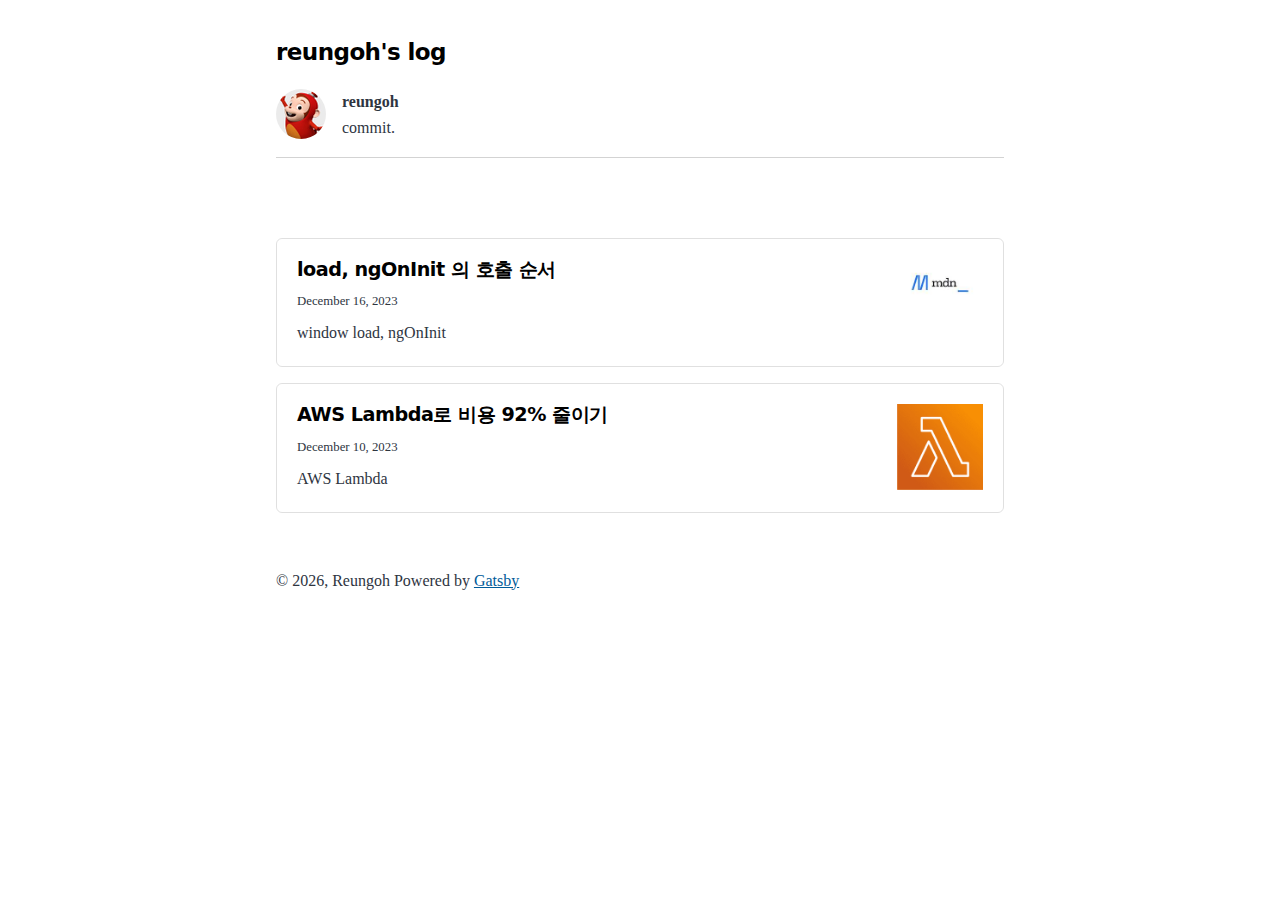
<file: index.html>
<!DOCTYPE html><html lang="en"><head><meta charSet="utf-8"/><meta http-equiv="x-ua-compatible" content="ie=edge"/><meta name="viewport" content="width=device-width, initial-scale=1, shrink-to-fit=no"/><meta name="generator" content="Gatsby 5.12.12"/><meta name="description" data-gatsby-head="true"/><meta property="og:title" content="" data-gatsby-head="true"/><meta property="og:description" data-gatsby-head="true"/><meta property="og:type" content="website" data-gatsby-head="true"/><meta name="twitter:card" content="summary" data-gatsby-head="true"/><meta name="twitter:creator" content="" data-gatsby-head="true"/><meta name="twitter:title" content="" data-gatsby-head="true"/><meta name="twitter:description" data-gatsby-head="true"/><style data-href="/styles.7876e9b0bba35959b712.css" data-identity="gatsby-global-css">@font-face{font-display:swap;font-family:Montserrat Variable;font-style:normal;font-weight:100 900;src:url(/static/montserrat-cyrillic-ext-wght-normal-639b3c91831427d83cd3984af014778c.woff2) format("woff2-variations");unicode-range:u+0460-052f,u+1c80-1c88,u+20b4,u+2de0-2dff,u+a640-a69f,u+fe2e-fe2f}@font-face{font-display:swap;font-family:Montserrat Variable;font-style:normal;font-weight:100 900;src:url(/static/montserrat-cyrillic-wght-normal-f41a9bc7688bda1e84508030cb5c18fe.woff2) format("woff2-variations");unicode-range:u+0301,u+0400-045f,u+0490-0491,u+04b0-04b1,u+2116}@font-face{font-display:swap;font-family:Montserrat Variable;font-style:normal;font-weight:100 900;src:url([data-uri]) format("woff2-variations");unicode-range:u+0102-0103,u+0110-0111,u+0128-0129,u+0168-0169,u+01a0-01a1,u+01af-01b0,u+0300-0301,u+0303-0304,u+0308-0309,u+0323,u+0329,u+1ea0-1ef9,u+20ab}@font-face{font-display:swap;font-family:Montserrat Variable;font-style:normal;font-weight:100 900;src:url(/static/montserrat-latin-ext-wght-normal-9f73369162c4382215d4317ba362fe1e.woff2) format("woff2-variations");unicode-range:u+0100-02af,u+0300-0301,u+0303-0304,u+0308-0309,u+0323,u+0329,u+1e??,u+2020,u+20a0-20ab,u+20ad-20cf,u+2113,u+2c60-2c7f,u+a720-a7ff}@font-face{font-display:swap;font-family:Montserrat Variable;font-style:normal;font-weight:100 900;src:url(/static/montserrat-latin-wght-normal-b66f2d18f66f15c3ac56a2f4d68b3be5.woff2) format("woff2-variations");unicode-range:u+00??,u+0131,u+0152-0153,u+02bb-02bc,u+02c6,u+02da,u+02dc,u+0300-0301,u+0303-0304,u+0308-0309,u+0323,u+0329,u+2000-206f,u+2074,u+20ac,u+2122,u+2191,u+2193,u+2212,u+2215,u+feff,u+fffd}@font-face{font-display:swap;font-family:Merriweather;font-style:normal;font-weight:400;src:url(/static/merriweather-cyrillic-ext-400-normal-2a880e22b1b888ab54652a36d43b7f16.woff2) format("woff2"),url(/static/merriweather-cyrillic-ext-400-normal-7d8546944154663cc54693d15bb31721.woff) format("woff");unicode-range:u+0460-052f,u+1c80-1c88,u+20b4,u+2de0-2dff,u+a640-a69f,u+fe2e-fe2f}@font-face{font-display:swap;font-family:Merriweather;font-style:normal;font-weight:400;src:url(/static/merriweather-cyrillic-400-normal-fde0b55efc50742fb57fbebbb11c572f.woff2) format("woff2"),url(/static/merriweather-cyrillic-400-normal-2e7c71643f6e0e4c1e73f28a7a1798e6.woff) format("woff");unicode-range:u+0301,u+0400-045f,u+0490-0491,u+04b0-04b1,u+2116}@font-face{font-display:swap;font-family:Merriweather;font-style:normal;font-weight:400;src:url([data-uri]) format("woff2"),url([data-uri]) format("woff");unicode-range:u+0102-0103,u+0110-0111,u+0128-0129,u+0168-0169,u+01a0-01a1,u+01af-01b0,u+0300-0301,u+0303-0304,u+0308-0309,u+0323,u+0329,u+1ea0-1ef9,u+20ab}@font-face{font-display:swap;font-family:Merriweather;font-style:normal;font-weight:400;src:url(/static/merriweather-latin-ext-400-normal-4657f5ab02d5923d223f96a9155a9bdc.woff2) format("woff2"),url(/static/merriweather-latin-ext-400-normal-7b1ee735b2541bc831bd57bacecc9d41.woff) format("woff");unicode-range:u+0100-02af,u+0300-0301,u+0303-0304,u+0308-0309,u+0323,u+0329,u+1e??,u+2020,u+20a0-20ab,u+20ad-20cf,u+2113,u+2c60-2c7f,u+a720-a7ff}@font-face{font-display:swap;font-family:Merriweather;font-style:normal;font-weight:400;src:url(/static/merriweather-latin-400-normal-e009f21405b4d7e893674b69deb4cf4a.woff2) format("woff2"),url(/static/merriweather-latin-400-normal-2c455928024d0ee049d896a25f9e30e1.woff) format("woff");unicode-range:u+00??,u+0131,u+0152-0153,u+02bb-02bc,u+02c6,u+02da,u+02dc,u+0300-0301,u+0303-0304,u+0308-0309,u+0323,u+0329,u+2000-206f,u+2074,u+20ac,u+2122,u+2191,u+2193,u+2212,u+2215,u+feff,u+fffd}
/*! normalize.css v8.0.1 | MIT License | github.com/necolas/normalize.css */html{-webkit-text-size-adjust:100%;line-height:1.15}body{margin:0}main{display:block}h1{font-size:2em;margin:.67em 0}hr{box-sizing:content-box;height:0;overflow:visible}pre{font-family:monospace,monospace;font-size:1em}a{background-color:transparent}abbr[title]{border-bottom:none;text-decoration:underline;-webkit-text-decoration:underline dotted;text-decoration:underline dotted}b,strong{font-weight:bolder}code,kbd,samp{font-family:monospace,monospace;font-size:1em}small{font-size:80%}sub,sup{font-size:75%;line-height:0;position:relative;vertical-align:baseline}sub{bottom:-.25em}sup{top:-.5em}img{border-style:none}button,input,optgroup,select,textarea{font-family:inherit;font-size:100%;line-height:1.15;margin:0}button,input{overflow:visible}button,select{text-transform:none}[type=button],[type=reset],[type=submit],button{-webkit-appearance:button}[type=button]::-moz-focus-inner,[type=reset]::-moz-focus-inner,[type=submit]::-moz-focus-inner,button::-moz-focus-inner{border-style:none;padding:0}[type=button]:-moz-focusring,[type=reset]:-moz-focusring,[type=submit]:-moz-focusring,button:-moz-focusring{outline:1px dotted ButtonText}fieldset{padding:.35em .75em .625em}legend{box-sizing:border-box;color:inherit;display:table;max-width:100%;padding:0;white-space:normal}progress{vertical-align:baseline}textarea{overflow:auto}[type=checkbox],[type=radio]{box-sizing:border-box;padding:0}[type=number]::-webkit-inner-spin-button,[type=number]::-webkit-outer-spin-button{height:auto}[type=search]{-webkit-appearance:textfield;outline-offset:-2px}[type=search]::-webkit-search-decoration{-webkit-appearance:none}::-webkit-file-upload-button{-webkit-appearance:button;font:inherit}details{display:block}summary{display:list-item}[hidden]{display:none}:root{--maxWidth-none:"none";--maxWidth-xs:20rem;--maxWidth-sm:24rem;--maxWidth-md:28rem;--maxWidth-lg:32rem;--maxWidth-xl:36rem;--maxWidth-2xl:42rem;--maxWidth-3xl:48rem;--maxWidth-4xl:56rem;--maxWidth-full:"100%";--maxWidth-wrapper:768px;--spacing-px:"1px";--spacing-0:0;--spacing-1:0.25rem;--spacing-2:0.5rem;--spacing-3:0.75rem;--spacing-4:1rem;--spacing-5:1.25rem;--spacing-6:1.5rem;--spacing-8:2rem;--spacing-10:2.5rem;--spacing-12:3rem;--spacing-16:4rem;--spacing-20:5rem;--spacing-24:6rem;--spacing-32:8rem;--fontFamily-sans:"MontserratVariable",system-ui,-apple-system,BlinkMacSystemFont,"Segoe UI",Roboto,"Helvetica Neue",Arial,"Noto Sans",sans-serif,"Apple Color Emoji","Segoe UI Emoji","Segoe UI Symbol","Noto Color Emoji";--fontFamily-serif:"Merriweather","Georgia",Cambria,"Times New Roman",Times,serif;--nanum-gothic:"nanum-gothic";--font-body:var(--nanum-gothic);--font-heading:var(--fontFamily-sans);--fontWeight-normal:400;--fontWeight-bold:700;--fontWeight-black:900;--fontSize-root:16px;--lineHeight-none:1;--lineHeight-tight:1.1;--lineHeight-normal:1.5;--lineHeight-relaxed:1.625;--fontSize-0:0.833rem;--fontSize-1:1rem;--fontSize-2:1.2rem;--fontSize-3:1.44rem;--fontSize-4:1.728rem;--fontSize-5:2.074rem;--fontSize-6:2.488rem;--fontSize-7:2.986rem;--color-primary:#005b99;--color-text:#2e353f;--color-text-light:#4f5969;--color-heading:#1a202c;--color-heading-black:#000;--color-accent:#d1dce5;--color-light-gray:#d3d3d3}*,:after,:before{box-sizing:border-box}html{-webkit-font-smoothing:antialiased;-moz-osx-font-smoothing:grayscale;font-size:var(--fontSize-root);line-height:var(--lineHeight-normal)}body{color:var(--color-text);font-family:var(--font-body);font-size:var(--fontSize-1)}footer{padding:var(--spacing-6) var(--spacing-0)}hr{background:var(--color-accent);border:0;height:1px}h1,h2,h3,h4,h5,h6{font-family:var(--font-heading);letter-spacing:-.025em;line-height:var(--lineHeight-tight);margin-bottom:var(--spacing-6);margin-top:var(--spacing-12)}h2,h3,h4,h5,h6{color:var(--color-heading);font-weight:var(--fontWeight-bold)}h1{color:var(--color-heading-black);font-size:var(--fontSize-6);font-weight:var(--fontWeight-black)}h2{font-size:var(--fontSize-5)}h3{font-size:var(--fontSize-4)}h4{font-size:var(--fontSize-3)}h5{font-size:var(--fontSize-2)}h6{font-size:var(--fontSize-1)}h1>a,h2>a,h3>a,h4>a,h5>a,h6>a{color:inherit;text-decoration:none}p{--baseline-multiplier:0.179;--x-height-multiplier:0.35;line-height:var(--lineHeight-relaxed);margin:var(--spacing-0) var(--spacing-0) var(--spacing-8) var(--spacing-0)}ol,p,ul{padding:var(--spacing-0)}ol,ul{list-style-image:none;list-style-position:outside;margin-bottom:var(--spacing-8);margin-left:var(--spacing-0);margin-right:var(--spacing-0)}ol li,ul li{padding-left:var(--spacing-0)}li>p,ol li,ul li{margin-bottom:calc(var(--spacing-8)/2)}li :last-child{margin-bottom:var(--spacing-0)}li>ul{margin-left:var(--spacing-8);margin-top:calc(var(--spacing-8)/2)}blockquote{border-left:var(--spacing-1) solid var(--color-primary);color:var(--color-text-light);font-size:var(--fontSize-2);font-style:italic;margin-bottom:var(--spacing-8);margin-left:calc(var(--spacing-6)*-1);margin-right:var(--spacing-8);padding:var(--spacing-0) var(--spacing-0) var(--spacing-0) var(--spacing-6)}blockquote>:last-child{margin-bottom:var(--spacing-0)}blockquote>ol,blockquote>ul{list-style-position:inside}table{border-collapse:collapse;border-spacing:.25rem;margin-bottom:var(--spacing-8);width:100%}table thead tr th{border-bottom:1px solid var(--color-accent)}a{color:var(--color-primary)}a:focus,a:hover{text-decoration:none}.global-wrapper{margin:var(--spacing-0) auto;max-width:var(--maxWidth-wrapper);padding:var(--spacing-10) var(--spacing-5)}.global-wrapper[data-is-root-path=true] .bio{margin-bottom:var(--spacing-20)}.global-header{margin-bottom:var(--spacing-6)}.main-heading{font-size:var(--fontSize-3);margin:0}.post-list-item{border:1px solid rgba(0,0,0,.12);border-radius:6px;box-sizing:border-box;display:flex;flex-wrap:wrap;margin-bottom:var(--spacing-8);margin-top:var(--spacing-4);padding:20px;width:100%}.post-list-item .content{flex-basis:0;flex-grow:7;max-width:100%}.post-list-item .thumbnail{flex-basis:auto;flex-grow:1;max-width:none}.post-list-item:hover{transform:scale(1.005);transition:transform .2s ease-in-out}.post-list-item p{margin-bottom:var(--spacing-0)}.post-list-item h2{color:var(--color-heading-black);font-size:var(--fontSize-2);margin-top:var(--spacing-0)}.post-list-item h2,.post-list-item header{margin-bottom:var(--spacing-2)}.header-link-home{color:var(--color-heading-black);font-family:var(--font-heading);font-size:var(--fontSize-3);font-weight:var(--fontWeight-bold);text-decoration:none}.bio{border-bottom:1px solid var(--color-light-gray);display:flex;margin-bottom:var(--spacing-15);padding-bottom:var(--spacing-4)}.bio p,.bio-avatar{margin-bottom:var(--spacing-0)}.bio-avatar{border-radius:100%;margin-right:var(--spacing-4);min-width:50px}.blog-post header h1{margin:var(--spacing-0) var(--spacing-0) var(--spacing-4) var(--spacing-0)}.blog-post header p{font-family:var(--font-heading);font-size:var(--fontSize-2)}.blog-post-nav ul{margin:var(--spacing-0)}.gatsby-highlight{margin-bottom:var(--spacing-8)}@media (max-width:42rem){blockquote{margin-left:var(--spacing-0);padding:var(--spacing-0) var(--spacing-0) var(--spacing-0) var(--spacing-4)}ol,ul{list-style-position:inside}}@media (max-width:768px){.thumbnail{display:none}}code[class*=language-],pre[class*=language-]{word-wrap:normal;background:none;color:#000;font-family:Consolas,Monaco,Andale Mono,Ubuntu Mono,monospace;font-size:1em;-webkit-hyphens:none;hyphens:none;line-height:1.5;tab-size:4;text-align:left;text-shadow:0 1px #fff;white-space:pre;word-break:normal;word-spacing:normal}code[class*=language-] ::selection,code[class*=language-]::selection,pre[class*=language-] ::selection,pre[class*=language-]::selection{background:#b3d4fc;text-shadow:none}@media print{code[class*=language-],pre[class*=language-]{text-shadow:none}}pre[class*=language-]{margin:.5em 0;overflow:auto;padding:1em}:not(pre)>code[class*=language-],pre[class*=language-]{background:#f5f2f0}:not(pre)>code[class*=language-]{border-radius:.3em;padding:.1em;white-space:normal}.token.cdata,.token.comment,.token.doctype,.token.prolog{color:#708090}.token.punctuation{color:#999}.token.namespace{opacity:.7}.token.boolean,.token.constant,.token.deleted,.token.number,.token.property,.token.symbol,.token.tag{color:#905}.token.attr-name,.token.builtin,.token.char,.token.inserted,.token.selector,.token.string{color:#690}.language-css .token.string,.style .token.string,.token.entity,.token.operator,.token.url{background:hsla(0,0%,100%,.5);color:#9a6e3a}.token.atrule,.token.attr-value,.token.keyword{color:#07a}.token.class-name,.token.function{color:#dd4a68}.token.important,.token.regex,.token.variable{color:#e90}.token.bold,.token.important{font-weight:700}.token.italic{font-style:italic}.token.entity{cursor:help}@font-face{font-display:swap;font-family:Nanum Gothic;font-style:normal;font-weight:400;src:url(/static/nanum-gothic-0-400-normal-2b89c86f072181acf23c88a35859398a.woff2) format("woff2"),url(/static/nanum-gothic-0-400-normal-af261533e0a0cf22a61fec1355fe2d47.woff) format("woff");unicode-range:u+f9ca-fa0b,u+ff03-ff05,u+ff07,u+ff0a-ff0b,u+ff0d-ff19,u+ff1b,u+ff1d,u+ff20-ff5b,u+ff5d,u+ffe0-ffe3,u+ffe5-ffe6}@font-face{font-display:swap;font-family:Nanum Gothic;font-style:normal;font-weight:400;src:url(/static/nanum-gothic-1-400-normal-5102243886f7bcc86f58a353df2a5707.woff2) format("woff2"),url(/static/nanum-gothic-1-400-normal-401432cfe17b1f3221db914e9b415cb5.woff) format("woff");unicode-range:u+f92f-f980,u+f982-f9c9}@font-face{font-display:swap;font-family:Nanum Gothic;font-style:normal;font-weight:400;src:url(/static/nanum-gothic-2-400-normal-d15975d45256c17c1ceecb5e1ec32a9f.woff2) format("woff2"),url(/static/nanum-gothic-2-400-normal-acab9868b5f520385d8f8c263a127930.woff) format("woff");unicode-range:u+d723-d728,u+d72a-d733,u+d735-d748,u+d74a-d74f,u+d752-d753,u+d755-d757,u+d75a-d75f,u+d762-d764,u+d766-d768,u+d76a-d76b,u+d76d-d76f,u+d771-d787,u+d789-d78b,u+d78d-d78f,u+d791-d797,u+d79a,u+d79c,u+d79e-d7a3,u+f900-f909,u+f90b-f92e}@font-face{font-display:swap;font-family:Nanum Gothic;font-style:normal;font-weight:400;src:url(/static/nanum-gothic-3-400-normal-63353c07ac565248d262797b32c4f296.woff2) format("woff2"),url(/static/nanum-gothic-3-400-normal-92b7f8584f14b48a0768e79395772273.woff) format("woff");unicode-range:u+d679-d68b,u+d68e-d69e,u+d6a0,u+d6a2-d6a7,u+d6a9-d6c3,u+d6c6-d6c7,u+d6c9-d6cb,u+d6cd-d6d3,u+d6d5-d6d6,u+d6d8-d6e3,u+d6e5-d6e7,u+d6e9-d6fb,u+d6fd-d717,u+d719-d71f,u+d721-d722}@font-face{font-display:swap;font-family:Nanum Gothic;font-style:normal;font-weight:400;src:url(/static/nanum-gothic-4-400-normal-1b11dd29aa82dba6c408503c236b10d1.woff2) format("woff2"),url(/static/nanum-gothic-4-400-normal-3d406fb122aa31533cd3e3756f40383b.woff) format("woff");unicode-range:u+d5bc-d5c7,u+d5ca-d5cb,u+d5cd-d5cf,u+d5d1-d5d7,u+d5d9-d5da,u+d5dc,u+d5de-d5e3,u+d5e6-d5e7,u+d5e9-d5eb,u+d5ed-d5f6,u+d5f8,u+d5fa-d5ff,u+d602-d603,u+d605-d607,u+d609-d60f,u+d612-d613,u+d616-d61b,u+d61d-d637,u+d63a-d63b,u+d63d-d63f,u+d641-d647,u+d64a-d64c,u+d64e-d653,u+d656-d657,u+d659-d65b,u+d65d-d666,u+d668,u+d66a-d678}@font-face{font-display:swap;font-family:Nanum Gothic;font-style:normal;font-weight:400;src:url(/static/nanum-gothic-5-400-normal-d6964ee2e7ae533a0611361012a06006.woff2) format("woff2"),url(/static/nanum-gothic-5-400-normal-7cf4086c9a9dd97d81fc0581326c3aee.woff) format("woff");unicode-range:u+d507,u+d509-d50b,u+d50d-d513,u+d515-d53b,u+d53e-d53f,u+d541-d543,u+d545-d54c,u+d54e,u+d550,u+d552-d557,u+d55a-d55b,u+d55d-d55f,u+d561-d564,u+d566-d567,u+d56a,u+d56c,u+d56e-d573,u+d576-d577,u+d579-d583,u+d585-d586,u+d58a-d5a4,u+d5a6-d5bb}@font-face{font-display:swap;font-family:Nanum Gothic;font-style:normal;font-weight:400;src:url(/static/nanum-gothic-6-400-normal-5f0ef73b60799bda1c83b016c8f6a921.woff2) format("woff2"),url(/static/nanum-gothic-6-400-normal-e2d45f2ddf29276f1e1db4b2e158a7be.woff) format("woff");unicode-range:u+d464-d477,u+d47a-d47b,u+d47d-d47f,u+d481-d487,u+d489-d48a,u+d48c,u+d48e-d4e7,u+d4e9-d503,u+d505-d506}@font-face{font-display:swap;font-family:Nanum Gothic;font-style:normal;font-weight:400;src:url(/static/nanum-gothic-7-400-normal-93a2e3911fba125156a16c9d40616909.woff2) format("woff2"),url(/static/nanum-gothic-7-400-normal-1655cfee6c0fdbd22e3651f675dcf9ee.woff) format("woff");unicode-range:u+d3bf-d3c7,u+d3ca-d3cf,u+d3d1-d3eb,u+d3ee-d3ef,u+d3f1-d3f3,u+d3f5-d3fb,u+d3fd-d400,u+d402-d45b,u+d45d-d463}@font-face{font-display:swap;font-family:Nanum Gothic;font-style:normal;font-weight:400;src:url(/static/nanum-gothic-8-400-normal-b3f7d30bf99ca4afa19bd347fe43f911.woff2) format("woff2"),url(/static/nanum-gothic-8-400-normal-690eb72f379aedeb19f5723fc7da9b61.woff) format("woff");unicode-range:u+d2ff,u+d302-d304,u+d306-d30b,u+d30f,u+d311-d313,u+d315-d31b,u+d31e,u+d322-d324,u+d326-d327,u+d32a-d32b,u+d32d-d32f,u+d331-d337,u+d339-d33c,u+d33e-d37b,u+d37e-d37f,u+d381-d383,u+d385-d38b,u+d38e-d390,u+d392-d397,u+d39a-d39b,u+d39d-d39f,u+d3a1-d3a7,u+d3a9-d3aa,u+d3ac,u+d3ae-d3b3,u+d3b5-d3b7,u+d3b9-d3bb,u+d3bd-d3be}@font-face{font-display:swap;font-family:Nanum Gothic;font-style:normal;font-weight:400;src:url(/static/nanum-gothic-9-400-normal-befaa8289d3df2697a3868b34278dcc9.woff2) format("woff2"),url(/static/nanum-gothic-9-400-normal-1abac23bf70dc41fe4d520d0f0e5e857.woff) format("woff");unicode-range:u+d257-d27f,u+d281-d29b,u+d29d-d29f,u+d2a1-d2ab,u+d2ad-d2b7,u+d2ba-d2bb,u+d2bd-d2bf,u+d2c1-d2c7,u+d2c9-d2ef,u+d2f2-d2f3,u+d2f5-d2f7,u+d2f9-d2fe}@font-face{font-display:swap;font-family:Nanum Gothic;font-style:normal;font-weight:400;src:url(/static/nanum-gothic-10-400-normal-5ffb5352b44639784ef4f956d1e5ffae.woff2) format("woff2"),url(/static/nanum-gothic-10-400-normal-5bec6bde81997b5cf51553ad9b815d0b.woff) format("woff");unicode-range:u+d1b4,u+d1b6-d1f3,u+d1f5-d22b,u+d22e-d22f,u+d231-d233,u+d235-d23b,u+d23d-d240,u+d242-d256}@font-face{font-display:swap;font-family:Nanum Gothic;font-style:normal;font-weight:400;src:url(/static/nanum-gothic-11-400-normal-1da756d011d65f9e77607e12286beafe.woff2) format("woff2"),url(/static/nanum-gothic-11-400-normal-eaa0ea1adc1ebb075116dbb3df2829a7.woff) format("woff");unicode-range:u+d105-d12f,u+d132-d133,u+d135-d137,u+d139-d13f,u+d141-d142,u+d144,u+d146-d14b,u+d14e-d14f,u+d151-d153,u+d155-d15b,u+d15e-d187,u+d189-d19f,u+d1a2-d1a3,u+d1a5-d1a7,u+d1a9-d1af,u+d1b2-d1b3}@font-face{font-display:swap;font-family:Nanum Gothic;font-style:normal;font-weight:400;src:url(/static/nanum-gothic-12-400-normal-aeb04d2c5af922ad1cbb4d64c2f31296.woff2) format("woff2"),url(/static/nanum-gothic-12-400-normal-8fe73706a7462b2605a93a6b43048724.woff) format("woff");unicode-range:u+d04b-d04f,u+d051-d057,u+d059-d06b,u+d06d-d06f,u+d071-d073,u+d075-d07b,u+d07e-d0a3,u+d0a6-d0a7,u+d0a9-d0ab,u+d0ad-d0b3,u+d0b6,u+d0b8,u+d0ba-d0bf,u+d0c2-d0c3,u+d0c5-d0c7,u+d0c9-d0cf,u+d0d2,u+d0d6-d0db,u+d0de-d0df,u+d0e1-d0e3,u+d0e5-d0eb,u+d0ee-d0f0,u+d0f2-d104}@font-face{font-display:swap;font-family:Nanum Gothic;font-style:normal;font-weight:400;src:url(/static/nanum-gothic-13-400-normal-a9fb58bc7efaf2084ccbcbde81c0b93f.woff2) format("woff2"),url(/static/nanum-gothic-13-400-normal-a057247be3967c0e54d2ea1538f65f19.woff) format("woff");unicode-range:u+cfa2-cfc3,u+cfc5-cfdf,u+cfe2-cfe3,u+cfe5-cfe7,u+cfe9-cff4,u+cff6-cffb,u+cffd-cfff,u+d001-d003,u+d005-d017,u+d019-d033,u+d036-d037,u+d039-d03b,u+d03d-d04a}@font-face{font-display:swap;font-family:Nanum Gothic;font-style:normal;font-weight:400;src:url(/static/nanum-gothic-14-400-normal-edff162c0b26a25619bcb03f51f42720.woff2) format("woff2"),url(/static/nanum-gothic-14-400-normal-1f706e340a88fab6571133b634dba44b.woff) format("woff");unicode-range:u+cef0-cef3,u+cef6,u+cef9-ceff,u+cf01-cf03,u+cf05-cf07,u+cf09-cf0f,u+cf11-cf12,u+cf14-cf1b,u+cf1d-cf1f,u+cf21-cf2f,u+cf31-cf53,u+cf56-cf57,u+cf59-cf5b,u+cf5d-cf63,u+cf66,u+cf68,u+cf6a-cf6f,u+cf71-cf84,u+cf86-cf8b,u+cf8d-cfa1}@font-face{font-display:swap;font-family:Nanum Gothic;font-style:normal;font-weight:400;src:url(/static/nanum-gothic-15-400-normal-de07c845c6cfe5d0a50ac5e23b3b447f.woff2) format("woff2"),url(/static/nanum-gothic-15-400-normal-6b8be530a72fea7585379021d77eacc7.woff) format("woff");unicode-range:u+ce3c-ce57,u+ce5a-ce5b,u+ce5d-ce5f,u+ce61-ce67,u+ce6a,u+ce6c,u+ce6e-ce73,u+ce76-ce77,u+ce79-ce7b,u+ce7d-ce83,u+ce85-ce88,u+ce8a-ce8f,u+ce91-ce93,u+ce95-ce97,u+ce99-ce9f,u+cea2,u+cea4-ceab,u+cead-cee3,u+cee6-cee7,u+cee9-ceeb,u+ceed-ceef}@font-face{font-display:swap;font-family:Nanum Gothic;font-style:normal;font-weight:400;src:url(/static/nanum-gothic-16-400-normal-96e81a087d4b2e545a1c9e1063c84426.woff2) format("woff2"),url(/static/nanum-gothic-16-400-normal-23a7211dce1cc7811e180dcac71982b2.woff) format("woff");unicode-range:u+cd92-cd93,u+cd96-cd97,u+cd99-cd9b,u+cd9d-cda3,u+cda6-cda8,u+cdaa-cdaf,u+cdb1-cdc3,u+cdc5-cdcb,u+cdcd-cde7,u+cde9-ce03,u+ce05-ce1f,u+ce22-ce34,u+ce36-ce3b}@font-face{font-display:swap;font-family:Nanum Gothic;font-style:normal;font-weight:400;src:url(/static/nanum-gothic-17-400-normal-b91dd371594f83cd1470cd60f0e8246b.woff2) format("woff2"),url(/static/nanum-gothic-17-400-normal-176304bc7db0ae68c05f763f58c6a111.woff) format("woff");unicode-range:u+ccef-cd07,u+cd0a-cd0b,u+cd0d-cd1a,u+cd1c,u+cd1e-cd2b,u+cd2d-cd5b,u+cd5d-cd77,u+cd79-cd91}@font-face{font-display:swap;font-family:Nanum Gothic;font-style:normal;font-weight:400;src:url(/static/nanum-gothic-18-400-normal-e00570c672662e22e2bfe37f225a6e83.woff2) format("woff2"),url(/static/nanum-gothic-18-400-normal-e92a31f4dafbea6648108ea9c8e39da8.woff) format("woff");unicode-range:u+cc3f-cc43,u+cc46-cc47,u+cc49-cc4b,u+cc4d-cc53,u+cc55-cc58,u+cc5a-cc5f,u+cc61-cc97,u+cc9a-cc9b,u+cc9d-cc9f,u+cca1-cca7,u+ccaa,u+ccac,u+ccae-ccb3,u+ccb6-ccb7,u+ccb9-ccbb,u+ccbd-cccf,u+ccd1-cce3,u+cce5-ccee}@font-face{font-display:swap;font-family:Nanum Gothic;font-style:normal;font-weight:400;src:url(/static/nanum-gothic-19-400-normal-d5a917408c7b91a01f42f45eb42925b6.woff2) format("woff2"),url(/static/nanum-gothic-19-400-normal-41c67a7ac28b4d6573bb55461d5254a4.woff) format("woff");unicode-range:u+cb91-cbd3,u+cbd5-cbe3,u+cbe5-cc0b,u+cc0e-cc0f,u+cc11-cc13,u+cc15-cc1b,u+cc1d-cc20,u+cc23-cc27,u+cc2a-cc2b,u+cc2d,u+cc2f,u+cc31-cc37,u+cc3a,u+cc3c}@font-face{font-display:swap;font-family:Nanum Gothic;font-style:normal;font-weight:400;src:url(/static/nanum-gothic-20-400-normal-fab31784bf5dd9fada25a1c7911abfbe.woff2) format("woff2"),url(/static/nanum-gothic-20-400-normal-df7cb93208cd327f0424eaca28919311.woff) format("woff");unicode-range:u+caf4-cb47,u+cb4a-cb90}@font-face{font-display:swap;font-family:Nanum Gothic;font-style:normal;font-weight:400;src:url(/static/nanum-gothic-21-400-normal-b327bf410c7fb2f347d1eacbab4ef2fc.woff2) format("woff2"),url(/static/nanum-gothic-21-400-normal-2fa1a2dfb6058e4b578a3d96be8c004b.woff) format("woff");unicode-range:u+ca4a-ca4b,u+ca4e-ca4f,u+ca51-ca53,u+ca55-ca5b,u+ca5d-ca60,u+ca62-ca83,u+ca85-cabb,u+cabe-cabf,u+cac1-cac3,u+cac5-cacb,u+cacd-cad0,u+cad2,u+cad4-cad8,u+cada-caf3}@font-face{font-display:swap;font-family:Nanum Gothic;font-style:normal;font-weight:400;src:url(/static/nanum-gothic-22-400-normal-55984f4c1c0af12c7ff788160494b332.woff2) format("woff2"),url(/static/nanum-gothic-22-400-normal-bbc00b431defac49ca258d7ed5d15741.woff) format("woff");unicode-range:u+c996-c997,u+c99a-c99c,u+c99e-c9bf,u+c9c2-c9c3,u+c9c5-c9c7,u+c9c9-c9cf,u+c9d2,u+c9d4,u+c9d7-c9d8,u+c9db,u+c9de-c9df,u+c9e1-c9e3,u+c9e5-c9e6,u+c9e8-c9eb,u+c9ee-c9f0,u+c9f2-c9f7,u+c9f9-ca0b,u+ca0d-ca28,u+ca2a-ca49}@font-face{font-display:swap;font-family:Nanum Gothic;font-style:normal;font-weight:400;src:url(/static/nanum-gothic-23-400-normal-d0fa74f693fb61d81187f2d9d5b4ad35.woff2) format("woff2"),url(/static/nanum-gothic-23-400-normal-f97c0bb05f45cb9c167d2bfa5a014383.woff) format("woff");unicode-range:u+c8e9-c8f4,u+c8f6-c8fb,u+c8fe-c8ff,u+c901-c903,u+c905-c90b,u+c90e-c910,u+c912-c917,u+c919-c92b,u+c92d-c94f,u+c951-c953,u+c955-c96b,u+c96d-c973,u+c975-c987,u+c98a-c98b,u+c98d-c98f,u+c991-c995}@font-face{font-display:swap;font-family:Nanum Gothic;font-style:normal;font-weight:400;src:url(/static/nanum-gothic-24-400-normal-73ce97e401f92c903acab3ad32c0ad02.woff2) format("woff2"),url(/static/nanum-gothic-24-400-normal-d5444e9a0675b2a4eb8939e2108acd74.woff) format("woff");unicode-range:u+c841-c84b,u+c84d-c86f,u+c872-c873,u+c875-c877,u+c879-c87f,u+c882-c884,u+c887-c88a,u+c88d-c8c3,u+c8c5-c8df,u+c8e1-c8e8}@font-face{font-display:swap;font-family:Nanum Gothic;font-style:normal;font-weight:400;src:url(/static/nanum-gothic-25-400-normal-462962722b7afab89db172c12e044dc2.woff2) format("woff2"),url(/static/nanum-gothic-25-400-normal-b0909f1d1437dc1b9f1409719c81a6db.woff) format("woff");unicode-range:u+c779-c77b,u+c77e-c782,u+c786,u+c78b,u+c78d,u+c78f,u+c792-c793,u+c795,u+c797,u+c799-c79f,u+c7a2,u+c7a7-c7ab,u+c7ae-c7bb,u+c7bd-c7c0,u+c7c2-c7c7,u+c7c9-c7dc,u+c7de-c7ff,u+c802-c803,u+c805-c807,u+c809,u+c80b-c80f,u+c812,u+c814,u+c817-c81b,u+c81e-c81f,u+c821-c823,u+c825-c82e,u+c830-c837,u+c839-c83b,u+c83d-c840}@font-face{font-display:swap;font-family:Nanum Gothic;font-style:normal;font-weight:400;src:url(/static/nanum-gothic-26-400-normal-469974767401e8a7bb242526f1b0a188.woff2) format("woff2"),url(/static/nanum-gothic-26-400-normal-3d8c224d85509072f6d43454c1b72200.woff) format("woff");unicode-range:u+c6bb-c6bf,u+c6c2,u+c6c4,u+c6c6-c6cb,u+c6ce-c6cf,u+c6d1-c6d3,u+c6d5-c6db,u+c6dd-c6df,u+c6e1-c6e7,u+c6e9-c6eb,u+c6ed-c6ef,u+c6f1-c6f8,u+c6fa-c703,u+c705-c707,u+c709-c70b,u+c70d-c716,u+c718,u+c71a-c71f,u+c722-c723,u+c725-c727,u+c729-c734,u+c736-c73b,u+c73e-c73f,u+c741-c743,u+c745-c74b,u+c74e-c750,u+c752-c757,u+c759-c773,u+c776-c777}@font-face{font-display:swap;font-family:Nanum Gothic;font-style:normal;font-weight:400;src:url(/static/nanum-gothic-27-400-normal-66abb46b35e4916b3e95f53f5b976669.woff2) format("woff2"),url(/static/nanum-gothic-27-400-normal-a35772661a4359e5140ecd965183f31f.woff) format("woff");unicode-range:u+c5f5-c5fb,u+c5fe,u+c602-c605,u+c607,u+c609-c60f,u+c611-c61a,u+c61c-c623,u+c626-c627,u+c629-c62b,u+c62d,u+c62f-c632,u+c636,u+c638,u+c63a-c63f,u+c642-c643,u+c645-c647,u+c649-c652,u+c656-c65b,u+c65d-c65f,u+c661-c663,u+c665-c677,u+c679-c67b,u+c67d-c693,u+c696-c697,u+c699-c69b,u+c69d-c6a3,u+c6a6,u+c6a8,u+c6aa-c6af,u+c6b2-c6b3,u+c6b5-c6b7,u+c6b9-c6ba}@font-face{font-display:swap;font-family:Nanum Gothic;font-style:normal;font-weight:400;src:url(/static/nanum-gothic-28-400-normal-47f800e5c4c10c60c7386f7c623567b0.woff2) format("woff2"),url(/static/nanum-gothic-28-400-normal-f3a26991d7994352b1c8f4229167c434.woff) format("woff");unicode-range:u+c517-c527,u+c52a-c52b,u+c52d-c52f,u+c531-c538,u+c53a,u+c53c,u+c53e-c543,u+c546-c547,u+c54b,u+c54d-c552,u+c556,u+c55a-c55b,u+c55d,u+c55f,u+c562-c563,u+c565-c567,u+c569-c56f,u+c572,u+c574,u+c576-c57b,u+c57e-c57f,u+c581-c583,u+c585-c586,u+c588-c58b,u+c58e,u+c590,u+c592-c596,u+c599-c5b3,u+c5b6-c5b7,u+c5ba,u+c5be-c5c3,u+c5ca-c5cb,u+c5cd,u+c5cf,u+c5d2-c5d3,u+c5d5-c5d7,u+c5d9-c5df,u+c5e1-c5e2,u+c5e4,u+c5e6-c5eb,u+c5ef,u+c5f1-c5f3}@font-face{font-display:swap;font-family:Nanum Gothic;font-style:normal;font-weight:400;src:url(/static/nanum-gothic-29-400-normal-cad50c047c43d263f4c792f882637818.woff2) format("woff2"),url(/static/nanum-gothic-29-400-normal-458e4904e811e14c90131ed743fe85f8.woff) format("woff");unicode-range:u+c475-c4ef,u+c4f2-c4f3,u+c4f5-c4f7,u+c4f9-c4ff,u+c502-c50b,u+c50d-c516}@font-face{font-display:swap;font-family:Nanum Gothic;font-style:normal;font-weight:400;src:url(/static/nanum-gothic-30-400-normal-901a106e0efab9ed3ea2fd7416e592bf.woff2) format("woff2"),url(/static/nanum-gothic-30-400-normal-47e4740ac05181c537468cca02fe8c54.woff) format("woff");unicode-range:u+c3d0-c3d7,u+c3da-c3db,u+c3dd-c3de,u+c3e1-c3ec,u+c3ee-c3f3,u+c3f5-c42b,u+c42d-c463,u+c466-c474}@font-face{font-display:swap;font-family:Nanum Gothic;font-style:normal;font-weight:400;src:url(/static/nanum-gothic-31-400-normal-d383999bfc06f8cd927fcea5a49bfc36.woff2) format("woff2"),url(/static/nanum-gothic-31-400-normal-9ea981151509499d973f6794d8033800.woff) format("woff");unicode-range:u+c32b-c367,u+c36a-c36b,u+c36d-c36f,u+c371-c377,u+c37a-c37b,u+c37e-c383,u+c385-c387,u+c389-c3cf}@font-face{font-display:swap;font-family:Nanum Gothic;font-style:normal;font-weight:400;src:url(/static/nanum-gothic-32-400-normal-2da67db7e9916314dba2486ce83c3d6a.woff2) format("woff2"),url(/static/nanum-gothic-32-400-normal-e77713656452c4b3a92071f9d5d7a8d7.woff) format("woff");unicode-range:u+c26a-c26b,u+c26d-c26f,u+c271-c273,u+c275-c27b,u+c27e-c287,u+c289-c28f,u+c291-c297,u+c299-c29a,u+c29c-c2a3,u+c2a5-c2a7,u+c2a9-c2ab,u+c2ad-c2b3,u+c2b6,u+c2b8,u+c2ba-c2bb,u+c2bd-c2db,u+c2de-c2df,u+c2e1-c2e2,u+c2e5-c2ea,u+c2ee,u+c2f0,u+c2f2-c2f5,u+c2f7,u+c2fa-c2fb,u+c2fd-c2ff,u+c301-c307,u+c309-c30c,u+c30e-c312,u+c315-c323,u+c325-c328,u+c32a}@font-face{font-display:swap;font-family:Nanum Gothic;font-style:normal;font-weight:400;src:url(/static/nanum-gothic-33-400-normal-1d1cb1154ea29d467ad570362c4d1eaf.woff2) format("woff2"),url(/static/nanum-gothic-33-400-normal-15f1fa32e146f9f05cd32e4caba2e5fe.woff) format("woff");unicode-range:u+c1bc-c1c3,u+c1c5-c1df,u+c1e1-c1fb,u+c1fd-c203,u+c205-c20c,u+c20e,u+c210-c217,u+c21a-c21b,u+c21d-c21e,u+c221-c227,u+c229-c22a,u+c22c,u+c22e,u+c230,u+c233-c24f,u+c251-c257,u+c259-c269}@font-face{font-display:swap;font-family:Nanum Gothic;font-style:normal;font-weight:400;src:url(/static/nanum-gothic-34-400-normal-24153c2f59593c8b0256f7c9e4073d01.woff2) format("woff2"),url(/static/nanum-gothic-34-400-normal-225b63834beb3d7db246cc5cbdc88963.woff) format("woff");unicode-range:u+c101-c11b,u+c11f,u+c121-c123,u+c125-c12b,u+c12e,u+c132-c137,u+c13a-c13b,u+c13d-c13f,u+c141-c147,u+c14a,u+c14c-c153,u+c155-c157,u+c159-c15b,u+c15d-c166,u+c169-c16f,u+c171-c177,u+c179-c18b,u+c18e-c18f,u+c191-c193,u+c195-c19b,u+c19d-c19e,u+c1a0,u+c1a2-c1a4,u+c1a6-c1bb}@font-face{font-display:swap;font-family:Nanum Gothic;font-style:normal;font-weight:400;src:url(/static/nanum-gothic-35-400-normal-8c1e99f757d5bea591fcb1cd08532715.woff2) format("woff2"),url(/static/nanum-gothic-35-400-normal-4ebc4a71c11e29261b4e90e23e3966b3.woff) format("woff");unicode-range:u+c049-c057,u+c059-c05b,u+c05d-c05f,u+c061-c067,u+c069-c08f,u+c091-c0ab,u+c0ae-c0af,u+c0b1-c0b3,u+c0b5,u+c0b7-c0bb,u+c0be,u+c0c2-c0c7,u+c0ca-c0cb,u+c0cd-c0cf,u+c0d1-c0d7,u+c0d9-c0da,u+c0dc,u+c0de-c0e3,u+c0e5-c0eb,u+c0ed-c0f3,u+c0f6,u+c0f8,u+c0fa-c0ff}@font-face{font-display:swap;font-family:Nanum Gothic;font-style:normal;font-weight:400;src:url(/static/nanum-gothic-36-400-normal-59511a8535a7703207b6369622da74d6.woff2) format("woff2"),url(/static/nanum-gothic-36-400-normal-68ae45c82e4b20f73ed8b29f68566fff.woff) format("woff");unicode-range:u+bfa7-bfaf,u+bfb1-bfc4,u+bfc6-bfcb,u+bfce-bfcf,u+bfd1-bfd3,u+bfd5-bfdb,u+bfdd-c048}@font-face{font-display:swap;font-family:Nanum Gothic;font-style:normal;font-weight:400;src:url(/static/nanum-gothic-37-400-normal-28cf3670e28c7cd3eed434d42cdc292d.woff2) format("woff2"),url(/static/nanum-gothic-37-400-normal-6337de8d5292e81124c8cb35fb197357.woff) format("woff");unicode-range:u+bf07,u+bf09-bf3f,u+bf41-bf4f,u+bf52-bf54,u+bf56-bfa6}@font-face{font-display:swap;font-family:Nanum Gothic;font-style:normal;font-weight:400;src:url(/static/nanum-gothic-38-400-normal-036c8ba055d73bc7ebeef52cc1264574.woff2) format("woff2"),url(/static/nanum-gothic-38-400-normal-e05064ef2667b81c975475f9d9cc73ee.woff) format("woff");unicode-range:u+be56,u+be58,u+be5c-be5f,u+be62-be63,u+be65-be67,u+be69-be74,u+be76-be7b,u+be7e-be7f,u+be81-be8e,u+be90,u+be92-bea7,u+bea9-becf,u+bed2-bed3,u+bed5-bed6,u+bed9-bee3,u+bee6-bf06}@font-face{font-display:swap;font-family:Nanum Gothic;font-style:normal;font-weight:400;src:url(/static/nanum-gothic-39-400-normal-09a27a527880af43811826b12beadd8f.woff2) format("woff2"),url(/static/nanum-gothic-39-400-normal-19a0ac174ba062901d79358c0152a2b6.woff) format("woff");unicode-range:u+bdb0-bdd3,u+bdd5-bdef,u+bdf1-be0b,u+be0d-be0f,u+be11-be13,u+be15-be43,u+be46-be47,u+be49-be4b,u+be4d-be53}@font-face{font-display:swap;font-family:Nanum Gothic;font-style:normal;font-weight:400;src:url(/static/nanum-gothic-40-400-normal-6a64b0e903877a9d3acaba1ed947b6c3.woff2) format("woff2"),url(/static/nanum-gothic-40-400-normal-12bbdb8c43d04d5aaaf264756459c99f.woff) format("woff");unicode-range:u+bd03,u+bd06,u+bd08,u+bd0a-bd0f,u+bd11-bd22,u+bd25-bd47,u+bd49-bd58,u+bd5a-bd7f,u+bd82-bd83,u+bd85-bd87,u+bd8a-bd8f,u+bd91-bd92,u+bd94,u+bd96-bd98,u+bd9a-bdaf}@font-face{font-display:swap;font-family:Nanum Gothic;font-style:normal;font-weight:400;src:url(/static/nanum-gothic-41-400-normal-79d7e49465740be2794fe34e2e62584e.woff2) format("woff2"),url(/static/nanum-gothic-41-400-normal-f1d5588f584eea282dfe005bb1113f0f.woff) format("woff");unicode-range:u+bc4e-bc83,u+bc86-bc87,u+bc89-bc8b,u+bc8d-bc93,u+bc96,u+bc98,u+bc9b-bc9f,u+bca2-bca3,u+bca5-bca7,u+bca9-bcb2,u+bcb4-bcbb,u+bcbe-bcbf,u+bcc1-bcc3,u+bcc5-bccc,u+bcce-bcd0,u+bcd2-bcd4,u+bcd6-bcf3,u+bcf7,u+bcf9-bcfb,u+bcfd-bd02}@font-face{font-display:swap;font-family:Nanum Gothic;font-style:normal;font-weight:400;src:url(/static/nanum-gothic-42-400-normal-5876333987fda32395ec24de419e1768.woff2) format("woff2"),url(/static/nanum-gothic-42-400-normal-a147f818aabd08d50e1f49c6d974dffe.woff) format("woff");unicode-range:u+bb90-bba3,u+bba5-bbab,u+bbad-bbbf,u+bbc1-bbf7,u+bbfa-bbfb,u+bbfd-bbfe,u+bc01-bc07,u+bc09-bc0a,u+bc0e,u+bc10,u+bc12-bc13,u+bc17,u+bc19-bc1a,u+bc1e,u+bc20-bc23,u+bc26,u+bc28,u+bc2a-bc2c,u+bc2e-bc2f,u+bc32-bc33,u+bc35-bc37,u+bc39-bc3f,u+bc41-bc42,u+bc44,u+bc46-bc48,u+bc4a-bc4d}@font-face{font-display:swap;font-family:Nanum Gothic;font-style:normal;font-weight:400;src:url(/static/nanum-gothic-43-400-normal-bccfe28dc197373890dd2e1e8715fd2c.woff2) format("woff2"),url(/static/nanum-gothic-43-400-normal-120b9483d9186f108c368ee3dddf8238.woff) format("woff");unicode-range:u+bae6-bafb,u+bafd-bb17,u+bb19-bb33,u+bb37,u+bb39-bb3a,u+bb3d-bb43,u+bb45-bb46,u+bb48,u+bb4a-bb4f,u+bb51-bb53,u+bb55-bb57,u+bb59-bb62,u+bb64-bb8f}@font-face{font-display:swap;font-family:Nanum Gothic;font-style:normal;font-weight:400;src:url(/static/nanum-gothic-44-400-normal-3b6d67a842f4cdb938f6dc6e6356cf16.woff2) format("woff2"),url(/static/nanum-gothic-44-400-normal-65949bc0713d0685f910b16b24aa396f.woff) format("woff");unicode-range:u+ba30-ba37,u+ba3a-ba3b,u+ba3d-ba3f,u+ba41-ba47,u+ba49-ba4a,u+ba4c,u+ba4e-ba53,u+ba56-ba57,u+ba59-ba5b,u+ba5d-ba63,u+ba65-ba66,u+ba68-ba6f,u+ba71-ba73,u+ba75-ba77,u+ba79-ba84,u+ba86,u+ba88-baa7,u+baaa,u+baad-baaf,u+bab1-bab7,u+baba,u+babc,u+babe-bae5}@font-face{font-display:swap;font-family:Nanum Gothic;font-style:normal;font-weight:400;src:url(/static/nanum-gothic-45-400-normal-4dec4eb5d27a69a4d081b1638e148f32.woff2) format("woff2"),url(/static/nanum-gothic-45-400-normal-685c18b568cfbe869f135d49416083ee.woff) format("woff");unicode-range:u+b96e-b973,u+b976-b977,u+b979-b97b,u+b97d-b983,u+b986,u+b988,u+b98a-b98d,u+b98f-b9ab,u+b9ae-b9af,u+b9b1-b9b3,u+b9b5-b9bb,u+b9be,u+b9c0,u+b9c2-b9c7,u+b9ca-b9cb,u+b9cd,u+b9d2-b9d7,u+b9da,u+b9dc,u+b9df-b9e0,u+b9e2,u+b9e6-b9e7,u+b9e9-b9f3,u+b9f6,u+b9f8,u+b9fb-ba2f}@font-face{font-display:swap;font-family:Nanum Gothic;font-style:normal;font-weight:400;src:url(/static/nanum-gothic-46-400-normal-2e40a0da6860632a97c8f0333e826e97.woff2) format("woff2"),url(/static/nanum-gothic-46-400-normal-04c1fd35023169d108a28bc2916822f2.woff) format("woff");unicode-range:u+b8bf-b8cb,u+b8cd-b8e0,u+b8e2-b8e7,u+b8ea-b8eb,u+b8ed-b8ef,u+b8f1-b8f7,u+b8fa,u+b8fc,u+b8fe-b903,u+b905-b917,u+b919-b91f,u+b921-b93b,u+b93d-b957,u+b95a-b95b,u+b95d-b95f,u+b961-b967,u+b969-b96c}@font-face{font-display:swap;font-family:Nanum Gothic;font-style:normal;font-weight:400;src:url(/static/nanum-gothic-47-400-normal-d0f22106170cc99e8ab1ea565d43ed10.woff2) format("woff2"),url(/static/nanum-gothic-47-400-normal-88a33fb4f600919a74df7c59b784c848.woff) format("woff");unicode-range:u+b80d-b80f,u+b811-b817,u+b81a,u+b81c-b823,u+b826-b827,u+b829-b82b,u+b82d-b833,u+b836,u+b83a-b83f,u+b841-b85b,u+b85e-b85f,u+b861-b863,u+b865-b86b,u+b86e,u+b870,u+b872-b8af,u+b8b1-b8be}@font-face{font-display:swap;font-family:Nanum Gothic;font-style:normal;font-weight:400;src:url(/static/nanum-gothic-48-400-normal-8891697e92bc8820d3f8a504a0e3483c.woff2) format("woff2"),url(/static/nanum-gothic-48-400-normal-bcd4ffcf1dff20738c6588acb6b26e74.woff) format("woff");unicode-range:u+b74d-b75f,u+b761-b763,u+b765-b774,u+b776-b77b,u+b77e-b77f,u+b781-b783,u+b785-b78b,u+b78e,u+b792-b796,u+b79a-b79b,u+b79d-b7a7,u+b7aa,u+b7ae-b7b3,u+b7b6-b7c8,u+b7ca-b7eb,u+b7ee-b7ef,u+b7f1-b7f3,u+b7f5-b7fb,u+b7fe,u+b802-b806,u+b80a-b80b}@font-face{font-display:swap;font-family:Nanum Gothic;font-style:normal;font-weight:400;src:url(/static/nanum-gothic-49-400-normal-0d2d00cdec385ce51af1a0121c135d96.woff2) format("woff2"),url(/static/nanum-gothic-49-400-normal-e8f4c0cb295dabfb1e38c4ebe9f12437.woff) format("woff");unicode-range:u+b6a7-b6aa,u+b6ac-b6b0,u+b6b2-b6ef,u+b6f1-b727,u+b72a-b72b,u+b72d-b72e,u+b731-b737,u+b739-b73a,u+b73c-b743,u+b745-b74c}@font-face{font-display:swap;font-family:Nanum Gothic;font-style:normal;font-weight:400;src:url(/static/nanum-gothic-50-400-normal-c5551bb55111aef8dee41dfad4a4ad9f.woff2) format("woff2"),url(/static/nanum-gothic-50-400-normal-f8621d179f82cdcf25bd62b05db9664e.woff) format("woff");unicode-range:u+b605-b60f,u+b612-b617,u+b619-b624,u+b626-b69b,u+b69e-b6a3,u+b6a5-b6a6}@font-face{font-display:swap;font-family:Nanum Gothic;font-style:normal;font-weight:400;src:url(/static/nanum-gothic-51-400-normal-47bd7fddcecae1ec824ab0a865b417d5.woff2) format("woff2"),url(/static/nanum-gothic-51-400-normal-0bcb9f9a3fcf3eb30568054159006f8c.woff) format("woff");unicode-range:u+b55f,u+b562-b583,u+b585-b59f,u+b5a2-b5a3,u+b5a5-b5a7,u+b5a9-b5b2,u+b5b5-b5ba,u+b5bd-b604}@font-face{font-display:swap;font-family:Nanum Gothic;font-style:normal;font-weight:400;src:url(/static/nanum-gothic-52-400-normal-0f726b9c61b8fd3a88eba1e321b15f25.woff2) format("woff2"),url(/static/nanum-gothic-52-400-normal-5f0fb3569777f477432a13c4ae87e99b.woff) format("woff");unicode-range:u+b4a5-b4b6,u+b4b8-b4bf,u+b4c1-b4c7,u+b4c9-b4db,u+b4de-b4df,u+b4e1-b4e2,u+b4e5-b4eb,u+b4ee,u+b4f0,u+b4f2-b513,u+b516-b517,u+b519-b51a,u+b51d-b523,u+b526,u+b528,u+b52b-b52f,u+b532-b533,u+b535-b537,u+b539-b53f,u+b541-b544,u+b546-b54b,u+b54d-b54f,u+b551-b55b,u+b55d-b55e}@font-face{font-display:swap;font-family:Nanum Gothic;font-style:normal;font-weight:400;src:url(/static/nanum-gothic-53-400-normal-8ff59b68501551f3fbbc78d9706a0164.woff2) format("woff2"),url(/static/nanum-gothic-53-400-normal-61e924973a37bb3c1b5a53065db25e3d.woff) format("woff");unicode-range:u+b3f8-b3fb,u+b3fd-b40f,u+b411-b417,u+b419-b41b,u+b41d-b41f,u+b421-b427,u+b42a-b42b,u+b42d-b44f,u+b452-b453,u+b455-b457,u+b459-b45f,u+b462-b464,u+b466-b46b,u+b46d-b47f,u+b481-b4a3}@font-face{font-display:swap;font-family:Nanum Gothic;font-style:normal;font-weight:400;src:url(/static/nanum-gothic-54-400-normal-faed1884240e64dcfdb479d724c9619c.woff2) format("woff2"),url(/static/nanum-gothic-54-400-normal-3a793a94dce9a871f20be18de1ef8776.woff) format("woff");unicode-range:u+b342-b353,u+b356-b357,u+b359-b35b,u+b35d-b35e,u+b360-b363,u+b366,u+b368,u+b36a-b36d,u+b36f,u+b372-b373,u+b375-b377,u+b379-b37f,u+b381-b382,u+b384,u+b386-b38b,u+b38d-b3c3,u+b3c6-b3c7,u+b3c9-b3ca,u+b3cd-b3d3,u+b3d6,u+b3d8,u+b3da-b3f7}@font-face{font-display:swap;font-family:Nanum Gothic;font-style:normal;font-weight:400;src:url(/static/nanum-gothic-55-400-normal-b5e50620b1b0488072e16012180c9c93.woff2) format("woff2"),url(/static/nanum-gothic-55-400-normal-b1e2d1bdcefb29fde19f6b6a629c821b.woff) format("woff");unicode-range:u+b27c-b283,u+b285-b28f,u+b292-b293,u+b295-b297,u+b29a-b29f,u+b2a1-b2a4,u+b2a7-b2a9,u+b2ab,u+b2ad-b2c7,u+b2ca-b2cb,u+b2cd-b2cf,u+b2d1-b2d7,u+b2da,u+b2dc,u+b2de-b2e3,u+b2e7,u+b2e9-b2ea,u+b2ef-b2f3,u+b2f6,u+b2f8,u+b2fa-b2fb,u+b2fd-b2fe,u+b302-b303,u+b305-b307,u+b309-b30f,u+b312,u+b316-b31b,u+b31d-b341}@font-face{font-display:swap;font-family:Nanum Gothic;font-style:normal;font-weight:400;src:url(/static/nanum-gothic-56-400-normal-577a3cc0ea5f31e90089746806f90ec0.woff2) format("woff2"),url(/static/nanum-gothic-56-400-normal-01195695ceb9f3ba081bb880e4682170.woff) format("woff");unicode-range:u+b1d6-b1e7,u+b1e9-b1fc,u+b1fe-b203,u+b206-b207,u+b209-b20b,u+b20d-b213,u+b216-b21f,u+b221-b257,u+b259-b273,u+b275-b27b}@font-face{font-display:swap;font-family:Nanum Gothic;font-style:normal;font-weight:400;src:url(/static/nanum-gothic-57-400-normal-9680b2bf47b5aa3ce537356cf6267117.woff2) format("woff2"),url(/static/nanum-gothic-57-400-normal-9c03604f9589c024be9d930e110693f3.woff) format("woff");unicode-range:u+b120-b122,u+b126-b127,u+b129-b12b,u+b12d-b133,u+b136,u+b138,u+b13a-b13f,u+b142-b143,u+b145-b14f,u+b151-b153,u+b156-b157,u+b159-b177,u+b17a-b17b,u+b17d-b17f,u+b181-b187,u+b189-b18c,u+b18e-b191,u+b195-b1a7,u+b1a9-b1cb,u+b1cd-b1d5}@font-face{font-display:swap;font-family:Nanum Gothic;font-style:normal;font-weight:400;src:url(/static/nanum-gothic-58-400-normal-9b2b91b4a3daed229c8a27d96b0f71af.woff2) format("woff2"),url(/static/nanum-gothic-58-400-normal-2f196325f52fb7fd66ad04855188ee27.woff) format("woff");unicode-range:u+b05f-b07b,u+b07e-b07f,u+b081-b083,u+b085-b08b,u+b08d-b097,u+b09b,u+b09d-b09f,u+b0a2-b0a7,u+b0aa,u+b0b0,u+b0b2,u+b0b6-b0b7,u+b0b9-b0bb,u+b0bd-b0c3,u+b0c6-b0c7,u+b0ca-b0cf,u+b0d1-b0df,u+b0e1-b0e4,u+b0e6-b107,u+b10a-b10b,u+b10d-b10f,u+b111-b112,u+b114-b117,u+b119-b11a,u+b11c-b11f}@font-face{font-display:swap;font-family:Nanum Gothic;font-style:normal;font-weight:400;src:url(/static/nanum-gothic-59-400-normal-a3ea77cef9b2cf738fba4e25f313b19b.woff2) format("woff2"),url(/static/nanum-gothic-59-400-normal-af7fa1e93477cb415c1f3ecc3c874f84.woff) format("woff");unicode-range:u+afac-afb7,u+afba-afbb,u+afbd-afbf,u+afc1-afc6,u+afca-afcc,u+afce-afd3,u+afd5-afe7,u+afe9-afef,u+aff1-b00b,u+b00d-b00f,u+b011-b013,u+b015-b01b,u+b01d-b027,u+b029-b043,u+b045-b047,u+b049,u+b04b,u+b04d-b052,u+b055-b056,u+b058-b05c,u+b05e}@font-face{font-display:swap;font-family:Nanum Gothic;font-style:normal;font-weight:400;src:url(/static/nanum-gothic-60-400-normal-848d944b6f6c46556de2c5595dfe2caf.woff2) format("woff2"),url(/static/nanum-gothic-60-400-normal-23f0d29aeed333c0d19c8724506a49f9.woff) format("woff");unicode-range:u+af03-af07,u+af09-af2b,u+af2e-af33,u+af35-af3b,u+af3e-af40,u+af44-af47,u+af4a-af5c,u+af5e-af63,u+af65-af7f,u+af81-afab}@font-face{font-display:swap;font-family:Nanum Gothic;font-style:normal;font-weight:400;src:url(/static/nanum-gothic-61-400-normal-0e14f70fb35b73628770747fe46d2237.woff2) format("woff2"),url(/static/nanum-gothic-61-400-normal-232eb4bea1e2c9c83b6cbe38ff30c830.woff) format("woff");unicode-range:u+ae56-ae5b,u+ae5e-ae60,u+ae62-ae64,u+ae66-ae67,u+ae69-ae6b,u+ae6d-ae83,u+ae85-aebb,u+aebf,u+aec1-aec3,u+aec5-aecb,u+aece,u+aed0,u+aed2-aed7,u+aed9-aef3,u+aef5-af02}@font-face{font-display:swap;font-family:Nanum Gothic;font-style:normal;font-weight:400;src:url(/static/nanum-gothic-62-400-normal-88939910d4d561537ebec3d90c6414dd.woff2) format("woff2"),url(/static/nanum-gothic-62-400-normal-65165aa93b3ecb214dba13f089a762a0.woff) format("woff");unicode-range:u+ad9c-ada3,u+ada5-adbf,u+adc1-adc3,u+adc5-adc7,u+adc9-add2,u+add4-addb,u+addd-addf,u+ade1-ade3,u+ade5-adf7,u+adfa-adfb,u+adfd-adff,u+ae02-ae07,u+ae0a,u+ae0c,u+ae0e-ae13,u+ae15-ae2f,u+ae31-ae33,u+ae35-ae37,u+ae39-ae3f,u+ae42,u+ae44,u+ae46-ae49,u+ae4b,u+ae4f,u+ae51-ae53,u+ae55}@font-face{font-display:swap;font-family:Nanum Gothic;font-style:normal;font-weight:400;src:url(/static/nanum-gothic-63-400-normal-052df1135f2f4306f18b3f9a853c08a2.woff2) format("woff2"),url(/static/nanum-gothic-63-400-normal-5946d83027e06ab5957c61066399ca15.woff) format("woff");unicode-range:u+ace2-ace3,u+ace5-ace6,u+ace9-acef,u+acf2,u+acf4,u+acf7-acfb,u+acfe-acff,u+ad01-ad03,u+ad05-ad0b,u+ad0d-ad10,u+ad12-ad1b,u+ad1d-ad33,u+ad35-ad48,u+ad4a-ad4f,u+ad51-ad6b,u+ad6e-ad6f,u+ad71-ad72,u+ad77-ad7c,u+ad7e,u+ad80,u+ad82-ad87,u+ad89-ad8b,u+ad8d-ad8f,u+ad91-ad9b}@font-face{font-display:swap;font-family:Nanum Gothic;font-style:normal;font-weight:400;src:url(/static/nanum-gothic-64-400-normal-620474f7ab90eb61ae85984d80edf15b.woff2) format("woff2"),url(/static/nanum-gothic-64-400-normal-6915d15d6924f2274365fc156ede8f6e.woff) format("woff");unicode-range:u+ac25-ac2c,u+ac2e,u+ac30,u+ac32-ac37,u+ac39-ac3f,u+ac41-ac4c,u+ac4e-ac6f,u+ac72-ac73,u+ac75-ac76,u+ac79-ac7f,u+ac82,u+ac84-ac88,u+ac8a-ac8b,u+ac8d-ac8f,u+ac91-ac93,u+ac95-ac9b,u+ac9d-ac9e,u+aca1-aca7,u+acab,u+acad-acaf,u+acb1-acb7,u+acba-acbb,u+acbe-acc0,u+acc2-acc3,u+acc5-acdf}@font-face{font-display:swap;font-family:Nanum Gothic;font-style:normal;font-weight:400;src:url(/static/nanum-gothic-65-400-normal-f00aebbfdbc6c145fa79f4d32cbb9fb8.woff2) format("woff2"),url(/static/nanum-gothic-65-400-normal-f8bb112f5acff012ab3ac319595ce64d.woff) format("woff");unicode-range:u+99df,u+99ed,u+99f1,u+99ff,u+9a01,u+9a08,u+9a0e-9a0f,u+9a19,u+9a2b,u+9a30,u+9a36-9a37,u+9a40,u+9a43,u+9a45,u+9a4d,u+9a55,u+9a57,u+9a5a-9a5b,u+9a5f,u+9a62,u+9a65,u+9a69-9a6a,u+9aa8,u+9ab8,u+9ad3,u+9ae5,u+9aee,u+9b1a,u+9b27,u+9b2a,u+9b31,u+9b3c,u+9b41-9b45,u+9b4f,u+9b54,u+9b5a,u+9b6f,u+9b8e,u+9b91,u+9b9f,u+9bab,u+9bae,u+9bc9,u+9bd6,u+9be4,u+9be8,u+9c0d,u+9c10,u+9c12,u+9c15,u+9c25,u+9c32,u+9c3b,u+9c47,u+9c49,u+9c57,u+9ce5,u+9ce7,u+9ce9,u+9cf3-9cf4,u+9cf6,u+9d09,u+9d1b,u+9d26,u+9d28,u+9d3b,u+9d51,u+9d5d,u+9d60-9d61,u+9d6c,u+9d72,u+9da9,u+9daf,u+9db4,u+9dc4,u+9dd7,u+9df2,u+9df8-9dfa,u+9e1a,u+9e1e,u+9e75,u+9e79,u+9e7d,u+9e7f,u+9e92-9e93,u+9e97,u+9e9d,u+9e9f,u+9ea5,u+9eb4-9eb5,u+9ebb,u+9ebe,u+9ec3,u+9ecd-9ece,u+9ed4,u+9ed8,u+9edb-9edc,u+9ede,u+9ee8,u+9ef4,u+9f07-9f08,u+9f0e,u+9f13,u+9f20,u+9f3b,u+9f4a-9f4b,u+9f4e,u+9f52,u+9f5f,u+9f61,u+9f67,u+9f6a,u+9f6c,u+9f77,u+9f8d,u+9f90,u+9f95,u+9f9c,u+ac02-ac03,u+ac05-ac06,u+ac09-ac0f,u+ac17-ac18,u+ac1b,u+ac1e-ac1f,u+ac21-ac23}@font-face{font-display:swap;font-family:Nanum Gothic;font-style:normal;font-weight:400;src:url(/static/nanum-gothic-66-400-normal-ab5295cb98bac2540ed17be707622eaa.woff2) format("woff2"),url(/static/nanum-gothic-66-400-normal-fead805dc452a39fceb0f2c16d0cfc82.woff) format("woff");unicode-range:u+96a7-96a8,u+96aa,u+96b1,u+96b7,u+96bb,u+96c0-96c1,u+96c4-96c5,u+96c7,u+96c9,u+96cb-96ce,u+96d5-96d6,u+96d9,u+96db-96dc,u+96e2-96e3,u+96e8-96ea,u+96ef-96f0,u+96f2,u+96f6-96f7,u+96f9,u+96fb,u+9700,u+9706-9707,u+9711,u+9713,u+9716,u+9719,u+971c,u+971e,u+9727,u+9730,u+9732,u+9739,u+973d,u+9742,u+9744,u+9748,u+9756,u+975c,u+9761,u+9769,u+976d,u+9774,u+9777,u+977a,u+978b,u+978d,u+978f,u+97a0,u+97a8,u+97ab,u+97ad,u+97c6,u+97cb,u+97dc,u+97f6,u+97fb,u+97ff-9803,u+9805-9806,u+9808,u+980a,u+980c,u+9810-9813,u+9817-9818,u+982d,u+9830,u+9838-9839,u+983b,u+9846,u+984c-984e,u+9854,u+9858,u+985a,u+985e,u+9865,u+9867,u+986b,u+986f,u+98af,u+98b1,u+98c4,u+98c7,u+98db-98dc,u+98e1-98e2,u+98ed-98ef,u+98f4,u+98fc-98fe,u+9903,u+9909-990a,u+990c,u+9910,u+9913,u+9918,u+991e,u+9920,u+9928,u+9945,u+9949,u+994b-994d,u+9951-9952,u+9954,u+9957,u+9996,u+999d,u+99a5,u+99a8,u+99ac-99ae,u+99b1,u+99b3-99b4,u+99b9,u+99c1,u+99d0-99d2,u+99d5,u+99d9,u+99dd}@font-face{font-display:swap;font-family:Nanum Gothic;font-style:normal;font-weight:400;src:url(/static/nanum-gothic-67-400-normal-af39b655b582f3b73263538ac3d045ce.woff2) format("woff2"),url(/static/nanum-gothic-67-400-normal-49e2dabe4cc2763d36769197ae2359d3.woff) format("woff");unicode-range:u+920d,u+9210-9212,u+9217,u+921e,u+9234,u+923a,u+923f-9240,u+9245,u+9249,u+9257,u+925b,u+925e,u+9262,u+9264-9266,u+9283,u+9285,u+9291,u+9293,u+9296,u+9298,u+929c,u+92b3,u+92b6-92b7,u+92b9,u+92cc,u+92cf,u+92d2,u+92e4,u+92ea,u+92f8,u+92fc,u+9304,u+9310,u+9318,u+931a,u+931e-9322,u+9324,u+9326,u+9328,u+932b,u+932e-932f,u+9348,u+934a-934b,u+934d,u+9354,u+935b,u+936e,u+9375,u+937c,u+937e,u+938c,u+9394,u+9396,u+939a,u+93a3,u+93a7,u+93ac-93ad,u+93b0,u+93c3,u+93d1,u+93de,u+93e1,u+93e4,u+93f6,u+9404,u+9418,u+9425,u+942b,u+9435,u+9438,u+9444,u+9451-9452,u+945b,u+947d,u+947f,u+9583,u+9589,u+958f,u+9591-9592,u+9594,u+9598,u+95a3-95a5,u+95a8,u+95ad,u+95b1,u+95bb-95bc,u+95c7,u+95ca,u+95d4-95d6,u+95dc,u+95e1-95e2,u+961c,u+9621,u+962a,u+962e,u+9632,u+963b,u+963f-9640,u+9642,u+9644,u+964b-964d,u+9650,u+965b-965f,u+9662-9664,u+966a,u+9670,u+9673,u+9675-9678,u+967d,u+9685-9686,u+968a-968b,u+968d-968e,u+9694-9695,u+9698-9699,u+969b-969c,u+96a3}@font-face{font-display:swap;font-family:Nanum Gothic;font-style:normal;font-weight:400;src:url(/static/nanum-gothic-68-400-normal-63890b23c8fc24e4f7753ec946731a9d.woff2) format("woff2"),url(/static/nanum-gothic-68-400-normal-c3e3cb98b8737f7a2ebb65f9da3ed790.woff) format("woff");unicode-range:u+8fa8,u+8fad,u+8faf-8fb2,u+8fc2,u+8fc5,u+8fce,u+8fd4,u+8fe6,u+8fea-8feb,u+8fed,u+8ff0,u+8ff2,u+8ff7,u+8ff9,u+8ffd,u+9000-9003,u+9005-9006,u+9008,u+900b,u+900d,u+900f-9011,u+9014-9015,u+9017,u+9019,u+901d-9023,u+902e,u+9031-9032,u+9035,u+9038,u+903c,u+903e,u+9041-9042,u+9047,u+904a-904b,u+904d-904e,u+9050-9051,u+9054-9055,u+9059,u+905c-905e,u+9060-9061,u+9063,u+9069,u+906d-906f,u+9072,u+9075,u+9077-9078,u+907a,u+907c-907d,u+907f-9084,u+9087-9088,u+908a,u+908f,u+9091,u+9095,u+9099,u+90a2-90a3,u+90a6,u+90a8,u+90aa,u+90af-90b1,u+90b5,u+90b8,u+90c1,u+90ca,u+90de,u+90e1,u+90ed,u+90f5,u+9102,u+9112,u+9115,u+9119,u+9127,u+912d,u+9132,u+9149-914e,u+9152,u+9162,u+9169-916a,u+916c,u+9175,u+9177-9178,u+9187,u+9189,u+918b,u+918d,u+9192,u+919c,u+91ab-91ac,u+91ae-91af,u+91b1,u+91b4-91b5,u+91c0,u+91c7,u+91c9,u+91cb,u+91cf-91d0,u+91d7-91d8,u+91dc-91dd,u+91e3,u+91e7,u+91ea,u+91f5}@font-face{font-display:swap;font-family:Nanum Gothic;font-style:normal;font-weight:400;src:url(/static/nanum-gothic-69-400-normal-f23b404e9a0ca5eb97a6e49d6d15e640.woff2) format("woff2"),url(/static/nanum-gothic-69-400-normal-30fec009f24e734a97549ed97c76b20c.woff) format("woff");unicode-range:u+8c6a-8c6b,u+8c79-8c7a,u+8c82,u+8c8a,u+8c8c,u+8c9d-8c9e,u+8ca0-8ca2,u+8ca7-8cac,u+8caf-8cb0,u+8cb3-8cb4,u+8cb6-8cb8,u+8cbb-8cbd,u+8cbf-8cc4,u+8cc7-8cc8,u+8cca,u+8cd1,u+8cd3,u+8cda,u+8cdc,u+8cde,u+8ce0,u+8ce2-8ce4,u+8ce6,u+8cea,u+8ced,u+8cf4,u+8cfb-8cfd,u+8d04-8d05,u+8d07-8d08,u+8d0a,u+8d0d,u+8d13,u+8d16,u+8d64,u+8d66,u+8d6b,u+8d70,u+8d73-8d74,u+8d77,u+8d85,u+8d8a,u+8d99,u+8da3,u+8da8,u+8db3,u+8dba,u+8dbe,u+8dc6,u+8dcb-8dcc,u+8dcf,u+8ddb,u+8ddd,u+8de1,u+8de3,u+8de8,u+8df3,u+8e0a,u+8e0f-8e10,u+8e1e,u+8e2a,u+8e30,u+8e35,u+8e42,u+8e44,u+8e47-8e4a,u+8e59,u+8e5f-8e60,u+8e74,u+8e76,u+8e81,u+8e87,u+8e8a,u+8e8d,u+8eaa-8eac,u+8ec0,u+8ecb-8ecc,u+8ed2,u+8edf,u+8eeb,u+8ef8,u+8efb,u+8efe,u+8f03,u+8f05,u+8f09,u+8f12-8f15,u+8f1b-8f1f,u+8f26-8f27,u+8f29-8f2a,u+8f2f,u+8f33,u+8f38-8f39,u+8f3b,u+8f3e-8f3f,u+8f44-8f45,u+8f49,u+8f4d-8f4e,u+8f5d,u+8f5f,u+8f62,u+8f9b-8f9c,u+8fa3,u+8fa6}@font-face{font-display:swap;font-family:Nanum Gothic;font-style:normal;font-weight:400;src:url(/static/nanum-gothic-70-400-normal-c5baf1a211dbca8002ebb6640b387b67.woff2) format("woff2"),url(/static/nanum-gothic-70-400-normal-dee580ebf4e7dd2cc88167fb1afb3fd9.woff) format("woff");unicode-range:u+8941,u+8944,u+895f,u+8964,u+896a,u+8972,u+8981,u+8983,u+8986-8987,u+898f,u+8993,u+8996,u+89a1,u+89a9-89aa,u+89b2,u+89ba,u+89bd,u+89c0,u+89d2,u+89e3,u+89f4,u+89f8,u+8a02-8a03,u+8a08,u+8a0a,u+8a0c,u+8a0e,u+8a13,u+8a16-8a17,u+8a1b,u+8a1d,u+8a1f,u+8a23,u+8a25,u+8a2a,u+8a2d,u+8a31,u+8a34,u+8a36,u+8a3a-8a3b,u+8a50,u+8a54-8a55,u+8a5b,u+8a5e,u+8a60,u+8a62-8a63,u+8a66,u+8a6d-8a6e,u+8a70,u+8a72-8a73,u+8a75,u+8a79,u+8a85,u+8a87,u+8a8c-8a8d,u+8a93,u+8a95,u+8a98,u+8aa0-8aa1,u+8aa3-8aa6,u+8aa8,u+8aaa,u+8ab0,u+8ab2,u+8ab9,u+8abc,u+8abe-8abf,u+8ac2,u+8ac4,u+8ac7,u+8acb,u+8acd,u+8acf,u+8ad2,u+8ad6,u+8adb-8adc,u+8ae1,u+8ae6-8ae7,u+8aea-8aeb,u+8aed-8aee,u+8af1,u+8af6-8af8,u+8afa,u+8afe,u+8b00-8b02,u+8b04,u+8b0e,u+8b10,u+8b14,u+8b16-8b17,u+8b19-8b1b,u+8b1d,u+8b20,u+8b28,u+8b2b-8b2c,u+8b33,u+8b39,u+8b41,u+8b49,u+8b4e-8b4f,u+8b58,u+8b5a,u+8b5c,u+8b66,u+8b6c,u+8b6f-8b70,u+8b74,u+8b77,u+8b7d,u+8b80,u+8b8a,u+8b90,u+8b92-8b93,u+8b96,u+8b9a,u+8c37,u+8c3f,u+8c41,u+8c46,u+8c48,u+8c4a,u+8c4c,u+8c55,u+8c5a,u+8c61}@font-face{font-display:swap;font-family:Nanum Gothic;font-style:normal;font-weight:400;src:url(/static/nanum-gothic-71-400-normal-735fa6d4eb0aec7718619c4d26e8ec3a.woff2) format("woff2"),url(/static/nanum-gothic-71-400-normal-316c940834ff471760cb88758ecc180d.woff) format("woff");unicode-range:u+858f,u+8591,u+8594,u+859b,u+85a6,u+85a8-85aa,u+85af-85b0,u+85ba,u+85c1,u+85c9,u+85cd-85cf,u+85d5,u+85dc-85dd,u+85e4-85e5,u+85e9-85ea,u+85f7,u+85fa-85fb,u+85ff,u+8602,u+8606-8607,u+860a,u+8616-8617,u+861a,u+862d,u+863f,u+864e,u+8650,u+8654-8655,u+865b-865c,u+865e-865f,u+8667,u+8679,u+868a,u+868c,u+8693,u+86a3-86a4,u+86a9,u+86c7,u+86cb,u+86d4,u+86d9,u+86db,u+86df,u+86e4,u+86ed,u+86fe,u+8700,u+8702-8703,u+8708,u+8718,u+871a,u+871c,u+874e,u+8755,u+8757,u+875f,u+8766,u+8768,u+8774,u+8776,u+8778,u+8782,u+878d,u+879f,u+87a2,u+87b3,u+87ba,u+87c4,u+87e0,u+87ec,u+87ef,u+87f2,u+87f9,u+87fb,u+87fe,u+8805,u+881f,u+8822-8823,u+8831,u+8836,u+883b,u+8840,u+8846,u+884d,u+8852-8853,u+8857,u+8859,u+885b,u+885d,u+8861-8863,u+8868,u+886b,u+8870,u+8872,u+8877,u+887e-887f,u+8881-8882,u+8888,u+888b,u+888d,u+8892,u+8896-8897,u+889e,u+88ab,u+88b4,u+88c1-88c2,u+88cf,u+88d4-88d5,u+88d9,u+88dc-88dd,u+88df,u+88e1,u+88e8,u+88f3-88f5,u+88f8,u+88fd,u+8907,u+8910,u+8912-8913,u+8918-8919,u+8925,u+892a,u+8936,u+8938,u+893b}@font-face{font-display:swap;font-family:Nanum Gothic;font-style:normal;font-weight:400;src:url(/static/nanum-gothic-72-400-normal-818b70e66639c4a76d5f723c250122b5.woff2) format("woff2"),url(/static/nanum-gothic-72-400-normal-653c5edd5a782477872dd9aa9279d40f.woff) format("woff");unicode-range:u+82a6,u+82a9,u+82ac-82af,u+82b3,u+82b7-82b9,u+82bb-82bd,u+82bf,u+82d1-82d2,u+82d4-82d5,u+82d7,u+82db,u+82de-82df,u+82e1,u+82e5-82e7,u+82fd-82fe,u+8301-8305,u+8309,u+8317,u+8328,u+832b,u+832f,u+8331,u+8334-8336,u+8338-8339,u+8340,u+8347,u+8349-834a,u+834f,u+8351-8352,u+8373,u+8377,u+837b,u+8389-838a,u+838e,u+8396,u+8398,u+839e,u+83a2,u+83a9-83ab,u+83bd,u+83c1,u+83c5,u+83c9-83ca,u+83cc,u+83d3,u+83d6,u+83dc,u+83e9,u+83eb,u+83ef-83f2,u+83f4,u+83f9,u+83fd,u+8403-8404,u+840a,u+840c-840e,u+8429,u+842c,u+8431,u+8438,u+843d,u+8449,u+8457,u+845b,u+8461,u+8463,u+8466,u+846b-846c,u+846f,u+8475,u+847a,u+8490,u+8494,u+8499,u+849c,u+84a1,u+84b2,u+84b8,u+84bb-84bc,u+84bf-84c0,u+84c2,u+84c4,u+84c6,u+84c9,u+84cb,u+84cd,u+84d1,u+84da,u+84ec,u+84ee,u+84f4,u+84fc,u+8511,u+8513-8514,u+8517-8518,u+851a,u+851e,u+8521,u+8523,u+8525,u+852c-852d,u+852f,u+853d,u+853f,u+8541,u+8543,u+8549,u+854e,u+8553,u+8559,u+8563,u+8568-856a,u+856d,u+8584,u+8587}@font-face{font-display:swap;font-family:Nanum Gothic;font-style:normal;font-weight:400;src:url(/static/nanum-gothic-73-400-normal-f6605d846c2c0f3530791d9884bd25d4.woff2) format("woff2"),url(/static/nanum-gothic-73-400-normal-592a1167870fc7cd1c47497866d23ecb.woff) format("woff");unicode-range:u+8033,u+8036,u+803d,u+803f,u+8043,u+8046,u+804a,u+8056,u+8058,u+805a,u+805e,u+806f-8070,u+8072-8073,u+8077,u+807d-807f,u+8084-8087,u+8089,u+808b-808c,u+8096,u+809b,u+809d,u+80a1-80a2,u+80a5,u+80a9-80aa,u+80af,u+80b1-80b2,u+80b4,u+80ba,u+80c3-80c4,u+80cc,u+80ce,u+80da-80db,u+80de,u+80e1,u+80e4-80e5,u+80f1,u+80f4,u+80f8,u+80fd,u+8102,u+8105-8108,u+810a,u+8118,u+811a-811b,u+8123,u+8129,u+812b,u+812f,u+8139,u+813e,u+814b,u+814e,u+8150-8151,u+8154-8155,u+8165-8166,u+816b,u+8170-8171,u+8178-817a,u+817f-8180,u+8188,u+818a,u+818f,u+819a,u+819c-819d,u+81a0,u+81a3,u+81a8,u+81b3,u+81b5,u+81ba,u+81bd-81c0,u+81c2,u+81c6,u+81cd,u+81d8,u+81df,u+81e3,u+81e5,u+81e7-81e8,u+81ed,u+81f3-81f4,u+81fa-81fc,u+81fe,u+8205,u+8208,u+820a,u+820c-820d,u+8212,u+821b-821c,u+821e-821f,u+8221,u+822a-822c,u+8235-8237,u+8239,u+8240,u+8245,u+8247,u+8259,u+8264,u+8266,u+826e-826f,u+8271,u+8276,u+8278,u+827e,u+828b,u+828d-828e,u+8292,u+8299-829a,u+829d,u+829f,u+82a5}@font-face{font-display:swap;font-family:Nanum Gothic;font-style:normal;font-weight:400;src:url(/static/nanum-gothic-74-400-normal-584c12ee6ea6f305b682546fdc362837.woff2) format("woff2"),url(/static/nanum-gothic-74-400-normal-1cb544308f4e5246bad3043589d19eed.woff) format("woff");unicode-range:u+7d2f-7d30,u+7d33,u+7d35,u+7d39-7d3a,u+7d42-7d46,u+7d50,u+7d5e,u+7d61-7d62,u+7d66,u+7d68,u+7d6a,u+7d6e,u+7d71-7d73,u+7d76,u+7d79,u+7d7f,u+7d8e-7d8f,u+7d93,u+7d9c,u+7da0,u+7da2,u+7dac-7dad,u+7db1-7db2,u+7db4-7db5,u+7db8,u+7dba-7dbb,u+7dbd-7dbf,u+7dc7,u+7dca-7dcb,u+7dd6,u+7dd8,u+7dda,u+7ddd-7dde,u+7de0-7de1,u+7de3,u+7de8-7de9,u+7dec,u+7def,u+7df4,u+7dfb,u+7e09-7e0a,u+7e15,u+7e1b,u+7e1d-7e1f,u+7e21,u+7e23,u+7e2b,u+7e2e-7e2f,u+7e31,u+7e37,u+7e3d-7e3e,u+7e43,u+7e46-7e47,u+7e52,u+7e54-7e55,u+7e5e,u+7e61,u+7e69-7e6b,u+7e6d,u+7e70,u+7e79,u+7e7c,u+7e82,u+7e8c,u+7e8f,u+7e93,u+7e96,u+7e98,u+7e9b-7e9c,u+7f36,u+7f38,u+7f3a,u+7f4c,u+7f50,u+7f54-7f55,u+7f6a-7f6b,u+7f6e,u+7f70,u+7f72,u+7f75,u+7f77,u+7f79,u+7f85,u+7f88,u+7f8a,u+7f8c,u+7f94,u+7f9a,u+7f9e,u+7fa4,u+7fa8-7fa9,u+7fb2,u+7fb8-7fb9,u+7fbd,u+7fc1,u+7fc5,u+7fca,u+7fcc,u+7fce,u+7fd2,u+7fd4-7fd5,u+7fdf-7fe1,u+7fe9,u+7feb,u+7ff0,u+7ff9,u+7ffc,u+8000-8001,u+8003,u+8006,u+8009,u+800c,u+8010,u+8015,u+8017-8018,u+802d}@font-face{font-display:swap;font-family:Nanum Gothic;font-style:normal;font-weight:400;src:url(/static/nanum-gothic-75-400-normal-c498c6179cac4259c031d95ebcaf34eb.woff2) format("woff2"),url(/static/nanum-gothic-75-400-normal-e7ab3a1e0e611d560b1f56210634031f.woff) format("woff");unicode-range:u+7a49,u+7a4d-7a4e,u+7a57,u+7a61-7a62,u+7a69,u+7a6b,u+7a70,u+7a74,u+7a76,u+7a79,u+7a7d,u+7a7f,u+7a81,u+7a84,u+7a88,u+7a92-7a93,u+7a95,u+7a98,u+7a9f,u+7aa9-7aaa,u+7aae-7aaf,u+7aba,u+7ac4-7ac5,u+7ac7,u+7aca,u+7ad7,u+7ad9,u+7add,u+7adf-7ae0,u+7ae3,u+7ae5,u+7aea,u+7aed,u+7aef,u+7af6,u+7af9-7afa,u+7aff,u+7b0f,u+7b11,u+7b19,u+7b1b,u+7b1e,u+7b20,u+7b26,u+7b2d,u+7b39,u+7b46,u+7b49,u+7b4b-7b4d,u+7b4f-7b52,u+7b54,u+7b56,u+7b60,u+7b6c,u+7b6e,u+7b75,u+7b7d,u+7b87,u+7b8b,u+7b8f,u+7b94-7b95,u+7b97,u+7b9a,u+7b9d,u+7ba1,u+7bad,u+7bb1,u+7bb4,u+7bb8,u+7bc0-7bc1,u+7bc4,u+7bc6-7bc7,u+7bc9,u+7bd2,u+7be0,u+7be4,u+7be9,u+7c07,u+7c12,u+7c1e,u+7c21,u+7c27,u+7c2a-7c2b,u+7c3d-7c3f,u+7c43,u+7c4c-7c4d,u+7c60,u+7c64,u+7c6c,u+7c73,u+7c83,u+7c89,u+7c92,u+7c95,u+7c97-7c98,u+7c9f,u+7ca5,u+7ca7,u+7cae,u+7cb1-7cb3,u+7cb9,u+7cbe,u+7cca,u+7cd6,u+7cde-7ce0,u+7ce7,u+7cfb,u+7cfe,u+7d00,u+7d02,u+7d04-7d08,u+7d0a-7d0b,u+7d0d,u+7d10,u+7d14,u+7d17-7d1b,u+7d20-7d21,u+7d2b-7d2c,u+7d2e}@font-face{font-display:swap;font-family:Nanum Gothic;font-style:normal;font-weight:400;src:url(/static/nanum-gothic-76-400-normal-261ddb42aaa544c81e23134a87402b36.woff2) format("woff2"),url(/static/nanum-gothic-76-400-normal-93721a82c78db8449c6d170908557d8d.woff) format("woff");unicode-range:u+7704,u+7708-7709,u+770b,u+771e,u+7720,u+7729,u+7737-7738,u+773a,u+773c,u+7740,u+774d,u+775b,u+7761,u+7763,u+7766,u+776b,u+7779,u+777e-777f,u+778b,u+7791,u+779e,u+77a5,u+77ac-77ad,u+77b0,u+77b3,u+77bb-77bc,u+77bf,u+77d7,u+77db-77dc,u+77e2-77e3,u+77e9,u+77ed-77ef,u+7802,u+7812,u+7825-7827,u+782c,u+7832,u+7834,u+7845,u+784f,u+785d,u+786b-786c,u+786f,u+787c,u+7881,u+7887,u+788c-788e,u+7891,u+7897,u+78a3,u+78a7,u+78a9,u+78ba-78bc,u+78c1,u+78c5,u+78ca-78cb,u+78ce,u+78d0,u+78e8,u+78ec,u+78ef,u+78f5,u+78fb,u+7901,u+790e,u+7916,u+792a-792c,u+793a,u+7940-7941,u+7947-7949,u+7950,u+7956-7957,u+795a-795d,u+7960,u+7965,u+7968,u+796d,u+797a,u+797f,u+7981,u+798d-798e,u+7991,u+79a6-79a7,u+79aa,u+79ae,u+79b1,u+79b3,u+79b9,u+79bd-79c1,u+79c9-79cb,u+79d2,u+79d5,u+79d8,u+79df,u+79e4,u+79e6-79e7,u+79e9,u+79fb,u+7a00,u+7a05,u+7a08,u+7a0b,u+7a0d,u+7a14,u+7a17,u+7a19-7a1a,u+7a1c,u+7a1f-7a20,u+7a2e,u+7a31,u+7a36-7a37,u+7a3b-7a3d,u+7a3f-7a40,u+7a46}@font-face{font-display:swap;font-family:Nanum Gothic;font-style:normal;font-weight:400;src:url(/static/nanum-gothic-77-400-normal-358a57752049c2e9783fb7ef6f5e37b4.woff2) format("woff2"),url(/static/nanum-gothic-77-400-normal-1b58ecc57090c27b100a8e368fa410c5.woff) format("woff");unicode-range:u+7482-7483,u+7487,u+7489,u+748b,u+7498,u+749c,u+749e-749f,u+74a1,u+74a3,u+74a5,u+74a7-74a8,u+74aa,u+74b0,u+74b2,u+74b5,u+74b9,u+74bd,u+74bf,u+74c6,u+74ca,u+74cf,u+74d4,u+74d8,u+74da,u+74dc,u+74e0,u+74e2-74e3,u+74e6,u+74ee,u+74f7,u+7501,u+7504,u+7511,u+7515,u+7518,u+751a-751b,u+7523,u+7525-7526,u+752b-752c,u+7531,u+7533,u+7538,u+753a,u+7547,u+754c,u+754f,u+7551,u+7553-7554,u+7559,u+755b-755d,u+7562,u+7565-7566,u+756a,u+756f-7570,u+7575-7576,u+7578,u+757a,u+757f,u+7586-7587,u+758a-758b,u+758e-758f,u+7591,u+759d,u+75a5,u+75ab,u+75b1-75b3,u+75b5,u+75b8-75b9,u+75bc-75be,u+75c2,u+75c5,u+75c7,u+75cd,u+75d2,u+75d4-75d5,u+75d8-75d9,u+75db,u+75e2,u+75f0,u+75f2,u+75f4,u+75fa,u+75fc,u+7600,u+760d,u+7619,u+761f-7622,u+7624,u+7626,u+763b,u+7642,u+764c,u+764e,u+7652,u+7656,u+7661,u+7664,u+7669,u+766c,u+7670,u+7672,u+7678,u+7686-7687,u+768e,u+7690,u+7693,u+76ae,u+76ba,u+76bf,u+76c2-76c3,u+76c6,u+76c8,u+76ca,u+76d2,u+76d6,u+76db-76dc,u+76de-76df,u+76e1,u+76e3-76e4,u+76e7,u+76f2,u+76fc,u+76fe,u+7701}@font-face{font-display:swap;font-family:Nanum Gothic;font-style:normal;font-weight:400;src:url(/static/nanum-gothic-78-400-normal-5878fadedbc3a77b5a062b859ca24cf5.woff2) format("woff2"),url(/static/nanum-gothic-78-400-normal-5822b692622d998af9deedafaad4f936.woff) format("woff");unicode-range:u+7230,u+7232,u+7235,u+723a-723b,u+723d-723e,u+7240,u+7246-7248,u+724c,u+7252,u+7258-7259,u+725b,u+725d,u+725f,u+7261-7262,u+7267,u+7272,u+727d,u+7280-7281,u+72a2,u+72a7,u+72ac,u+72af,u+72c0,u+72c2,u+72c4,u+72ce,u+72d0,u+72d7,u+72d9,u+72e1,u+72e9,u+72f8-72f9,u+72fc-72fd,u+730a,u+7316,u+731b-731d,u+7325,u+7329-732b,u+7336-7337,u+733e-733f,u+7344-7345,u+7350,u+7352,u+7357,u+7368,u+736a,u+7370,u+7372,u+7375,u+7378,u+737a-737b,u+7384,u+7386-7387,u+7389,u+738e,u+7394,u+7396-7398,u+739f,u+73a7,u+73a9,u+73ad,u+73b2-73b3,u+73b9,u+73c0,u+73c2,u+73c9-73ca,u+73cc-73cd,u+73cf,u+73d6,u+73d9,u+73dd-73de,u+73e0,u+73e3-73e6,u+73e9-73ea,u+73ed,u+73f7,u+73f9,u+73fd-73fe,u+7401,u+7403,u+7405,u+7407,u+7409,u+7413,u+741b,u+7420-7422,u+7425-7426,u+7428,u+742a-742c,u+742e-7430,u+7433-7436,u+7438,u+743a,u+743f-7441,u+7443-7444,u+744b,u+7455,u+7457,u+7459-745c,u+745e-7460,u+7462,u+7464-7465,u+7468-746a,u+746f,u+747e}@font-face{font-display:swap;font-family:Nanum Gothic;font-style:normal;font-weight:400;src:url(/static/nanum-gothic-79-400-normal-59d6100fcbe01e09fa84e553ffe13109.woff2) format("woff2"),url(/static/nanum-gothic-79-400-normal-1f93324f35f62ed44a5bba4a53517076.woff) format("woff");unicode-range:u+6f8d-6f8e,u+6f90,u+6f94,u+6f97,u+6fa3-6fa4,u+6fa7,u+6fae-6faf,u+6fb1,u+6fb3,u+6fb9,u+6fbe,u+6fc0-6fc3,u+6fca,u+6fd5,u+6fda,u+6fdf-6fe1,u+6fe4,u+6fe9,u+6feb-6fec,u+6fef,u+6ff1,u+6ffe,u+7001,u+7005-7006,u+7009,u+700b,u+700f,u+7011,u+7015,u+7018,u+701a-701f,u+7023,u+7027-7028,u+702f,u+7037,u+703e,u+704c,u+7050-7051,u+7058,u+705d,u+7070,u+7078,u+707c-707d,u+7085,u+708a,u+708e,u+7092,u+7098-709a,u+70a1,u+70a4,u+70ab-70ad,u+70af,u+70b3,u+70b7-70b9,u+70c8,u+70cb,u+70cf,u+70d8-70d9,u+70dd,u+70df,u+70f1,u+70f9,u+70fd,u+7104,u+7109,u+710c,u+7119-711a,u+711e,u+7126,u+7130,u+7136,u+7147,u+7149-714a,u+714c,u+714e,u+7150,u+7156,u+7159,u+715c,u+715e,u+7164-7167,u+7169,u+716c,u+716e,u+717d,u+7184,u+7189-718a,u+718f,u+7192,u+7194,u+7199,u+719f,u+71a2,u+71ac,u+71b1,u+71b9-71ba,u+71be,u+71c1,u+71c3,u+71c8-71c9,u+71ce,u+71d0,u+71d2,u+71d4-71d5,u+71df,u+71e5-71e7,u+71ed-71ee,u+71fb-71fc,u+71fe-7200,u+7206,u+7210,u+721b,u+722a,u+722c-722d}@font-face{font-display:swap;font-family:Nanum Gothic;font-style:normal;font-weight:400;src:url(/static/nanum-gothic-80-400-normal-e7c4c65f0bb56dbb1c9d9d4941b71bb2.woff2) format("woff2"),url(/static/nanum-gothic-80-400-normal-ec6542f1c2a7fdf388b49472c1384746.woff) format("woff");unicode-range:u+6d5a,u+6d5c,u+6d63,u+6d66,u+6d69-6d6a,u+6d6c,u+6d6e,u+6d74,u+6d78-6d79,u+6d7f,u+6d85,u+6d87-6d89,u+6d8c-6d8e,u+6d91,u+6d93,u+6d95,u+6daf,u+6db2,u+6db5,u+6dc0,u+6dc3-6dc7,u+6dcb,u+6dcf,u+6dd1,u+6dd8-6dda,u+6dde,u+6de1,u+6de8,u+6dea-6deb,u+6dee,u+6df1,u+6df3,u+6df5,u+6df7-6dfb,u+6e17,u+6e19-6e1b,u+6e1f-6e21,u+6e23-6e26,u+6e2b-6e2d,u+6e32,u+6e34,u+6e36,u+6e38,u+6e3a,u+6e3c-6e3e,u+6e43-6e44,u+6e4a,u+6e4d,u+6e56,u+6e58,u+6e5b-6e5c,u+6e5e-6e5f,u+6e67,u+6e6b,u+6e6e-6e6f,u+6e72-6e73,u+6e7a,u+6e90,u+6e96,u+6e9c-6e9d,u+6e9f,u+6ea2,u+6ea5,u+6eaa-6eab,u+6eaf,u+6eb1,u+6eb6,u+6eba,u+6ec2,u+6ec4-6ec5,u+6ec9,u+6ecb-6ecc,u+6ece,u+6ed1,u+6ed3-6ed4,u+6eef,u+6ef4,u+6ef8,u+6efe-6eff,u+6f01-6f02,u+6f06,u+6f0f,u+6f11,u+6f14-6f15,u+6f20,u+6f22-6f23,u+6f2b-6f2c,u+6f31-6f32,u+6f38,u+6f3f,u+6f41,u+6f51,u+6f54,u+6f57-6f58,u+6f5a-6f5b,u+6f5e-6f5f,u+6f62,u+6f64,u+6f6d-6f6e,u+6f70,u+6f7a,u+6f7c-6f7e,u+6f81,u+6f84,u+6f88}@font-face{font-display:swap;font-family:Nanum Gothic;font-style:normal;font-weight:400;src:url(/static/nanum-gothic-81-400-normal-2abdb133014738189df6b19d9d23b590.woff2) format("woff2"),url(/static/nanum-gothic-81-400-normal-0efaa285d302193912961964e8e27c2e.woff) format("woff");unicode-range:u+6ada-6adb,u+6af6,u+6afb,u+6b04,u+6b0a,u+6b0c,u+6b12,u+6b16,u+6b20-6b21,u+6b23,u+6b32,u+6b3a,u+6b3d-6b3e,u+6b46-6b47,u+6b4e,u+6b50,u+6b5f,u+6b61-6b62,u+6b64-6b66,u+6b6a,u+6b72,u+6b77-6b78,u+6b7b,u+6b7f,u+6b83-6b84,u+6b86,u+6b89-6b8a,u+6b96,u+6b98,u+6b9e,u+6bae-6baf,u+6bb2,u+6bb5,u+6bb7,u+6bba,u+6bbc,u+6bbf,u+6bc1,u+6bc5-6bc6,u+6bcb,u+6bcf,u+6bd2-6bd3,u+6bd6-6bd8,u+6bdb,u+6beb-6bec,u+6c08,u+6c0f,u+6c13,u+6c23,u+6c37-6c38,u+6c3e,u+6c40-6c42,u+6c4e,u+6c50,u+6c55,u+6c57,u+6c5a,u+6c5d-6c60,u+6c68,u+6c6a,u+6c6d,u+6c70,u+6c72,u+6c76,u+6c7a,u+6c7d-6c7e,u+6c81-6c83,u+6c85-6c88,u+6c8c,u+6c90,u+6c92-6c96,u+6c99-6c9b,u+6cab,u+6cae,u+6cb3,u+6cb8-6cb9,u+6cbb-6cbf,u+6cc1-6cc2,u+6cc4,u+6cc9-6cca,u+6ccc,u+6cd3,u+6cd7,u+6cdb,u+6ce1-6ce3,u+6ce5,u+6ce8,u+6ceb,u+6cee-6cf0,u+6cf3,u+6d0b-6d0c,u+6d11,u+6d17,u+6d19,u+6d1b,u+6d1e,u+6d25,u+6d27,u+6d29,u+6d32,u+6d35-6d36,u+6d38-6d39,u+6d3b,u+6d3d-6d3e,u+6d41,u+6d59}@font-face{font-display:swap;font-family:Nanum Gothic;font-style:normal;font-weight:400;src:url(/static/nanum-gothic-82-400-normal-e52d18d633cc3a34709af183cc16f80c.woff2) format("woff2"),url(/static/nanum-gothic-82-400-normal-59ffee32a529689c54190a1829c83544.woff) format("woff");unicode-range:u+67f0-67f1,u+67f3-67f6,u+67fb,u+67fe,u+6812-6813,u+6816-6817,u+6821-6822,u+682f,u+6838-6839,u+683d,u+6840-6843,u+6848,u+684e,u+6850-6851,u+6853-6854,u+686d,u+6876,u+687f,u+6881,u+6885,u+688f,u+6893-6894,u+6897,u+689d,u+689f,u+68a1-68a2,u+68a7-68a8,u+68ad,u+68af-68b1,u+68b3,u+68b5-68b6,u+68c4-68c5,u+68c9,u+68cb,u+68cd,u+68d2,u+68d5,u+68d7-68d8,u+68da,u+68df-68e0,u+68e7-68e8,u+68ee,u+68f2,u+68f9-68fa,u+6900,u+6905,u+690d-690e,u+6912,u+6927,u+6930,u+693d,u+693f,u+694a,u+6953-6955,u+6957,u+6959-695a,u+695e,u+6960-6963,u+6968,u+696b,u+696d-696f,u+6975,u+6977-6979,u+6995,u+699b-699c,u+69a5,u+69a7,u+69ae,u+69b4,u+69bb,u+69c1,u+69c3,u+69cb-69cd,u+69d0,u+69e8,u+69ea,u+69fb,u+69fd,u+69ff,u+6a02,u+6a0a,u+6a11,u+6a13,u+6a17,u+6a19,u+6a1e-6a1f,u+6a21,u+6a23,u+6a35,u+6a38-6a3a,u+6a3d,u+6a44,u+6a48,u+6a4b,u+6a52-6a53,u+6a58-6a59,u+6a5f,u+6a61,u+6a6b,u+6a80,u+6a84,u+6a89,u+6a8d-6a8e,u+6a97,u+6a9c,u+6aa3,u+6ab3,u+6abb,u+6ac2-6ac3,u+6ad3}@font-face{font-display:swap;font-family:Nanum Gothic;font-style:normal;font-weight:400;src:url(/static/nanum-gothic-83-400-normal-8ea6f8b118638408c6036628cadb786c.woff2) format("woff2"),url(/static/nanum-gothic-83-400-normal-8dd89bd1bff41bebd01222bb4f6a5da8.woff) format("woff");unicode-range:u+6607,u+6609-660a,u+660c,u+660f-6611,u+6613-6615,u+661e,u+6620,u+6627-6628,u+662d,u+6630-6631,u+6634,u+6636,u+663a-663b,u+6641,u+6643-6644,u+6649,u+664b,u+664f,u+6659,u+665b,u+665d-665f,u+6664-6669,u+666b,u+666e-666f,u+6673-6674,u+6676-6678,u+6684,u+6687-6689,u+668e,u+6690-6691,u+6696-6698,u+669d,u+66a0,u+66a2,u+66ab,u+66ae,u+66b2-66b4,u+66b9,u+66bb,u+66be,u+66c4,u+66c6-66c7,u+66c9,u+66d6,u+66d9,u+66dc-66dd,u+66e0,u+66e6,u+66f0,u+66f2-66f4,u+66f7,u+66f9-66fa,u+66fc,u+66fe-66ff,u+6703,u+670b,u+670d,u+6714-6715,u+6717,u+671b,u+671d-671f,u+6726-6727,u+672a-672b,u+672d-672e,u+6731,u+6736,u+673a,u+673d,u+6746,u+6749,u+674e-6751,u+6753,u+6756,u+675c,u+675e-675f,u+676d,u+676f-6770,u+6773,u+6775,u+6777,u+677b,u+677e-677f,u+6787,u+6789,u+678b,u+678f-6790,u+6793,u+6795,u+679a,u+679d,u+67af-67b0,u+67b3,u+67b6-67b8,u+67be,u+67c4,u+67cf-67d4,u+67da,u+67dd,u+67e9,u+67ec,u+67ef}@font-face{font-display:swap;font-family:Nanum Gothic;font-style:normal;font-weight:400;src:url(/static/nanum-gothic-84-400-normal-1f0ba8cb2de0f66aac5e3843fd8f5052.woff2) format("woff2"),url(/static/nanum-gothic-84-400-normal-18561998c4ce1647d7463d85168edf93.woff) format("woff");unicode-range:u+6392,u+6396,u+6398,u+639b,u+63a0-63a2,u+63a5,u+63a7-63aa,u+63c0,u+63c4,u+63c6,u+63cf,u+63d6,u+63da-63db,u+63e1,u+63ed-63ee,u+63f4,u+63f6-63f7,u+640d,u+640f,u+6414,u+6416-6417,u+641c,u+6422,u+642c-642d,u+643a,u+643e,u+6458,u+6460,u+6469,u+646f,u+6478-647a,u+6488,u+6491-6493,u+649a,u+649e,u+64a4-64a5,u+64ab,u+64ad-64ae,u+64b0,u+64b2,u+64bb,u+64c1,u+64c4-64c5,u+64c7,u+64ca,u+64cd-64ce,u+64d2,u+64d4,u+64d8,u+64da,u+64e1-64e2,u+64e5-64e7,u+64ec,u+64f2,u+64f4,u+64fa,u+64fe,u+6500,u+6504,u+6518,u+651d,u+6523,u+652a-652c,u+652f,u+6536-6539,u+653b,u+653e,u+6548,u+654d-654f,u+6551,u+6556-6557,u+655e,u+6562-6563,u+6566,u+656c-656d,u+6572,u+6574-6575,u+6577-6578,u+657e,u+6582-6583,u+6585,u+658c,u+6590-6591,u+6597,u+6599,u+659b-659c,u+659f,u+65a1,u+65a4-65a5,u+65a7,u+65ab-65ac,u+65af,u+65b7,u+65bc-65bd,u+65c1,u+65c5,u+65cb-65cc,u+65cf,u+65d2,u+65d7,u+65e0,u+65e3,u+65e6,u+65e8-65e9,u+65ec-65ed,u+65f1,u+65f4,u+65fa-65fd,u+65ff,u+6606}@font-face{font-display:swap;font-family:Nanum Gothic;font-style:normal;font-weight:400;src:url(/static/nanum-gothic-85-400-normal-6745caf02904a72646822950dee5fee1.woff2) format("woff2"),url(/static/nanum-gothic-85-400-normal-411ce72ae6f14f43df32a555440bacc9.woff) format("woff");unicode-range:u+614c,u+6153,u+6155,u+6158-6159,u+615d,u+615f,u+6162-6164,u+6167-6168,u+616b,u+616e,u+6170,u+6176-6177,u+617d-617e,u+6181-6182,u+618a,u+618e,u+6190-6191,u+6194,u+6198-619a,u+61a4,u+61a7,u+61a9,u+61ab-61ac,u+61ae,u+61b2,u+61b6,u+61ba,u+61be,u+61c3,u+61c7-61cb,u+61e6,u+61f2,u+61f6-61f8,u+61fa,u+61fc,u+61ff-6200,u+6207-6208,u+620a,u+620c-620e,u+6212,u+6216,u+621a,u+621f,u+6221,u+622a,u+622e,u+6230-6231,u+6234,u+6236,u+623e-623f,u+6241,u+6247-6249,u+624d,u+6253,u+6258,u+626e,u+6271,u+6276,u+6279,u+627c,u+627f-6280,u+6284,u+6289-628a,u+6291-6292,u+6295,u+6297-6298,u+629b,u+62ab,u+62b1,u+62b5,u+62b9,u+62bc-62bd,u+62c2,u+62c7-62c9,u+62cc-62cd,u+62cf-62d0,u+62d2-62d4,u+62d6-62d9,u+62db-62dc,u+62ec-62ef,u+62f1,u+62f3,u+62f7,u+62fe-62ff,u+6301,u+6307,u+6309,u+6311,u+632b,u+632f,u+633a-633b,u+633d-633e,u+6349,u+634c,u+634f-6350,u+6355,u+6367-6368,u+636e,u+6372,u+6377,u+637a-637b,u+637f,u+6383,u+6388-6389,u+638c}@font-face{font-display:swap;font-family:Nanum Gothic;font-style:normal;font-weight:400;src:url(/static/nanum-gothic-86-400-normal-12a473086ec878e170ce72a672a91848.woff2) format("woff2"),url(/static/nanum-gothic-86-400-normal-049e379013578c330f1d65ef54d443d9.woff) format("woff");unicode-range:u+5f11,u+5f13-5f15,u+5f17-5f18,u+5f1b,u+5f1f,u+5f26-5f27,u+5f29,u+5f31,u+5f35,u+5f3a,u+5f3c,u+5f48,u+5f4a,u+5f4c,u+5f4e,u+5f56-5f57,u+5f59,u+5f5b,u+5f62,u+5f66-5f67,u+5f69-5f6d,u+5f70-5f71,u+5f77,u+5f79,u+5f7c,u+5f7f-5f81,u+5f85,u+5f87,u+5f8a-5f8b,u+5f90-5f92,u+5f98-5f99,u+5f9e,u+5fa0-5fa1,u+5fa8-5faa,u+5fae,u+5fb5,u+5fb9,u+5fbd,u+5fc5,u+5fcc-5fcd,u+5fd6-5fd9,u+5fe0,u+5feb,u+5ff5,u+5ffd,u+5fff,u+600f,u+6012,u+6016,u+601c,u+6020-6021,u+6025,u+6028,u+602a,u+602f,u+6041-6043,u+604d,u+6050,u+6052,u+6055,u+6059,u+605d,u+6062-6065,u+6068-606a,u+606c-606d,u+606f-6070,u+6085,u+6089,u+608c-608d,u+6094,u+6096,u+609a-609b,u+609f-60a0,u+60a3-60a4,u+60a7,u+60b0,u+60b2-60b4,u+60b6,u+60b8,u+60bc-60bd,u+60c7,u+60d1,u+60da,u+60dc,u+60df-60e1,u+60f0-60f1,u+60f6,u+60f9-60fb,u+6101,u+6106,u+6108-6109,u+610d-610e,u+6115,u+611a,u+6127,u+6130,u+6134,u+6137,u+613c,u+613e-613f,u+6142,u+6144,u+6147-6148,u+614a-614b}@font-face{font-display:swap;font-family:Nanum Gothic;font-style:normal;font-weight:400;src:url(/static/nanum-gothic-87-400-normal-c703bc3da56a74fce25373e4bdb20757.woff2) format("woff2"),url(/static/nanum-gothic-87-400-normal-ea69d2f334cbc7ce0fe1b771465136f3.woff) format("woff");unicode-range:u+5c40,u+5c45-5c46,u+5c48,u+5c4b,u+5c4d-5c4e,u+5c51,u+5c5b,u+5c60,u+5c62,u+5c64-5c65,u+5c6c,u+5c6f,u+5c79,u+5c90-5c91,u+5ca1,u+5ca9,u+5cab-5cac,u+5cb1,u+5cb3,u+5cb5,u+5cb7-5cb8,u+5cba,u+5cbe,u+5cc0,u+5cd9,u+5ce0,u+5ce8,u+5cef-5cf0,u+5cf4,u+5cf6,u+5cfb,u+5cfd,u+5d07,u+5d0d-5d0e,u+5d11,u+5d14,u+5d16-5d17,u+5d19,u+5d27,u+5d29,u+5d4b-5d4c,u+5d50,u+5d69,u+5d6c,u+5d6f,u+5d87,u+5d8b,u+5d9d,u+5da0,u+5da2,u+5daa,u+5db8,u+5dba,u+5dbc-5dbd,u+5dcd,u+5dd2,u+5dd6,u+5de1-5de2,u+5de5-5de8,u+5deb,u+5dee,u+5df1-5df4,u+5df7,u+5dfd-5dfe,u+5e03,u+5e06,u+5e11,u+5e16,u+5e19,u+5e1b,u+5e1d,u+5e25,u+5e2b,u+5e2d,u+5e33,u+5e36,u+5e38,u+5e3d,u+5e3f-5e40,u+5e44-5e45,u+5e47,u+5e4c,u+5e55,u+5e5f,u+5e61-5e63,u+5e72,u+5e77-5e79,u+5e7b-5e7e,u+5e84,u+5e87,u+5e8a,u+5e8f,u+5e95,u+5e97,u+5e9a,u+5e9c,u+5ea0,u+5ea7,u+5eab,u+5ead,u+5eb5-5eb8,u+5ebe,u+5ec2,u+5ec8-5eca,u+5ed0,u+5ed3,u+5ed6,u+5eda-5edb,u+5edf-5ee0,u+5ee2-5ee3,u+5eec,u+5ef3,u+5ef6-5ef7,u+5efa-5efb,u+5f01,u+5f04,u+5f0a}@font-face{font-display:swap;font-family:Nanum Gothic;font-style:normal;font-weight:400;src:url(/static/nanum-gothic-88-400-normal-38dae8cbdefeb380e8210928be33ecee.woff2) format("woff2"),url(/static/nanum-gothic-88-400-normal-7e79ddf3fb4d5a0571e186591bf0ba34.woff) format("woff");unicode-range:u+59be,u+59c3,u+59c6,u+59c9,u+59cb,u+59d0-59d1,u+59d3-59d4,u+59d9-59da,u+59dc-59dd,u+59e6,u+59e8,u+59ea,u+59ec,u+59ee,u+59f8,u+59fb,u+59ff,u+5a01,u+5a03,u+5a11,u+5a18,u+5a1b-5a1c,u+5a1f-5a20,u+5a25,u+5a29,u+5a36,u+5a3c,u+5a41,u+5a46,u+5a49,u+5a5a,u+5a62,u+5a66,u+5a92,u+5a9a-5a9b,u+5aa4,u+5ac1-5ac2,u+5ac4,u+5ac9,u+5acc,u+5ae1,u+5ae6,u+5ae9,u+5b05,u+5b09,u+5b0b-5b0c,u+5b16,u+5b2a,u+5b40,u+5b43,u+5b51,u+5b54-5b55,u+5b58,u+5b5a,u+5b5c-5b5d,u+5b5f,u+5b63-5b64,u+5b69,u+5b6b,u+5b70-5b71,u+5b75,u+5b7a,u+5b7c,u+5b85,u+5b87-5b88,u+5b8b,u+5b8f,u+5b93,u+5b95-5b99,u+5b9b-5b9c,u+5ba2-5ba6,u+5bac,u+5bae,u+5bb0,u+5bb3-5bb5,u+5bb8-5bb9,u+5bbf-5bc0,u+5bc2-5bc7,u+5bcc,u+5bd0,u+5bd2-5bd4,u+5bd7,u+5bde-5bdf,u+5be1-5be2,u+5be4-5be9,u+5beb-5bec,u+5bee-5bef,u+5bf5-5bf6,u+5bf8,u+5bfa,u+5c01,u+5c04,u+5c07-5c0b,u+5c0d-5c0e,u+5c16,u+5c19,u+5c24,u+5c28,u+5c31,u+5c38-5c3c,u+5c3e-5c3f}@font-face{font-display:swap;font-family:Nanum Gothic;font-style:normal;font-weight:400;src:url(/static/nanum-gothic-89-400-normal-d6db876a88cdba230275be95af1be7da.woff2) format("woff2"),url(/static/nanum-gothic-89-400-normal-2b14d9446cd690722718778bfacf3876.woff) format("woff");unicode-range:u+5703-5704,u+5708,u+570d,u+5712-5713,u+5716,u+5718,u+572d,u+573b,u+5740,u+5742,u+5747,u+574a,u+574d-574e,u+5750-5751,u+5761,u+5764,u+5766,u+576a,u+576e,u+5770,u+5775,u+577c,u+5782,u+5788,u+578b,u+5793,u+57a0,u+57a2-57a3,u+57c3,u+57c7-57c8,u+57cb,u+57df-57e0,u+57f0,u+57f4,u+57f7,u+57f9-57fa,u+57fc,u+5800,u+5802,u+5805-5806,u+5808-580a,u+581e,u+5821,u+5824,u+5827,u+582a,u+582f-5831,u+5835,u+583a,u+584a-584b,u+584f,u+5851,u+5854,u+5857-5858,u+585a,u+585e,u+5861-5862,u+5864,u+5875,u+5879,u+587c,u+587e,u+5883,u+5885,u+5889,u+5893,u+589c,u+589e-589f,u+58a8-58a9,u+58ae,u+58b3,u+58ba-58bb,u+58be,u+58c1,u+58c5,u+58c7,u+58ce,u+58d1,u+58d3,u+58d5,u+58d8-58d9,u+58de-58df,u+58e4,u+58ec,u+58ef,u+58f9-58fb,u+58fd,u+590f,u+5914-5915,u+5919,u+5922,u+592d-592e,u+5931,u+5937,u+593e,u+5944,u+5947-5949,u+594e-5951,u+5954-5955,u+5957,u+595a,u+5960,u+5962,u+5967,u+596a-596e,u+5974,u+5978,u+5982-5984,u+598a,u+5993,u+5996-5997,u+5999,u+59a5,u+59a8,u+59ac,u+59b9,u+59bb}@font-face{font-display:swap;font-family:Nanum Gothic;font-style:normal;font-weight:400;src:url(/static/nanum-gothic-90-400-normal-38da3b647f78096bbbb337a998d68df8.woff2) format("woff2"),url(/static/nanum-gothic-90-400-normal-b1ca9db18a437f49be49dbe74391fa2e.woff) format("woff");unicode-range:u+539a,u+53a0,u+53a5-53a6,u+53ad,u+53bb,u+53c3,u+53c8-53cb,u+53cd,u+53d4,u+53d6-53d7,u+53db,u+53e1-53e3,u+53e5,u+53e9-53ed,u+53f1,u+53f3,u+53f8,u+5403-5404,u+540a,u+540e-5411,u+541b,u+541d,u+541f-5420,u+5426,u+5429,u+542b,u+5433,u+5438-5439,u+543b-543c,u+543e,u+5442,u+5448,u+544a,u+5451,u+5468,u+546a,u+5471,u+5473,u+5475,u+547b-547d,u+5480,u+5486,u+548e,u+5490,u+54a4,u+54a8,u+54ab-54ac,u+54b3,u+54b8,u+54bd,u+54c0,u+54c4,u+54c8-54c9,u+54e1,u+54e5,u+54e8,u+54ed-54ee,u+54f2,u+54fa,u+5504,u+5506-5507,u+550e,u+5510,u+551c,u+552f,u+5531,u+5535,u+553e,u+5544,u+5546,u+554f,u+5553,u+5556,u+555e,u+5563,u+557c,u+5580,u+5584,u+5586-5587,u+5589-558a,u+5598-559a,u+559c-559d,u+55a7,u+55a9-55ac,u+55ae,u+55c5,u+55c7,u+55d4,u+55da,u+55dc,u+55df,u+55e3-55e4,u+55fd-55fe,u+5606,u+5609,u+5614,u+5617,u+562f,u+5632,u+5634,u+5636,u+5653,u+5668,u+566b,u+5674,u+5686,u+56a5,u+56ac,u+56ae,u+56b4,u+56bc,u+56ca,u+56cd,u+56d1,u+56da-56db,u+56de,u+56e0,u+56f0,u+56f9-56fa}@font-face{font-display:swap;font-family:Nanum Gothic;font-style:normal;font-weight:400;src:url(/static/nanum-gothic-91-400-normal-fc22920273921939d8b8c31dfeabe811.woff2) format("woff2"),url(/static/nanum-gothic-91-400-normal-e3c19b7f465e15be738e3949d3abafd9.woff) format("woff");unicode-range:u+516e,u+5175-5178,u+517c,u+5180,u+5186,u+518a,u+518d,u+5192,u+5195,u+5197,u+51a0,u+51a5,u+51aa,u+51ac,u+51b6-51b7,u+51bd,u+51c4,u+51c6,u+51c9,u+51cb-51cd,u+51dc-51de,u+51e1,u+51f0-51f1,u+51f6,u+51f8-51f9,u+51fd,u+5200,u+5203,u+5207-5208,u+520a,u+520e,u+5211,u+5217,u+521d,u+5224-5225,u+522a,u+522e,u+5230,u+5236-523b,u+5243,u+5247,u+524a-524c,u+5254,u+5256,u+525b,u+525d,u+5261,u+5269-526a,u+526f,u+5272,u+5275,u+527d,u+527f,u+5283,u+5287-5289,u+528d,u+5291-5292,u+529f,u+52a3-52a4,u+52a9-52ab,u+52be,u+52c1,u+52c3,u+52c5,u+52c7,u+52c9,u+52cd,u+52d2,u+52d6,u+52d8-52d9,u+52db,u+52dd-52df,u+52e2-52e4,u+52f3,u+52f5,u+52f8,u+52fa-52fb,u+52fe-52ff,u+5305,u+5308,u+530d,u+530f-5310,u+5315,u+5319,u+5320-5321,u+5323,u+532a,u+532f,u+5339,u+533f-5341,u+5343-5344,u+5347-534a,u+534d,u+5351-5354,u+535a,u+535c,u+535e,u+5360,u+5366,u+5368,u+536f-5371,u+5374-5375,u+5377,u+537d,u+537f,u+5384,u+5393,u+5398}@font-face{font-display:swap;font-family:Nanum Gothic;font-style:normal;font-weight:400;src:url(/static/nanum-gothic-92-400-normal-4e8941285b14671ae0918fb0f167f03d.woff2) format("woff2"),url(/static/nanum-gothic-92-400-normal-e61f1962e1c29e4e51e01934731155c7.woff) format("woff");unicode-range:u+4f43,u+4f46-4f48,u+4f4d-4f51,u+4f55,u+4f59-4f5a,u+4f69,u+4f6f-4f70,u+4f73,u+4f76,u+4f7a,u+4f7e-4f7f,u+4f81,u+4f83-4f84,u+4f86,u+4f88,u+4f8a-4f8b,u+4f8d,u+4f8f,u+4f91,u+4f96,u+4f98,u+4f9b,u+4f9d,u+4fae-4faf,u+4fb5-4fb6,u+4fbf,u+4fc2-4fc4,u+4fc9-4fca,u+4fce,u+4fd1,u+4fd3-4fd4,u+4fd7,u+4fda,u+4fdf-4fe0,u+4fee-4fef,u+4ff1,u+4ff3,u+4ff5,u+4ff8,u+4ffa,u+5002,u+5006,u+5009,u+500b,u+500d,u+5011-5012,u+5016,u+5019-501a,u+501c,u+501e-501f,u+5021,u+5023-5024,u+5026-5028,u+502a-502d,u+503b,u+5043,u+5047-5049,u+504f,u+5055,u+505a,u+505c,u+5065,u+5074-5076,u+5078,u+5080,u+5085,u+508d,u+5091,u+5098-5099,u+50ac-50ad,u+50b2-50b3,u+50b5,u+50b7,u+50be,u+50c5,u+50c9-50ca,u+50d1,u+50d5-50d6,u+50da,u+50de,u+50e5,u+50e7,u+50ed,u+50f9,u+50fb,u+50ff-5101,u+5104,u+5106,u+5109,u+5112,u+511f,u+5121,u+512a,u+5132,u+5137,u+513a,u+513c,u+5140-5141,u+5143-5148,u+514b-514e,u+5152,u+515c,u+5162,u+5169-516b,u+516d}@font-face{font-display:swap;font-family:Nanum Gothic;font-style:normal;font-weight:400;src:url(/static/nanum-gothic-93-400-normal-426a002d5b90d96a7b53d436d4622116.woff2) format("woff2"),url(/static/nanum-gothic-93-400-normal-44343698adfebe203f3547bfc7df5efc.woff) format("woff");unicode-range:u+338c-339c,u+339f-33a0,u+33a2-33cb,u+33cf-33d0,u+33d3,u+33d6,u+33d8,u+33db-33dd,u+4e01,u+4e03,u+4e07-4e08,u+4e11,u+4e14-4e15,u+4e18-4e19,u+4e1e,u+4e32,u+4e38-4e39,u+4e42-4e43,u+4e45,u+4e4d-4e4f,u+4e56,u+4e58-4e59,u+4e5d-4e5e,u+4e6b,u+4e6d,u+4e73,u+4e76-4e77,u+4e7e,u+4e82,u+4e86,u+4e88,u+4e8e,u+4e90-4e92,u+4e94-4e95,u+4e98,u+4e9b,u+4e9e,u+4ea1-4ea2,u+4ea4-4ea6,u+4ea8,u+4eab,u+4ead-4eae,u+4eb6,u+4ec0-4ec1,u+4ec4,u+4ec7,u+4ecb,u+4ecd,u+4ed4-4ed5,u+4ed7-4ed9,u+4edd,u+4edf,u+4ee4,u+4ef0,u+4ef2,u+4ef6-4ef7,u+4efb,u+4f01,u+4f09,u+4f0b,u+4f0d-4f11,u+4f2f,u+4f34,u+4f36,u+4f38,u+4f3a,u+4f3c-4f3d}@font-face{font-display:swap;font-family:Nanum Gothic;font-style:normal;font-weight:400;src:url(/static/nanum-gothic-94-400-normal-6baadb6d6fc55ea5fc2848ded22c02c1.woff2) format("woff2"),url(/static/nanum-gothic-94-400-normal-67a7ba316ebe844a9820fb8b40afdc6e.woff) format("woff");unicode-range:u+3136,u+3138,u+313a-3140,u+3143-3144,u+3150,u+3152,u+3154-3156,u+3158-315b,u+315d-315f,u+3162,u+3164-318c,u+318e,u+3200-321b,u+3231,u+3239,u+3251-325a,u+3260-327b,u+327e-327f,u+328a-3290,u+3294,u+329e,u+32a5,u+3380-3384,u+3388-338b}@font-face{font-display:swap;font-family:Nanum Gothic;font-style:normal;font-weight:400;src:url(/static/nanum-gothic-95-400-normal-dbec383b354be77d90a02a00164fd1a7.woff2) format("woff2"),url(/static/nanum-gothic-95-400-normal-6f9c64babcf4eb334a7e43b0a09cfe66.woff) format("woff");unicode-range:u+2f7d,u+2f7f-2f8b,u+2f8e-2f90,u+2f92-2f97,u+2f99-2fa0,u+2fa2-2fa3,u+2fa5-2fa9,u+2fac-2fb1,u+2fb3-2fbc,u+2fc1-2fca,u+2fcd-2fd4,u+3003,u+3012-3019,u+301c,u+301e-3020,u+3036,u+3041,u+3043,u+3045,u+3047,u+3049,u+304e,u+3050,u+3052,u+3056,u+305a,u+305c,u+305e,u+3062,u+3065,u+306c,u+3070-307d,u+3080,u+3085,u+3087,u+308e,u+3090-3091,u+30a1,u+30a5,u+30a9,u+30ae,u+30b1-30b2,u+30b4,u+30b6,u+30bc-30be,u+30c2,u+30c5,u+30cc,u+30d2,u+30d4,u+30d8-30dd,u+30e4,u+30e6,u+30e8,u+30ee,u+30f0-30f2,u+30f4-30f6,u+3133,u+3135}@font-face{font-display:swap;font-family:Nanum Gothic;font-style:normal;font-weight:400;src:url(/static/nanum-gothic-96-400-normal-478c5881c38f78e228444ce1936c5e7e.woff2) format("woff2"),url(/static/nanum-gothic-96-400-normal-3bf3d8a4618313777cec54810cfbee67.woff) format("woff");unicode-range:u+2541-254b,u+25a4-25a9,u+25b1,u+25b5,u+25b9,u+25bf,u+25c1,u+25c3,u+25c9-25ca,u+25cc,u+25ce,u+25d0-25d1,u+25e6,u+25ef,u+260f,u+261d,u+261f,u+262f,u+2660,u+2664,u+2667-2669,u+266d,u+266f,u+2716,u+271a,u+273d,u+2756,u+2776-277f,u+278a-2793,u+2963,u+2965,u+2ac5-2ac6,u+2acb-2acc,u+2f00,u+2f04,u+2f06,u+2f08,u+2f0a-2f0b,u+2f11-2f12,u+2f14,u+2f17-2f18,u+2f1c-2f1d,u+2f1f-2f20,u+2f23-2f26,u+2f28-2f29,u+2f2b,u+2f2d,u+2f2f-2f32,u+2f38,u+2f3c-2f40,u+2f42-2f4c,u+2f4f-2f52,u+2f54-2f58,u+2f5a-2f66,u+2f69-2f70,u+2f72-2f76,u+2f78,u+2f7a-2f7c}@font-face{font-display:swap;font-family:Nanum Gothic;font-style:normal;font-weight:400;src:url(/static/nanum-gothic-97-400-normal-fe07befee2124768082c2a0db09ec4d0.woff2) format("woff2"),url([data-uri]) format("woff");unicode-range:u+2479-2487,u+249c-24d1,u+24d3-24d7,u+24d9-24e9,u+24eb-24f4,u+2500-2501,u+2503,u+250c-2513,u+2515-2516,u+2518-2540}@font-face{font-display:swap;font-family:Nanum Gothic;font-style:normal;font-weight:400;src:url(/static/nanum-gothic-98-400-normal-4c17d021232d871f218d0d895c1bd77f.woff2) format("woff2"),url(/static/nanum-gothic-98-400-normal-a0756cb61f3983d24cdbbc3529cb2fd0.woff) format("woff");unicode-range:u+215b-215e,u+2162-2169,u+2170-2179,u+2195-2199,u+21b0-21b4,u+21bc,u+21c0,u+21c4-21c5,u+21cd,u+21cf-21d4,u+21e0-21e3,u+21e6-21e9,u+2200,u+2202-2203,u+2206-2209,u+220b-220c,u+220f,u+2211,u+2213,u+221a,u+221d-2220,u+2222,u+2225-2227,u+2229-222c,u+222e,u+2234-2237,u+223d,u+2243,u+2245,u+2248,u+2250-2253,u+225a,u+2260-2262,u+2264-2267,u+226a-226b,u+226e-2273,u+2276-2277,u+2279-227b,u+2280-2287,u+228a-228b,u+2295-2297,u+22a3-22a5,u+22bb-22bc,u+22ce-22cf,u+22da-22db,u+22ee-22ef,u+2306,u+2312,u+2314,u+2467-2478}@font-face{font-display:swap;font-family:Nanum Gothic;font-style:normal;font-weight:400;src:url(/static/nanum-gothic-99-400-normal-e10320b12f4ae3cc6dbc72e923d30891.woff2) format("woff2"),url(/static/nanum-gothic-99-400-normal-adccb7d4d938ba89909f717cd4bf2910.woff) format("woff");unicode-range:u+81-82,u+84,u+a2-a5,u+a7-a8,u+aa,u+ac-ad,u+b1-b3,u+b6,u+b8-ba,u+bc-be,u+c0,u+c2,u+c6-cb,u+ce-d0,u+d4,u+d8-d9,u+db-dc,u+de-df,u+e6,u+eb,u+ee-f0,u+f4,u+f7-f9,u+fb,u+fe-ff,u+111,u+126-127,u+132-133,u+138,u+13f-142,u+149-14b,u+152-153,u+166-167,u+2bc,u+2c7,u+2d0,u+2d8-2d9,u+2db-2dd,u+391-394,u+396-3a1,u+3a3-3a9,u+3b2-3b6,u+3b8,u+3bc,u+3be-3c1,u+3c3-3c9,u+2010,u+2015-2016,u+2018-2019,u+201b,u+201f-2021,u+2025,u+2030,u+2033-2036,u+203c,u+203e,u+2042,u+2074,u+207a-207f,u+2081-2084,u+2109,u+2113,u+2116,u+2121,u+2126,u+212b,u+2153-2154}@font-face{font-display:swap;font-family:Nanum Gothic;font-style:normal;font-weight:400;src:url(/static/nanum-gothic-100-400-normal-68d92620389d5f32d9882a594656b158.woff2) format("woff2"),url(/static/nanum-gothic-100-400-normal-5afa45bb110b2e63ddcda9dcaca9488a.woff) format("woff");unicode-range:u+e8,u+2da,u+2160,u+2194,u+3054,u+3058,u+306d,u+3086,u+308d,u+30ac,u+30bb,u+30c4,u+30cd-30ce,u+30e2,u+3132,u+3146,u+3149,u+339d,u+4e3b,u+4f0a,u+4fdd,u+4fe1,u+5409,u+540c,u+5834,u+592a-592b,u+5b9a,u+5dde,u+5e0c,u+5e73,u+5f0f,u+60f3,u+653f,u+661f,u+662f,u+667a,u+683c,u+6b4c,u+6c11,u+767c,u+76ee,u+76f4,u+77f3,u+79d1,u+7a7a,u+7b2c,u+7d22,u+8207,u+8a00,u+8a71,u+9280,u+9580,u+958b,u+96c6,u+9762,u+98df,u+9ed1,u+ac2d,u+adc8,u+add3,u+af48,u+b014,u+b134-b135,u+b158,u+b2aa,u+b35f,u+b6a4,u+b9cf,u+bb63,u+bd23,u+be91,u+c29b,u+c3f4,u+c42c,u+c55c,u+c573,u+c58f,u+c78c,u+c7dd,u+c8f5,u+cad1,u+cc48,u+cf10,u+cf20,u+d03c,u+d07d,u+d2a0,u+d30e,u+d38d,u+d3a8,u+d3c8,u+d5e5,u+d5f9,u+d6e4,u+f90a,u+ff02,u+ff1c}@font-face{font-display:swap;font-family:Nanum Gothic;font-style:normal;font-weight:400;src:url(/static/nanum-gothic-101-400-normal-ff9d7582d05a697fb8ad9d3c51f9c211.woff2) format("woff2"),url(/static/nanum-gothic-101-400-normal-2997111da9dd7d2112f6cdf88e7e94fb.woff) format("woff");unicode-range:u+3b1,u+2466,u+25a1,u+25a3,u+261c,u+3008-3009,u+305b,u+305d,u+3069,u+30a7,u+30ba,u+30cf,u+30ef,u+3151,u+3157,u+4e4b,u+4e5f,u+4e8c,u+4eca,u+4ed6,u+4f5b,u+50cf,u+5149,u+5165,u+5171,u+5229,u+529b,u+5316,u+539f,u+53f2,u+571f,u+5728,u+58eb,u+591c,u+5b78,u+5c11,u+5c55,u+5ddd,u+5e02,u+5fb7,u+60c5,u+610f,u+611f,u+6625,u+66f8,u+6797,u+679c,u+682a,u+6d2a,u+706b,u+7406,u+767b,u+76f8,u+77e5,u+7acb,u+898b,u+8a69,u+8def,u+8fd1,u+901a,u+90e8,u+91cd,u+975e,u+ae14,u+ae6c,u+aec0,u+afc7,u+afc9,u+b01c,u+b028,u+b308,u+b311,u+b314,u+b31c,u+b524,u+b560,u+b764,u+b920,u+b9e3,u+bd48,u+be7d,u+c0db,u+c231,u+c270,u+c2e3,u+c37d,u+c3ed,u+c530,u+c6a5,u+c6dc,u+c7a4,u+c954,u+c974,u+d000,u+d565,u+d667,u+d6c5,u+d79d,u+ff1e}@font-face{font-display:swap;font-family:Nanum Gothic;font-style:normal;font-weight:400;src:url(/static/nanum-gothic-102-400-normal-2a6a54216a16ad061b5ca373d3c27068.woff2) format("woff2"),url(/static/nanum-gothic-102-400-normal-75c78dfd2474762d7520faf7a50966d9.woff) format("woff");unicode-range:u+131,u+2032,u+2465,u+2642,u+3048,u+3051,u+3083-3084,u+308f,u+30c0,u+30d1,u+30d3,u+30d6,u+30df,u+30e7,u+3153,u+4e16,u+4e8b,u+4ee5,u+5206,u+52a0,u+52d5,u+53e4,u+53ef,u+54c1,u+57ce,u+597d,u+5b8c,u+5ea6,u+5f8c,u+5f97,u+6210,u+6240,u+624b,u+6728,u+6bd4,u+7236,u+7269,u+7279,u+738b,u+7528,u+7530,u+767e,u+798f,u+8005,u+8a18,u+90fd,u+91cc,u+9577,u+9593,u+98a8,u+ac20,u+acf6,u+ad90,u+af5d,u+af80,u+afcd,u+aff0,u+b0a1,u+b0b5,u+b1fd,u+b2fc,u+b380,u+b51b,u+b584,u+b5b3,u+b8fd,u+b93c,u+b9f4,u+bb44,u+bc08,u+bc27,u+bc49,u+be55,u+be64,u+bfb0,u+bfc5,u+c178,u+c21f,u+c314,u+c4f1,u+c58d,u+c664,u+c698,u+c6a7,u+c6c1,u+c9ed,u+cac0,u+cacc,u+cad9,u+ccb5,u+cdcc,u+d0e4,u+d143,u+d320,u+d330,u+d54d,u+ff06,u+ff1f,u+ff5e}@font-face{font-display:swap;font-family:Nanum Gothic;font-style:normal;font-weight:400;src:url(/static/nanum-gothic-103-400-normal-a3ae59aa8626ba28f452f74aaf2a7329.woff2) format("woff2"),url(/static/nanum-gothic-103-400-normal-8112bd1fe9149666e2ee0874bf76ec4b.woff) format("woff");unicode-range:u+b4,u+20a9,u+20ac,u+2190,u+24d8,u+2502,u+2514,u+2592,u+25c7-25c8,u+2663,u+3060,u+3064,u+3081,u+3088,u+30a3,u+30a6,u+30aa,u+30b5,u+30c7,u+30ca-30cb,u+30d0,u+30e3,u+30e5,u+339e,u+4e09,u+4eac,u+4f5c,u+5167-5168,u+516c,u+51fa,u+5408,u+540d,u+591a,u+5b57,u+6211,u+65b9,u+660e,u+6642,u+6700,u+6b63,u+6e2f,u+7063,u+7532,u+793e,u+81ea,u+8272,u+82b1,u+897f,u+8eca,u+91ce,u+ac38,u+ad76,u+ae84,u+aecc,u+b07d,u+b0b1,u+b215,u+b2a0,u+b310,u+b3d7,u+b52a,u+b618,u+b775,u+b797,u+bcd5,u+bd59,u+be80,u+bea8,u+bed1,u+bee4-bee5,u+c060,u+c2ef,u+c329,u+c3dc,u+c597,u+c5bd,u+c5e5,u+c69c,u+c9d6,u+ca29,u+ca5c,u+ca84,u+cc39,u+cc3b,u+ce89,u+cee5,u+cf65,u+cf85,u+d058,u+d145,u+d22d,u+d325,u+d37d,u+d3ad,u+d769,u+ff0c}@font-face{font-display:swap;font-family:Nanum Gothic;font-style:normal;font-weight:400;src:url(/static/nanum-gothic-104-400-normal-43c41e703648f1d848c00337a793e51c.woff2) format("woff2"),url(/static/nanum-gothic-104-400-normal-bb1fd164c6ea8df039fae987aa03a47c.woff) format("woff");unicode-range:u+2161,u+2228,u+2299,u+2464,u+2517,u+2640,u+3042,u+304a,u+3053,u+3061,u+307f,u+3082,u+308c,u+3092,u+30a8,u+30ab,u+30ad,u+30b0,u+30b3,u+30b7,u+30c1,u+30c6,u+30c9,u+30d5,u+30d7,u+30de,u+30e0-30e1,u+30ec-30ed,u+4e0b,u+4e0d,u+4ee3,u+53f0,u+548c,u+5b89,u+5bb6,u+5c0f,u+611b,u+6771,u+6aa2,u+6bcd,u+6c34,u+6cd5,u+6d77,u+767d,u+795e,u+8ecd,u+9999,u+9ad8,u+ac07,u+ac1a,u+ac40,u+ad0c,u+ad88,u+ada4,u+ae01,u+ae65,u+aebd,u+aec4,u+afe8,u+b139,u+b205,u+b383,u+b38c,u+b42c,u+b461,u+b55c,u+b78f,u+b8fb,u+b9f7,u+bafc,u+bc99,u+bed8,u+bfcd,u+c0bf,u+c0f9,u+c167,u+c204,u+c20f,u+c22f,u+c258,u+c298,u+c2bc,u+c388,u+c501,u+c50c,u+c5b9,u+c5ce,u+c641,u+c648,u+c73d,u+ca50,u+ca61,u+cc4c,u+ceac,u+d0d4,u+d5f7,u+d6d7,u+ff1a}@font-face{font-display:swap;font-family:Nanum Gothic;font-style:normal;font-weight:400;src:url(/static/nanum-gothic-105-400-normal-78ebc3339006556268ae62df1180d132.woff2) format("woff2"),url(/static/nanum-gothic-105-400-normal-2e2d8bdb073183ef2ac1187beece88ec.woff) format("woff");unicode-range:u+2103,u+2463,u+25c6,u+25cb,u+266c,u+3001,u+300a,u+3046,u+304c-304d,u+304f,u+3055,u+3059,u+3063,u+3066-3068,u+306f,u+3089,u+30b8,u+30bf,u+314f,u+4e0a,u+570b,u+5730,u+5916,u+5929,u+5c71,u+5e74,u+5fc3,u+601d,u+6027,u+63d0,u+6709,u+6734,u+751f,u+7684,u+82f1,u+9053,u+91d1,u+97f3,u+ac2f,u+ac4d,u+adc4,u+ade4,u+ae41,u+ae4d-ae4e,u+aed1,u+afb9,u+b0e0,u+b299,u+b365,u+b46c,u+b480,u+b4c8,u+b7b4,u+b819,u+b918,u+baab,u+bab9,u+be8f,u+bed7,u+c0ec,u+c19f,u+c1a5,u+c3d9,u+c464,u+c53d,u+c553,u+c570,u+c5cc,u+c633,u+c6a4,u+c7a3,u+c7a6,u+c886,u+c9d9-c9da,u+c9ec,u+ca0c,u+cc21,u+cd1b,u+cd78,u+cdc4,u+cef8,u+cfe4,u+d0a5,u+d0b5,u+d0ec,u+d15d,u+d188,u+d23c,u+d2ac,u+d729,u+d79b,u+ff01,u+ff08-ff09,u+ff5c}@font-face{font-display:swap;font-family:Nanum Gothic;font-style:normal;font-weight:400;src:url(/static/nanum-gothic-106-400-normal-fdfa0bce9b04789cfd7d7bf4f6a8b962.woff2) format("woff2"),url(/static/nanum-gothic-106-400-normal-15ee7d39fc94b849eca640ee2a13b0f1.woff) format("woff");unicode-range:u+2039-203a,u+223c,u+25b3,u+25b7,u+25bd,u+25cf,u+266a,u+3002,u+300b,u+304b,u+3057,u+305f,u+306a-306b,u+307e,u+308a-308b,u+3093,u+30a2,u+30af,u+30b9,u+30c3,u+30c8,u+30e9-30eb,u+33a1,u+4e00,u+524d,u+5357,u+5b50,u+7121,u+884c,u+9751,u+ac94,u+aebe,u+aecd,u+af08,u+af41,u+af49,u+b010,u+b053,u+b109,u+b11b,u+b128,u+b154,u+b291,u+b2e6,u+b301,u+b385,u+b525,u+b5b4,u+b729,u+b72f,u+b738,u+b7ff,u+b837,u+b975,u+ba67,u+bb47,u+bc1f,u+bd90,u+bfd4,u+c27c,u+c324,u+c379,u+c3e0,u+c465,u+c53b,u+c58c,u+c610,u+c653,u+c6cd,u+c813,u+c82f,u+c999,u+c9e0,u+cac4,u+cad3,u+cbd4,u+cc10,u+cc22,u+ccb8,u+ccbc,u+cda5,u+ce84,u+cea3,u+cf67,u+cfe1,u+d241,u+d30d,u+d31c,u+d391,u+d401,u+d479,u+d5c9,u+d5db,u+d649,u+d6d4}@font-face{font-display:swap;font-family:Nanum Gothic;font-style:normal;font-weight:400;src:url(/static/nanum-gothic-107-400-normal-00725be91441fe242cec8a1e304e0652.woff2) format("woff2"),url(/static/nanum-gothic-107-400-normal-0ada80c157c330a686e384ccab7ddb0d.woff) format("woff");unicode-range:u+b0,u+e9,u+2193,u+2462,u+260e,u+261e,u+300e-300f,u+3044,u+30a4,u+30fb-30fc,u+314d,u+5973,u+6545,u+6708,u+7537,u+ac89,u+ac9c,u+acc1,u+ad04,u+ad75,u+ad7d,u+ae45,u+ae61,u+af42,u+b0ab,u+b0af,u+b0b3,u+b12c,u+b194,u+b1a8,u+b220,u+b258,u+b284,u+b2ff,u+b315,u+b371,u+b3d4-b3d5,u+b460,u+b527,u+b534,u+b810,u+b818,u+b98e,u+ba55,u+bbac,u+bc0b,u+bc40,u+bca1,u+bccd,u+bd93,u+be54,u+be5a,u+bf08,u+bf50,u+bf55,u+bfdc,u+c0c0,u+c0d0,u+c0f4,u+c100,u+c11e,u+c170,u+c20d,u+c274,u+c290,u+c308,u+c369,u+c539,u+c587,u+c5ff,u+c6ec,u+c70c,u+c7ad,u+c7c8,u+c83c,u+c881,u+cb48,u+cc60,u+ce69,u+ce6b,u+ce75,u+cf04,u+cf08,u+cf55,u+cf70,u+cffc,u+d0b7,u+d1a8,u+d2c8,u+d384,u+d47c,u+d48b,u+d5dd,u+d5e8,u+d720,u+d759,u+f981}@font-face{font-display:swap;font-family:Nanum Gothic;font-style:normal;font-weight:400;src:url(/static/nanum-gothic-108-400-normal-e0ee6619ec8fb0f574cc8563e5963240.woff2) format("woff2"),url(/static/nanum-gothic-108-400-normal-6672a0e17424c66922791b80e10d33a3.woff) format("woff");unicode-range:u+e0,u+e2,u+395,u+3b7,u+3ba,u+2460-2461,u+25a0,u+3010-3011,u+306e,u+30f3,u+314a,u+314c,u+5927,u+65b0,u+7e41,u+97d3,u+9ad4,u+ad49,u+ae0b,u+ae0d,u+ae43,u+ae5d,u+aecf,u+af3c,u+af64,u+afd4,u+b080,u+b084,u+b0c5,u+b10c,u+b1e8,u+b2ac,u+b36e,u+b451,u+b515,u+b540,u+b561,u+b6ab,u+b6b1,u+b72c,u+b730,u+b744,u+b800,u+b8ec,u+b8f0,u+b904,u+b968,u+b96d,u+b987,u+b9d9,u+bb36,u+bb49,u+bc2d,u+bc43,u+bcf6,u+bd89,u+be57,u+be61,u+bed4,u+c090,u+c130,u+c148,u+c19c,u+c2f9,u+c36c,u+c37c,u+c384,u+c3df,u+c575,u+c584,u+c660,u+c719,u+c816,u+ca4d,u+ca54,u+cabc,u+cb49,u+cc14,u+cff5,u+d004,u+d038,u+d0b4,u+d0d3,u+d0e0,u+d0ed,u+d131,u+d1b0,u+d31f,u+d33d,u+d3a0,u+d3ab,u+d514,u+d584,u+d6a1,u+d6cc,u+d749,u+d760,u+d799}@font-face{font-display:swap;font-family:Nanum Gothic;font-style:normal;font-weight:400;src:url(/static/nanum-gothic-109-400-normal-f7dff0c1c7745a5529cd05424a350742.woff2) format("woff2"),url(/static/nanum-gothic-109-400-normal-8f08acafea1846617dd7f9e999872b4d.woff) format("woff");unicode-range:u+24,u+60,u+3b9,u+3bb,u+3bd,u+2191,u+2606,u+300c-300d,u+3131,u+3134,u+3139,u+3141-3142,u+3148,u+3161,u+3163,u+321c,u+4eba,u+5317,u+ac31,u+ac77,u+ac9f,u+acb9,u+acf0-acf1,u+acfd,u+ad73,u+af3d,u+b00c,u+b04a,u+b057,u+b0c4,u+b188,u+b1cc,u+b214,u+b2db,u+b2ee,u+b304,u+b4ed,u+b518,u+b5bc,u+b625,u+b69c-b69d,u+b7ac,u+b801,u+b86c,u+b959,u+b95c,u+b985,u+ba48,u+bb58,u+bc0c,u+bc38,u+bc85,u+bc9a,u+bf40,u+c068,u+c0bd,u+c0cc,u+c12f,u+c149,u+c1e0,u+c22b,u+c22d,u+c250,u+c2fc,u+c300,u+c313,u+c370,u+c3d8,u+c557,u+c580,u+c5e3,u+c62e,u+c634,u+c6f0,u+c74d,u+c783,u+c78e,u+c796,u+c7bc,u+c92c,u+ca4c,u+cc1c,u+cc54,u+cc59,u+ce04,u+cf30,u+cfc4,u+d140,u+d321,u+d38c,u+d399,u+d54f,u+d587,u+d5d0,u+d6e8,u+d770}@font-face{font-display:swap;font-family:Nanum Gothic;font-style:normal;font-weight:400;src:url(/static/nanum-gothic-110-400-normal-fc88d11381acd697d052ffd21d97404a.woff2) format("woff2"),url(/static/nanum-gothic-110-400-normal-f05c5071d4b3d7771643c85cc07fc5e0.woff) format("woff");unicode-range:u+d7,u+ea,u+fc,u+2192,u+25bc,u+3000,u+3137,u+3145,u+315c,u+7f8e,u+ac13,u+ac71,u+ac90,u+acb8,u+ace7,u+ad7f,u+ae50,u+aef4,u+af34,u+afbc,u+b048,u+b09a,u+b0ad,u+b0bc,u+b113,u+b125,u+b141,u+b20c,u+b2d9,u+b2ed,u+b367,u+b369,u+b374,u+b3cb,u+b4ec,u+b611,u+b760,u+b81b,u+b834,u+b8b0,u+b8e1,u+b989,u+b9d1,u+b9e1,u+b9fa,u+ba4d,u+ba78,u+bb35,u+bb54,u+bbf9,u+bc11,u+bcb3,u+bd05,u+bd95,u+bdd4,u+be10,u+bed0,u+bf51,u+c0d8,u+c232,u+c2b7,u+c2eb,u+c378,u+c500,u+c52c,u+c549,u+c568,u+c598,u+c5c9,u+c61b,u+c639,u+c67c,u+c717,u+c78a,u+c80a,u+c90c-c90d,u+c950,u+c9e7,u+cbe4,u+cca9,u+cce4,u+cdb0,u+ce78,u+ce94,u+ce98,u+cf8c,u+d018,u+d034,u+d0f1,u+d1b1,u+d280,u+d2f8,u+d338,u+d380,u+d3b4,u+d610,u+d69f,u+d6fc,u+d758}@font-face{font-display:swap;font-family:Nanum Gothic;font-style:normal;font-weight:400;src:url(/static/nanum-gothic-111-400-normal-19b3201a1f98adaf937ce6b11411026f.woff2) format("woff2"),url(/static/nanum-gothic-111-400-normal-08b28d3b6156ee9906f3f1de57b325ef.woff) format("woff");unicode-range:u+e7,u+2022,u+203b,u+25c0,u+2605,u+2661,u+3147,u+318d,u+672c,u+8a9e,u+acaa,u+acbc,u+ad1c,u+ae4a,u+ae5c,u+b044,u+b054,u+b0c8-b0c9,u+b2a6,u+b2d0,u+b35c,u+b364,u+b428,u+b454,u+b465,u+b4b7,u+b4e3,u+b51c,u+b5a1,u+b784,u+b790,u+b7ab,u+b7f4,u+b82c,u+b835,u+b8e9,u+b8f8,u+b9d8,u+b9f9,u+ba5c,u+ba64,u+babd,u+bb18,u+bb3b,u+bbff,u+bc0d,u+bc45,u+bc97,u+bcbc,u+be45,u+be75,u+be7c,u+bfcc,u+c0b6,u+c0f7,u+c14b,u+c2b4,u+c30d,u+c4f8,u+c5bb,u+c5d1,u+c5e0,u+c5ee,u+c5fd,u+c606,u+c6c5,u+c6e0,u+c708,u+c81d,u+c820,u+c824,u+c878,u+c918,u+c96c,u+c9e4,u+c9f1,u+cc2e,u+cd09,u+cea1,u+cef5,u+cef7,u+cf64,u+cf69,u+cfe8,u+d035,u+d0ac,u+d230,u+d234,u+d2f4,u+d31d,u+d575,u+d578,u+d608,u+d614,u+d718,u+d751,u+d761,u+d78c,u+d790}@font-face{font-display:swap;font-family:Nanum Gothic;font-style:normal;font-weight:400;src:url(/static/nanum-gothic-112-400-normal-2a7e98b811d75edd10af173015433fec.woff2) format("woff2"),url(/static/nanum-gothic-112-400-normal-261ac3cf93d588a66789bd1e75336624.woff) format("woff");unicode-range:u+2665,u+3160,u+4e2d,u+6587,u+65e5,u+ac12,u+ac14,u+ac16,u+ac81,u+ad34,u+ade0,u+ae54,u+aebc,u+af2c,u+afc0,u+afc8,u+b04c,u+b08c,u+b099,u+b0a9,u+b0ac,u+b0ae,u+b0b8,u+b123,u+b179,u+b2e5,u+b2f7,u+b4c0,u+b531,u+b538,u+b545,u+b550,u+b5a8,u+b6f0,u+b728,u+b73b,u+b7ad,u+b7ed,u+b809,u+b864,u+b86d,u+b871,u+b9bf,u+b9f5,u+ba40,u+ba4b,u+ba58,u+ba87,u+baac,u+bbc0,u+bc16,u+bc34,u+bd07,u+bd99,u+be59,u+bfd0,u+c058,u+c0e4,u+c0f5,u+c12d,u+c139,u+c228,u+c529,u+c5c7,u+c635,u+c637,u+c735,u+c77d,u+c787,u+c789,u+c8c4,u+c989,u+c98c,u+c9d0,u+c9d3,u+cc0c,u+cc99,u+cd0c,u+cd2c,u+cd98,u+cda4,u+ce59,u+ce60,u+ce6d,u+cea0,u+d0d0-d0d1,u+d0d5,u+d14d,u+d1a4,u+d29c,u+d2f1,u+d301,u+d39c,u+d3bc,u+d4e8,u+d540,u+d5ec,u+d640,u+d750}@font-face{font-display:swap;font-family:Nanum Gothic;font-style:normal;font-weight:400;src:url(/static/nanum-gothic-113-400-normal-656d820c0edd28fe108c0853181ff2e4.woff2) format("woff2"),url(/static/nanum-gothic-113-400-normal-33b277840f80a1e931a0157fd929b4d0.woff) format("woff");unicode-range:u+5e,u+25b2,u+25b6,u+314e,u+ac24,u+ace1,u+ace4,u+ae68,u+af2d,u+b0d0,u+b0e5,u+b150,u+b155,u+b193,u+b2c9,u+b2dd,u+b3c8,u+b3fc,u+b410,u+b458,u+b4dd,u+b5a0,u+b5a4,u+b5bb,u+b7b5,u+b838,u+b840,u+b86f,u+b8f9,u+b960,u+b9e5,u+bab8,u+bb50,u+bc1d,u+bc24-bc25,u+bca8,u+bcbd,u+bd04,u+bd10,u+bd24,u+be48,u+be5b,u+be68,u+c05c,u+c12c,u+c140,u+c15c,u+c168,u+c194,u+c219,u+c27d,u+c2a8,u+c2f1,u+c2f8,u+c368,u+c554-c555,u+c559,u+c564,u+c5d8,u+c5fc,u+c625,u+c65c,u+c6b1,u+c728,u+c794,u+c84c,u+c88c,u+c8e0,u+c8fd,u+c998,u+c9dd,u+cc0d,u+cc30,u+ceec,u+cf13,u+cf1c,u+cf5c,u+d050,u+d07c,u+d0a8,u+d134,u+d138,u+d154,u+d1f4,u+d2bc,u+d329,u+d32c,u+d3d0,u+d3f4,u+d3fc,u+d56b,u+d5cc,u+d600-d601,u+d639,u+d6c8,u+d754,u+d765}@font-face{font-display:swap;font-family:Nanum Gothic;font-style:normal;font-weight:400;src:url(/static/nanum-gothic-114-400-normal-d6acae3b10256234d634d970b7a95a8f.woff2) format("woff2"),url(/static/nanum-gothic-114-400-normal-ca21317d5d8bca3cd8d4d5bc1fa0ee52.woff) format("woff");unicode-range:u+3c-3d,u+2026,u+24d2,u+314b,u+ac11,u+acf3,u+ad74,u+ad81,u+adf9,u+ae34,u+af43,u+afb8,u+b05d,u+b07c,u+b110,u+b118,u+b17c,u+b180,u+b18d,u+b192,u+b2cc,u+b355,u+b378,u+b4a4,u+b4ef,u+b78d,u+b799,u+b7a9,u+b7fd,u+b807,u+b80c,u+b839,u+b9b4,u+b9db,u+ba3c,u+bab0,u+bba4,u+bc94,u+be4c,u+c154,u+c1c4,u+c26c,u+c2ac,u+c2ed,u+c4f4,u+c55e,u+c561,u+c571,u+c5b5,u+c5c4,u+c654-c655,u+c695,u+c6e8,u+c6f9,u+c724,u+c751,u+c775,u+c7a0,u+c7c1,u+c874,u+c880,u+c9d5,u+c9f8,u+cabd,u+cc29,u+cc2c,u+cca8,u+ccab,u+ccd0,u+ce21,u+ce35,u+ce7c,u+ce90,u+cee8,u+cef4,u+cfe0,u+d070,u+d0b9,u+d0c1,u+d0c4,u+d0c8,u+d15c,u+d1a1,u+d2c0,u+d300,u+d314,u+d3ed,u+d478,u+d480,u+d48d,u+d508,u+d53d,u+d5e4,u+d611,u+d61c,u+d68d,u+d6a8,u+d798}@font-face{font-display:swap;font-family:Nanum Gothic;font-style:normal;font-weight:400;src:url(/static/nanum-gothic-115-400-normal-d7d6f68c00170684e31e67b00d9352b6.woff2) format("woff2"),url(/static/nanum-gothic-115-400-normal-6ce5e9a591ddea5c1ef5b6e916f59386.woff) format("woff");unicode-range:u+23,u+25,u+5f,u+a9,u+ac08,u+ac78,u+aca8,u+acac,u+ace8,u+ad70,u+adc0,u+addc,u+b137,u+b140,u+b208,u+b290,u+b2f5,u+b3c5,u+b3cc,u+b420,u+b429,u+b529,u+b530,u+b77d,u+b79c,u+b7a8,u+b7c9,u+b7f0,u+b7fc,u+b828,u+b860,u+b9ad,u+b9c1,u+b9c9,u+b9dd-b9de,u+b9e8,u+ba38-ba39,u+babb,u+bc00,u+bc8c,u+bca0,u+bca4,u+bcd1,u+bcfc,u+bd09,u+bdf0,u+be60,u+c0ad,u+c0b4,u+c0bc,u+c190,u+c1fc,u+c220,u+c288,u+c2b9,u+c2f6,u+c528,u+c545,u+c558,u+c5bc,u+c5d4,u+c600,u+c644,u+c6c0,u+c6c3,u+c721,u+c798,u+c7a1,u+c811,u+c838,u+c871,u+c904,u+c990,u+c9dc,u+cc38,u+cc44,u+cca0,u+cd1d,u+cd95,u+cda9,u+ce5c,u+cf00,u+cf58,u+d150,u+d22c,u+d305,u+d328,u+d37c,u+d3f0,u+d551,u+d5a5,u+d5c8,u+d5d8,u+d63c,u+d64d,u+d669,u+d734,u+d76c}@font-face{font-display:swap;font-family:Nanum Gothic;font-style:normal;font-weight:400;src:url(/static/nanum-gothic-116-400-normal-cb48d372b03a779b76bb2797025275ce.woff2) format("woff2"),url(/static/nanum-gothic-116-400-normal-2f73207beb39b8d7ec6dc9441049249d.woff) format("woff");unicode-range:u+26,u+2b,u+3e,u+40,u+7e,u+ac01,u+ac19,u+ac1d,u+aca0,u+aca9,u+acb0,u+ad8c,u+ae09,u+ae38,u+ae40,u+aed8,u+b09c,u+b0a0,u+b108,u+b204,u+b298,u+b2d8,u+b2eb-b2ec,u+b2f4,u+b313,u+b358,u+b450,u+b4e0,u+b54c,u+b610,u+b780,u+b78c,u+b791,u+b8e8,u+b958,u+b974,u+b984,u+b9b0,u+b9bc-b9bd,u+b9ce,u+ba70,u+bbfc,u+bc0f,u+bc15,u+bc1b,u+bc31,u+bc95,u+bcc0,u+bcc4,u+bd81,u+bd88,u+c0c8,u+c11d,u+c13c,u+c158,u+c18d,u+c1a1,u+c21c,u+c4f0,u+c54a,u+c560,u+c5b8,u+c5c8,u+c5f4,u+c628,u+c62c,u+c678,u+c6cc,u+c808,u+c810,u+c885,u+c88b,u+c900,u+c988,u+c99d,u+c9c8,u+cc3d-cc3e,u+cc45,u+cd08,u+ce20,u+cee4,u+d074,u+d0a4,u+d0dd,u+d2b9,u+d3b8,u+d3c9,u+d488,u+d544,u+d559,u+d56d,u+d588,u+d615,u+d648,u+d655,u+d658,u+d65c}@font-face{font-display:swap;font-family:Nanum Gothic;font-style:normal;font-weight:400;src:url(/static/nanum-gothic-117-400-normal-387497d00f01c636b586d3f18d2c0291.woff2) format("woff2"),url(/static/nanum-gothic-117-400-normal-ee60673dc052461a26a1024f770bfae6.woff) format("woff");unicode-range:u+d,u+48,u+7c,u+ac10,u+ac15,u+ac74,u+ac80,u+ac83,u+acc4,u+ad11,u+ad50,u+ad6d,u+adfc,u+ae00,u+ae08,u+ae4c,u+b0a8,u+b124,u+b144,u+b178,u+b274,u+b2a5,u+b2e8,u+b2f9,u+b354,u+b370,u+b418,u+b41c,u+b4f1,u+b514,u+b798,u+b808,u+b824-b825,u+b8cc,u+b978,u+b9d0,u+b9e4,u+baa9,u+bb3c,u+bc18,u+bc1c,u+bc30,u+bc84,u+bcf5,u+bcf8,u+bd84,u+be0c,u+be14,u+c0b0,u+c0c9,u+c0dd,u+c124,u+c2dd,u+c2e4,u+c2ec,u+c54c,u+c57c-c57d,u+c591,u+c5c5-c5c6,u+c5ed,u+c608,u+c640,u+c6b8,u+c6d4,u+c784,u+c7ac,u+c800-c801,u+c9c1,u+c9d1,u+cc28,u+cc98,u+cc9c,u+ccad,u+cd5c,u+cd94,u+cd9c,u+cde8,u+ce68,u+cf54,u+d0dc,u+d14c,u+d1a0,u+d1b5,u+d2f0,u+d30c,u+d310,u+d398,u+d45c,u+d50c,u+d53c,u+d560,u+d568,u+d589,u+d604,u+d6c4,u+d788}@font-face{font-display:swap;font-family:Nanum Gothic;font-style:normal;font-weight:400;src:url(/static/nanum-gothic-118-400-normal-bb77ca4f6aa388ff238aa2619220d3d1.woff2) format("woff2"),url(/static/nanum-gothic-118-400-normal-f91e58b62c25f1759c68d045f0e986e1.woff) format("woff");unicode-range:u+39,u+49,u+4d-4e,u+a0,u+ac04,u+ac1c,u+ac70,u+ac8c,u+acbd,u+acf5,u+acfc,u+ad00,u+ad6c,u+adf8,u+b098,u+b0b4,u+b294,u+b2c8,u+b300,u+b3c4,u+b3d9,u+b4dc,u+b4e4,u+b77c,u+b7ec,u+b85d,u+b97c,u+b9c8,u+b9cc,u+ba54,u+ba74,u+ba85,u+baa8,u+bb34,u+bb38,u+bbf8,u+bc14,u+bc29,u+bc88,u+bcf4,u+bd80,u+be44,u+c0c1,u+c11c,u+c120,u+c131,u+c138,u+c18c,u+c218,u+c2b5,u+c2e0,u+c544,u+c548,u+c5b4,u+c5d0,u+c5ec,u+c5f0,u+c601,u+c624,u+c694,u+c6a9,u+c6b0,u+c6b4,u+c6d0,u+c704,u+c720,u+c73c,u+c740,u+c744,u+c74c,u+c758,u+c77c,u+c785,u+c788,u+c790-c791,u+c7a5,u+c804,u+c815,u+c81c,u+c870,u+c8fc,u+c911,u+c9c4,u+ccb4,u+ce58,u+ce74,u+d06c,u+d0c0,u+d130,u+d2b8,u+d3ec,u+d504,u+d55c,u+d569,u+d574,u+d638,u+d654,u+d68c}@font-face{font-display:swap;font-family:Nanum Gothic;font-style:normal;font-weight:400;src:url(/static/nanum-gothic-119-400-normal-2a25705601f7eeb36debcdf9180978c0.woff2) format("woff2"),url([data-uri]) format("woff");unicode-range:u+20-22,u+27-2a,u+2c-38,u+3a-3b,u+3f,u+41-47,u+4a-4c,u+4f-5d,u+61-7b,u+7d,u+a1,u+ab,u+ae,u+b7,u+bb,u+bf,u+2013-2014,u+201c-201d,u+2122,u+ac00,u+ace0,u+ae30,u+b2e4,u+b85c,u+b9ac,u+c0ac,u+c2a4,u+c2dc,u+c774,u+c778,u+c9c0,u+d558}@font-face{font-display:swap;font-family:Nanum Gothic;font-style:normal;font-weight:400;src:url(/static/nanum-gothic-latin-400-normal-1f9747b5bf6fbea9b17ff86e14704615.woff2) format("woff2"),url(/static/nanum-gothic-latin-400-normal-5936754fcd9546910ef7db1fe59fe23e.woff) format("woff");unicode-range:u+00??,u+0131,u+0152-0153,u+02bb-02bc,u+02c6,u+02da,u+02dc,u+0304,u+0308,u+0329,u+2000-206f,u+2074,u+20ac,u+2122,u+2191,u+2193,u+2212,u+2215,u+feff,u+fffd}</style><style>.gatsby-image-wrapper{position:relative;overflow:hidden}.gatsby-image-wrapper picture.object-fit-polyfill{position:static!important}.gatsby-image-wrapper img{bottom:0;height:100%;left:0;margin:0;max-width:none;padding:0;position:absolute;right:0;top:0;width:100%;object-fit:cover}.gatsby-image-wrapper [data-main-image]{opacity:0;transform:translateZ(0);transition:opacity .25s linear;will-change:opacity}.gatsby-image-wrapper-constrained{display:inline-block;vertical-align:top}</style><noscript><style>.gatsby-image-wrapper noscript [data-main-image]{opacity:1!important}.gatsby-image-wrapper [data-placeholder-image]{opacity:0!important}</style></noscript><script type="module">const e="undefined"!=typeof HTMLImageElement&&"loading"in HTMLImageElement.prototype;e&&document.body.addEventListener("load",(function(e){const t=e.target;if(void 0===t.dataset.mainImage)return;if(void 0===t.dataset.gatsbyImageSsr)return;let a=null,n=t;for(;null===a&&n;)void 0!==n.parentNode.dataset.gatsbyImageWrapper&&(a=n.parentNode),n=n.parentNode;const o=a.querySelector("[data-placeholder-image]"),r=new Image;r.src=t.currentSrc,r.decode().catch((()=>{})).then((()=>{t.style.opacity=1,o&&(o.style.opacity=0,o.style.transition="opacity 500ms linear")}))}),!0);</script><link rel="alternate" type="application/rss+xml" title="Gatsby Starter Blog RSS Feed" href="/rss.xml"/><link rel="icon" href="/favicon-32x32.png?v=4a9773549091c227cd2eb82ccd9c5e3a" type="image/png"/><link rel="manifest" href="/manifest.webmanifest" crossorigin="anonymous"/><link rel="apple-touch-icon" sizes="48x48" href="/icons/icon-48x48.png?v=4a9773549091c227cd2eb82ccd9c5e3a"/><link rel="apple-touch-icon" sizes="72x72" href="/icons/icon-72x72.png?v=4a9773549091c227cd2eb82ccd9c5e3a"/><link rel="apple-touch-icon" sizes="96x96" href="/icons/icon-96x96.png?v=4a9773549091c227cd2eb82ccd9c5e3a"/><link rel="apple-touch-icon" sizes="144x144" href="/icons/icon-144x144.png?v=4a9773549091c227cd2eb82ccd9c5e3a"/><link rel="apple-touch-icon" sizes="192x192" href="/icons/icon-192x192.png?v=4a9773549091c227cd2eb82ccd9c5e3a"/><link rel="apple-touch-icon" sizes="256x256" href="/icons/icon-256x256.png?v=4a9773549091c227cd2eb82ccd9c5e3a"/><link rel="apple-touch-icon" sizes="384x384" href="/icons/icon-384x384.png?v=4a9773549091c227cd2eb82ccd9c5e3a"/><link rel="apple-touch-icon" sizes="512x512" href="/icons/icon-512x512.png?v=4a9773549091c227cd2eb82ccd9c5e3a"/><title data-gatsby-head="true">reungoh&#x27;s log</title></head><body><div id="___gatsby"><div style="outline:none" tabindex="-1" id="gatsby-focus-wrapper"><div class="global-wrapper" data-is-root-path="true"><header class="global-header"><h1 class="main-heading"><a aria-current="page" class="" href="/">reungoh&#x27;s log</a></h1></header><main><div class="bio"><div data-gatsby-image-wrapper="" style="width:50px;height:50px" class="gatsby-image-wrapper bio-avatar"><div aria-hidden="true" data-placeholder-image="" style="opacity:1;transition:opacity 500ms linear;background-color:#e8e8e8;width:50px;height:50px;position:relative"></div><picture><source type="image/avif" data-srcset="/static/107d7bdc39914273c86ebdd8cef38eb9/d4bf4/profile-pic.avif 50w,/static/107d7bdc39914273c86ebdd8cef38eb9/ee81f/profile-pic.avif 100w" sizes="50px"/><source type="image/webp" data-srcset="/static/107d7bdc39914273c86ebdd8cef38eb9/3faea/profile-pic.webp 50w,/static/107d7bdc39914273c86ebdd8cef38eb9/6a679/profile-pic.webp 100w" sizes="50px"/><img data-gatsby-image-ssr="" layout="fixed" data-main-image="" style="opacity:0" sizes="50px" decoding="async" loading="lazy" data-src="/static/107d7bdc39914273c86ebdd8cef38eb9/d24ee/profile-pic.jpg" data-srcset="/static/107d7bdc39914273c86ebdd8cef38eb9/d24ee/profile-pic.jpg 50w,/static/107d7bdc39914273c86ebdd8cef38eb9/64618/profile-pic.jpg 100w" alt="Profile picture"/></picture><noscript><picture><source type="image/avif" srcSet="/static/107d7bdc39914273c86ebdd8cef38eb9/d4bf4/profile-pic.avif 50w,/static/107d7bdc39914273c86ebdd8cef38eb9/ee81f/profile-pic.avif 100w" sizes="50px"/><source type="image/webp" srcSet="/static/107d7bdc39914273c86ebdd8cef38eb9/3faea/profile-pic.webp 50w,/static/107d7bdc39914273c86ebdd8cef38eb9/6a679/profile-pic.webp 100w" sizes="50px"/><img data-gatsby-image-ssr="" layout="fixed" data-main-image="" style="opacity:0" sizes="50px" decoding="async" loading="lazy" src="/static/107d7bdc39914273c86ebdd8cef38eb9/d24ee/profile-pic.jpg" srcSet="/static/107d7bdc39914273c86ebdd8cef38eb9/d24ee/profile-pic.jpg 50w,/static/107d7bdc39914273c86ebdd8cef38eb9/64618/profile-pic.jpg 100w" alt="Profile picture"/></picture></noscript><script type="module">const t="undefined"!=typeof HTMLImageElement&&"loading"in HTMLImageElement.prototype;if(t){const t=document.querySelectorAll("img[data-main-image]");for(let e of t){e.dataset.src&&(e.setAttribute("src",e.dataset.src),e.removeAttribute("data-src")),e.dataset.srcset&&(e.setAttribute("srcset",e.dataset.srcset),e.removeAttribute("data-srcset"));const t=e.parentNode.querySelectorAll("source[data-srcset]");for(let e of t)e.setAttribute("srcset",e.dataset.srcset),e.removeAttribute("data-srcset");e.complete&&(e.style.opacity=1,e.parentNode.parentNode.querySelector("[data-placeholder-image]").style.opacity=0)}}</script></div><p><strong>reungoh</strong> <br/> <!-- -->commit.</p></div><ol style="list-style:none"><li><article class="post-list-item" itemscope="" itemType="http://schema.org/Article"><div class="content"><header><h2><a itemProp="url" href="/load-event-and-ngOninit/"><span itemProp="headline">load, ngOnInit 의 호출 순서</span></a></h2><small>December 16, 2023</small></header><section><p itemProp="description">window load, ngOnInit</p></section></div><div class="thumbnail"><div class=" gatsby-image-wrapper" style="position:relative;overflow:hidden"><div aria-hidden="true" style="width:100%;padding-bottom:56%"></div><img aria-hidden="true" src="[data-uri]" alt="" style="position:absolute;top:0;left:0;width:100%;height:100%;object-fit:cover;object-position:center;opacity:1;transition-delay:500ms"/><noscript><picture><source srcset="/static/377d8b408af8c1a5e8e46422fd96de64/2c7f8/mdn.jpg 50w,
/static/377d8b408af8c1a5e8e46422fd96de64/86e11/mdn.jpg 100w,
/static/377d8b408af8c1a5e8e46422fd96de64/f836f/mdn.jpg 200w,
/static/377d8b408af8c1a5e8e46422fd96de64/9dc27/mdn.jpg 300w,
/static/377d8b408af8c1a5e8e46422fd96de64/2244e/mdn.jpg 400w,
/static/377d8b408af8c1a5e8e46422fd96de64/b6e0c/mdn.jpg 760w" sizes="(max-width: 200px) 100vw, 200px" /><img loading="lazy" sizes="(max-width: 200px) 100vw, 200px" srcset="/static/377d8b408af8c1a5e8e46422fd96de64/2c7f8/mdn.jpg 50w,
/static/377d8b408af8c1a5e8e46422fd96de64/86e11/mdn.jpg 100w,
/static/377d8b408af8c1a5e8e46422fd96de64/f836f/mdn.jpg 200w,
/static/377d8b408af8c1a5e8e46422fd96de64/9dc27/mdn.jpg 300w,
/static/377d8b408af8c1a5e8e46422fd96de64/2244e/mdn.jpg 400w,
/static/377d8b408af8c1a5e8e46422fd96de64/b6e0c/mdn.jpg 760w" src="/static/377d8b408af8c1a5e8e46422fd96de64/f836f/mdn.jpg" alt="" style="position:absolute;top:0;left:0;opacity:1;width:100%;height:100%;object-fit:cover;object-position:center"/></picture></noscript></div></div></article></li><li><article class="post-list-item" itemscope="" itemType="http://schema.org/Article"><div class="content"><header><h2><a itemProp="url" href="/Reducing-costs-with-AWS-Lambda/"><span itemProp="headline">AWS Lambda로 비용 92% 줄이기</span></a></h2><small>December 10, 2023</small></header><section><p itemProp="description">AWS Lambda</p></section></div><div class="thumbnail"><div class=" gatsby-image-wrapper" style="position:relative;overflow:hidden"><div aria-hidden="true" style="width:100%;padding-bottom:100%"></div><img aria-hidden="true" src="[data-uri]" alt="" style="position:absolute;top:0;left:0;width:100%;height:100%;object-fit:cover;object-position:center;opacity:1;transition-delay:500ms"/><noscript><picture><source srcset="/static/ad38815655c25e8c206dfea8d9bbc477/ef958/aws_lambda.png 50w,
/static/ad38815655c25e8c206dfea8d9bbc477/65e33/aws_lambda.png 100w,
/static/ad38815655c25e8c206dfea8d9bbc477/69585/aws_lambda.png 200w,
/static/ad38815655c25e8c206dfea8d9bbc477/630fb/aws_lambda.png 300w,
/static/ad38815655c25e8c206dfea8d9bbc477/e93da/aws_lambda.png 351w" sizes="(max-width: 200px) 100vw, 200px" /><img loading="lazy" sizes="(max-width: 200px) 100vw, 200px" srcset="/static/ad38815655c25e8c206dfea8d9bbc477/ef958/aws_lambda.png 50w,
/static/ad38815655c25e8c206dfea8d9bbc477/65e33/aws_lambda.png 100w,
/static/ad38815655c25e8c206dfea8d9bbc477/69585/aws_lambda.png 200w,
/static/ad38815655c25e8c206dfea8d9bbc477/630fb/aws_lambda.png 300w,
/static/ad38815655c25e8c206dfea8d9bbc477/e93da/aws_lambda.png 351w" src="/static/ad38815655c25e8c206dfea8d9bbc477/69585/aws_lambda.png" alt="" style="position:absolute;top:0;left:0;opacity:1;width:100%;height:100%;object-fit:cover;object-position:center"/></picture></noscript></div></div></article></li></ol></main><footer>© <!-- -->2024<!-- -->, Reungoh Powered by<!-- --> <a href="https://www.gatsbyjs.com">Gatsby</a></footer></div></div><div id="gatsby-announcer" style="position:absolute;top:0;width:1px;height:1px;padding:0;overflow:hidden;clip:rect(0, 0, 0, 0);white-space:nowrap;border:0" aria-live="assertive" aria-atomic="true"></div></div><script id="gatsby-script-loader">/*<![CDATA[*/window.pagePath="/";/*]]>*/</script><!-- slice-start id="_gatsby-scripts-1" -->
          <script
            id="gatsby-chunk-mapping"
          >
            window.___chunkMapping="{\"app\":[\"/app-31ff5bb1ca450d0caa9d.js\"],\"component---src-pages-404-js\":[\"/component---src-pages-404-js-4818241ca48b63c0db49.js\"],\"component---src-pages-index-js\":[\"/component---src-pages-index-js-2e6cf013d08f5867abf2.js\"],\"component---src-pages-using-typescript-tsx\":[\"/component---src-pages-using-typescript-tsx-466787843cacd597f982.js\"],\"component---src-templates-blog-post-js\":[\"/component---src-templates-blog-post-js-daf4e56af06260ec834c.js\"]}";
          </script>
        <script>window.___webpackCompilationHash="db16c977c927e580a900";</script><script src="/webpack-runtime-96af12b3a7dcedc8a1b1.js" async></script><script src="/framework-f55a7a10d656032cf4b4.js" async></script><script src="/app-31ff5bb1ca450d0caa9d.js" async></script><!-- slice-end id="_gatsby-scripts-1" --></body></html>
</file>
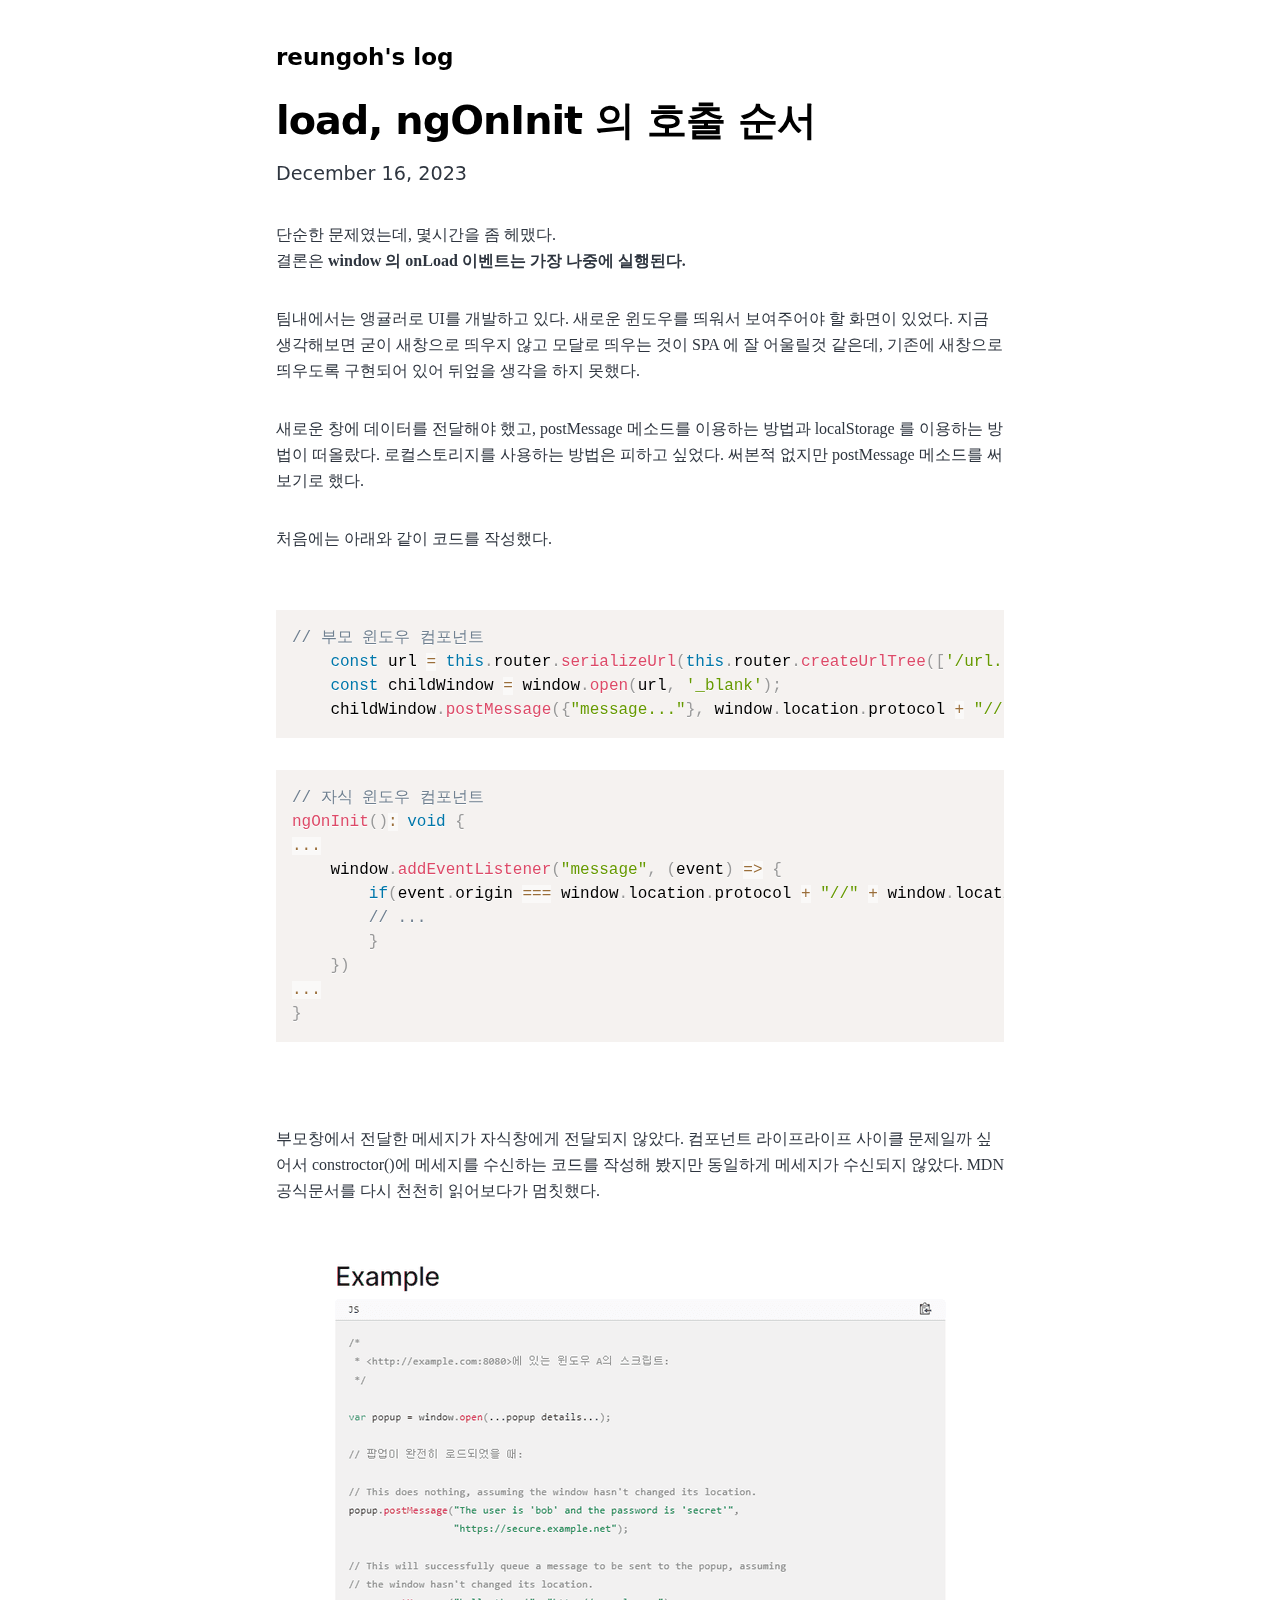
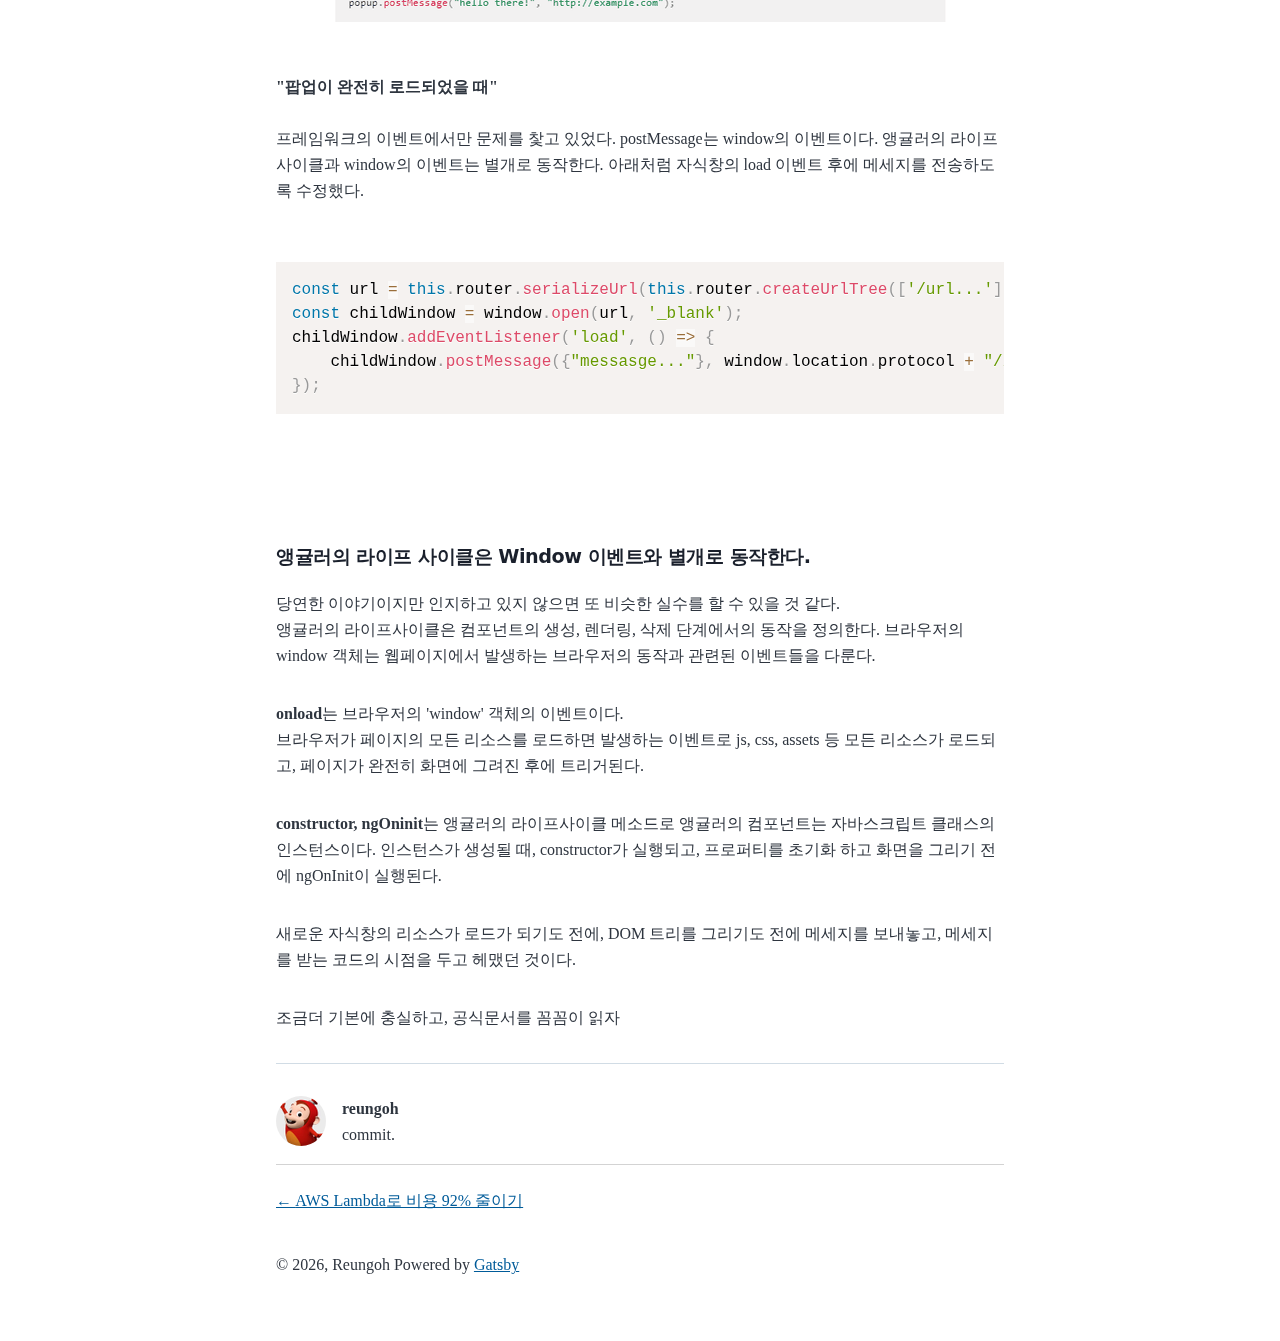
<file: load-event-and-ngOninit/index.html>
<!DOCTYPE html><html lang="en"><head><meta charSet="utf-8"/><meta http-equiv="x-ua-compatible" content="ie=edge"/><meta name="viewport" content="width=device-width, initial-scale=1, shrink-to-fit=no"/><meta name="generator" content="Gatsby 5.12.12"/><meta name="description" content="window load, ngOnInit" data-gatsby-head="true"/><meta property="og:title" content="load, ngOnInit 의 호출 순서" data-gatsby-head="true"/><meta property="og:description" content="window load, ngOnInit" data-gatsby-head="true"/><meta property="og:type" content="website" data-gatsby-head="true"/><meta name="twitter:card" content="summary" data-gatsby-head="true"/><meta name="twitter:creator" content="" data-gatsby-head="true"/><meta name="twitter:title" content="load, ngOnInit 의 호출 순서" data-gatsby-head="true"/><meta name="twitter:description" content="window load, ngOnInit" data-gatsby-head="true"/><style data-href="/styles.7876e9b0bba35959b712.css" data-identity="gatsby-global-css">@font-face{font-display:swap;font-family:Montserrat Variable;font-style:normal;font-weight:100 900;src:url(/static/montserrat-cyrillic-ext-wght-normal-639b3c91831427d83cd3984af014778c.woff2) format("woff2-variations");unicode-range:u+0460-052f,u+1c80-1c88,u+20b4,u+2de0-2dff,u+a640-a69f,u+fe2e-fe2f}@font-face{font-display:swap;font-family:Montserrat Variable;font-style:normal;font-weight:100 900;src:url(/static/montserrat-cyrillic-wght-normal-f41a9bc7688bda1e84508030cb5c18fe.woff2) format("woff2-variations");unicode-range:u+0301,u+0400-045f,u+0490-0491,u+04b0-04b1,u+2116}@font-face{font-display:swap;font-family:Montserrat Variable;font-style:normal;font-weight:100 900;src:url([data-uri]) format("woff2-variations");unicode-range:u+0102-0103,u+0110-0111,u+0128-0129,u+0168-0169,u+01a0-01a1,u+01af-01b0,u+0300-0301,u+0303-0304,u+0308-0309,u+0323,u+0329,u+1ea0-1ef9,u+20ab}@font-face{font-display:swap;font-family:Montserrat Variable;font-style:normal;font-weight:100 900;src:url(/static/montserrat-latin-ext-wght-normal-9f73369162c4382215d4317ba362fe1e.woff2) format("woff2-variations");unicode-range:u+0100-02af,u+0300-0301,u+0303-0304,u+0308-0309,u+0323,u+0329,u+1e??,u+2020,u+20a0-20ab,u+20ad-20cf,u+2113,u+2c60-2c7f,u+a720-a7ff}@font-face{font-display:swap;font-family:Montserrat Variable;font-style:normal;font-weight:100 900;src:url(/static/montserrat-latin-wght-normal-b66f2d18f66f15c3ac56a2f4d68b3be5.woff2) format("woff2-variations");unicode-range:u+00??,u+0131,u+0152-0153,u+02bb-02bc,u+02c6,u+02da,u+02dc,u+0300-0301,u+0303-0304,u+0308-0309,u+0323,u+0329,u+2000-206f,u+2074,u+20ac,u+2122,u+2191,u+2193,u+2212,u+2215,u+feff,u+fffd}@font-face{font-display:swap;font-family:Merriweather;font-style:normal;font-weight:400;src:url(/static/merriweather-cyrillic-ext-400-normal-2a880e22b1b888ab54652a36d43b7f16.woff2) format("woff2"),url(/static/merriweather-cyrillic-ext-400-normal-7d8546944154663cc54693d15bb31721.woff) format("woff");unicode-range:u+0460-052f,u+1c80-1c88,u+20b4,u+2de0-2dff,u+a640-a69f,u+fe2e-fe2f}@font-face{font-display:swap;font-family:Merriweather;font-style:normal;font-weight:400;src:url(/static/merriweather-cyrillic-400-normal-fde0b55efc50742fb57fbebbb11c572f.woff2) format("woff2"),url(/static/merriweather-cyrillic-400-normal-2e7c71643f6e0e4c1e73f28a7a1798e6.woff) format("woff");unicode-range:u+0301,u+0400-045f,u+0490-0491,u+04b0-04b1,u+2116}@font-face{font-display:swap;font-family:Merriweather;font-style:normal;font-weight:400;src:url([data-uri]) format("woff2"),url([data-uri]) format("woff");unicode-range:u+0102-0103,u+0110-0111,u+0128-0129,u+0168-0169,u+01a0-01a1,u+01af-01b0,u+0300-0301,u+0303-0304,u+0308-0309,u+0323,u+0329,u+1ea0-1ef9,u+20ab}@font-face{font-display:swap;font-family:Merriweather;font-style:normal;font-weight:400;src:url(/static/merriweather-latin-ext-400-normal-4657f5ab02d5923d223f96a9155a9bdc.woff2) format("woff2"),url(/static/merriweather-latin-ext-400-normal-7b1ee735b2541bc831bd57bacecc9d41.woff) format("woff");unicode-range:u+0100-02af,u+0300-0301,u+0303-0304,u+0308-0309,u+0323,u+0329,u+1e??,u+2020,u+20a0-20ab,u+20ad-20cf,u+2113,u+2c60-2c7f,u+a720-a7ff}@font-face{font-display:swap;font-family:Merriweather;font-style:normal;font-weight:400;src:url(/static/merriweather-latin-400-normal-e009f21405b4d7e893674b69deb4cf4a.woff2) format("woff2"),url(/static/merriweather-latin-400-normal-2c455928024d0ee049d896a25f9e30e1.woff) format("woff");unicode-range:u+00??,u+0131,u+0152-0153,u+02bb-02bc,u+02c6,u+02da,u+02dc,u+0300-0301,u+0303-0304,u+0308-0309,u+0323,u+0329,u+2000-206f,u+2074,u+20ac,u+2122,u+2191,u+2193,u+2212,u+2215,u+feff,u+fffd}
/*! normalize.css v8.0.1 | MIT License | github.com/necolas/normalize.css */html{-webkit-text-size-adjust:100%;line-height:1.15}body{margin:0}main{display:block}h1{font-size:2em;margin:.67em 0}hr{box-sizing:content-box;height:0;overflow:visible}pre{font-family:monospace,monospace;font-size:1em}a{background-color:transparent}abbr[title]{border-bottom:none;text-decoration:underline;-webkit-text-decoration:underline dotted;text-decoration:underline dotted}b,strong{font-weight:bolder}code,kbd,samp{font-family:monospace,monospace;font-size:1em}small{font-size:80%}sub,sup{font-size:75%;line-height:0;position:relative;vertical-align:baseline}sub{bottom:-.25em}sup{top:-.5em}img{border-style:none}button,input,optgroup,select,textarea{font-family:inherit;font-size:100%;line-height:1.15;margin:0}button,input{overflow:visible}button,select{text-transform:none}[type=button],[type=reset],[type=submit],button{-webkit-appearance:button}[type=button]::-moz-focus-inner,[type=reset]::-moz-focus-inner,[type=submit]::-moz-focus-inner,button::-moz-focus-inner{border-style:none;padding:0}[type=button]:-moz-focusring,[type=reset]:-moz-focusring,[type=submit]:-moz-focusring,button:-moz-focusring{outline:1px dotted ButtonText}fieldset{padding:.35em .75em .625em}legend{box-sizing:border-box;color:inherit;display:table;max-width:100%;padding:0;white-space:normal}progress{vertical-align:baseline}textarea{overflow:auto}[type=checkbox],[type=radio]{box-sizing:border-box;padding:0}[type=number]::-webkit-inner-spin-button,[type=number]::-webkit-outer-spin-button{height:auto}[type=search]{-webkit-appearance:textfield;outline-offset:-2px}[type=search]::-webkit-search-decoration{-webkit-appearance:none}::-webkit-file-upload-button{-webkit-appearance:button;font:inherit}details{display:block}summary{display:list-item}[hidden]{display:none}:root{--maxWidth-none:"none";--maxWidth-xs:20rem;--maxWidth-sm:24rem;--maxWidth-md:28rem;--maxWidth-lg:32rem;--maxWidth-xl:36rem;--maxWidth-2xl:42rem;--maxWidth-3xl:48rem;--maxWidth-4xl:56rem;--maxWidth-full:"100%";--maxWidth-wrapper:768px;--spacing-px:"1px";--spacing-0:0;--spacing-1:0.25rem;--spacing-2:0.5rem;--spacing-3:0.75rem;--spacing-4:1rem;--spacing-5:1.25rem;--spacing-6:1.5rem;--spacing-8:2rem;--spacing-10:2.5rem;--spacing-12:3rem;--spacing-16:4rem;--spacing-20:5rem;--spacing-24:6rem;--spacing-32:8rem;--fontFamily-sans:"MontserratVariable",system-ui,-apple-system,BlinkMacSystemFont,"Segoe UI",Roboto,"Helvetica Neue",Arial,"Noto Sans",sans-serif,"Apple Color Emoji","Segoe UI Emoji","Segoe UI Symbol","Noto Color Emoji";--fontFamily-serif:"Merriweather","Georgia",Cambria,"Times New Roman",Times,serif;--nanum-gothic:"nanum-gothic";--font-body:var(--nanum-gothic);--font-heading:var(--fontFamily-sans);--fontWeight-normal:400;--fontWeight-bold:700;--fontWeight-black:900;--fontSize-root:16px;--lineHeight-none:1;--lineHeight-tight:1.1;--lineHeight-normal:1.5;--lineHeight-relaxed:1.625;--fontSize-0:0.833rem;--fontSize-1:1rem;--fontSize-2:1.2rem;--fontSize-3:1.44rem;--fontSize-4:1.728rem;--fontSize-5:2.074rem;--fontSize-6:2.488rem;--fontSize-7:2.986rem;--color-primary:#005b99;--color-text:#2e353f;--color-text-light:#4f5969;--color-heading:#1a202c;--color-heading-black:#000;--color-accent:#d1dce5;--color-light-gray:#d3d3d3}*,:after,:before{box-sizing:border-box}html{-webkit-font-smoothing:antialiased;-moz-osx-font-smoothing:grayscale;font-size:var(--fontSize-root);line-height:var(--lineHeight-normal)}body{color:var(--color-text);font-family:var(--font-body);font-size:var(--fontSize-1)}footer{padding:var(--spacing-6) var(--spacing-0)}hr{background:var(--color-accent);border:0;height:1px}h1,h2,h3,h4,h5,h6{font-family:var(--font-heading);letter-spacing:-.025em;line-height:var(--lineHeight-tight);margin-bottom:var(--spacing-6);margin-top:var(--spacing-12)}h2,h3,h4,h5,h6{color:var(--color-heading);font-weight:var(--fontWeight-bold)}h1{color:var(--color-heading-black);font-size:var(--fontSize-6);font-weight:var(--fontWeight-black)}h2{font-size:var(--fontSize-5)}h3{font-size:var(--fontSize-4)}h4{font-size:var(--fontSize-3)}h5{font-size:var(--fontSize-2)}h6{font-size:var(--fontSize-1)}h1>a,h2>a,h3>a,h4>a,h5>a,h6>a{color:inherit;text-decoration:none}p{--baseline-multiplier:0.179;--x-height-multiplier:0.35;line-height:var(--lineHeight-relaxed);margin:var(--spacing-0) var(--spacing-0) var(--spacing-8) var(--spacing-0)}ol,p,ul{padding:var(--spacing-0)}ol,ul{list-style-image:none;list-style-position:outside;margin-bottom:var(--spacing-8);margin-left:var(--spacing-0);margin-right:var(--spacing-0)}ol li,ul li{padding-left:var(--spacing-0)}li>p,ol li,ul li{margin-bottom:calc(var(--spacing-8)/2)}li :last-child{margin-bottom:var(--spacing-0)}li>ul{margin-left:var(--spacing-8);margin-top:calc(var(--spacing-8)/2)}blockquote{border-left:var(--spacing-1) solid var(--color-primary);color:var(--color-text-light);font-size:var(--fontSize-2);font-style:italic;margin-bottom:var(--spacing-8);margin-left:calc(var(--spacing-6)*-1);margin-right:var(--spacing-8);padding:var(--spacing-0) var(--spacing-0) var(--spacing-0) var(--spacing-6)}blockquote>:last-child{margin-bottom:var(--spacing-0)}blockquote>ol,blockquote>ul{list-style-position:inside}table{border-collapse:collapse;border-spacing:.25rem;margin-bottom:var(--spacing-8);width:100%}table thead tr th{border-bottom:1px solid var(--color-accent)}a{color:var(--color-primary)}a:focus,a:hover{text-decoration:none}.global-wrapper{margin:var(--spacing-0) auto;max-width:var(--maxWidth-wrapper);padding:var(--spacing-10) var(--spacing-5)}.global-wrapper[data-is-root-path=true] .bio{margin-bottom:var(--spacing-20)}.global-header{margin-bottom:var(--spacing-6)}.main-heading{font-size:var(--fontSize-3);margin:0}.post-list-item{border:1px solid rgba(0,0,0,.12);border-radius:6px;box-sizing:border-box;display:flex;flex-wrap:wrap;margin-bottom:var(--spacing-8);margin-top:var(--spacing-4);padding:20px;width:100%}.post-list-item .content{flex-basis:0;flex-grow:7;max-width:100%}.post-list-item .thumbnail{flex-basis:auto;flex-grow:1;max-width:none}.post-list-item:hover{transform:scale(1.005);transition:transform .2s ease-in-out}.post-list-item p{margin-bottom:var(--spacing-0)}.post-list-item h2{color:var(--color-heading-black);font-size:var(--fontSize-2);margin-top:var(--spacing-0)}.post-list-item h2,.post-list-item header{margin-bottom:var(--spacing-2)}.header-link-home{color:var(--color-heading-black);font-family:var(--font-heading);font-size:var(--fontSize-3);font-weight:var(--fontWeight-bold);text-decoration:none}.bio{border-bottom:1px solid var(--color-light-gray);display:flex;margin-bottom:var(--spacing-15);padding-bottom:var(--spacing-4)}.bio p,.bio-avatar{margin-bottom:var(--spacing-0)}.bio-avatar{border-radius:100%;margin-right:var(--spacing-4);min-width:50px}.blog-post header h1{margin:var(--spacing-0) var(--spacing-0) var(--spacing-4) var(--spacing-0)}.blog-post header p{font-family:var(--font-heading);font-size:var(--fontSize-2)}.blog-post-nav ul{margin:var(--spacing-0)}.gatsby-highlight{margin-bottom:var(--spacing-8)}@media (max-width:42rem){blockquote{margin-left:var(--spacing-0);padding:var(--spacing-0) var(--spacing-0) var(--spacing-0) var(--spacing-4)}ol,ul{list-style-position:inside}}@media (max-width:768px){.thumbnail{display:none}}code[class*=language-],pre[class*=language-]{word-wrap:normal;background:none;color:#000;font-family:Consolas,Monaco,Andale Mono,Ubuntu Mono,monospace;font-size:1em;-webkit-hyphens:none;hyphens:none;line-height:1.5;tab-size:4;text-align:left;text-shadow:0 1px #fff;white-space:pre;word-break:normal;word-spacing:normal}code[class*=language-] ::selection,code[class*=language-]::selection,pre[class*=language-] ::selection,pre[class*=language-]::selection{background:#b3d4fc;text-shadow:none}@media print{code[class*=language-],pre[class*=language-]{text-shadow:none}}pre[class*=language-]{margin:.5em 0;overflow:auto;padding:1em}:not(pre)>code[class*=language-],pre[class*=language-]{background:#f5f2f0}:not(pre)>code[class*=language-]{border-radius:.3em;padding:.1em;white-space:normal}.token.cdata,.token.comment,.token.doctype,.token.prolog{color:#708090}.token.punctuation{color:#999}.token.namespace{opacity:.7}.token.boolean,.token.constant,.token.deleted,.token.number,.token.property,.token.symbol,.token.tag{color:#905}.token.attr-name,.token.builtin,.token.char,.token.inserted,.token.selector,.token.string{color:#690}.language-css .token.string,.style .token.string,.token.entity,.token.operator,.token.url{background:hsla(0,0%,100%,.5);color:#9a6e3a}.token.atrule,.token.attr-value,.token.keyword{color:#07a}.token.class-name,.token.function{color:#dd4a68}.token.important,.token.regex,.token.variable{color:#e90}.token.bold,.token.important{font-weight:700}.token.italic{font-style:italic}.token.entity{cursor:help}@font-face{font-display:swap;font-family:Nanum Gothic;font-style:normal;font-weight:400;src:url(/static/nanum-gothic-0-400-normal-2b89c86f072181acf23c88a35859398a.woff2) format("woff2"),url(/static/nanum-gothic-0-400-normal-af261533e0a0cf22a61fec1355fe2d47.woff) format("woff");unicode-range:u+f9ca-fa0b,u+ff03-ff05,u+ff07,u+ff0a-ff0b,u+ff0d-ff19,u+ff1b,u+ff1d,u+ff20-ff5b,u+ff5d,u+ffe0-ffe3,u+ffe5-ffe6}@font-face{font-display:swap;font-family:Nanum Gothic;font-style:normal;font-weight:400;src:url(/static/nanum-gothic-1-400-normal-5102243886f7bcc86f58a353df2a5707.woff2) format("woff2"),url(/static/nanum-gothic-1-400-normal-401432cfe17b1f3221db914e9b415cb5.woff) format("woff");unicode-range:u+f92f-f980,u+f982-f9c9}@font-face{font-display:swap;font-family:Nanum Gothic;font-style:normal;font-weight:400;src:url(/static/nanum-gothic-2-400-normal-d15975d45256c17c1ceecb5e1ec32a9f.woff2) format("woff2"),url(/static/nanum-gothic-2-400-normal-acab9868b5f520385d8f8c263a127930.woff) format("woff");unicode-range:u+d723-d728,u+d72a-d733,u+d735-d748,u+d74a-d74f,u+d752-d753,u+d755-d757,u+d75a-d75f,u+d762-d764,u+d766-d768,u+d76a-d76b,u+d76d-d76f,u+d771-d787,u+d789-d78b,u+d78d-d78f,u+d791-d797,u+d79a,u+d79c,u+d79e-d7a3,u+f900-f909,u+f90b-f92e}@font-face{font-display:swap;font-family:Nanum Gothic;font-style:normal;font-weight:400;src:url(/static/nanum-gothic-3-400-normal-63353c07ac565248d262797b32c4f296.woff2) format("woff2"),url(/static/nanum-gothic-3-400-normal-92b7f8584f14b48a0768e79395772273.woff) format("woff");unicode-range:u+d679-d68b,u+d68e-d69e,u+d6a0,u+d6a2-d6a7,u+d6a9-d6c3,u+d6c6-d6c7,u+d6c9-d6cb,u+d6cd-d6d3,u+d6d5-d6d6,u+d6d8-d6e3,u+d6e5-d6e7,u+d6e9-d6fb,u+d6fd-d717,u+d719-d71f,u+d721-d722}@font-face{font-display:swap;font-family:Nanum Gothic;font-style:normal;font-weight:400;src:url(/static/nanum-gothic-4-400-normal-1b11dd29aa82dba6c408503c236b10d1.woff2) format("woff2"),url(/static/nanum-gothic-4-400-normal-3d406fb122aa31533cd3e3756f40383b.woff) format("woff");unicode-range:u+d5bc-d5c7,u+d5ca-d5cb,u+d5cd-d5cf,u+d5d1-d5d7,u+d5d9-d5da,u+d5dc,u+d5de-d5e3,u+d5e6-d5e7,u+d5e9-d5eb,u+d5ed-d5f6,u+d5f8,u+d5fa-d5ff,u+d602-d603,u+d605-d607,u+d609-d60f,u+d612-d613,u+d616-d61b,u+d61d-d637,u+d63a-d63b,u+d63d-d63f,u+d641-d647,u+d64a-d64c,u+d64e-d653,u+d656-d657,u+d659-d65b,u+d65d-d666,u+d668,u+d66a-d678}@font-face{font-display:swap;font-family:Nanum Gothic;font-style:normal;font-weight:400;src:url(/static/nanum-gothic-5-400-normal-d6964ee2e7ae533a0611361012a06006.woff2) format("woff2"),url(/static/nanum-gothic-5-400-normal-7cf4086c9a9dd97d81fc0581326c3aee.woff) format("woff");unicode-range:u+d507,u+d509-d50b,u+d50d-d513,u+d515-d53b,u+d53e-d53f,u+d541-d543,u+d545-d54c,u+d54e,u+d550,u+d552-d557,u+d55a-d55b,u+d55d-d55f,u+d561-d564,u+d566-d567,u+d56a,u+d56c,u+d56e-d573,u+d576-d577,u+d579-d583,u+d585-d586,u+d58a-d5a4,u+d5a6-d5bb}@font-face{font-display:swap;font-family:Nanum Gothic;font-style:normal;font-weight:400;src:url(/static/nanum-gothic-6-400-normal-5f0ef73b60799bda1c83b016c8f6a921.woff2) format("woff2"),url(/static/nanum-gothic-6-400-normal-e2d45f2ddf29276f1e1db4b2e158a7be.woff) format("woff");unicode-range:u+d464-d477,u+d47a-d47b,u+d47d-d47f,u+d481-d487,u+d489-d48a,u+d48c,u+d48e-d4e7,u+d4e9-d503,u+d505-d506}@font-face{font-display:swap;font-family:Nanum Gothic;font-style:normal;font-weight:400;src:url(/static/nanum-gothic-7-400-normal-93a2e3911fba125156a16c9d40616909.woff2) format("woff2"),url(/static/nanum-gothic-7-400-normal-1655cfee6c0fdbd22e3651f675dcf9ee.woff) format("woff");unicode-range:u+d3bf-d3c7,u+d3ca-d3cf,u+d3d1-d3eb,u+d3ee-d3ef,u+d3f1-d3f3,u+d3f5-d3fb,u+d3fd-d400,u+d402-d45b,u+d45d-d463}@font-face{font-display:swap;font-family:Nanum Gothic;font-style:normal;font-weight:400;src:url(/static/nanum-gothic-8-400-normal-b3f7d30bf99ca4afa19bd347fe43f911.woff2) format("woff2"),url(/static/nanum-gothic-8-400-normal-690eb72f379aedeb19f5723fc7da9b61.woff) format("woff");unicode-range:u+d2ff,u+d302-d304,u+d306-d30b,u+d30f,u+d311-d313,u+d315-d31b,u+d31e,u+d322-d324,u+d326-d327,u+d32a-d32b,u+d32d-d32f,u+d331-d337,u+d339-d33c,u+d33e-d37b,u+d37e-d37f,u+d381-d383,u+d385-d38b,u+d38e-d390,u+d392-d397,u+d39a-d39b,u+d39d-d39f,u+d3a1-d3a7,u+d3a9-d3aa,u+d3ac,u+d3ae-d3b3,u+d3b5-d3b7,u+d3b9-d3bb,u+d3bd-d3be}@font-face{font-display:swap;font-family:Nanum Gothic;font-style:normal;font-weight:400;src:url(/static/nanum-gothic-9-400-normal-befaa8289d3df2697a3868b34278dcc9.woff2) format("woff2"),url(/static/nanum-gothic-9-400-normal-1abac23bf70dc41fe4d520d0f0e5e857.woff) format("woff");unicode-range:u+d257-d27f,u+d281-d29b,u+d29d-d29f,u+d2a1-d2ab,u+d2ad-d2b7,u+d2ba-d2bb,u+d2bd-d2bf,u+d2c1-d2c7,u+d2c9-d2ef,u+d2f2-d2f3,u+d2f5-d2f7,u+d2f9-d2fe}@font-face{font-display:swap;font-family:Nanum Gothic;font-style:normal;font-weight:400;src:url(/static/nanum-gothic-10-400-normal-5ffb5352b44639784ef4f956d1e5ffae.woff2) format("woff2"),url(/static/nanum-gothic-10-400-normal-5bec6bde81997b5cf51553ad9b815d0b.woff) format("woff");unicode-range:u+d1b4,u+d1b6-d1f3,u+d1f5-d22b,u+d22e-d22f,u+d231-d233,u+d235-d23b,u+d23d-d240,u+d242-d256}@font-face{font-display:swap;font-family:Nanum Gothic;font-style:normal;font-weight:400;src:url(/static/nanum-gothic-11-400-normal-1da756d011d65f9e77607e12286beafe.woff2) format("woff2"),url(/static/nanum-gothic-11-400-normal-eaa0ea1adc1ebb075116dbb3df2829a7.woff) format("woff");unicode-range:u+d105-d12f,u+d132-d133,u+d135-d137,u+d139-d13f,u+d141-d142,u+d144,u+d146-d14b,u+d14e-d14f,u+d151-d153,u+d155-d15b,u+d15e-d187,u+d189-d19f,u+d1a2-d1a3,u+d1a5-d1a7,u+d1a9-d1af,u+d1b2-d1b3}@font-face{font-display:swap;font-family:Nanum Gothic;font-style:normal;font-weight:400;src:url(/static/nanum-gothic-12-400-normal-aeb04d2c5af922ad1cbb4d64c2f31296.woff2) format("woff2"),url(/static/nanum-gothic-12-400-normal-8fe73706a7462b2605a93a6b43048724.woff) format("woff");unicode-range:u+d04b-d04f,u+d051-d057,u+d059-d06b,u+d06d-d06f,u+d071-d073,u+d075-d07b,u+d07e-d0a3,u+d0a6-d0a7,u+d0a9-d0ab,u+d0ad-d0b3,u+d0b6,u+d0b8,u+d0ba-d0bf,u+d0c2-d0c3,u+d0c5-d0c7,u+d0c9-d0cf,u+d0d2,u+d0d6-d0db,u+d0de-d0df,u+d0e1-d0e3,u+d0e5-d0eb,u+d0ee-d0f0,u+d0f2-d104}@font-face{font-display:swap;font-family:Nanum Gothic;font-style:normal;font-weight:400;src:url(/static/nanum-gothic-13-400-normal-a9fb58bc7efaf2084ccbcbde81c0b93f.woff2) format("woff2"),url(/static/nanum-gothic-13-400-normal-a057247be3967c0e54d2ea1538f65f19.woff) format("woff");unicode-range:u+cfa2-cfc3,u+cfc5-cfdf,u+cfe2-cfe3,u+cfe5-cfe7,u+cfe9-cff4,u+cff6-cffb,u+cffd-cfff,u+d001-d003,u+d005-d017,u+d019-d033,u+d036-d037,u+d039-d03b,u+d03d-d04a}@font-face{font-display:swap;font-family:Nanum Gothic;font-style:normal;font-weight:400;src:url(/static/nanum-gothic-14-400-normal-edff162c0b26a25619bcb03f51f42720.woff2) format("woff2"),url(/static/nanum-gothic-14-400-normal-1f706e340a88fab6571133b634dba44b.woff) format("woff");unicode-range:u+cef0-cef3,u+cef6,u+cef9-ceff,u+cf01-cf03,u+cf05-cf07,u+cf09-cf0f,u+cf11-cf12,u+cf14-cf1b,u+cf1d-cf1f,u+cf21-cf2f,u+cf31-cf53,u+cf56-cf57,u+cf59-cf5b,u+cf5d-cf63,u+cf66,u+cf68,u+cf6a-cf6f,u+cf71-cf84,u+cf86-cf8b,u+cf8d-cfa1}@font-face{font-display:swap;font-family:Nanum Gothic;font-style:normal;font-weight:400;src:url(/static/nanum-gothic-15-400-normal-de07c845c6cfe5d0a50ac5e23b3b447f.woff2) format("woff2"),url(/static/nanum-gothic-15-400-normal-6b8be530a72fea7585379021d77eacc7.woff) format("woff");unicode-range:u+ce3c-ce57,u+ce5a-ce5b,u+ce5d-ce5f,u+ce61-ce67,u+ce6a,u+ce6c,u+ce6e-ce73,u+ce76-ce77,u+ce79-ce7b,u+ce7d-ce83,u+ce85-ce88,u+ce8a-ce8f,u+ce91-ce93,u+ce95-ce97,u+ce99-ce9f,u+cea2,u+cea4-ceab,u+cead-cee3,u+cee6-cee7,u+cee9-ceeb,u+ceed-ceef}@font-face{font-display:swap;font-family:Nanum Gothic;font-style:normal;font-weight:400;src:url(/static/nanum-gothic-16-400-normal-96e81a087d4b2e545a1c9e1063c84426.woff2) format("woff2"),url(/static/nanum-gothic-16-400-normal-23a7211dce1cc7811e180dcac71982b2.woff) format("woff");unicode-range:u+cd92-cd93,u+cd96-cd97,u+cd99-cd9b,u+cd9d-cda3,u+cda6-cda8,u+cdaa-cdaf,u+cdb1-cdc3,u+cdc5-cdcb,u+cdcd-cde7,u+cde9-ce03,u+ce05-ce1f,u+ce22-ce34,u+ce36-ce3b}@font-face{font-display:swap;font-family:Nanum Gothic;font-style:normal;font-weight:400;src:url(/static/nanum-gothic-17-400-normal-b91dd371594f83cd1470cd60f0e8246b.woff2) format("woff2"),url(/static/nanum-gothic-17-400-normal-176304bc7db0ae68c05f763f58c6a111.woff) format("woff");unicode-range:u+ccef-cd07,u+cd0a-cd0b,u+cd0d-cd1a,u+cd1c,u+cd1e-cd2b,u+cd2d-cd5b,u+cd5d-cd77,u+cd79-cd91}@font-face{font-display:swap;font-family:Nanum Gothic;font-style:normal;font-weight:400;src:url(/static/nanum-gothic-18-400-normal-e00570c672662e22e2bfe37f225a6e83.woff2) format("woff2"),url(/static/nanum-gothic-18-400-normal-e92a31f4dafbea6648108ea9c8e39da8.woff) format("woff");unicode-range:u+cc3f-cc43,u+cc46-cc47,u+cc49-cc4b,u+cc4d-cc53,u+cc55-cc58,u+cc5a-cc5f,u+cc61-cc97,u+cc9a-cc9b,u+cc9d-cc9f,u+cca1-cca7,u+ccaa,u+ccac,u+ccae-ccb3,u+ccb6-ccb7,u+ccb9-ccbb,u+ccbd-cccf,u+ccd1-cce3,u+cce5-ccee}@font-face{font-display:swap;font-family:Nanum Gothic;font-style:normal;font-weight:400;src:url(/static/nanum-gothic-19-400-normal-d5a917408c7b91a01f42f45eb42925b6.woff2) format("woff2"),url(/static/nanum-gothic-19-400-normal-41c67a7ac28b4d6573bb55461d5254a4.woff) format("woff");unicode-range:u+cb91-cbd3,u+cbd5-cbe3,u+cbe5-cc0b,u+cc0e-cc0f,u+cc11-cc13,u+cc15-cc1b,u+cc1d-cc20,u+cc23-cc27,u+cc2a-cc2b,u+cc2d,u+cc2f,u+cc31-cc37,u+cc3a,u+cc3c}@font-face{font-display:swap;font-family:Nanum Gothic;font-style:normal;font-weight:400;src:url(/static/nanum-gothic-20-400-normal-fab31784bf5dd9fada25a1c7911abfbe.woff2) format("woff2"),url(/static/nanum-gothic-20-400-normal-df7cb93208cd327f0424eaca28919311.woff) format("woff");unicode-range:u+caf4-cb47,u+cb4a-cb90}@font-face{font-display:swap;font-family:Nanum Gothic;font-style:normal;font-weight:400;src:url(/static/nanum-gothic-21-400-normal-b327bf410c7fb2f347d1eacbab4ef2fc.woff2) format("woff2"),url(/static/nanum-gothic-21-400-normal-2fa1a2dfb6058e4b578a3d96be8c004b.woff) format("woff");unicode-range:u+ca4a-ca4b,u+ca4e-ca4f,u+ca51-ca53,u+ca55-ca5b,u+ca5d-ca60,u+ca62-ca83,u+ca85-cabb,u+cabe-cabf,u+cac1-cac3,u+cac5-cacb,u+cacd-cad0,u+cad2,u+cad4-cad8,u+cada-caf3}@font-face{font-display:swap;font-family:Nanum Gothic;font-style:normal;font-weight:400;src:url(/static/nanum-gothic-22-400-normal-55984f4c1c0af12c7ff788160494b332.woff2) format("woff2"),url(/static/nanum-gothic-22-400-normal-bbc00b431defac49ca258d7ed5d15741.woff) format("woff");unicode-range:u+c996-c997,u+c99a-c99c,u+c99e-c9bf,u+c9c2-c9c3,u+c9c5-c9c7,u+c9c9-c9cf,u+c9d2,u+c9d4,u+c9d7-c9d8,u+c9db,u+c9de-c9df,u+c9e1-c9e3,u+c9e5-c9e6,u+c9e8-c9eb,u+c9ee-c9f0,u+c9f2-c9f7,u+c9f9-ca0b,u+ca0d-ca28,u+ca2a-ca49}@font-face{font-display:swap;font-family:Nanum Gothic;font-style:normal;font-weight:400;src:url(/static/nanum-gothic-23-400-normal-d0fa74f693fb61d81187f2d9d5b4ad35.woff2) format("woff2"),url(/static/nanum-gothic-23-400-normal-f97c0bb05f45cb9c167d2bfa5a014383.woff) format("woff");unicode-range:u+c8e9-c8f4,u+c8f6-c8fb,u+c8fe-c8ff,u+c901-c903,u+c905-c90b,u+c90e-c910,u+c912-c917,u+c919-c92b,u+c92d-c94f,u+c951-c953,u+c955-c96b,u+c96d-c973,u+c975-c987,u+c98a-c98b,u+c98d-c98f,u+c991-c995}@font-face{font-display:swap;font-family:Nanum Gothic;font-style:normal;font-weight:400;src:url(/static/nanum-gothic-24-400-normal-73ce97e401f92c903acab3ad32c0ad02.woff2) format("woff2"),url(/static/nanum-gothic-24-400-normal-d5444e9a0675b2a4eb8939e2108acd74.woff) format("woff");unicode-range:u+c841-c84b,u+c84d-c86f,u+c872-c873,u+c875-c877,u+c879-c87f,u+c882-c884,u+c887-c88a,u+c88d-c8c3,u+c8c5-c8df,u+c8e1-c8e8}@font-face{font-display:swap;font-family:Nanum Gothic;font-style:normal;font-weight:400;src:url(/static/nanum-gothic-25-400-normal-462962722b7afab89db172c12e044dc2.woff2) format("woff2"),url(/static/nanum-gothic-25-400-normal-b0909f1d1437dc1b9f1409719c81a6db.woff) format("woff");unicode-range:u+c779-c77b,u+c77e-c782,u+c786,u+c78b,u+c78d,u+c78f,u+c792-c793,u+c795,u+c797,u+c799-c79f,u+c7a2,u+c7a7-c7ab,u+c7ae-c7bb,u+c7bd-c7c0,u+c7c2-c7c7,u+c7c9-c7dc,u+c7de-c7ff,u+c802-c803,u+c805-c807,u+c809,u+c80b-c80f,u+c812,u+c814,u+c817-c81b,u+c81e-c81f,u+c821-c823,u+c825-c82e,u+c830-c837,u+c839-c83b,u+c83d-c840}@font-face{font-display:swap;font-family:Nanum Gothic;font-style:normal;font-weight:400;src:url(/static/nanum-gothic-26-400-normal-469974767401e8a7bb242526f1b0a188.woff2) format("woff2"),url(/static/nanum-gothic-26-400-normal-3d8c224d85509072f6d43454c1b72200.woff) format("woff");unicode-range:u+c6bb-c6bf,u+c6c2,u+c6c4,u+c6c6-c6cb,u+c6ce-c6cf,u+c6d1-c6d3,u+c6d5-c6db,u+c6dd-c6df,u+c6e1-c6e7,u+c6e9-c6eb,u+c6ed-c6ef,u+c6f1-c6f8,u+c6fa-c703,u+c705-c707,u+c709-c70b,u+c70d-c716,u+c718,u+c71a-c71f,u+c722-c723,u+c725-c727,u+c729-c734,u+c736-c73b,u+c73e-c73f,u+c741-c743,u+c745-c74b,u+c74e-c750,u+c752-c757,u+c759-c773,u+c776-c777}@font-face{font-display:swap;font-family:Nanum Gothic;font-style:normal;font-weight:400;src:url(/static/nanum-gothic-27-400-normal-66abb46b35e4916b3e95f53f5b976669.woff2) format("woff2"),url(/static/nanum-gothic-27-400-normal-a35772661a4359e5140ecd965183f31f.woff) format("woff");unicode-range:u+c5f5-c5fb,u+c5fe,u+c602-c605,u+c607,u+c609-c60f,u+c611-c61a,u+c61c-c623,u+c626-c627,u+c629-c62b,u+c62d,u+c62f-c632,u+c636,u+c638,u+c63a-c63f,u+c642-c643,u+c645-c647,u+c649-c652,u+c656-c65b,u+c65d-c65f,u+c661-c663,u+c665-c677,u+c679-c67b,u+c67d-c693,u+c696-c697,u+c699-c69b,u+c69d-c6a3,u+c6a6,u+c6a8,u+c6aa-c6af,u+c6b2-c6b3,u+c6b5-c6b7,u+c6b9-c6ba}@font-face{font-display:swap;font-family:Nanum Gothic;font-style:normal;font-weight:400;src:url(/static/nanum-gothic-28-400-normal-47f800e5c4c10c60c7386f7c623567b0.woff2) format("woff2"),url(/static/nanum-gothic-28-400-normal-f3a26991d7994352b1c8f4229167c434.woff) format("woff");unicode-range:u+c517-c527,u+c52a-c52b,u+c52d-c52f,u+c531-c538,u+c53a,u+c53c,u+c53e-c543,u+c546-c547,u+c54b,u+c54d-c552,u+c556,u+c55a-c55b,u+c55d,u+c55f,u+c562-c563,u+c565-c567,u+c569-c56f,u+c572,u+c574,u+c576-c57b,u+c57e-c57f,u+c581-c583,u+c585-c586,u+c588-c58b,u+c58e,u+c590,u+c592-c596,u+c599-c5b3,u+c5b6-c5b7,u+c5ba,u+c5be-c5c3,u+c5ca-c5cb,u+c5cd,u+c5cf,u+c5d2-c5d3,u+c5d5-c5d7,u+c5d9-c5df,u+c5e1-c5e2,u+c5e4,u+c5e6-c5eb,u+c5ef,u+c5f1-c5f3}@font-face{font-display:swap;font-family:Nanum Gothic;font-style:normal;font-weight:400;src:url(/static/nanum-gothic-29-400-normal-cad50c047c43d263f4c792f882637818.woff2) format("woff2"),url(/static/nanum-gothic-29-400-normal-458e4904e811e14c90131ed743fe85f8.woff) format("woff");unicode-range:u+c475-c4ef,u+c4f2-c4f3,u+c4f5-c4f7,u+c4f9-c4ff,u+c502-c50b,u+c50d-c516}@font-face{font-display:swap;font-family:Nanum Gothic;font-style:normal;font-weight:400;src:url(/static/nanum-gothic-30-400-normal-901a106e0efab9ed3ea2fd7416e592bf.woff2) format("woff2"),url(/static/nanum-gothic-30-400-normal-47e4740ac05181c537468cca02fe8c54.woff) format("woff");unicode-range:u+c3d0-c3d7,u+c3da-c3db,u+c3dd-c3de,u+c3e1-c3ec,u+c3ee-c3f3,u+c3f5-c42b,u+c42d-c463,u+c466-c474}@font-face{font-display:swap;font-family:Nanum Gothic;font-style:normal;font-weight:400;src:url(/static/nanum-gothic-31-400-normal-d383999bfc06f8cd927fcea5a49bfc36.woff2) format("woff2"),url(/static/nanum-gothic-31-400-normal-9ea981151509499d973f6794d8033800.woff) format("woff");unicode-range:u+c32b-c367,u+c36a-c36b,u+c36d-c36f,u+c371-c377,u+c37a-c37b,u+c37e-c383,u+c385-c387,u+c389-c3cf}@font-face{font-display:swap;font-family:Nanum Gothic;font-style:normal;font-weight:400;src:url(/static/nanum-gothic-32-400-normal-2da67db7e9916314dba2486ce83c3d6a.woff2) format("woff2"),url(/static/nanum-gothic-32-400-normal-e77713656452c4b3a92071f9d5d7a8d7.woff) format("woff");unicode-range:u+c26a-c26b,u+c26d-c26f,u+c271-c273,u+c275-c27b,u+c27e-c287,u+c289-c28f,u+c291-c297,u+c299-c29a,u+c29c-c2a3,u+c2a5-c2a7,u+c2a9-c2ab,u+c2ad-c2b3,u+c2b6,u+c2b8,u+c2ba-c2bb,u+c2bd-c2db,u+c2de-c2df,u+c2e1-c2e2,u+c2e5-c2ea,u+c2ee,u+c2f0,u+c2f2-c2f5,u+c2f7,u+c2fa-c2fb,u+c2fd-c2ff,u+c301-c307,u+c309-c30c,u+c30e-c312,u+c315-c323,u+c325-c328,u+c32a}@font-face{font-display:swap;font-family:Nanum Gothic;font-style:normal;font-weight:400;src:url(/static/nanum-gothic-33-400-normal-1d1cb1154ea29d467ad570362c4d1eaf.woff2) format("woff2"),url(/static/nanum-gothic-33-400-normal-15f1fa32e146f9f05cd32e4caba2e5fe.woff) format("woff");unicode-range:u+c1bc-c1c3,u+c1c5-c1df,u+c1e1-c1fb,u+c1fd-c203,u+c205-c20c,u+c20e,u+c210-c217,u+c21a-c21b,u+c21d-c21e,u+c221-c227,u+c229-c22a,u+c22c,u+c22e,u+c230,u+c233-c24f,u+c251-c257,u+c259-c269}@font-face{font-display:swap;font-family:Nanum Gothic;font-style:normal;font-weight:400;src:url(/static/nanum-gothic-34-400-normal-24153c2f59593c8b0256f7c9e4073d01.woff2) format("woff2"),url(/static/nanum-gothic-34-400-normal-225b63834beb3d7db246cc5cbdc88963.woff) format("woff");unicode-range:u+c101-c11b,u+c11f,u+c121-c123,u+c125-c12b,u+c12e,u+c132-c137,u+c13a-c13b,u+c13d-c13f,u+c141-c147,u+c14a,u+c14c-c153,u+c155-c157,u+c159-c15b,u+c15d-c166,u+c169-c16f,u+c171-c177,u+c179-c18b,u+c18e-c18f,u+c191-c193,u+c195-c19b,u+c19d-c19e,u+c1a0,u+c1a2-c1a4,u+c1a6-c1bb}@font-face{font-display:swap;font-family:Nanum Gothic;font-style:normal;font-weight:400;src:url(/static/nanum-gothic-35-400-normal-8c1e99f757d5bea591fcb1cd08532715.woff2) format("woff2"),url(/static/nanum-gothic-35-400-normal-4ebc4a71c11e29261b4e90e23e3966b3.woff) format("woff");unicode-range:u+c049-c057,u+c059-c05b,u+c05d-c05f,u+c061-c067,u+c069-c08f,u+c091-c0ab,u+c0ae-c0af,u+c0b1-c0b3,u+c0b5,u+c0b7-c0bb,u+c0be,u+c0c2-c0c7,u+c0ca-c0cb,u+c0cd-c0cf,u+c0d1-c0d7,u+c0d9-c0da,u+c0dc,u+c0de-c0e3,u+c0e5-c0eb,u+c0ed-c0f3,u+c0f6,u+c0f8,u+c0fa-c0ff}@font-face{font-display:swap;font-family:Nanum Gothic;font-style:normal;font-weight:400;src:url(/static/nanum-gothic-36-400-normal-59511a8535a7703207b6369622da74d6.woff2) format("woff2"),url(/static/nanum-gothic-36-400-normal-68ae45c82e4b20f73ed8b29f68566fff.woff) format("woff");unicode-range:u+bfa7-bfaf,u+bfb1-bfc4,u+bfc6-bfcb,u+bfce-bfcf,u+bfd1-bfd3,u+bfd5-bfdb,u+bfdd-c048}@font-face{font-display:swap;font-family:Nanum Gothic;font-style:normal;font-weight:400;src:url(/static/nanum-gothic-37-400-normal-28cf3670e28c7cd3eed434d42cdc292d.woff2) format("woff2"),url(/static/nanum-gothic-37-400-normal-6337de8d5292e81124c8cb35fb197357.woff) format("woff");unicode-range:u+bf07,u+bf09-bf3f,u+bf41-bf4f,u+bf52-bf54,u+bf56-bfa6}@font-face{font-display:swap;font-family:Nanum Gothic;font-style:normal;font-weight:400;src:url(/static/nanum-gothic-38-400-normal-036c8ba055d73bc7ebeef52cc1264574.woff2) format("woff2"),url(/static/nanum-gothic-38-400-normal-e05064ef2667b81c975475f9d9cc73ee.woff) format("woff");unicode-range:u+be56,u+be58,u+be5c-be5f,u+be62-be63,u+be65-be67,u+be69-be74,u+be76-be7b,u+be7e-be7f,u+be81-be8e,u+be90,u+be92-bea7,u+bea9-becf,u+bed2-bed3,u+bed5-bed6,u+bed9-bee3,u+bee6-bf06}@font-face{font-display:swap;font-family:Nanum Gothic;font-style:normal;font-weight:400;src:url(/static/nanum-gothic-39-400-normal-09a27a527880af43811826b12beadd8f.woff2) format("woff2"),url(/static/nanum-gothic-39-400-normal-19a0ac174ba062901d79358c0152a2b6.woff) format("woff");unicode-range:u+bdb0-bdd3,u+bdd5-bdef,u+bdf1-be0b,u+be0d-be0f,u+be11-be13,u+be15-be43,u+be46-be47,u+be49-be4b,u+be4d-be53}@font-face{font-display:swap;font-family:Nanum Gothic;font-style:normal;font-weight:400;src:url(/static/nanum-gothic-40-400-normal-6a64b0e903877a9d3acaba1ed947b6c3.woff2) format("woff2"),url(/static/nanum-gothic-40-400-normal-12bbdb8c43d04d5aaaf264756459c99f.woff) format("woff");unicode-range:u+bd03,u+bd06,u+bd08,u+bd0a-bd0f,u+bd11-bd22,u+bd25-bd47,u+bd49-bd58,u+bd5a-bd7f,u+bd82-bd83,u+bd85-bd87,u+bd8a-bd8f,u+bd91-bd92,u+bd94,u+bd96-bd98,u+bd9a-bdaf}@font-face{font-display:swap;font-family:Nanum Gothic;font-style:normal;font-weight:400;src:url(/static/nanum-gothic-41-400-normal-79d7e49465740be2794fe34e2e62584e.woff2) format("woff2"),url(/static/nanum-gothic-41-400-normal-f1d5588f584eea282dfe005bb1113f0f.woff) format("woff");unicode-range:u+bc4e-bc83,u+bc86-bc87,u+bc89-bc8b,u+bc8d-bc93,u+bc96,u+bc98,u+bc9b-bc9f,u+bca2-bca3,u+bca5-bca7,u+bca9-bcb2,u+bcb4-bcbb,u+bcbe-bcbf,u+bcc1-bcc3,u+bcc5-bccc,u+bcce-bcd0,u+bcd2-bcd4,u+bcd6-bcf3,u+bcf7,u+bcf9-bcfb,u+bcfd-bd02}@font-face{font-display:swap;font-family:Nanum Gothic;font-style:normal;font-weight:400;src:url(/static/nanum-gothic-42-400-normal-5876333987fda32395ec24de419e1768.woff2) format("woff2"),url(/static/nanum-gothic-42-400-normal-a147f818aabd08d50e1f49c6d974dffe.woff) format("woff");unicode-range:u+bb90-bba3,u+bba5-bbab,u+bbad-bbbf,u+bbc1-bbf7,u+bbfa-bbfb,u+bbfd-bbfe,u+bc01-bc07,u+bc09-bc0a,u+bc0e,u+bc10,u+bc12-bc13,u+bc17,u+bc19-bc1a,u+bc1e,u+bc20-bc23,u+bc26,u+bc28,u+bc2a-bc2c,u+bc2e-bc2f,u+bc32-bc33,u+bc35-bc37,u+bc39-bc3f,u+bc41-bc42,u+bc44,u+bc46-bc48,u+bc4a-bc4d}@font-face{font-display:swap;font-family:Nanum Gothic;font-style:normal;font-weight:400;src:url(/static/nanum-gothic-43-400-normal-bccfe28dc197373890dd2e1e8715fd2c.woff2) format("woff2"),url(/static/nanum-gothic-43-400-normal-120b9483d9186f108c368ee3dddf8238.woff) format("woff");unicode-range:u+bae6-bafb,u+bafd-bb17,u+bb19-bb33,u+bb37,u+bb39-bb3a,u+bb3d-bb43,u+bb45-bb46,u+bb48,u+bb4a-bb4f,u+bb51-bb53,u+bb55-bb57,u+bb59-bb62,u+bb64-bb8f}@font-face{font-display:swap;font-family:Nanum Gothic;font-style:normal;font-weight:400;src:url(/static/nanum-gothic-44-400-normal-3b6d67a842f4cdb938f6dc6e6356cf16.woff2) format("woff2"),url(/static/nanum-gothic-44-400-normal-65949bc0713d0685f910b16b24aa396f.woff) format("woff");unicode-range:u+ba30-ba37,u+ba3a-ba3b,u+ba3d-ba3f,u+ba41-ba47,u+ba49-ba4a,u+ba4c,u+ba4e-ba53,u+ba56-ba57,u+ba59-ba5b,u+ba5d-ba63,u+ba65-ba66,u+ba68-ba6f,u+ba71-ba73,u+ba75-ba77,u+ba79-ba84,u+ba86,u+ba88-baa7,u+baaa,u+baad-baaf,u+bab1-bab7,u+baba,u+babc,u+babe-bae5}@font-face{font-display:swap;font-family:Nanum Gothic;font-style:normal;font-weight:400;src:url(/static/nanum-gothic-45-400-normal-4dec4eb5d27a69a4d081b1638e148f32.woff2) format("woff2"),url(/static/nanum-gothic-45-400-normal-685c18b568cfbe869f135d49416083ee.woff) format("woff");unicode-range:u+b96e-b973,u+b976-b977,u+b979-b97b,u+b97d-b983,u+b986,u+b988,u+b98a-b98d,u+b98f-b9ab,u+b9ae-b9af,u+b9b1-b9b3,u+b9b5-b9bb,u+b9be,u+b9c0,u+b9c2-b9c7,u+b9ca-b9cb,u+b9cd,u+b9d2-b9d7,u+b9da,u+b9dc,u+b9df-b9e0,u+b9e2,u+b9e6-b9e7,u+b9e9-b9f3,u+b9f6,u+b9f8,u+b9fb-ba2f}@font-face{font-display:swap;font-family:Nanum Gothic;font-style:normal;font-weight:400;src:url(/static/nanum-gothic-46-400-normal-2e40a0da6860632a97c8f0333e826e97.woff2) format("woff2"),url(/static/nanum-gothic-46-400-normal-04c1fd35023169d108a28bc2916822f2.woff) format("woff");unicode-range:u+b8bf-b8cb,u+b8cd-b8e0,u+b8e2-b8e7,u+b8ea-b8eb,u+b8ed-b8ef,u+b8f1-b8f7,u+b8fa,u+b8fc,u+b8fe-b903,u+b905-b917,u+b919-b91f,u+b921-b93b,u+b93d-b957,u+b95a-b95b,u+b95d-b95f,u+b961-b967,u+b969-b96c}@font-face{font-display:swap;font-family:Nanum Gothic;font-style:normal;font-weight:400;src:url(/static/nanum-gothic-47-400-normal-d0f22106170cc99e8ab1ea565d43ed10.woff2) format("woff2"),url(/static/nanum-gothic-47-400-normal-88a33fb4f600919a74df7c59b784c848.woff) format("woff");unicode-range:u+b80d-b80f,u+b811-b817,u+b81a,u+b81c-b823,u+b826-b827,u+b829-b82b,u+b82d-b833,u+b836,u+b83a-b83f,u+b841-b85b,u+b85e-b85f,u+b861-b863,u+b865-b86b,u+b86e,u+b870,u+b872-b8af,u+b8b1-b8be}@font-face{font-display:swap;font-family:Nanum Gothic;font-style:normal;font-weight:400;src:url(/static/nanum-gothic-48-400-normal-8891697e92bc8820d3f8a504a0e3483c.woff2) format("woff2"),url(/static/nanum-gothic-48-400-normal-bcd4ffcf1dff20738c6588acb6b26e74.woff) format("woff");unicode-range:u+b74d-b75f,u+b761-b763,u+b765-b774,u+b776-b77b,u+b77e-b77f,u+b781-b783,u+b785-b78b,u+b78e,u+b792-b796,u+b79a-b79b,u+b79d-b7a7,u+b7aa,u+b7ae-b7b3,u+b7b6-b7c8,u+b7ca-b7eb,u+b7ee-b7ef,u+b7f1-b7f3,u+b7f5-b7fb,u+b7fe,u+b802-b806,u+b80a-b80b}@font-face{font-display:swap;font-family:Nanum Gothic;font-style:normal;font-weight:400;src:url(/static/nanum-gothic-49-400-normal-0d2d00cdec385ce51af1a0121c135d96.woff2) format("woff2"),url(/static/nanum-gothic-49-400-normal-e8f4c0cb295dabfb1e38c4ebe9f12437.woff) format("woff");unicode-range:u+b6a7-b6aa,u+b6ac-b6b0,u+b6b2-b6ef,u+b6f1-b727,u+b72a-b72b,u+b72d-b72e,u+b731-b737,u+b739-b73a,u+b73c-b743,u+b745-b74c}@font-face{font-display:swap;font-family:Nanum Gothic;font-style:normal;font-weight:400;src:url(/static/nanum-gothic-50-400-normal-c5551bb55111aef8dee41dfad4a4ad9f.woff2) format("woff2"),url(/static/nanum-gothic-50-400-normal-f8621d179f82cdcf25bd62b05db9664e.woff) format("woff");unicode-range:u+b605-b60f,u+b612-b617,u+b619-b624,u+b626-b69b,u+b69e-b6a3,u+b6a5-b6a6}@font-face{font-display:swap;font-family:Nanum Gothic;font-style:normal;font-weight:400;src:url(/static/nanum-gothic-51-400-normal-47bd7fddcecae1ec824ab0a865b417d5.woff2) format("woff2"),url(/static/nanum-gothic-51-400-normal-0bcb9f9a3fcf3eb30568054159006f8c.woff) format("woff");unicode-range:u+b55f,u+b562-b583,u+b585-b59f,u+b5a2-b5a3,u+b5a5-b5a7,u+b5a9-b5b2,u+b5b5-b5ba,u+b5bd-b604}@font-face{font-display:swap;font-family:Nanum Gothic;font-style:normal;font-weight:400;src:url(/static/nanum-gothic-52-400-normal-0f726b9c61b8fd3a88eba1e321b15f25.woff2) format("woff2"),url(/static/nanum-gothic-52-400-normal-5f0fb3569777f477432a13c4ae87e99b.woff) format("woff");unicode-range:u+b4a5-b4b6,u+b4b8-b4bf,u+b4c1-b4c7,u+b4c9-b4db,u+b4de-b4df,u+b4e1-b4e2,u+b4e5-b4eb,u+b4ee,u+b4f0,u+b4f2-b513,u+b516-b517,u+b519-b51a,u+b51d-b523,u+b526,u+b528,u+b52b-b52f,u+b532-b533,u+b535-b537,u+b539-b53f,u+b541-b544,u+b546-b54b,u+b54d-b54f,u+b551-b55b,u+b55d-b55e}@font-face{font-display:swap;font-family:Nanum Gothic;font-style:normal;font-weight:400;src:url(/static/nanum-gothic-53-400-normal-8ff59b68501551f3fbbc78d9706a0164.woff2) format("woff2"),url(/static/nanum-gothic-53-400-normal-61e924973a37bb3c1b5a53065db25e3d.woff) format("woff");unicode-range:u+b3f8-b3fb,u+b3fd-b40f,u+b411-b417,u+b419-b41b,u+b41d-b41f,u+b421-b427,u+b42a-b42b,u+b42d-b44f,u+b452-b453,u+b455-b457,u+b459-b45f,u+b462-b464,u+b466-b46b,u+b46d-b47f,u+b481-b4a3}@font-face{font-display:swap;font-family:Nanum Gothic;font-style:normal;font-weight:400;src:url(/static/nanum-gothic-54-400-normal-faed1884240e64dcfdb479d724c9619c.woff2) format("woff2"),url(/static/nanum-gothic-54-400-normal-3a793a94dce9a871f20be18de1ef8776.woff) format("woff");unicode-range:u+b342-b353,u+b356-b357,u+b359-b35b,u+b35d-b35e,u+b360-b363,u+b366,u+b368,u+b36a-b36d,u+b36f,u+b372-b373,u+b375-b377,u+b379-b37f,u+b381-b382,u+b384,u+b386-b38b,u+b38d-b3c3,u+b3c6-b3c7,u+b3c9-b3ca,u+b3cd-b3d3,u+b3d6,u+b3d8,u+b3da-b3f7}@font-face{font-display:swap;font-family:Nanum Gothic;font-style:normal;font-weight:400;src:url(/static/nanum-gothic-55-400-normal-b5e50620b1b0488072e16012180c9c93.woff2) format("woff2"),url(/static/nanum-gothic-55-400-normal-b1e2d1bdcefb29fde19f6b6a629c821b.woff) format("woff");unicode-range:u+b27c-b283,u+b285-b28f,u+b292-b293,u+b295-b297,u+b29a-b29f,u+b2a1-b2a4,u+b2a7-b2a9,u+b2ab,u+b2ad-b2c7,u+b2ca-b2cb,u+b2cd-b2cf,u+b2d1-b2d7,u+b2da,u+b2dc,u+b2de-b2e3,u+b2e7,u+b2e9-b2ea,u+b2ef-b2f3,u+b2f6,u+b2f8,u+b2fa-b2fb,u+b2fd-b2fe,u+b302-b303,u+b305-b307,u+b309-b30f,u+b312,u+b316-b31b,u+b31d-b341}@font-face{font-display:swap;font-family:Nanum Gothic;font-style:normal;font-weight:400;src:url(/static/nanum-gothic-56-400-normal-577a3cc0ea5f31e90089746806f90ec0.woff2) format("woff2"),url(/static/nanum-gothic-56-400-normal-01195695ceb9f3ba081bb880e4682170.woff) format("woff");unicode-range:u+b1d6-b1e7,u+b1e9-b1fc,u+b1fe-b203,u+b206-b207,u+b209-b20b,u+b20d-b213,u+b216-b21f,u+b221-b257,u+b259-b273,u+b275-b27b}@font-face{font-display:swap;font-family:Nanum Gothic;font-style:normal;font-weight:400;src:url(/static/nanum-gothic-57-400-normal-9680b2bf47b5aa3ce537356cf6267117.woff2) format("woff2"),url(/static/nanum-gothic-57-400-normal-9c03604f9589c024be9d930e110693f3.woff) format("woff");unicode-range:u+b120-b122,u+b126-b127,u+b129-b12b,u+b12d-b133,u+b136,u+b138,u+b13a-b13f,u+b142-b143,u+b145-b14f,u+b151-b153,u+b156-b157,u+b159-b177,u+b17a-b17b,u+b17d-b17f,u+b181-b187,u+b189-b18c,u+b18e-b191,u+b195-b1a7,u+b1a9-b1cb,u+b1cd-b1d5}@font-face{font-display:swap;font-family:Nanum Gothic;font-style:normal;font-weight:400;src:url(/static/nanum-gothic-58-400-normal-9b2b91b4a3daed229c8a27d96b0f71af.woff2) format("woff2"),url(/static/nanum-gothic-58-400-normal-2f196325f52fb7fd66ad04855188ee27.woff) format("woff");unicode-range:u+b05f-b07b,u+b07e-b07f,u+b081-b083,u+b085-b08b,u+b08d-b097,u+b09b,u+b09d-b09f,u+b0a2-b0a7,u+b0aa,u+b0b0,u+b0b2,u+b0b6-b0b7,u+b0b9-b0bb,u+b0bd-b0c3,u+b0c6-b0c7,u+b0ca-b0cf,u+b0d1-b0df,u+b0e1-b0e4,u+b0e6-b107,u+b10a-b10b,u+b10d-b10f,u+b111-b112,u+b114-b117,u+b119-b11a,u+b11c-b11f}@font-face{font-display:swap;font-family:Nanum Gothic;font-style:normal;font-weight:400;src:url(/static/nanum-gothic-59-400-normal-a3ea77cef9b2cf738fba4e25f313b19b.woff2) format("woff2"),url(/static/nanum-gothic-59-400-normal-af7fa1e93477cb415c1f3ecc3c874f84.woff) format("woff");unicode-range:u+afac-afb7,u+afba-afbb,u+afbd-afbf,u+afc1-afc6,u+afca-afcc,u+afce-afd3,u+afd5-afe7,u+afe9-afef,u+aff1-b00b,u+b00d-b00f,u+b011-b013,u+b015-b01b,u+b01d-b027,u+b029-b043,u+b045-b047,u+b049,u+b04b,u+b04d-b052,u+b055-b056,u+b058-b05c,u+b05e}@font-face{font-display:swap;font-family:Nanum Gothic;font-style:normal;font-weight:400;src:url(/static/nanum-gothic-60-400-normal-848d944b6f6c46556de2c5595dfe2caf.woff2) format("woff2"),url(/static/nanum-gothic-60-400-normal-23f0d29aeed333c0d19c8724506a49f9.woff) format("woff");unicode-range:u+af03-af07,u+af09-af2b,u+af2e-af33,u+af35-af3b,u+af3e-af40,u+af44-af47,u+af4a-af5c,u+af5e-af63,u+af65-af7f,u+af81-afab}@font-face{font-display:swap;font-family:Nanum Gothic;font-style:normal;font-weight:400;src:url(/static/nanum-gothic-61-400-normal-0e14f70fb35b73628770747fe46d2237.woff2) format("woff2"),url(/static/nanum-gothic-61-400-normal-232eb4bea1e2c9c83b6cbe38ff30c830.woff) format("woff");unicode-range:u+ae56-ae5b,u+ae5e-ae60,u+ae62-ae64,u+ae66-ae67,u+ae69-ae6b,u+ae6d-ae83,u+ae85-aebb,u+aebf,u+aec1-aec3,u+aec5-aecb,u+aece,u+aed0,u+aed2-aed7,u+aed9-aef3,u+aef5-af02}@font-face{font-display:swap;font-family:Nanum Gothic;font-style:normal;font-weight:400;src:url(/static/nanum-gothic-62-400-normal-88939910d4d561537ebec3d90c6414dd.woff2) format("woff2"),url(/static/nanum-gothic-62-400-normal-65165aa93b3ecb214dba13f089a762a0.woff) format("woff");unicode-range:u+ad9c-ada3,u+ada5-adbf,u+adc1-adc3,u+adc5-adc7,u+adc9-add2,u+add4-addb,u+addd-addf,u+ade1-ade3,u+ade5-adf7,u+adfa-adfb,u+adfd-adff,u+ae02-ae07,u+ae0a,u+ae0c,u+ae0e-ae13,u+ae15-ae2f,u+ae31-ae33,u+ae35-ae37,u+ae39-ae3f,u+ae42,u+ae44,u+ae46-ae49,u+ae4b,u+ae4f,u+ae51-ae53,u+ae55}@font-face{font-display:swap;font-family:Nanum Gothic;font-style:normal;font-weight:400;src:url(/static/nanum-gothic-63-400-normal-052df1135f2f4306f18b3f9a853c08a2.woff2) format("woff2"),url(/static/nanum-gothic-63-400-normal-5946d83027e06ab5957c61066399ca15.woff) format("woff");unicode-range:u+ace2-ace3,u+ace5-ace6,u+ace9-acef,u+acf2,u+acf4,u+acf7-acfb,u+acfe-acff,u+ad01-ad03,u+ad05-ad0b,u+ad0d-ad10,u+ad12-ad1b,u+ad1d-ad33,u+ad35-ad48,u+ad4a-ad4f,u+ad51-ad6b,u+ad6e-ad6f,u+ad71-ad72,u+ad77-ad7c,u+ad7e,u+ad80,u+ad82-ad87,u+ad89-ad8b,u+ad8d-ad8f,u+ad91-ad9b}@font-face{font-display:swap;font-family:Nanum Gothic;font-style:normal;font-weight:400;src:url(/static/nanum-gothic-64-400-normal-620474f7ab90eb61ae85984d80edf15b.woff2) format("woff2"),url(/static/nanum-gothic-64-400-normal-6915d15d6924f2274365fc156ede8f6e.woff) format("woff");unicode-range:u+ac25-ac2c,u+ac2e,u+ac30,u+ac32-ac37,u+ac39-ac3f,u+ac41-ac4c,u+ac4e-ac6f,u+ac72-ac73,u+ac75-ac76,u+ac79-ac7f,u+ac82,u+ac84-ac88,u+ac8a-ac8b,u+ac8d-ac8f,u+ac91-ac93,u+ac95-ac9b,u+ac9d-ac9e,u+aca1-aca7,u+acab,u+acad-acaf,u+acb1-acb7,u+acba-acbb,u+acbe-acc0,u+acc2-acc3,u+acc5-acdf}@font-face{font-display:swap;font-family:Nanum Gothic;font-style:normal;font-weight:400;src:url(/static/nanum-gothic-65-400-normal-f00aebbfdbc6c145fa79f4d32cbb9fb8.woff2) format("woff2"),url(/static/nanum-gothic-65-400-normal-f8bb112f5acff012ab3ac319595ce64d.woff) format("woff");unicode-range:u+99df,u+99ed,u+99f1,u+99ff,u+9a01,u+9a08,u+9a0e-9a0f,u+9a19,u+9a2b,u+9a30,u+9a36-9a37,u+9a40,u+9a43,u+9a45,u+9a4d,u+9a55,u+9a57,u+9a5a-9a5b,u+9a5f,u+9a62,u+9a65,u+9a69-9a6a,u+9aa8,u+9ab8,u+9ad3,u+9ae5,u+9aee,u+9b1a,u+9b27,u+9b2a,u+9b31,u+9b3c,u+9b41-9b45,u+9b4f,u+9b54,u+9b5a,u+9b6f,u+9b8e,u+9b91,u+9b9f,u+9bab,u+9bae,u+9bc9,u+9bd6,u+9be4,u+9be8,u+9c0d,u+9c10,u+9c12,u+9c15,u+9c25,u+9c32,u+9c3b,u+9c47,u+9c49,u+9c57,u+9ce5,u+9ce7,u+9ce9,u+9cf3-9cf4,u+9cf6,u+9d09,u+9d1b,u+9d26,u+9d28,u+9d3b,u+9d51,u+9d5d,u+9d60-9d61,u+9d6c,u+9d72,u+9da9,u+9daf,u+9db4,u+9dc4,u+9dd7,u+9df2,u+9df8-9dfa,u+9e1a,u+9e1e,u+9e75,u+9e79,u+9e7d,u+9e7f,u+9e92-9e93,u+9e97,u+9e9d,u+9e9f,u+9ea5,u+9eb4-9eb5,u+9ebb,u+9ebe,u+9ec3,u+9ecd-9ece,u+9ed4,u+9ed8,u+9edb-9edc,u+9ede,u+9ee8,u+9ef4,u+9f07-9f08,u+9f0e,u+9f13,u+9f20,u+9f3b,u+9f4a-9f4b,u+9f4e,u+9f52,u+9f5f,u+9f61,u+9f67,u+9f6a,u+9f6c,u+9f77,u+9f8d,u+9f90,u+9f95,u+9f9c,u+ac02-ac03,u+ac05-ac06,u+ac09-ac0f,u+ac17-ac18,u+ac1b,u+ac1e-ac1f,u+ac21-ac23}@font-face{font-display:swap;font-family:Nanum Gothic;font-style:normal;font-weight:400;src:url(/static/nanum-gothic-66-400-normal-ab5295cb98bac2540ed17be707622eaa.woff2) format("woff2"),url(/static/nanum-gothic-66-400-normal-fead805dc452a39fceb0f2c16d0cfc82.woff) format("woff");unicode-range:u+96a7-96a8,u+96aa,u+96b1,u+96b7,u+96bb,u+96c0-96c1,u+96c4-96c5,u+96c7,u+96c9,u+96cb-96ce,u+96d5-96d6,u+96d9,u+96db-96dc,u+96e2-96e3,u+96e8-96ea,u+96ef-96f0,u+96f2,u+96f6-96f7,u+96f9,u+96fb,u+9700,u+9706-9707,u+9711,u+9713,u+9716,u+9719,u+971c,u+971e,u+9727,u+9730,u+9732,u+9739,u+973d,u+9742,u+9744,u+9748,u+9756,u+975c,u+9761,u+9769,u+976d,u+9774,u+9777,u+977a,u+978b,u+978d,u+978f,u+97a0,u+97a8,u+97ab,u+97ad,u+97c6,u+97cb,u+97dc,u+97f6,u+97fb,u+97ff-9803,u+9805-9806,u+9808,u+980a,u+980c,u+9810-9813,u+9817-9818,u+982d,u+9830,u+9838-9839,u+983b,u+9846,u+984c-984e,u+9854,u+9858,u+985a,u+985e,u+9865,u+9867,u+986b,u+986f,u+98af,u+98b1,u+98c4,u+98c7,u+98db-98dc,u+98e1-98e2,u+98ed-98ef,u+98f4,u+98fc-98fe,u+9903,u+9909-990a,u+990c,u+9910,u+9913,u+9918,u+991e,u+9920,u+9928,u+9945,u+9949,u+994b-994d,u+9951-9952,u+9954,u+9957,u+9996,u+999d,u+99a5,u+99a8,u+99ac-99ae,u+99b1,u+99b3-99b4,u+99b9,u+99c1,u+99d0-99d2,u+99d5,u+99d9,u+99dd}@font-face{font-display:swap;font-family:Nanum Gothic;font-style:normal;font-weight:400;src:url(/static/nanum-gothic-67-400-normal-af39b655b582f3b73263538ac3d045ce.woff2) format("woff2"),url(/static/nanum-gothic-67-400-normal-49e2dabe4cc2763d36769197ae2359d3.woff) format("woff");unicode-range:u+920d,u+9210-9212,u+9217,u+921e,u+9234,u+923a,u+923f-9240,u+9245,u+9249,u+9257,u+925b,u+925e,u+9262,u+9264-9266,u+9283,u+9285,u+9291,u+9293,u+9296,u+9298,u+929c,u+92b3,u+92b6-92b7,u+92b9,u+92cc,u+92cf,u+92d2,u+92e4,u+92ea,u+92f8,u+92fc,u+9304,u+9310,u+9318,u+931a,u+931e-9322,u+9324,u+9326,u+9328,u+932b,u+932e-932f,u+9348,u+934a-934b,u+934d,u+9354,u+935b,u+936e,u+9375,u+937c,u+937e,u+938c,u+9394,u+9396,u+939a,u+93a3,u+93a7,u+93ac-93ad,u+93b0,u+93c3,u+93d1,u+93de,u+93e1,u+93e4,u+93f6,u+9404,u+9418,u+9425,u+942b,u+9435,u+9438,u+9444,u+9451-9452,u+945b,u+947d,u+947f,u+9583,u+9589,u+958f,u+9591-9592,u+9594,u+9598,u+95a3-95a5,u+95a8,u+95ad,u+95b1,u+95bb-95bc,u+95c7,u+95ca,u+95d4-95d6,u+95dc,u+95e1-95e2,u+961c,u+9621,u+962a,u+962e,u+9632,u+963b,u+963f-9640,u+9642,u+9644,u+964b-964d,u+9650,u+965b-965f,u+9662-9664,u+966a,u+9670,u+9673,u+9675-9678,u+967d,u+9685-9686,u+968a-968b,u+968d-968e,u+9694-9695,u+9698-9699,u+969b-969c,u+96a3}@font-face{font-display:swap;font-family:Nanum Gothic;font-style:normal;font-weight:400;src:url(/static/nanum-gothic-68-400-normal-63890b23c8fc24e4f7753ec946731a9d.woff2) format("woff2"),url(/static/nanum-gothic-68-400-normal-c3e3cb98b8737f7a2ebb65f9da3ed790.woff) format("woff");unicode-range:u+8fa8,u+8fad,u+8faf-8fb2,u+8fc2,u+8fc5,u+8fce,u+8fd4,u+8fe6,u+8fea-8feb,u+8fed,u+8ff0,u+8ff2,u+8ff7,u+8ff9,u+8ffd,u+9000-9003,u+9005-9006,u+9008,u+900b,u+900d,u+900f-9011,u+9014-9015,u+9017,u+9019,u+901d-9023,u+902e,u+9031-9032,u+9035,u+9038,u+903c,u+903e,u+9041-9042,u+9047,u+904a-904b,u+904d-904e,u+9050-9051,u+9054-9055,u+9059,u+905c-905e,u+9060-9061,u+9063,u+9069,u+906d-906f,u+9072,u+9075,u+9077-9078,u+907a,u+907c-907d,u+907f-9084,u+9087-9088,u+908a,u+908f,u+9091,u+9095,u+9099,u+90a2-90a3,u+90a6,u+90a8,u+90aa,u+90af-90b1,u+90b5,u+90b8,u+90c1,u+90ca,u+90de,u+90e1,u+90ed,u+90f5,u+9102,u+9112,u+9115,u+9119,u+9127,u+912d,u+9132,u+9149-914e,u+9152,u+9162,u+9169-916a,u+916c,u+9175,u+9177-9178,u+9187,u+9189,u+918b,u+918d,u+9192,u+919c,u+91ab-91ac,u+91ae-91af,u+91b1,u+91b4-91b5,u+91c0,u+91c7,u+91c9,u+91cb,u+91cf-91d0,u+91d7-91d8,u+91dc-91dd,u+91e3,u+91e7,u+91ea,u+91f5}@font-face{font-display:swap;font-family:Nanum Gothic;font-style:normal;font-weight:400;src:url(/static/nanum-gothic-69-400-normal-f23b404e9a0ca5eb97a6e49d6d15e640.woff2) format("woff2"),url(/static/nanum-gothic-69-400-normal-30fec009f24e734a97549ed97c76b20c.woff) format("woff");unicode-range:u+8c6a-8c6b,u+8c79-8c7a,u+8c82,u+8c8a,u+8c8c,u+8c9d-8c9e,u+8ca0-8ca2,u+8ca7-8cac,u+8caf-8cb0,u+8cb3-8cb4,u+8cb6-8cb8,u+8cbb-8cbd,u+8cbf-8cc4,u+8cc7-8cc8,u+8cca,u+8cd1,u+8cd3,u+8cda,u+8cdc,u+8cde,u+8ce0,u+8ce2-8ce4,u+8ce6,u+8cea,u+8ced,u+8cf4,u+8cfb-8cfd,u+8d04-8d05,u+8d07-8d08,u+8d0a,u+8d0d,u+8d13,u+8d16,u+8d64,u+8d66,u+8d6b,u+8d70,u+8d73-8d74,u+8d77,u+8d85,u+8d8a,u+8d99,u+8da3,u+8da8,u+8db3,u+8dba,u+8dbe,u+8dc6,u+8dcb-8dcc,u+8dcf,u+8ddb,u+8ddd,u+8de1,u+8de3,u+8de8,u+8df3,u+8e0a,u+8e0f-8e10,u+8e1e,u+8e2a,u+8e30,u+8e35,u+8e42,u+8e44,u+8e47-8e4a,u+8e59,u+8e5f-8e60,u+8e74,u+8e76,u+8e81,u+8e87,u+8e8a,u+8e8d,u+8eaa-8eac,u+8ec0,u+8ecb-8ecc,u+8ed2,u+8edf,u+8eeb,u+8ef8,u+8efb,u+8efe,u+8f03,u+8f05,u+8f09,u+8f12-8f15,u+8f1b-8f1f,u+8f26-8f27,u+8f29-8f2a,u+8f2f,u+8f33,u+8f38-8f39,u+8f3b,u+8f3e-8f3f,u+8f44-8f45,u+8f49,u+8f4d-8f4e,u+8f5d,u+8f5f,u+8f62,u+8f9b-8f9c,u+8fa3,u+8fa6}@font-face{font-display:swap;font-family:Nanum Gothic;font-style:normal;font-weight:400;src:url(/static/nanum-gothic-70-400-normal-c5baf1a211dbca8002ebb6640b387b67.woff2) format("woff2"),url(/static/nanum-gothic-70-400-normal-dee580ebf4e7dd2cc88167fb1afb3fd9.woff) format("woff");unicode-range:u+8941,u+8944,u+895f,u+8964,u+896a,u+8972,u+8981,u+8983,u+8986-8987,u+898f,u+8993,u+8996,u+89a1,u+89a9-89aa,u+89b2,u+89ba,u+89bd,u+89c0,u+89d2,u+89e3,u+89f4,u+89f8,u+8a02-8a03,u+8a08,u+8a0a,u+8a0c,u+8a0e,u+8a13,u+8a16-8a17,u+8a1b,u+8a1d,u+8a1f,u+8a23,u+8a25,u+8a2a,u+8a2d,u+8a31,u+8a34,u+8a36,u+8a3a-8a3b,u+8a50,u+8a54-8a55,u+8a5b,u+8a5e,u+8a60,u+8a62-8a63,u+8a66,u+8a6d-8a6e,u+8a70,u+8a72-8a73,u+8a75,u+8a79,u+8a85,u+8a87,u+8a8c-8a8d,u+8a93,u+8a95,u+8a98,u+8aa0-8aa1,u+8aa3-8aa6,u+8aa8,u+8aaa,u+8ab0,u+8ab2,u+8ab9,u+8abc,u+8abe-8abf,u+8ac2,u+8ac4,u+8ac7,u+8acb,u+8acd,u+8acf,u+8ad2,u+8ad6,u+8adb-8adc,u+8ae1,u+8ae6-8ae7,u+8aea-8aeb,u+8aed-8aee,u+8af1,u+8af6-8af8,u+8afa,u+8afe,u+8b00-8b02,u+8b04,u+8b0e,u+8b10,u+8b14,u+8b16-8b17,u+8b19-8b1b,u+8b1d,u+8b20,u+8b28,u+8b2b-8b2c,u+8b33,u+8b39,u+8b41,u+8b49,u+8b4e-8b4f,u+8b58,u+8b5a,u+8b5c,u+8b66,u+8b6c,u+8b6f-8b70,u+8b74,u+8b77,u+8b7d,u+8b80,u+8b8a,u+8b90,u+8b92-8b93,u+8b96,u+8b9a,u+8c37,u+8c3f,u+8c41,u+8c46,u+8c48,u+8c4a,u+8c4c,u+8c55,u+8c5a,u+8c61}@font-face{font-display:swap;font-family:Nanum Gothic;font-style:normal;font-weight:400;src:url(/static/nanum-gothic-71-400-normal-735fa6d4eb0aec7718619c4d26e8ec3a.woff2) format("woff2"),url(/static/nanum-gothic-71-400-normal-316c940834ff471760cb88758ecc180d.woff) format("woff");unicode-range:u+858f,u+8591,u+8594,u+859b,u+85a6,u+85a8-85aa,u+85af-85b0,u+85ba,u+85c1,u+85c9,u+85cd-85cf,u+85d5,u+85dc-85dd,u+85e4-85e5,u+85e9-85ea,u+85f7,u+85fa-85fb,u+85ff,u+8602,u+8606-8607,u+860a,u+8616-8617,u+861a,u+862d,u+863f,u+864e,u+8650,u+8654-8655,u+865b-865c,u+865e-865f,u+8667,u+8679,u+868a,u+868c,u+8693,u+86a3-86a4,u+86a9,u+86c7,u+86cb,u+86d4,u+86d9,u+86db,u+86df,u+86e4,u+86ed,u+86fe,u+8700,u+8702-8703,u+8708,u+8718,u+871a,u+871c,u+874e,u+8755,u+8757,u+875f,u+8766,u+8768,u+8774,u+8776,u+8778,u+8782,u+878d,u+879f,u+87a2,u+87b3,u+87ba,u+87c4,u+87e0,u+87ec,u+87ef,u+87f2,u+87f9,u+87fb,u+87fe,u+8805,u+881f,u+8822-8823,u+8831,u+8836,u+883b,u+8840,u+8846,u+884d,u+8852-8853,u+8857,u+8859,u+885b,u+885d,u+8861-8863,u+8868,u+886b,u+8870,u+8872,u+8877,u+887e-887f,u+8881-8882,u+8888,u+888b,u+888d,u+8892,u+8896-8897,u+889e,u+88ab,u+88b4,u+88c1-88c2,u+88cf,u+88d4-88d5,u+88d9,u+88dc-88dd,u+88df,u+88e1,u+88e8,u+88f3-88f5,u+88f8,u+88fd,u+8907,u+8910,u+8912-8913,u+8918-8919,u+8925,u+892a,u+8936,u+8938,u+893b}@font-face{font-display:swap;font-family:Nanum Gothic;font-style:normal;font-weight:400;src:url(/static/nanum-gothic-72-400-normal-818b70e66639c4a76d5f723c250122b5.woff2) format("woff2"),url(/static/nanum-gothic-72-400-normal-653c5edd5a782477872dd9aa9279d40f.woff) format("woff");unicode-range:u+82a6,u+82a9,u+82ac-82af,u+82b3,u+82b7-82b9,u+82bb-82bd,u+82bf,u+82d1-82d2,u+82d4-82d5,u+82d7,u+82db,u+82de-82df,u+82e1,u+82e5-82e7,u+82fd-82fe,u+8301-8305,u+8309,u+8317,u+8328,u+832b,u+832f,u+8331,u+8334-8336,u+8338-8339,u+8340,u+8347,u+8349-834a,u+834f,u+8351-8352,u+8373,u+8377,u+837b,u+8389-838a,u+838e,u+8396,u+8398,u+839e,u+83a2,u+83a9-83ab,u+83bd,u+83c1,u+83c5,u+83c9-83ca,u+83cc,u+83d3,u+83d6,u+83dc,u+83e9,u+83eb,u+83ef-83f2,u+83f4,u+83f9,u+83fd,u+8403-8404,u+840a,u+840c-840e,u+8429,u+842c,u+8431,u+8438,u+843d,u+8449,u+8457,u+845b,u+8461,u+8463,u+8466,u+846b-846c,u+846f,u+8475,u+847a,u+8490,u+8494,u+8499,u+849c,u+84a1,u+84b2,u+84b8,u+84bb-84bc,u+84bf-84c0,u+84c2,u+84c4,u+84c6,u+84c9,u+84cb,u+84cd,u+84d1,u+84da,u+84ec,u+84ee,u+84f4,u+84fc,u+8511,u+8513-8514,u+8517-8518,u+851a,u+851e,u+8521,u+8523,u+8525,u+852c-852d,u+852f,u+853d,u+853f,u+8541,u+8543,u+8549,u+854e,u+8553,u+8559,u+8563,u+8568-856a,u+856d,u+8584,u+8587}@font-face{font-display:swap;font-family:Nanum Gothic;font-style:normal;font-weight:400;src:url(/static/nanum-gothic-73-400-normal-f6605d846c2c0f3530791d9884bd25d4.woff2) format("woff2"),url(/static/nanum-gothic-73-400-normal-592a1167870fc7cd1c47497866d23ecb.woff) format("woff");unicode-range:u+8033,u+8036,u+803d,u+803f,u+8043,u+8046,u+804a,u+8056,u+8058,u+805a,u+805e,u+806f-8070,u+8072-8073,u+8077,u+807d-807f,u+8084-8087,u+8089,u+808b-808c,u+8096,u+809b,u+809d,u+80a1-80a2,u+80a5,u+80a9-80aa,u+80af,u+80b1-80b2,u+80b4,u+80ba,u+80c3-80c4,u+80cc,u+80ce,u+80da-80db,u+80de,u+80e1,u+80e4-80e5,u+80f1,u+80f4,u+80f8,u+80fd,u+8102,u+8105-8108,u+810a,u+8118,u+811a-811b,u+8123,u+8129,u+812b,u+812f,u+8139,u+813e,u+814b,u+814e,u+8150-8151,u+8154-8155,u+8165-8166,u+816b,u+8170-8171,u+8178-817a,u+817f-8180,u+8188,u+818a,u+818f,u+819a,u+819c-819d,u+81a0,u+81a3,u+81a8,u+81b3,u+81b5,u+81ba,u+81bd-81c0,u+81c2,u+81c6,u+81cd,u+81d8,u+81df,u+81e3,u+81e5,u+81e7-81e8,u+81ed,u+81f3-81f4,u+81fa-81fc,u+81fe,u+8205,u+8208,u+820a,u+820c-820d,u+8212,u+821b-821c,u+821e-821f,u+8221,u+822a-822c,u+8235-8237,u+8239,u+8240,u+8245,u+8247,u+8259,u+8264,u+8266,u+826e-826f,u+8271,u+8276,u+8278,u+827e,u+828b,u+828d-828e,u+8292,u+8299-829a,u+829d,u+829f,u+82a5}@font-face{font-display:swap;font-family:Nanum Gothic;font-style:normal;font-weight:400;src:url(/static/nanum-gothic-74-400-normal-584c12ee6ea6f305b682546fdc362837.woff2) format("woff2"),url(/static/nanum-gothic-74-400-normal-1cb544308f4e5246bad3043589d19eed.woff) format("woff");unicode-range:u+7d2f-7d30,u+7d33,u+7d35,u+7d39-7d3a,u+7d42-7d46,u+7d50,u+7d5e,u+7d61-7d62,u+7d66,u+7d68,u+7d6a,u+7d6e,u+7d71-7d73,u+7d76,u+7d79,u+7d7f,u+7d8e-7d8f,u+7d93,u+7d9c,u+7da0,u+7da2,u+7dac-7dad,u+7db1-7db2,u+7db4-7db5,u+7db8,u+7dba-7dbb,u+7dbd-7dbf,u+7dc7,u+7dca-7dcb,u+7dd6,u+7dd8,u+7dda,u+7ddd-7dde,u+7de0-7de1,u+7de3,u+7de8-7de9,u+7dec,u+7def,u+7df4,u+7dfb,u+7e09-7e0a,u+7e15,u+7e1b,u+7e1d-7e1f,u+7e21,u+7e23,u+7e2b,u+7e2e-7e2f,u+7e31,u+7e37,u+7e3d-7e3e,u+7e43,u+7e46-7e47,u+7e52,u+7e54-7e55,u+7e5e,u+7e61,u+7e69-7e6b,u+7e6d,u+7e70,u+7e79,u+7e7c,u+7e82,u+7e8c,u+7e8f,u+7e93,u+7e96,u+7e98,u+7e9b-7e9c,u+7f36,u+7f38,u+7f3a,u+7f4c,u+7f50,u+7f54-7f55,u+7f6a-7f6b,u+7f6e,u+7f70,u+7f72,u+7f75,u+7f77,u+7f79,u+7f85,u+7f88,u+7f8a,u+7f8c,u+7f94,u+7f9a,u+7f9e,u+7fa4,u+7fa8-7fa9,u+7fb2,u+7fb8-7fb9,u+7fbd,u+7fc1,u+7fc5,u+7fca,u+7fcc,u+7fce,u+7fd2,u+7fd4-7fd5,u+7fdf-7fe1,u+7fe9,u+7feb,u+7ff0,u+7ff9,u+7ffc,u+8000-8001,u+8003,u+8006,u+8009,u+800c,u+8010,u+8015,u+8017-8018,u+802d}@font-face{font-display:swap;font-family:Nanum Gothic;font-style:normal;font-weight:400;src:url(/static/nanum-gothic-75-400-normal-c498c6179cac4259c031d95ebcaf34eb.woff2) format("woff2"),url(/static/nanum-gothic-75-400-normal-e7ab3a1e0e611d560b1f56210634031f.woff) format("woff");unicode-range:u+7a49,u+7a4d-7a4e,u+7a57,u+7a61-7a62,u+7a69,u+7a6b,u+7a70,u+7a74,u+7a76,u+7a79,u+7a7d,u+7a7f,u+7a81,u+7a84,u+7a88,u+7a92-7a93,u+7a95,u+7a98,u+7a9f,u+7aa9-7aaa,u+7aae-7aaf,u+7aba,u+7ac4-7ac5,u+7ac7,u+7aca,u+7ad7,u+7ad9,u+7add,u+7adf-7ae0,u+7ae3,u+7ae5,u+7aea,u+7aed,u+7aef,u+7af6,u+7af9-7afa,u+7aff,u+7b0f,u+7b11,u+7b19,u+7b1b,u+7b1e,u+7b20,u+7b26,u+7b2d,u+7b39,u+7b46,u+7b49,u+7b4b-7b4d,u+7b4f-7b52,u+7b54,u+7b56,u+7b60,u+7b6c,u+7b6e,u+7b75,u+7b7d,u+7b87,u+7b8b,u+7b8f,u+7b94-7b95,u+7b97,u+7b9a,u+7b9d,u+7ba1,u+7bad,u+7bb1,u+7bb4,u+7bb8,u+7bc0-7bc1,u+7bc4,u+7bc6-7bc7,u+7bc9,u+7bd2,u+7be0,u+7be4,u+7be9,u+7c07,u+7c12,u+7c1e,u+7c21,u+7c27,u+7c2a-7c2b,u+7c3d-7c3f,u+7c43,u+7c4c-7c4d,u+7c60,u+7c64,u+7c6c,u+7c73,u+7c83,u+7c89,u+7c92,u+7c95,u+7c97-7c98,u+7c9f,u+7ca5,u+7ca7,u+7cae,u+7cb1-7cb3,u+7cb9,u+7cbe,u+7cca,u+7cd6,u+7cde-7ce0,u+7ce7,u+7cfb,u+7cfe,u+7d00,u+7d02,u+7d04-7d08,u+7d0a-7d0b,u+7d0d,u+7d10,u+7d14,u+7d17-7d1b,u+7d20-7d21,u+7d2b-7d2c,u+7d2e}@font-face{font-display:swap;font-family:Nanum Gothic;font-style:normal;font-weight:400;src:url(/static/nanum-gothic-76-400-normal-261ddb42aaa544c81e23134a87402b36.woff2) format("woff2"),url(/static/nanum-gothic-76-400-normal-93721a82c78db8449c6d170908557d8d.woff) format("woff");unicode-range:u+7704,u+7708-7709,u+770b,u+771e,u+7720,u+7729,u+7737-7738,u+773a,u+773c,u+7740,u+774d,u+775b,u+7761,u+7763,u+7766,u+776b,u+7779,u+777e-777f,u+778b,u+7791,u+779e,u+77a5,u+77ac-77ad,u+77b0,u+77b3,u+77bb-77bc,u+77bf,u+77d7,u+77db-77dc,u+77e2-77e3,u+77e9,u+77ed-77ef,u+7802,u+7812,u+7825-7827,u+782c,u+7832,u+7834,u+7845,u+784f,u+785d,u+786b-786c,u+786f,u+787c,u+7881,u+7887,u+788c-788e,u+7891,u+7897,u+78a3,u+78a7,u+78a9,u+78ba-78bc,u+78c1,u+78c5,u+78ca-78cb,u+78ce,u+78d0,u+78e8,u+78ec,u+78ef,u+78f5,u+78fb,u+7901,u+790e,u+7916,u+792a-792c,u+793a,u+7940-7941,u+7947-7949,u+7950,u+7956-7957,u+795a-795d,u+7960,u+7965,u+7968,u+796d,u+797a,u+797f,u+7981,u+798d-798e,u+7991,u+79a6-79a7,u+79aa,u+79ae,u+79b1,u+79b3,u+79b9,u+79bd-79c1,u+79c9-79cb,u+79d2,u+79d5,u+79d8,u+79df,u+79e4,u+79e6-79e7,u+79e9,u+79fb,u+7a00,u+7a05,u+7a08,u+7a0b,u+7a0d,u+7a14,u+7a17,u+7a19-7a1a,u+7a1c,u+7a1f-7a20,u+7a2e,u+7a31,u+7a36-7a37,u+7a3b-7a3d,u+7a3f-7a40,u+7a46}@font-face{font-display:swap;font-family:Nanum Gothic;font-style:normal;font-weight:400;src:url(/static/nanum-gothic-77-400-normal-358a57752049c2e9783fb7ef6f5e37b4.woff2) format("woff2"),url(/static/nanum-gothic-77-400-normal-1b58ecc57090c27b100a8e368fa410c5.woff) format("woff");unicode-range:u+7482-7483,u+7487,u+7489,u+748b,u+7498,u+749c,u+749e-749f,u+74a1,u+74a3,u+74a5,u+74a7-74a8,u+74aa,u+74b0,u+74b2,u+74b5,u+74b9,u+74bd,u+74bf,u+74c6,u+74ca,u+74cf,u+74d4,u+74d8,u+74da,u+74dc,u+74e0,u+74e2-74e3,u+74e6,u+74ee,u+74f7,u+7501,u+7504,u+7511,u+7515,u+7518,u+751a-751b,u+7523,u+7525-7526,u+752b-752c,u+7531,u+7533,u+7538,u+753a,u+7547,u+754c,u+754f,u+7551,u+7553-7554,u+7559,u+755b-755d,u+7562,u+7565-7566,u+756a,u+756f-7570,u+7575-7576,u+7578,u+757a,u+757f,u+7586-7587,u+758a-758b,u+758e-758f,u+7591,u+759d,u+75a5,u+75ab,u+75b1-75b3,u+75b5,u+75b8-75b9,u+75bc-75be,u+75c2,u+75c5,u+75c7,u+75cd,u+75d2,u+75d4-75d5,u+75d8-75d9,u+75db,u+75e2,u+75f0,u+75f2,u+75f4,u+75fa,u+75fc,u+7600,u+760d,u+7619,u+761f-7622,u+7624,u+7626,u+763b,u+7642,u+764c,u+764e,u+7652,u+7656,u+7661,u+7664,u+7669,u+766c,u+7670,u+7672,u+7678,u+7686-7687,u+768e,u+7690,u+7693,u+76ae,u+76ba,u+76bf,u+76c2-76c3,u+76c6,u+76c8,u+76ca,u+76d2,u+76d6,u+76db-76dc,u+76de-76df,u+76e1,u+76e3-76e4,u+76e7,u+76f2,u+76fc,u+76fe,u+7701}@font-face{font-display:swap;font-family:Nanum Gothic;font-style:normal;font-weight:400;src:url(/static/nanum-gothic-78-400-normal-5878fadedbc3a77b5a062b859ca24cf5.woff2) format("woff2"),url(/static/nanum-gothic-78-400-normal-5822b692622d998af9deedafaad4f936.woff) format("woff");unicode-range:u+7230,u+7232,u+7235,u+723a-723b,u+723d-723e,u+7240,u+7246-7248,u+724c,u+7252,u+7258-7259,u+725b,u+725d,u+725f,u+7261-7262,u+7267,u+7272,u+727d,u+7280-7281,u+72a2,u+72a7,u+72ac,u+72af,u+72c0,u+72c2,u+72c4,u+72ce,u+72d0,u+72d7,u+72d9,u+72e1,u+72e9,u+72f8-72f9,u+72fc-72fd,u+730a,u+7316,u+731b-731d,u+7325,u+7329-732b,u+7336-7337,u+733e-733f,u+7344-7345,u+7350,u+7352,u+7357,u+7368,u+736a,u+7370,u+7372,u+7375,u+7378,u+737a-737b,u+7384,u+7386-7387,u+7389,u+738e,u+7394,u+7396-7398,u+739f,u+73a7,u+73a9,u+73ad,u+73b2-73b3,u+73b9,u+73c0,u+73c2,u+73c9-73ca,u+73cc-73cd,u+73cf,u+73d6,u+73d9,u+73dd-73de,u+73e0,u+73e3-73e6,u+73e9-73ea,u+73ed,u+73f7,u+73f9,u+73fd-73fe,u+7401,u+7403,u+7405,u+7407,u+7409,u+7413,u+741b,u+7420-7422,u+7425-7426,u+7428,u+742a-742c,u+742e-7430,u+7433-7436,u+7438,u+743a,u+743f-7441,u+7443-7444,u+744b,u+7455,u+7457,u+7459-745c,u+745e-7460,u+7462,u+7464-7465,u+7468-746a,u+746f,u+747e}@font-face{font-display:swap;font-family:Nanum Gothic;font-style:normal;font-weight:400;src:url(/static/nanum-gothic-79-400-normal-59d6100fcbe01e09fa84e553ffe13109.woff2) format("woff2"),url(/static/nanum-gothic-79-400-normal-1f93324f35f62ed44a5bba4a53517076.woff) format("woff");unicode-range:u+6f8d-6f8e,u+6f90,u+6f94,u+6f97,u+6fa3-6fa4,u+6fa7,u+6fae-6faf,u+6fb1,u+6fb3,u+6fb9,u+6fbe,u+6fc0-6fc3,u+6fca,u+6fd5,u+6fda,u+6fdf-6fe1,u+6fe4,u+6fe9,u+6feb-6fec,u+6fef,u+6ff1,u+6ffe,u+7001,u+7005-7006,u+7009,u+700b,u+700f,u+7011,u+7015,u+7018,u+701a-701f,u+7023,u+7027-7028,u+702f,u+7037,u+703e,u+704c,u+7050-7051,u+7058,u+705d,u+7070,u+7078,u+707c-707d,u+7085,u+708a,u+708e,u+7092,u+7098-709a,u+70a1,u+70a4,u+70ab-70ad,u+70af,u+70b3,u+70b7-70b9,u+70c8,u+70cb,u+70cf,u+70d8-70d9,u+70dd,u+70df,u+70f1,u+70f9,u+70fd,u+7104,u+7109,u+710c,u+7119-711a,u+711e,u+7126,u+7130,u+7136,u+7147,u+7149-714a,u+714c,u+714e,u+7150,u+7156,u+7159,u+715c,u+715e,u+7164-7167,u+7169,u+716c,u+716e,u+717d,u+7184,u+7189-718a,u+718f,u+7192,u+7194,u+7199,u+719f,u+71a2,u+71ac,u+71b1,u+71b9-71ba,u+71be,u+71c1,u+71c3,u+71c8-71c9,u+71ce,u+71d0,u+71d2,u+71d4-71d5,u+71df,u+71e5-71e7,u+71ed-71ee,u+71fb-71fc,u+71fe-7200,u+7206,u+7210,u+721b,u+722a,u+722c-722d}@font-face{font-display:swap;font-family:Nanum Gothic;font-style:normal;font-weight:400;src:url(/static/nanum-gothic-80-400-normal-e7c4c65f0bb56dbb1c9d9d4941b71bb2.woff2) format("woff2"),url(/static/nanum-gothic-80-400-normal-ec6542f1c2a7fdf388b49472c1384746.woff) format("woff");unicode-range:u+6d5a,u+6d5c,u+6d63,u+6d66,u+6d69-6d6a,u+6d6c,u+6d6e,u+6d74,u+6d78-6d79,u+6d7f,u+6d85,u+6d87-6d89,u+6d8c-6d8e,u+6d91,u+6d93,u+6d95,u+6daf,u+6db2,u+6db5,u+6dc0,u+6dc3-6dc7,u+6dcb,u+6dcf,u+6dd1,u+6dd8-6dda,u+6dde,u+6de1,u+6de8,u+6dea-6deb,u+6dee,u+6df1,u+6df3,u+6df5,u+6df7-6dfb,u+6e17,u+6e19-6e1b,u+6e1f-6e21,u+6e23-6e26,u+6e2b-6e2d,u+6e32,u+6e34,u+6e36,u+6e38,u+6e3a,u+6e3c-6e3e,u+6e43-6e44,u+6e4a,u+6e4d,u+6e56,u+6e58,u+6e5b-6e5c,u+6e5e-6e5f,u+6e67,u+6e6b,u+6e6e-6e6f,u+6e72-6e73,u+6e7a,u+6e90,u+6e96,u+6e9c-6e9d,u+6e9f,u+6ea2,u+6ea5,u+6eaa-6eab,u+6eaf,u+6eb1,u+6eb6,u+6eba,u+6ec2,u+6ec4-6ec5,u+6ec9,u+6ecb-6ecc,u+6ece,u+6ed1,u+6ed3-6ed4,u+6eef,u+6ef4,u+6ef8,u+6efe-6eff,u+6f01-6f02,u+6f06,u+6f0f,u+6f11,u+6f14-6f15,u+6f20,u+6f22-6f23,u+6f2b-6f2c,u+6f31-6f32,u+6f38,u+6f3f,u+6f41,u+6f51,u+6f54,u+6f57-6f58,u+6f5a-6f5b,u+6f5e-6f5f,u+6f62,u+6f64,u+6f6d-6f6e,u+6f70,u+6f7a,u+6f7c-6f7e,u+6f81,u+6f84,u+6f88}@font-face{font-display:swap;font-family:Nanum Gothic;font-style:normal;font-weight:400;src:url(/static/nanum-gothic-81-400-normal-2abdb133014738189df6b19d9d23b590.woff2) format("woff2"),url(/static/nanum-gothic-81-400-normal-0efaa285d302193912961964e8e27c2e.woff) format("woff");unicode-range:u+6ada-6adb,u+6af6,u+6afb,u+6b04,u+6b0a,u+6b0c,u+6b12,u+6b16,u+6b20-6b21,u+6b23,u+6b32,u+6b3a,u+6b3d-6b3e,u+6b46-6b47,u+6b4e,u+6b50,u+6b5f,u+6b61-6b62,u+6b64-6b66,u+6b6a,u+6b72,u+6b77-6b78,u+6b7b,u+6b7f,u+6b83-6b84,u+6b86,u+6b89-6b8a,u+6b96,u+6b98,u+6b9e,u+6bae-6baf,u+6bb2,u+6bb5,u+6bb7,u+6bba,u+6bbc,u+6bbf,u+6bc1,u+6bc5-6bc6,u+6bcb,u+6bcf,u+6bd2-6bd3,u+6bd6-6bd8,u+6bdb,u+6beb-6bec,u+6c08,u+6c0f,u+6c13,u+6c23,u+6c37-6c38,u+6c3e,u+6c40-6c42,u+6c4e,u+6c50,u+6c55,u+6c57,u+6c5a,u+6c5d-6c60,u+6c68,u+6c6a,u+6c6d,u+6c70,u+6c72,u+6c76,u+6c7a,u+6c7d-6c7e,u+6c81-6c83,u+6c85-6c88,u+6c8c,u+6c90,u+6c92-6c96,u+6c99-6c9b,u+6cab,u+6cae,u+6cb3,u+6cb8-6cb9,u+6cbb-6cbf,u+6cc1-6cc2,u+6cc4,u+6cc9-6cca,u+6ccc,u+6cd3,u+6cd7,u+6cdb,u+6ce1-6ce3,u+6ce5,u+6ce8,u+6ceb,u+6cee-6cf0,u+6cf3,u+6d0b-6d0c,u+6d11,u+6d17,u+6d19,u+6d1b,u+6d1e,u+6d25,u+6d27,u+6d29,u+6d32,u+6d35-6d36,u+6d38-6d39,u+6d3b,u+6d3d-6d3e,u+6d41,u+6d59}@font-face{font-display:swap;font-family:Nanum Gothic;font-style:normal;font-weight:400;src:url(/static/nanum-gothic-82-400-normal-e52d18d633cc3a34709af183cc16f80c.woff2) format("woff2"),url(/static/nanum-gothic-82-400-normal-59ffee32a529689c54190a1829c83544.woff) format("woff");unicode-range:u+67f0-67f1,u+67f3-67f6,u+67fb,u+67fe,u+6812-6813,u+6816-6817,u+6821-6822,u+682f,u+6838-6839,u+683d,u+6840-6843,u+6848,u+684e,u+6850-6851,u+6853-6854,u+686d,u+6876,u+687f,u+6881,u+6885,u+688f,u+6893-6894,u+6897,u+689d,u+689f,u+68a1-68a2,u+68a7-68a8,u+68ad,u+68af-68b1,u+68b3,u+68b5-68b6,u+68c4-68c5,u+68c9,u+68cb,u+68cd,u+68d2,u+68d5,u+68d7-68d8,u+68da,u+68df-68e0,u+68e7-68e8,u+68ee,u+68f2,u+68f9-68fa,u+6900,u+6905,u+690d-690e,u+6912,u+6927,u+6930,u+693d,u+693f,u+694a,u+6953-6955,u+6957,u+6959-695a,u+695e,u+6960-6963,u+6968,u+696b,u+696d-696f,u+6975,u+6977-6979,u+6995,u+699b-699c,u+69a5,u+69a7,u+69ae,u+69b4,u+69bb,u+69c1,u+69c3,u+69cb-69cd,u+69d0,u+69e8,u+69ea,u+69fb,u+69fd,u+69ff,u+6a02,u+6a0a,u+6a11,u+6a13,u+6a17,u+6a19,u+6a1e-6a1f,u+6a21,u+6a23,u+6a35,u+6a38-6a3a,u+6a3d,u+6a44,u+6a48,u+6a4b,u+6a52-6a53,u+6a58-6a59,u+6a5f,u+6a61,u+6a6b,u+6a80,u+6a84,u+6a89,u+6a8d-6a8e,u+6a97,u+6a9c,u+6aa3,u+6ab3,u+6abb,u+6ac2-6ac3,u+6ad3}@font-face{font-display:swap;font-family:Nanum Gothic;font-style:normal;font-weight:400;src:url(/static/nanum-gothic-83-400-normal-8ea6f8b118638408c6036628cadb786c.woff2) format("woff2"),url(/static/nanum-gothic-83-400-normal-8dd89bd1bff41bebd01222bb4f6a5da8.woff) format("woff");unicode-range:u+6607,u+6609-660a,u+660c,u+660f-6611,u+6613-6615,u+661e,u+6620,u+6627-6628,u+662d,u+6630-6631,u+6634,u+6636,u+663a-663b,u+6641,u+6643-6644,u+6649,u+664b,u+664f,u+6659,u+665b,u+665d-665f,u+6664-6669,u+666b,u+666e-666f,u+6673-6674,u+6676-6678,u+6684,u+6687-6689,u+668e,u+6690-6691,u+6696-6698,u+669d,u+66a0,u+66a2,u+66ab,u+66ae,u+66b2-66b4,u+66b9,u+66bb,u+66be,u+66c4,u+66c6-66c7,u+66c9,u+66d6,u+66d9,u+66dc-66dd,u+66e0,u+66e6,u+66f0,u+66f2-66f4,u+66f7,u+66f9-66fa,u+66fc,u+66fe-66ff,u+6703,u+670b,u+670d,u+6714-6715,u+6717,u+671b,u+671d-671f,u+6726-6727,u+672a-672b,u+672d-672e,u+6731,u+6736,u+673a,u+673d,u+6746,u+6749,u+674e-6751,u+6753,u+6756,u+675c,u+675e-675f,u+676d,u+676f-6770,u+6773,u+6775,u+6777,u+677b,u+677e-677f,u+6787,u+6789,u+678b,u+678f-6790,u+6793,u+6795,u+679a,u+679d,u+67af-67b0,u+67b3,u+67b6-67b8,u+67be,u+67c4,u+67cf-67d4,u+67da,u+67dd,u+67e9,u+67ec,u+67ef}@font-face{font-display:swap;font-family:Nanum Gothic;font-style:normal;font-weight:400;src:url(/static/nanum-gothic-84-400-normal-1f0ba8cb2de0f66aac5e3843fd8f5052.woff2) format("woff2"),url(/static/nanum-gothic-84-400-normal-18561998c4ce1647d7463d85168edf93.woff) format("woff");unicode-range:u+6392,u+6396,u+6398,u+639b,u+63a0-63a2,u+63a5,u+63a7-63aa,u+63c0,u+63c4,u+63c6,u+63cf,u+63d6,u+63da-63db,u+63e1,u+63ed-63ee,u+63f4,u+63f6-63f7,u+640d,u+640f,u+6414,u+6416-6417,u+641c,u+6422,u+642c-642d,u+643a,u+643e,u+6458,u+6460,u+6469,u+646f,u+6478-647a,u+6488,u+6491-6493,u+649a,u+649e,u+64a4-64a5,u+64ab,u+64ad-64ae,u+64b0,u+64b2,u+64bb,u+64c1,u+64c4-64c5,u+64c7,u+64ca,u+64cd-64ce,u+64d2,u+64d4,u+64d8,u+64da,u+64e1-64e2,u+64e5-64e7,u+64ec,u+64f2,u+64f4,u+64fa,u+64fe,u+6500,u+6504,u+6518,u+651d,u+6523,u+652a-652c,u+652f,u+6536-6539,u+653b,u+653e,u+6548,u+654d-654f,u+6551,u+6556-6557,u+655e,u+6562-6563,u+6566,u+656c-656d,u+6572,u+6574-6575,u+6577-6578,u+657e,u+6582-6583,u+6585,u+658c,u+6590-6591,u+6597,u+6599,u+659b-659c,u+659f,u+65a1,u+65a4-65a5,u+65a7,u+65ab-65ac,u+65af,u+65b7,u+65bc-65bd,u+65c1,u+65c5,u+65cb-65cc,u+65cf,u+65d2,u+65d7,u+65e0,u+65e3,u+65e6,u+65e8-65e9,u+65ec-65ed,u+65f1,u+65f4,u+65fa-65fd,u+65ff,u+6606}@font-face{font-display:swap;font-family:Nanum Gothic;font-style:normal;font-weight:400;src:url(/static/nanum-gothic-85-400-normal-6745caf02904a72646822950dee5fee1.woff2) format("woff2"),url(/static/nanum-gothic-85-400-normal-411ce72ae6f14f43df32a555440bacc9.woff) format("woff");unicode-range:u+614c,u+6153,u+6155,u+6158-6159,u+615d,u+615f,u+6162-6164,u+6167-6168,u+616b,u+616e,u+6170,u+6176-6177,u+617d-617e,u+6181-6182,u+618a,u+618e,u+6190-6191,u+6194,u+6198-619a,u+61a4,u+61a7,u+61a9,u+61ab-61ac,u+61ae,u+61b2,u+61b6,u+61ba,u+61be,u+61c3,u+61c7-61cb,u+61e6,u+61f2,u+61f6-61f8,u+61fa,u+61fc,u+61ff-6200,u+6207-6208,u+620a,u+620c-620e,u+6212,u+6216,u+621a,u+621f,u+6221,u+622a,u+622e,u+6230-6231,u+6234,u+6236,u+623e-623f,u+6241,u+6247-6249,u+624d,u+6253,u+6258,u+626e,u+6271,u+6276,u+6279,u+627c,u+627f-6280,u+6284,u+6289-628a,u+6291-6292,u+6295,u+6297-6298,u+629b,u+62ab,u+62b1,u+62b5,u+62b9,u+62bc-62bd,u+62c2,u+62c7-62c9,u+62cc-62cd,u+62cf-62d0,u+62d2-62d4,u+62d6-62d9,u+62db-62dc,u+62ec-62ef,u+62f1,u+62f3,u+62f7,u+62fe-62ff,u+6301,u+6307,u+6309,u+6311,u+632b,u+632f,u+633a-633b,u+633d-633e,u+6349,u+634c,u+634f-6350,u+6355,u+6367-6368,u+636e,u+6372,u+6377,u+637a-637b,u+637f,u+6383,u+6388-6389,u+638c}@font-face{font-display:swap;font-family:Nanum Gothic;font-style:normal;font-weight:400;src:url(/static/nanum-gothic-86-400-normal-12a473086ec878e170ce72a672a91848.woff2) format("woff2"),url(/static/nanum-gothic-86-400-normal-049e379013578c330f1d65ef54d443d9.woff) format("woff");unicode-range:u+5f11,u+5f13-5f15,u+5f17-5f18,u+5f1b,u+5f1f,u+5f26-5f27,u+5f29,u+5f31,u+5f35,u+5f3a,u+5f3c,u+5f48,u+5f4a,u+5f4c,u+5f4e,u+5f56-5f57,u+5f59,u+5f5b,u+5f62,u+5f66-5f67,u+5f69-5f6d,u+5f70-5f71,u+5f77,u+5f79,u+5f7c,u+5f7f-5f81,u+5f85,u+5f87,u+5f8a-5f8b,u+5f90-5f92,u+5f98-5f99,u+5f9e,u+5fa0-5fa1,u+5fa8-5faa,u+5fae,u+5fb5,u+5fb9,u+5fbd,u+5fc5,u+5fcc-5fcd,u+5fd6-5fd9,u+5fe0,u+5feb,u+5ff5,u+5ffd,u+5fff,u+600f,u+6012,u+6016,u+601c,u+6020-6021,u+6025,u+6028,u+602a,u+602f,u+6041-6043,u+604d,u+6050,u+6052,u+6055,u+6059,u+605d,u+6062-6065,u+6068-606a,u+606c-606d,u+606f-6070,u+6085,u+6089,u+608c-608d,u+6094,u+6096,u+609a-609b,u+609f-60a0,u+60a3-60a4,u+60a7,u+60b0,u+60b2-60b4,u+60b6,u+60b8,u+60bc-60bd,u+60c7,u+60d1,u+60da,u+60dc,u+60df-60e1,u+60f0-60f1,u+60f6,u+60f9-60fb,u+6101,u+6106,u+6108-6109,u+610d-610e,u+6115,u+611a,u+6127,u+6130,u+6134,u+6137,u+613c,u+613e-613f,u+6142,u+6144,u+6147-6148,u+614a-614b}@font-face{font-display:swap;font-family:Nanum Gothic;font-style:normal;font-weight:400;src:url(/static/nanum-gothic-87-400-normal-c703bc3da56a74fce25373e4bdb20757.woff2) format("woff2"),url(/static/nanum-gothic-87-400-normal-ea69d2f334cbc7ce0fe1b771465136f3.woff) format("woff");unicode-range:u+5c40,u+5c45-5c46,u+5c48,u+5c4b,u+5c4d-5c4e,u+5c51,u+5c5b,u+5c60,u+5c62,u+5c64-5c65,u+5c6c,u+5c6f,u+5c79,u+5c90-5c91,u+5ca1,u+5ca9,u+5cab-5cac,u+5cb1,u+5cb3,u+5cb5,u+5cb7-5cb8,u+5cba,u+5cbe,u+5cc0,u+5cd9,u+5ce0,u+5ce8,u+5cef-5cf0,u+5cf4,u+5cf6,u+5cfb,u+5cfd,u+5d07,u+5d0d-5d0e,u+5d11,u+5d14,u+5d16-5d17,u+5d19,u+5d27,u+5d29,u+5d4b-5d4c,u+5d50,u+5d69,u+5d6c,u+5d6f,u+5d87,u+5d8b,u+5d9d,u+5da0,u+5da2,u+5daa,u+5db8,u+5dba,u+5dbc-5dbd,u+5dcd,u+5dd2,u+5dd6,u+5de1-5de2,u+5de5-5de8,u+5deb,u+5dee,u+5df1-5df4,u+5df7,u+5dfd-5dfe,u+5e03,u+5e06,u+5e11,u+5e16,u+5e19,u+5e1b,u+5e1d,u+5e25,u+5e2b,u+5e2d,u+5e33,u+5e36,u+5e38,u+5e3d,u+5e3f-5e40,u+5e44-5e45,u+5e47,u+5e4c,u+5e55,u+5e5f,u+5e61-5e63,u+5e72,u+5e77-5e79,u+5e7b-5e7e,u+5e84,u+5e87,u+5e8a,u+5e8f,u+5e95,u+5e97,u+5e9a,u+5e9c,u+5ea0,u+5ea7,u+5eab,u+5ead,u+5eb5-5eb8,u+5ebe,u+5ec2,u+5ec8-5eca,u+5ed0,u+5ed3,u+5ed6,u+5eda-5edb,u+5edf-5ee0,u+5ee2-5ee3,u+5eec,u+5ef3,u+5ef6-5ef7,u+5efa-5efb,u+5f01,u+5f04,u+5f0a}@font-face{font-display:swap;font-family:Nanum Gothic;font-style:normal;font-weight:400;src:url(/static/nanum-gothic-88-400-normal-38dae8cbdefeb380e8210928be33ecee.woff2) format("woff2"),url(/static/nanum-gothic-88-400-normal-7e79ddf3fb4d5a0571e186591bf0ba34.woff) format("woff");unicode-range:u+59be,u+59c3,u+59c6,u+59c9,u+59cb,u+59d0-59d1,u+59d3-59d4,u+59d9-59da,u+59dc-59dd,u+59e6,u+59e8,u+59ea,u+59ec,u+59ee,u+59f8,u+59fb,u+59ff,u+5a01,u+5a03,u+5a11,u+5a18,u+5a1b-5a1c,u+5a1f-5a20,u+5a25,u+5a29,u+5a36,u+5a3c,u+5a41,u+5a46,u+5a49,u+5a5a,u+5a62,u+5a66,u+5a92,u+5a9a-5a9b,u+5aa4,u+5ac1-5ac2,u+5ac4,u+5ac9,u+5acc,u+5ae1,u+5ae6,u+5ae9,u+5b05,u+5b09,u+5b0b-5b0c,u+5b16,u+5b2a,u+5b40,u+5b43,u+5b51,u+5b54-5b55,u+5b58,u+5b5a,u+5b5c-5b5d,u+5b5f,u+5b63-5b64,u+5b69,u+5b6b,u+5b70-5b71,u+5b75,u+5b7a,u+5b7c,u+5b85,u+5b87-5b88,u+5b8b,u+5b8f,u+5b93,u+5b95-5b99,u+5b9b-5b9c,u+5ba2-5ba6,u+5bac,u+5bae,u+5bb0,u+5bb3-5bb5,u+5bb8-5bb9,u+5bbf-5bc0,u+5bc2-5bc7,u+5bcc,u+5bd0,u+5bd2-5bd4,u+5bd7,u+5bde-5bdf,u+5be1-5be2,u+5be4-5be9,u+5beb-5bec,u+5bee-5bef,u+5bf5-5bf6,u+5bf8,u+5bfa,u+5c01,u+5c04,u+5c07-5c0b,u+5c0d-5c0e,u+5c16,u+5c19,u+5c24,u+5c28,u+5c31,u+5c38-5c3c,u+5c3e-5c3f}@font-face{font-display:swap;font-family:Nanum Gothic;font-style:normal;font-weight:400;src:url(/static/nanum-gothic-89-400-normal-d6db876a88cdba230275be95af1be7da.woff2) format("woff2"),url(/static/nanum-gothic-89-400-normal-2b14d9446cd690722718778bfacf3876.woff) format("woff");unicode-range:u+5703-5704,u+5708,u+570d,u+5712-5713,u+5716,u+5718,u+572d,u+573b,u+5740,u+5742,u+5747,u+574a,u+574d-574e,u+5750-5751,u+5761,u+5764,u+5766,u+576a,u+576e,u+5770,u+5775,u+577c,u+5782,u+5788,u+578b,u+5793,u+57a0,u+57a2-57a3,u+57c3,u+57c7-57c8,u+57cb,u+57df-57e0,u+57f0,u+57f4,u+57f7,u+57f9-57fa,u+57fc,u+5800,u+5802,u+5805-5806,u+5808-580a,u+581e,u+5821,u+5824,u+5827,u+582a,u+582f-5831,u+5835,u+583a,u+584a-584b,u+584f,u+5851,u+5854,u+5857-5858,u+585a,u+585e,u+5861-5862,u+5864,u+5875,u+5879,u+587c,u+587e,u+5883,u+5885,u+5889,u+5893,u+589c,u+589e-589f,u+58a8-58a9,u+58ae,u+58b3,u+58ba-58bb,u+58be,u+58c1,u+58c5,u+58c7,u+58ce,u+58d1,u+58d3,u+58d5,u+58d8-58d9,u+58de-58df,u+58e4,u+58ec,u+58ef,u+58f9-58fb,u+58fd,u+590f,u+5914-5915,u+5919,u+5922,u+592d-592e,u+5931,u+5937,u+593e,u+5944,u+5947-5949,u+594e-5951,u+5954-5955,u+5957,u+595a,u+5960,u+5962,u+5967,u+596a-596e,u+5974,u+5978,u+5982-5984,u+598a,u+5993,u+5996-5997,u+5999,u+59a5,u+59a8,u+59ac,u+59b9,u+59bb}@font-face{font-display:swap;font-family:Nanum Gothic;font-style:normal;font-weight:400;src:url(/static/nanum-gothic-90-400-normal-38da3b647f78096bbbb337a998d68df8.woff2) format("woff2"),url(/static/nanum-gothic-90-400-normal-b1ca9db18a437f49be49dbe74391fa2e.woff) format("woff");unicode-range:u+539a,u+53a0,u+53a5-53a6,u+53ad,u+53bb,u+53c3,u+53c8-53cb,u+53cd,u+53d4,u+53d6-53d7,u+53db,u+53e1-53e3,u+53e5,u+53e9-53ed,u+53f1,u+53f3,u+53f8,u+5403-5404,u+540a,u+540e-5411,u+541b,u+541d,u+541f-5420,u+5426,u+5429,u+542b,u+5433,u+5438-5439,u+543b-543c,u+543e,u+5442,u+5448,u+544a,u+5451,u+5468,u+546a,u+5471,u+5473,u+5475,u+547b-547d,u+5480,u+5486,u+548e,u+5490,u+54a4,u+54a8,u+54ab-54ac,u+54b3,u+54b8,u+54bd,u+54c0,u+54c4,u+54c8-54c9,u+54e1,u+54e5,u+54e8,u+54ed-54ee,u+54f2,u+54fa,u+5504,u+5506-5507,u+550e,u+5510,u+551c,u+552f,u+5531,u+5535,u+553e,u+5544,u+5546,u+554f,u+5553,u+5556,u+555e,u+5563,u+557c,u+5580,u+5584,u+5586-5587,u+5589-558a,u+5598-559a,u+559c-559d,u+55a7,u+55a9-55ac,u+55ae,u+55c5,u+55c7,u+55d4,u+55da,u+55dc,u+55df,u+55e3-55e4,u+55fd-55fe,u+5606,u+5609,u+5614,u+5617,u+562f,u+5632,u+5634,u+5636,u+5653,u+5668,u+566b,u+5674,u+5686,u+56a5,u+56ac,u+56ae,u+56b4,u+56bc,u+56ca,u+56cd,u+56d1,u+56da-56db,u+56de,u+56e0,u+56f0,u+56f9-56fa}@font-face{font-display:swap;font-family:Nanum Gothic;font-style:normal;font-weight:400;src:url(/static/nanum-gothic-91-400-normal-fc22920273921939d8b8c31dfeabe811.woff2) format("woff2"),url(/static/nanum-gothic-91-400-normal-e3c19b7f465e15be738e3949d3abafd9.woff) format("woff");unicode-range:u+516e,u+5175-5178,u+517c,u+5180,u+5186,u+518a,u+518d,u+5192,u+5195,u+5197,u+51a0,u+51a5,u+51aa,u+51ac,u+51b6-51b7,u+51bd,u+51c4,u+51c6,u+51c9,u+51cb-51cd,u+51dc-51de,u+51e1,u+51f0-51f1,u+51f6,u+51f8-51f9,u+51fd,u+5200,u+5203,u+5207-5208,u+520a,u+520e,u+5211,u+5217,u+521d,u+5224-5225,u+522a,u+522e,u+5230,u+5236-523b,u+5243,u+5247,u+524a-524c,u+5254,u+5256,u+525b,u+525d,u+5261,u+5269-526a,u+526f,u+5272,u+5275,u+527d,u+527f,u+5283,u+5287-5289,u+528d,u+5291-5292,u+529f,u+52a3-52a4,u+52a9-52ab,u+52be,u+52c1,u+52c3,u+52c5,u+52c7,u+52c9,u+52cd,u+52d2,u+52d6,u+52d8-52d9,u+52db,u+52dd-52df,u+52e2-52e4,u+52f3,u+52f5,u+52f8,u+52fa-52fb,u+52fe-52ff,u+5305,u+5308,u+530d,u+530f-5310,u+5315,u+5319,u+5320-5321,u+5323,u+532a,u+532f,u+5339,u+533f-5341,u+5343-5344,u+5347-534a,u+534d,u+5351-5354,u+535a,u+535c,u+535e,u+5360,u+5366,u+5368,u+536f-5371,u+5374-5375,u+5377,u+537d,u+537f,u+5384,u+5393,u+5398}@font-face{font-display:swap;font-family:Nanum Gothic;font-style:normal;font-weight:400;src:url(/static/nanum-gothic-92-400-normal-4e8941285b14671ae0918fb0f167f03d.woff2) format("woff2"),url(/static/nanum-gothic-92-400-normal-e61f1962e1c29e4e51e01934731155c7.woff) format("woff");unicode-range:u+4f43,u+4f46-4f48,u+4f4d-4f51,u+4f55,u+4f59-4f5a,u+4f69,u+4f6f-4f70,u+4f73,u+4f76,u+4f7a,u+4f7e-4f7f,u+4f81,u+4f83-4f84,u+4f86,u+4f88,u+4f8a-4f8b,u+4f8d,u+4f8f,u+4f91,u+4f96,u+4f98,u+4f9b,u+4f9d,u+4fae-4faf,u+4fb5-4fb6,u+4fbf,u+4fc2-4fc4,u+4fc9-4fca,u+4fce,u+4fd1,u+4fd3-4fd4,u+4fd7,u+4fda,u+4fdf-4fe0,u+4fee-4fef,u+4ff1,u+4ff3,u+4ff5,u+4ff8,u+4ffa,u+5002,u+5006,u+5009,u+500b,u+500d,u+5011-5012,u+5016,u+5019-501a,u+501c,u+501e-501f,u+5021,u+5023-5024,u+5026-5028,u+502a-502d,u+503b,u+5043,u+5047-5049,u+504f,u+5055,u+505a,u+505c,u+5065,u+5074-5076,u+5078,u+5080,u+5085,u+508d,u+5091,u+5098-5099,u+50ac-50ad,u+50b2-50b3,u+50b5,u+50b7,u+50be,u+50c5,u+50c9-50ca,u+50d1,u+50d5-50d6,u+50da,u+50de,u+50e5,u+50e7,u+50ed,u+50f9,u+50fb,u+50ff-5101,u+5104,u+5106,u+5109,u+5112,u+511f,u+5121,u+512a,u+5132,u+5137,u+513a,u+513c,u+5140-5141,u+5143-5148,u+514b-514e,u+5152,u+515c,u+5162,u+5169-516b,u+516d}@font-face{font-display:swap;font-family:Nanum Gothic;font-style:normal;font-weight:400;src:url(/static/nanum-gothic-93-400-normal-426a002d5b90d96a7b53d436d4622116.woff2) format("woff2"),url(/static/nanum-gothic-93-400-normal-44343698adfebe203f3547bfc7df5efc.woff) format("woff");unicode-range:u+338c-339c,u+339f-33a0,u+33a2-33cb,u+33cf-33d0,u+33d3,u+33d6,u+33d8,u+33db-33dd,u+4e01,u+4e03,u+4e07-4e08,u+4e11,u+4e14-4e15,u+4e18-4e19,u+4e1e,u+4e32,u+4e38-4e39,u+4e42-4e43,u+4e45,u+4e4d-4e4f,u+4e56,u+4e58-4e59,u+4e5d-4e5e,u+4e6b,u+4e6d,u+4e73,u+4e76-4e77,u+4e7e,u+4e82,u+4e86,u+4e88,u+4e8e,u+4e90-4e92,u+4e94-4e95,u+4e98,u+4e9b,u+4e9e,u+4ea1-4ea2,u+4ea4-4ea6,u+4ea8,u+4eab,u+4ead-4eae,u+4eb6,u+4ec0-4ec1,u+4ec4,u+4ec7,u+4ecb,u+4ecd,u+4ed4-4ed5,u+4ed7-4ed9,u+4edd,u+4edf,u+4ee4,u+4ef0,u+4ef2,u+4ef6-4ef7,u+4efb,u+4f01,u+4f09,u+4f0b,u+4f0d-4f11,u+4f2f,u+4f34,u+4f36,u+4f38,u+4f3a,u+4f3c-4f3d}@font-face{font-display:swap;font-family:Nanum Gothic;font-style:normal;font-weight:400;src:url(/static/nanum-gothic-94-400-normal-6baadb6d6fc55ea5fc2848ded22c02c1.woff2) format("woff2"),url(/static/nanum-gothic-94-400-normal-67a7ba316ebe844a9820fb8b40afdc6e.woff) format("woff");unicode-range:u+3136,u+3138,u+313a-3140,u+3143-3144,u+3150,u+3152,u+3154-3156,u+3158-315b,u+315d-315f,u+3162,u+3164-318c,u+318e,u+3200-321b,u+3231,u+3239,u+3251-325a,u+3260-327b,u+327e-327f,u+328a-3290,u+3294,u+329e,u+32a5,u+3380-3384,u+3388-338b}@font-face{font-display:swap;font-family:Nanum Gothic;font-style:normal;font-weight:400;src:url(/static/nanum-gothic-95-400-normal-dbec383b354be77d90a02a00164fd1a7.woff2) format("woff2"),url(/static/nanum-gothic-95-400-normal-6f9c64babcf4eb334a7e43b0a09cfe66.woff) format("woff");unicode-range:u+2f7d,u+2f7f-2f8b,u+2f8e-2f90,u+2f92-2f97,u+2f99-2fa0,u+2fa2-2fa3,u+2fa5-2fa9,u+2fac-2fb1,u+2fb3-2fbc,u+2fc1-2fca,u+2fcd-2fd4,u+3003,u+3012-3019,u+301c,u+301e-3020,u+3036,u+3041,u+3043,u+3045,u+3047,u+3049,u+304e,u+3050,u+3052,u+3056,u+305a,u+305c,u+305e,u+3062,u+3065,u+306c,u+3070-307d,u+3080,u+3085,u+3087,u+308e,u+3090-3091,u+30a1,u+30a5,u+30a9,u+30ae,u+30b1-30b2,u+30b4,u+30b6,u+30bc-30be,u+30c2,u+30c5,u+30cc,u+30d2,u+30d4,u+30d8-30dd,u+30e4,u+30e6,u+30e8,u+30ee,u+30f0-30f2,u+30f4-30f6,u+3133,u+3135}@font-face{font-display:swap;font-family:Nanum Gothic;font-style:normal;font-weight:400;src:url(/static/nanum-gothic-96-400-normal-478c5881c38f78e228444ce1936c5e7e.woff2) format("woff2"),url(/static/nanum-gothic-96-400-normal-3bf3d8a4618313777cec54810cfbee67.woff) format("woff");unicode-range:u+2541-254b,u+25a4-25a9,u+25b1,u+25b5,u+25b9,u+25bf,u+25c1,u+25c3,u+25c9-25ca,u+25cc,u+25ce,u+25d0-25d1,u+25e6,u+25ef,u+260f,u+261d,u+261f,u+262f,u+2660,u+2664,u+2667-2669,u+266d,u+266f,u+2716,u+271a,u+273d,u+2756,u+2776-277f,u+278a-2793,u+2963,u+2965,u+2ac5-2ac6,u+2acb-2acc,u+2f00,u+2f04,u+2f06,u+2f08,u+2f0a-2f0b,u+2f11-2f12,u+2f14,u+2f17-2f18,u+2f1c-2f1d,u+2f1f-2f20,u+2f23-2f26,u+2f28-2f29,u+2f2b,u+2f2d,u+2f2f-2f32,u+2f38,u+2f3c-2f40,u+2f42-2f4c,u+2f4f-2f52,u+2f54-2f58,u+2f5a-2f66,u+2f69-2f70,u+2f72-2f76,u+2f78,u+2f7a-2f7c}@font-face{font-display:swap;font-family:Nanum Gothic;font-style:normal;font-weight:400;src:url(/static/nanum-gothic-97-400-normal-fe07befee2124768082c2a0db09ec4d0.woff2) format("woff2"),url([data-uri]) format("woff");unicode-range:u+2479-2487,u+249c-24d1,u+24d3-24d7,u+24d9-24e9,u+24eb-24f4,u+2500-2501,u+2503,u+250c-2513,u+2515-2516,u+2518-2540}@font-face{font-display:swap;font-family:Nanum Gothic;font-style:normal;font-weight:400;src:url(/static/nanum-gothic-98-400-normal-4c17d021232d871f218d0d895c1bd77f.woff2) format("woff2"),url(/static/nanum-gothic-98-400-normal-a0756cb61f3983d24cdbbc3529cb2fd0.woff) format("woff");unicode-range:u+215b-215e,u+2162-2169,u+2170-2179,u+2195-2199,u+21b0-21b4,u+21bc,u+21c0,u+21c4-21c5,u+21cd,u+21cf-21d4,u+21e0-21e3,u+21e6-21e9,u+2200,u+2202-2203,u+2206-2209,u+220b-220c,u+220f,u+2211,u+2213,u+221a,u+221d-2220,u+2222,u+2225-2227,u+2229-222c,u+222e,u+2234-2237,u+223d,u+2243,u+2245,u+2248,u+2250-2253,u+225a,u+2260-2262,u+2264-2267,u+226a-226b,u+226e-2273,u+2276-2277,u+2279-227b,u+2280-2287,u+228a-228b,u+2295-2297,u+22a3-22a5,u+22bb-22bc,u+22ce-22cf,u+22da-22db,u+22ee-22ef,u+2306,u+2312,u+2314,u+2467-2478}@font-face{font-display:swap;font-family:Nanum Gothic;font-style:normal;font-weight:400;src:url(/static/nanum-gothic-99-400-normal-e10320b12f4ae3cc6dbc72e923d30891.woff2) format("woff2"),url(/static/nanum-gothic-99-400-normal-adccb7d4d938ba89909f717cd4bf2910.woff) format("woff");unicode-range:u+81-82,u+84,u+a2-a5,u+a7-a8,u+aa,u+ac-ad,u+b1-b3,u+b6,u+b8-ba,u+bc-be,u+c0,u+c2,u+c6-cb,u+ce-d0,u+d4,u+d8-d9,u+db-dc,u+de-df,u+e6,u+eb,u+ee-f0,u+f4,u+f7-f9,u+fb,u+fe-ff,u+111,u+126-127,u+132-133,u+138,u+13f-142,u+149-14b,u+152-153,u+166-167,u+2bc,u+2c7,u+2d0,u+2d8-2d9,u+2db-2dd,u+391-394,u+396-3a1,u+3a3-3a9,u+3b2-3b6,u+3b8,u+3bc,u+3be-3c1,u+3c3-3c9,u+2010,u+2015-2016,u+2018-2019,u+201b,u+201f-2021,u+2025,u+2030,u+2033-2036,u+203c,u+203e,u+2042,u+2074,u+207a-207f,u+2081-2084,u+2109,u+2113,u+2116,u+2121,u+2126,u+212b,u+2153-2154}@font-face{font-display:swap;font-family:Nanum Gothic;font-style:normal;font-weight:400;src:url(/static/nanum-gothic-100-400-normal-68d92620389d5f32d9882a594656b158.woff2) format("woff2"),url(/static/nanum-gothic-100-400-normal-5afa45bb110b2e63ddcda9dcaca9488a.woff) format("woff");unicode-range:u+e8,u+2da,u+2160,u+2194,u+3054,u+3058,u+306d,u+3086,u+308d,u+30ac,u+30bb,u+30c4,u+30cd-30ce,u+30e2,u+3132,u+3146,u+3149,u+339d,u+4e3b,u+4f0a,u+4fdd,u+4fe1,u+5409,u+540c,u+5834,u+592a-592b,u+5b9a,u+5dde,u+5e0c,u+5e73,u+5f0f,u+60f3,u+653f,u+661f,u+662f,u+667a,u+683c,u+6b4c,u+6c11,u+767c,u+76ee,u+76f4,u+77f3,u+79d1,u+7a7a,u+7b2c,u+7d22,u+8207,u+8a00,u+8a71,u+9280,u+9580,u+958b,u+96c6,u+9762,u+98df,u+9ed1,u+ac2d,u+adc8,u+add3,u+af48,u+b014,u+b134-b135,u+b158,u+b2aa,u+b35f,u+b6a4,u+b9cf,u+bb63,u+bd23,u+be91,u+c29b,u+c3f4,u+c42c,u+c55c,u+c573,u+c58f,u+c78c,u+c7dd,u+c8f5,u+cad1,u+cc48,u+cf10,u+cf20,u+d03c,u+d07d,u+d2a0,u+d30e,u+d38d,u+d3a8,u+d3c8,u+d5e5,u+d5f9,u+d6e4,u+f90a,u+ff02,u+ff1c}@font-face{font-display:swap;font-family:Nanum Gothic;font-style:normal;font-weight:400;src:url(/static/nanum-gothic-101-400-normal-ff9d7582d05a697fb8ad9d3c51f9c211.woff2) format("woff2"),url(/static/nanum-gothic-101-400-normal-2997111da9dd7d2112f6cdf88e7e94fb.woff) format("woff");unicode-range:u+3b1,u+2466,u+25a1,u+25a3,u+261c,u+3008-3009,u+305b,u+305d,u+3069,u+30a7,u+30ba,u+30cf,u+30ef,u+3151,u+3157,u+4e4b,u+4e5f,u+4e8c,u+4eca,u+4ed6,u+4f5b,u+50cf,u+5149,u+5165,u+5171,u+5229,u+529b,u+5316,u+539f,u+53f2,u+571f,u+5728,u+58eb,u+591c,u+5b78,u+5c11,u+5c55,u+5ddd,u+5e02,u+5fb7,u+60c5,u+610f,u+611f,u+6625,u+66f8,u+6797,u+679c,u+682a,u+6d2a,u+706b,u+7406,u+767b,u+76f8,u+77e5,u+7acb,u+898b,u+8a69,u+8def,u+8fd1,u+901a,u+90e8,u+91cd,u+975e,u+ae14,u+ae6c,u+aec0,u+afc7,u+afc9,u+b01c,u+b028,u+b308,u+b311,u+b314,u+b31c,u+b524,u+b560,u+b764,u+b920,u+b9e3,u+bd48,u+be7d,u+c0db,u+c231,u+c270,u+c2e3,u+c37d,u+c3ed,u+c530,u+c6a5,u+c6dc,u+c7a4,u+c954,u+c974,u+d000,u+d565,u+d667,u+d6c5,u+d79d,u+ff1e}@font-face{font-display:swap;font-family:Nanum Gothic;font-style:normal;font-weight:400;src:url(/static/nanum-gothic-102-400-normal-2a6a54216a16ad061b5ca373d3c27068.woff2) format("woff2"),url(/static/nanum-gothic-102-400-normal-75c78dfd2474762d7520faf7a50966d9.woff) format("woff");unicode-range:u+131,u+2032,u+2465,u+2642,u+3048,u+3051,u+3083-3084,u+308f,u+30c0,u+30d1,u+30d3,u+30d6,u+30df,u+30e7,u+3153,u+4e16,u+4e8b,u+4ee5,u+5206,u+52a0,u+52d5,u+53e4,u+53ef,u+54c1,u+57ce,u+597d,u+5b8c,u+5ea6,u+5f8c,u+5f97,u+6210,u+6240,u+624b,u+6728,u+6bd4,u+7236,u+7269,u+7279,u+738b,u+7528,u+7530,u+767e,u+798f,u+8005,u+8a18,u+90fd,u+91cc,u+9577,u+9593,u+98a8,u+ac20,u+acf6,u+ad90,u+af5d,u+af80,u+afcd,u+aff0,u+b0a1,u+b0b5,u+b1fd,u+b2fc,u+b380,u+b51b,u+b584,u+b5b3,u+b8fd,u+b93c,u+b9f4,u+bb44,u+bc08,u+bc27,u+bc49,u+be55,u+be64,u+bfb0,u+bfc5,u+c178,u+c21f,u+c314,u+c4f1,u+c58d,u+c664,u+c698,u+c6a7,u+c6c1,u+c9ed,u+cac0,u+cacc,u+cad9,u+ccb5,u+cdcc,u+d0e4,u+d143,u+d320,u+d330,u+d54d,u+ff06,u+ff1f,u+ff5e}@font-face{font-display:swap;font-family:Nanum Gothic;font-style:normal;font-weight:400;src:url(/static/nanum-gothic-103-400-normal-a3ae59aa8626ba28f452f74aaf2a7329.woff2) format("woff2"),url(/static/nanum-gothic-103-400-normal-8112bd1fe9149666e2ee0874bf76ec4b.woff) format("woff");unicode-range:u+b4,u+20a9,u+20ac,u+2190,u+24d8,u+2502,u+2514,u+2592,u+25c7-25c8,u+2663,u+3060,u+3064,u+3081,u+3088,u+30a3,u+30a6,u+30aa,u+30b5,u+30c7,u+30ca-30cb,u+30d0,u+30e3,u+30e5,u+339e,u+4e09,u+4eac,u+4f5c,u+5167-5168,u+516c,u+51fa,u+5408,u+540d,u+591a,u+5b57,u+6211,u+65b9,u+660e,u+6642,u+6700,u+6b63,u+6e2f,u+7063,u+7532,u+793e,u+81ea,u+8272,u+82b1,u+897f,u+8eca,u+91ce,u+ac38,u+ad76,u+ae84,u+aecc,u+b07d,u+b0b1,u+b215,u+b2a0,u+b310,u+b3d7,u+b52a,u+b618,u+b775,u+b797,u+bcd5,u+bd59,u+be80,u+bea8,u+bed1,u+bee4-bee5,u+c060,u+c2ef,u+c329,u+c3dc,u+c597,u+c5bd,u+c5e5,u+c69c,u+c9d6,u+ca29,u+ca5c,u+ca84,u+cc39,u+cc3b,u+ce89,u+cee5,u+cf65,u+cf85,u+d058,u+d145,u+d22d,u+d325,u+d37d,u+d3ad,u+d769,u+ff0c}@font-face{font-display:swap;font-family:Nanum Gothic;font-style:normal;font-weight:400;src:url(/static/nanum-gothic-104-400-normal-43c41e703648f1d848c00337a793e51c.woff2) format("woff2"),url(/static/nanum-gothic-104-400-normal-bb1fd164c6ea8df039fae987aa03a47c.woff) format("woff");unicode-range:u+2161,u+2228,u+2299,u+2464,u+2517,u+2640,u+3042,u+304a,u+3053,u+3061,u+307f,u+3082,u+308c,u+3092,u+30a8,u+30ab,u+30ad,u+30b0,u+30b3,u+30b7,u+30c1,u+30c6,u+30c9,u+30d5,u+30d7,u+30de,u+30e0-30e1,u+30ec-30ed,u+4e0b,u+4e0d,u+4ee3,u+53f0,u+548c,u+5b89,u+5bb6,u+5c0f,u+611b,u+6771,u+6aa2,u+6bcd,u+6c34,u+6cd5,u+6d77,u+767d,u+795e,u+8ecd,u+9999,u+9ad8,u+ac07,u+ac1a,u+ac40,u+ad0c,u+ad88,u+ada4,u+ae01,u+ae65,u+aebd,u+aec4,u+afe8,u+b139,u+b205,u+b383,u+b38c,u+b42c,u+b461,u+b55c,u+b78f,u+b8fb,u+b9f7,u+bafc,u+bc99,u+bed8,u+bfcd,u+c0bf,u+c0f9,u+c167,u+c204,u+c20f,u+c22f,u+c258,u+c298,u+c2bc,u+c388,u+c501,u+c50c,u+c5b9,u+c5ce,u+c641,u+c648,u+c73d,u+ca50,u+ca61,u+cc4c,u+ceac,u+d0d4,u+d5f7,u+d6d7,u+ff1a}@font-face{font-display:swap;font-family:Nanum Gothic;font-style:normal;font-weight:400;src:url(/static/nanum-gothic-105-400-normal-78ebc3339006556268ae62df1180d132.woff2) format("woff2"),url(/static/nanum-gothic-105-400-normal-2e2d8bdb073183ef2ac1187beece88ec.woff) format("woff");unicode-range:u+2103,u+2463,u+25c6,u+25cb,u+266c,u+3001,u+300a,u+3046,u+304c-304d,u+304f,u+3055,u+3059,u+3063,u+3066-3068,u+306f,u+3089,u+30b8,u+30bf,u+314f,u+4e0a,u+570b,u+5730,u+5916,u+5929,u+5c71,u+5e74,u+5fc3,u+601d,u+6027,u+63d0,u+6709,u+6734,u+751f,u+7684,u+82f1,u+9053,u+91d1,u+97f3,u+ac2f,u+ac4d,u+adc4,u+ade4,u+ae41,u+ae4d-ae4e,u+aed1,u+afb9,u+b0e0,u+b299,u+b365,u+b46c,u+b480,u+b4c8,u+b7b4,u+b819,u+b918,u+baab,u+bab9,u+be8f,u+bed7,u+c0ec,u+c19f,u+c1a5,u+c3d9,u+c464,u+c53d,u+c553,u+c570,u+c5cc,u+c633,u+c6a4,u+c7a3,u+c7a6,u+c886,u+c9d9-c9da,u+c9ec,u+ca0c,u+cc21,u+cd1b,u+cd78,u+cdc4,u+cef8,u+cfe4,u+d0a5,u+d0b5,u+d0ec,u+d15d,u+d188,u+d23c,u+d2ac,u+d729,u+d79b,u+ff01,u+ff08-ff09,u+ff5c}@font-face{font-display:swap;font-family:Nanum Gothic;font-style:normal;font-weight:400;src:url(/static/nanum-gothic-106-400-normal-fdfa0bce9b04789cfd7d7bf4f6a8b962.woff2) format("woff2"),url(/static/nanum-gothic-106-400-normal-15ee7d39fc94b849eca640ee2a13b0f1.woff) format("woff");unicode-range:u+2039-203a,u+223c,u+25b3,u+25b7,u+25bd,u+25cf,u+266a,u+3002,u+300b,u+304b,u+3057,u+305f,u+306a-306b,u+307e,u+308a-308b,u+3093,u+30a2,u+30af,u+30b9,u+30c3,u+30c8,u+30e9-30eb,u+33a1,u+4e00,u+524d,u+5357,u+5b50,u+7121,u+884c,u+9751,u+ac94,u+aebe,u+aecd,u+af08,u+af41,u+af49,u+b010,u+b053,u+b109,u+b11b,u+b128,u+b154,u+b291,u+b2e6,u+b301,u+b385,u+b525,u+b5b4,u+b729,u+b72f,u+b738,u+b7ff,u+b837,u+b975,u+ba67,u+bb47,u+bc1f,u+bd90,u+bfd4,u+c27c,u+c324,u+c379,u+c3e0,u+c465,u+c53b,u+c58c,u+c610,u+c653,u+c6cd,u+c813,u+c82f,u+c999,u+c9e0,u+cac4,u+cad3,u+cbd4,u+cc10,u+cc22,u+ccb8,u+ccbc,u+cda5,u+ce84,u+cea3,u+cf67,u+cfe1,u+d241,u+d30d,u+d31c,u+d391,u+d401,u+d479,u+d5c9,u+d5db,u+d649,u+d6d4}@font-face{font-display:swap;font-family:Nanum Gothic;font-style:normal;font-weight:400;src:url(/static/nanum-gothic-107-400-normal-00725be91441fe242cec8a1e304e0652.woff2) format("woff2"),url(/static/nanum-gothic-107-400-normal-0ada80c157c330a686e384ccab7ddb0d.woff) format("woff");unicode-range:u+b0,u+e9,u+2193,u+2462,u+260e,u+261e,u+300e-300f,u+3044,u+30a4,u+30fb-30fc,u+314d,u+5973,u+6545,u+6708,u+7537,u+ac89,u+ac9c,u+acc1,u+ad04,u+ad75,u+ad7d,u+ae45,u+ae61,u+af42,u+b0ab,u+b0af,u+b0b3,u+b12c,u+b194,u+b1a8,u+b220,u+b258,u+b284,u+b2ff,u+b315,u+b371,u+b3d4-b3d5,u+b460,u+b527,u+b534,u+b810,u+b818,u+b98e,u+ba55,u+bbac,u+bc0b,u+bc40,u+bca1,u+bccd,u+bd93,u+be54,u+be5a,u+bf08,u+bf50,u+bf55,u+bfdc,u+c0c0,u+c0d0,u+c0f4,u+c100,u+c11e,u+c170,u+c20d,u+c274,u+c290,u+c308,u+c369,u+c539,u+c587,u+c5ff,u+c6ec,u+c70c,u+c7ad,u+c7c8,u+c83c,u+c881,u+cb48,u+cc60,u+ce69,u+ce6b,u+ce75,u+cf04,u+cf08,u+cf55,u+cf70,u+cffc,u+d0b7,u+d1a8,u+d2c8,u+d384,u+d47c,u+d48b,u+d5dd,u+d5e8,u+d720,u+d759,u+f981}@font-face{font-display:swap;font-family:Nanum Gothic;font-style:normal;font-weight:400;src:url(/static/nanum-gothic-108-400-normal-e0ee6619ec8fb0f574cc8563e5963240.woff2) format("woff2"),url(/static/nanum-gothic-108-400-normal-6672a0e17424c66922791b80e10d33a3.woff) format("woff");unicode-range:u+e0,u+e2,u+395,u+3b7,u+3ba,u+2460-2461,u+25a0,u+3010-3011,u+306e,u+30f3,u+314a,u+314c,u+5927,u+65b0,u+7e41,u+97d3,u+9ad4,u+ad49,u+ae0b,u+ae0d,u+ae43,u+ae5d,u+aecf,u+af3c,u+af64,u+afd4,u+b080,u+b084,u+b0c5,u+b10c,u+b1e8,u+b2ac,u+b36e,u+b451,u+b515,u+b540,u+b561,u+b6ab,u+b6b1,u+b72c,u+b730,u+b744,u+b800,u+b8ec,u+b8f0,u+b904,u+b968,u+b96d,u+b987,u+b9d9,u+bb36,u+bb49,u+bc2d,u+bc43,u+bcf6,u+bd89,u+be57,u+be61,u+bed4,u+c090,u+c130,u+c148,u+c19c,u+c2f9,u+c36c,u+c37c,u+c384,u+c3df,u+c575,u+c584,u+c660,u+c719,u+c816,u+ca4d,u+ca54,u+cabc,u+cb49,u+cc14,u+cff5,u+d004,u+d038,u+d0b4,u+d0d3,u+d0e0,u+d0ed,u+d131,u+d1b0,u+d31f,u+d33d,u+d3a0,u+d3ab,u+d514,u+d584,u+d6a1,u+d6cc,u+d749,u+d760,u+d799}@font-face{font-display:swap;font-family:Nanum Gothic;font-style:normal;font-weight:400;src:url(/static/nanum-gothic-109-400-normal-f7dff0c1c7745a5529cd05424a350742.woff2) format("woff2"),url(/static/nanum-gothic-109-400-normal-8f08acafea1846617dd7f9e999872b4d.woff) format("woff");unicode-range:u+24,u+60,u+3b9,u+3bb,u+3bd,u+2191,u+2606,u+300c-300d,u+3131,u+3134,u+3139,u+3141-3142,u+3148,u+3161,u+3163,u+321c,u+4eba,u+5317,u+ac31,u+ac77,u+ac9f,u+acb9,u+acf0-acf1,u+acfd,u+ad73,u+af3d,u+b00c,u+b04a,u+b057,u+b0c4,u+b188,u+b1cc,u+b214,u+b2db,u+b2ee,u+b304,u+b4ed,u+b518,u+b5bc,u+b625,u+b69c-b69d,u+b7ac,u+b801,u+b86c,u+b959,u+b95c,u+b985,u+ba48,u+bb58,u+bc0c,u+bc38,u+bc85,u+bc9a,u+bf40,u+c068,u+c0bd,u+c0cc,u+c12f,u+c149,u+c1e0,u+c22b,u+c22d,u+c250,u+c2fc,u+c300,u+c313,u+c370,u+c3d8,u+c557,u+c580,u+c5e3,u+c62e,u+c634,u+c6f0,u+c74d,u+c783,u+c78e,u+c796,u+c7bc,u+c92c,u+ca4c,u+cc1c,u+cc54,u+cc59,u+ce04,u+cf30,u+cfc4,u+d140,u+d321,u+d38c,u+d399,u+d54f,u+d587,u+d5d0,u+d6e8,u+d770}@font-face{font-display:swap;font-family:Nanum Gothic;font-style:normal;font-weight:400;src:url(/static/nanum-gothic-110-400-normal-fc88d11381acd697d052ffd21d97404a.woff2) format("woff2"),url(/static/nanum-gothic-110-400-normal-f05c5071d4b3d7771643c85cc07fc5e0.woff) format("woff");unicode-range:u+d7,u+ea,u+fc,u+2192,u+25bc,u+3000,u+3137,u+3145,u+315c,u+7f8e,u+ac13,u+ac71,u+ac90,u+acb8,u+ace7,u+ad7f,u+ae50,u+aef4,u+af34,u+afbc,u+b048,u+b09a,u+b0ad,u+b0bc,u+b113,u+b125,u+b141,u+b20c,u+b2d9,u+b2ed,u+b367,u+b369,u+b374,u+b3cb,u+b4ec,u+b611,u+b760,u+b81b,u+b834,u+b8b0,u+b8e1,u+b989,u+b9d1,u+b9e1,u+b9fa,u+ba4d,u+ba78,u+bb35,u+bb54,u+bbf9,u+bc11,u+bcb3,u+bd05,u+bd95,u+bdd4,u+be10,u+bed0,u+bf51,u+c0d8,u+c232,u+c2b7,u+c2eb,u+c378,u+c500,u+c52c,u+c549,u+c568,u+c598,u+c5c9,u+c61b,u+c639,u+c67c,u+c717,u+c78a,u+c80a,u+c90c-c90d,u+c950,u+c9e7,u+cbe4,u+cca9,u+cce4,u+cdb0,u+ce78,u+ce94,u+ce98,u+cf8c,u+d018,u+d034,u+d0f1,u+d1b1,u+d280,u+d2f8,u+d338,u+d380,u+d3b4,u+d610,u+d69f,u+d6fc,u+d758}@font-face{font-display:swap;font-family:Nanum Gothic;font-style:normal;font-weight:400;src:url(/static/nanum-gothic-111-400-normal-19b3201a1f98adaf937ce6b11411026f.woff2) format("woff2"),url(/static/nanum-gothic-111-400-normal-08b28d3b6156ee9906f3f1de57b325ef.woff) format("woff");unicode-range:u+e7,u+2022,u+203b,u+25c0,u+2605,u+2661,u+3147,u+318d,u+672c,u+8a9e,u+acaa,u+acbc,u+ad1c,u+ae4a,u+ae5c,u+b044,u+b054,u+b0c8-b0c9,u+b2a6,u+b2d0,u+b35c,u+b364,u+b428,u+b454,u+b465,u+b4b7,u+b4e3,u+b51c,u+b5a1,u+b784,u+b790,u+b7ab,u+b7f4,u+b82c,u+b835,u+b8e9,u+b8f8,u+b9d8,u+b9f9,u+ba5c,u+ba64,u+babd,u+bb18,u+bb3b,u+bbff,u+bc0d,u+bc45,u+bc97,u+bcbc,u+be45,u+be75,u+be7c,u+bfcc,u+c0b6,u+c0f7,u+c14b,u+c2b4,u+c30d,u+c4f8,u+c5bb,u+c5d1,u+c5e0,u+c5ee,u+c5fd,u+c606,u+c6c5,u+c6e0,u+c708,u+c81d,u+c820,u+c824,u+c878,u+c918,u+c96c,u+c9e4,u+c9f1,u+cc2e,u+cd09,u+cea1,u+cef5,u+cef7,u+cf64,u+cf69,u+cfe8,u+d035,u+d0ac,u+d230,u+d234,u+d2f4,u+d31d,u+d575,u+d578,u+d608,u+d614,u+d718,u+d751,u+d761,u+d78c,u+d790}@font-face{font-display:swap;font-family:Nanum Gothic;font-style:normal;font-weight:400;src:url(/static/nanum-gothic-112-400-normal-2a7e98b811d75edd10af173015433fec.woff2) format("woff2"),url(/static/nanum-gothic-112-400-normal-261ac3cf93d588a66789bd1e75336624.woff) format("woff");unicode-range:u+2665,u+3160,u+4e2d,u+6587,u+65e5,u+ac12,u+ac14,u+ac16,u+ac81,u+ad34,u+ade0,u+ae54,u+aebc,u+af2c,u+afc0,u+afc8,u+b04c,u+b08c,u+b099,u+b0a9,u+b0ac,u+b0ae,u+b0b8,u+b123,u+b179,u+b2e5,u+b2f7,u+b4c0,u+b531,u+b538,u+b545,u+b550,u+b5a8,u+b6f0,u+b728,u+b73b,u+b7ad,u+b7ed,u+b809,u+b864,u+b86d,u+b871,u+b9bf,u+b9f5,u+ba40,u+ba4b,u+ba58,u+ba87,u+baac,u+bbc0,u+bc16,u+bc34,u+bd07,u+bd99,u+be59,u+bfd0,u+c058,u+c0e4,u+c0f5,u+c12d,u+c139,u+c228,u+c529,u+c5c7,u+c635,u+c637,u+c735,u+c77d,u+c787,u+c789,u+c8c4,u+c989,u+c98c,u+c9d0,u+c9d3,u+cc0c,u+cc99,u+cd0c,u+cd2c,u+cd98,u+cda4,u+ce59,u+ce60,u+ce6d,u+cea0,u+d0d0-d0d1,u+d0d5,u+d14d,u+d1a4,u+d29c,u+d2f1,u+d301,u+d39c,u+d3bc,u+d4e8,u+d540,u+d5ec,u+d640,u+d750}@font-face{font-display:swap;font-family:Nanum Gothic;font-style:normal;font-weight:400;src:url(/static/nanum-gothic-113-400-normal-656d820c0edd28fe108c0853181ff2e4.woff2) format("woff2"),url(/static/nanum-gothic-113-400-normal-33b277840f80a1e931a0157fd929b4d0.woff) format("woff");unicode-range:u+5e,u+25b2,u+25b6,u+314e,u+ac24,u+ace1,u+ace4,u+ae68,u+af2d,u+b0d0,u+b0e5,u+b150,u+b155,u+b193,u+b2c9,u+b2dd,u+b3c8,u+b3fc,u+b410,u+b458,u+b4dd,u+b5a0,u+b5a4,u+b5bb,u+b7b5,u+b838,u+b840,u+b86f,u+b8f9,u+b960,u+b9e5,u+bab8,u+bb50,u+bc1d,u+bc24-bc25,u+bca8,u+bcbd,u+bd04,u+bd10,u+bd24,u+be48,u+be5b,u+be68,u+c05c,u+c12c,u+c140,u+c15c,u+c168,u+c194,u+c219,u+c27d,u+c2a8,u+c2f1,u+c2f8,u+c368,u+c554-c555,u+c559,u+c564,u+c5d8,u+c5fc,u+c625,u+c65c,u+c6b1,u+c728,u+c794,u+c84c,u+c88c,u+c8e0,u+c8fd,u+c998,u+c9dd,u+cc0d,u+cc30,u+ceec,u+cf13,u+cf1c,u+cf5c,u+d050,u+d07c,u+d0a8,u+d134,u+d138,u+d154,u+d1f4,u+d2bc,u+d329,u+d32c,u+d3d0,u+d3f4,u+d3fc,u+d56b,u+d5cc,u+d600-d601,u+d639,u+d6c8,u+d754,u+d765}@font-face{font-display:swap;font-family:Nanum Gothic;font-style:normal;font-weight:400;src:url(/static/nanum-gothic-114-400-normal-d6acae3b10256234d634d970b7a95a8f.woff2) format("woff2"),url(/static/nanum-gothic-114-400-normal-ca21317d5d8bca3cd8d4d5bc1fa0ee52.woff) format("woff");unicode-range:u+3c-3d,u+2026,u+24d2,u+314b,u+ac11,u+acf3,u+ad74,u+ad81,u+adf9,u+ae34,u+af43,u+afb8,u+b05d,u+b07c,u+b110,u+b118,u+b17c,u+b180,u+b18d,u+b192,u+b2cc,u+b355,u+b378,u+b4a4,u+b4ef,u+b78d,u+b799,u+b7a9,u+b7fd,u+b807,u+b80c,u+b839,u+b9b4,u+b9db,u+ba3c,u+bab0,u+bba4,u+bc94,u+be4c,u+c154,u+c1c4,u+c26c,u+c2ac,u+c2ed,u+c4f4,u+c55e,u+c561,u+c571,u+c5b5,u+c5c4,u+c654-c655,u+c695,u+c6e8,u+c6f9,u+c724,u+c751,u+c775,u+c7a0,u+c7c1,u+c874,u+c880,u+c9d5,u+c9f8,u+cabd,u+cc29,u+cc2c,u+cca8,u+ccab,u+ccd0,u+ce21,u+ce35,u+ce7c,u+ce90,u+cee8,u+cef4,u+cfe0,u+d070,u+d0b9,u+d0c1,u+d0c4,u+d0c8,u+d15c,u+d1a1,u+d2c0,u+d300,u+d314,u+d3ed,u+d478,u+d480,u+d48d,u+d508,u+d53d,u+d5e4,u+d611,u+d61c,u+d68d,u+d6a8,u+d798}@font-face{font-display:swap;font-family:Nanum Gothic;font-style:normal;font-weight:400;src:url(/static/nanum-gothic-115-400-normal-d7d6f68c00170684e31e67b00d9352b6.woff2) format("woff2"),url(/static/nanum-gothic-115-400-normal-6ce5e9a591ddea5c1ef5b6e916f59386.woff) format("woff");unicode-range:u+23,u+25,u+5f,u+a9,u+ac08,u+ac78,u+aca8,u+acac,u+ace8,u+ad70,u+adc0,u+addc,u+b137,u+b140,u+b208,u+b290,u+b2f5,u+b3c5,u+b3cc,u+b420,u+b429,u+b529,u+b530,u+b77d,u+b79c,u+b7a8,u+b7c9,u+b7f0,u+b7fc,u+b828,u+b860,u+b9ad,u+b9c1,u+b9c9,u+b9dd-b9de,u+b9e8,u+ba38-ba39,u+babb,u+bc00,u+bc8c,u+bca0,u+bca4,u+bcd1,u+bcfc,u+bd09,u+bdf0,u+be60,u+c0ad,u+c0b4,u+c0bc,u+c190,u+c1fc,u+c220,u+c288,u+c2b9,u+c2f6,u+c528,u+c545,u+c558,u+c5bc,u+c5d4,u+c600,u+c644,u+c6c0,u+c6c3,u+c721,u+c798,u+c7a1,u+c811,u+c838,u+c871,u+c904,u+c990,u+c9dc,u+cc38,u+cc44,u+cca0,u+cd1d,u+cd95,u+cda9,u+ce5c,u+cf00,u+cf58,u+d150,u+d22c,u+d305,u+d328,u+d37c,u+d3f0,u+d551,u+d5a5,u+d5c8,u+d5d8,u+d63c,u+d64d,u+d669,u+d734,u+d76c}@font-face{font-display:swap;font-family:Nanum Gothic;font-style:normal;font-weight:400;src:url(/static/nanum-gothic-116-400-normal-cb48d372b03a779b76bb2797025275ce.woff2) format("woff2"),url(/static/nanum-gothic-116-400-normal-2f73207beb39b8d7ec6dc9441049249d.woff) format("woff");unicode-range:u+26,u+2b,u+3e,u+40,u+7e,u+ac01,u+ac19,u+ac1d,u+aca0,u+aca9,u+acb0,u+ad8c,u+ae09,u+ae38,u+ae40,u+aed8,u+b09c,u+b0a0,u+b108,u+b204,u+b298,u+b2d8,u+b2eb-b2ec,u+b2f4,u+b313,u+b358,u+b450,u+b4e0,u+b54c,u+b610,u+b780,u+b78c,u+b791,u+b8e8,u+b958,u+b974,u+b984,u+b9b0,u+b9bc-b9bd,u+b9ce,u+ba70,u+bbfc,u+bc0f,u+bc15,u+bc1b,u+bc31,u+bc95,u+bcc0,u+bcc4,u+bd81,u+bd88,u+c0c8,u+c11d,u+c13c,u+c158,u+c18d,u+c1a1,u+c21c,u+c4f0,u+c54a,u+c560,u+c5b8,u+c5c8,u+c5f4,u+c628,u+c62c,u+c678,u+c6cc,u+c808,u+c810,u+c885,u+c88b,u+c900,u+c988,u+c99d,u+c9c8,u+cc3d-cc3e,u+cc45,u+cd08,u+ce20,u+cee4,u+d074,u+d0a4,u+d0dd,u+d2b9,u+d3b8,u+d3c9,u+d488,u+d544,u+d559,u+d56d,u+d588,u+d615,u+d648,u+d655,u+d658,u+d65c}@font-face{font-display:swap;font-family:Nanum Gothic;font-style:normal;font-weight:400;src:url(/static/nanum-gothic-117-400-normal-387497d00f01c636b586d3f18d2c0291.woff2) format("woff2"),url(/static/nanum-gothic-117-400-normal-ee60673dc052461a26a1024f770bfae6.woff) format("woff");unicode-range:u+d,u+48,u+7c,u+ac10,u+ac15,u+ac74,u+ac80,u+ac83,u+acc4,u+ad11,u+ad50,u+ad6d,u+adfc,u+ae00,u+ae08,u+ae4c,u+b0a8,u+b124,u+b144,u+b178,u+b274,u+b2a5,u+b2e8,u+b2f9,u+b354,u+b370,u+b418,u+b41c,u+b4f1,u+b514,u+b798,u+b808,u+b824-b825,u+b8cc,u+b978,u+b9d0,u+b9e4,u+baa9,u+bb3c,u+bc18,u+bc1c,u+bc30,u+bc84,u+bcf5,u+bcf8,u+bd84,u+be0c,u+be14,u+c0b0,u+c0c9,u+c0dd,u+c124,u+c2dd,u+c2e4,u+c2ec,u+c54c,u+c57c-c57d,u+c591,u+c5c5-c5c6,u+c5ed,u+c608,u+c640,u+c6b8,u+c6d4,u+c784,u+c7ac,u+c800-c801,u+c9c1,u+c9d1,u+cc28,u+cc98,u+cc9c,u+ccad,u+cd5c,u+cd94,u+cd9c,u+cde8,u+ce68,u+cf54,u+d0dc,u+d14c,u+d1a0,u+d1b5,u+d2f0,u+d30c,u+d310,u+d398,u+d45c,u+d50c,u+d53c,u+d560,u+d568,u+d589,u+d604,u+d6c4,u+d788}@font-face{font-display:swap;font-family:Nanum Gothic;font-style:normal;font-weight:400;src:url(/static/nanum-gothic-118-400-normal-bb77ca4f6aa388ff238aa2619220d3d1.woff2) format("woff2"),url(/static/nanum-gothic-118-400-normal-f91e58b62c25f1759c68d045f0e986e1.woff) format("woff");unicode-range:u+39,u+49,u+4d-4e,u+a0,u+ac04,u+ac1c,u+ac70,u+ac8c,u+acbd,u+acf5,u+acfc,u+ad00,u+ad6c,u+adf8,u+b098,u+b0b4,u+b294,u+b2c8,u+b300,u+b3c4,u+b3d9,u+b4dc,u+b4e4,u+b77c,u+b7ec,u+b85d,u+b97c,u+b9c8,u+b9cc,u+ba54,u+ba74,u+ba85,u+baa8,u+bb34,u+bb38,u+bbf8,u+bc14,u+bc29,u+bc88,u+bcf4,u+bd80,u+be44,u+c0c1,u+c11c,u+c120,u+c131,u+c138,u+c18c,u+c218,u+c2b5,u+c2e0,u+c544,u+c548,u+c5b4,u+c5d0,u+c5ec,u+c5f0,u+c601,u+c624,u+c694,u+c6a9,u+c6b0,u+c6b4,u+c6d0,u+c704,u+c720,u+c73c,u+c740,u+c744,u+c74c,u+c758,u+c77c,u+c785,u+c788,u+c790-c791,u+c7a5,u+c804,u+c815,u+c81c,u+c870,u+c8fc,u+c911,u+c9c4,u+ccb4,u+ce58,u+ce74,u+d06c,u+d0c0,u+d130,u+d2b8,u+d3ec,u+d504,u+d55c,u+d569,u+d574,u+d638,u+d654,u+d68c}@font-face{font-display:swap;font-family:Nanum Gothic;font-style:normal;font-weight:400;src:url(/static/nanum-gothic-119-400-normal-2a25705601f7eeb36debcdf9180978c0.woff2) format("woff2"),url([data-uri]) format("woff");unicode-range:u+20-22,u+27-2a,u+2c-38,u+3a-3b,u+3f,u+41-47,u+4a-4c,u+4f-5d,u+61-7b,u+7d,u+a1,u+ab,u+ae,u+b7,u+bb,u+bf,u+2013-2014,u+201c-201d,u+2122,u+ac00,u+ace0,u+ae30,u+b2e4,u+b85c,u+b9ac,u+c0ac,u+c2a4,u+c2dc,u+c774,u+c778,u+c9c0,u+d558}@font-face{font-display:swap;font-family:Nanum Gothic;font-style:normal;font-weight:400;src:url(/static/nanum-gothic-latin-400-normal-1f9747b5bf6fbea9b17ff86e14704615.woff2) format("woff2"),url(/static/nanum-gothic-latin-400-normal-5936754fcd9546910ef7db1fe59fe23e.woff) format("woff");unicode-range:u+00??,u+0131,u+0152-0153,u+02bb-02bc,u+02c6,u+02da,u+02dc,u+0304,u+0308,u+0329,u+2000-206f,u+2074,u+20ac,u+2122,u+2191,u+2193,u+2212,u+2215,u+feff,u+fffd}</style><style>.gatsby-image-wrapper{position:relative;overflow:hidden}.gatsby-image-wrapper picture.object-fit-polyfill{position:static!important}.gatsby-image-wrapper img{bottom:0;height:100%;left:0;margin:0;max-width:none;padding:0;position:absolute;right:0;top:0;width:100%;object-fit:cover}.gatsby-image-wrapper [data-main-image]{opacity:0;transform:translateZ(0);transition:opacity .25s linear;will-change:opacity}.gatsby-image-wrapper-constrained{display:inline-block;vertical-align:top}</style><noscript><style>.gatsby-image-wrapper noscript [data-main-image]{opacity:1!important}.gatsby-image-wrapper [data-placeholder-image]{opacity:0!important}</style></noscript><script type="module">const e="undefined"!=typeof HTMLImageElement&&"loading"in HTMLImageElement.prototype;e&&document.body.addEventListener("load",(function(e){const t=e.target;if(void 0===t.dataset.mainImage)return;if(void 0===t.dataset.gatsbyImageSsr)return;let a=null,n=t;for(;null===a&&n;)void 0!==n.parentNode.dataset.gatsbyImageWrapper&&(a=n.parentNode),n=n.parentNode;const o=a.querySelector("[data-placeholder-image]"),r=new Image;r.src=t.currentSrc,r.decode().catch((()=>{})).then((()=>{t.style.opacity=1,o&&(o.style.opacity=0,o.style.transition="opacity 500ms linear")}))}),!0);</script><link rel="alternate" type="application/rss+xml" title="Gatsby Starter Blog RSS Feed" href="/rss.xml"/><link rel="icon" href="/favicon-32x32.png?v=4a9773549091c227cd2eb82ccd9c5e3a" type="image/png"/><link rel="manifest" href="/manifest.webmanifest" crossorigin="anonymous"/><link rel="apple-touch-icon" sizes="48x48" href="/icons/icon-48x48.png?v=4a9773549091c227cd2eb82ccd9c5e3a"/><link rel="apple-touch-icon" sizes="72x72" href="/icons/icon-72x72.png?v=4a9773549091c227cd2eb82ccd9c5e3a"/><link rel="apple-touch-icon" sizes="96x96" href="/icons/icon-96x96.png?v=4a9773549091c227cd2eb82ccd9c5e3a"/><link rel="apple-touch-icon" sizes="144x144" href="/icons/icon-144x144.png?v=4a9773549091c227cd2eb82ccd9c5e3a"/><link rel="apple-touch-icon" sizes="192x192" href="/icons/icon-192x192.png?v=4a9773549091c227cd2eb82ccd9c5e3a"/><link rel="apple-touch-icon" sizes="256x256" href="/icons/icon-256x256.png?v=4a9773549091c227cd2eb82ccd9c5e3a"/><link rel="apple-touch-icon" sizes="384x384" href="/icons/icon-384x384.png?v=4a9773549091c227cd2eb82ccd9c5e3a"/><link rel="apple-touch-icon" sizes="512x512" href="/icons/icon-512x512.png?v=4a9773549091c227cd2eb82ccd9c5e3a"/><title data-gatsby-head="true">reungoh&#x27;s log</title></head><body><div id="___gatsby"><div style="outline:none" tabindex="-1" id="gatsby-focus-wrapper"><div class="global-wrapper" data-is-root-path="false"><header class="global-header"><a class="header-link-home" href="/">reungoh&#x27;s log</a></header><main><article class="blog-post" itemscope="" itemType="http://schema.org/Article"><header><h1 itemProp="headline">load, ngOnInit 의 호출 순서</h1><p>December 16, 2023</p></header><section itemProp="articleBody"><p>단순한 문제였는데, 몇시간을 좀 헤맸다.<br>
결론은 <b>window 의 onLoad 이벤트는 가장 나중에 실행된다.</b></p>
<p>팀내에서는 앵귤러로 UI를 개발하고 있다.
새로운 윈도우를 띄워서 보여주어야 할 화면이 있었다.
지금 생각해보면 굳이 새창으로 띄우지 않고 모달로 띄우는 것이 SPA 에 잘 어울릴것 같은데,
기존에 새창으로 띄우도록 구현되어 있어 뒤엎을 생각을 하지 못했다.</p>
<p>새로운 창에 데이터를 전달해야 했고,
postMessage 메소드를 이용하는 방법과 localStorage 를 이용하는 방법이 떠올랐다. 로컬스토리지를 사용하는 방법은 피하고 싶었다. 써본적 없지만 postMessage 메소드를 써보기로 했다.</p>
<p>처음에는 아래와 같이 코드를 작성했다.
<br/><br/></p>
<div class="gatsby-highlight" data-language="javascript"><pre class="language-javascript"><code class="language-javascript"><span class="token comment">// 부모 윈도우 컴포넌트</span>
    <span class="token keyword">const</span> url <span class="token operator">=</span> <span class="token keyword">this</span><span class="token punctuation">.</span>router<span class="token punctuation">.</span><span class="token function">serializeUrl</span><span class="token punctuation">(</span><span class="token keyword">this</span><span class="token punctuation">.</span>router<span class="token punctuation">.</span><span class="token function">createUrlTree</span><span class="token punctuation">(</span><span class="token punctuation">[</span><span class="token string">'/url...'</span><span class="token punctuation">]</span><span class="token punctuation">)</span><span class="token punctuation">)</span><span class="token punctuation">;</span>
    <span class="token keyword">const</span> childWindow <span class="token operator">=</span> window<span class="token punctuation">.</span><span class="token function">open</span><span class="token punctuation">(</span>url<span class="token punctuation">,</span> <span class="token string">'_blank'</span><span class="token punctuation">)</span><span class="token punctuation">;</span>
    childWindow<span class="token punctuation">.</span><span class="token function">postMessage</span><span class="token punctuation">(</span><span class="token punctuation">{</span><span class="token string">"message..."</span><span class="token punctuation">}</span><span class="token punctuation">,</span> window<span class="token punctuation">.</span>location<span class="token punctuation">.</span>protocol <span class="token operator">+</span> <span class="token string">"//"</span> <span class="token operator">+</span> window<span class="token punctuation">.</span>location<span class="token punctuation">.</span>host<span class="token punctuation">)</span><span class="token punctuation">;</span></code></pre></div>
<div class="gatsby-highlight" data-language="javascript"><pre class="language-javascript"><code class="language-javascript"><span class="token comment">// 자식 윈도우 컴포넌트</span>
<span class="token function">ngOnInit</span><span class="token punctuation">(</span><span class="token punctuation">)</span><span class="token operator">:</span> <span class="token keyword">void</span> <span class="token punctuation">{</span> 
<span class="token operator">...</span>
    window<span class="token punctuation">.</span><span class="token function">addEventListener</span><span class="token punctuation">(</span><span class="token string">"message"</span><span class="token punctuation">,</span> <span class="token punctuation">(</span><span class="token parameter">event</span><span class="token punctuation">)</span> <span class="token operator">=></span> <span class="token punctuation">{</span>
        <span class="token keyword">if</span><span class="token punctuation">(</span>event<span class="token punctuation">.</span>origin <span class="token operator">===</span> window<span class="token punctuation">.</span>location<span class="token punctuation">.</span>protocol <span class="token operator">+</span> <span class="token string">"//"</span> <span class="token operator">+</span> window<span class="token punctuation">.</span>location<span class="token punctuation">.</span>host <span class="token operator">&amp;&amp;</span> <span class="token operator">...</span> <span class="token punctuation">)</span> <span class="token punctuation">{</span>
        <span class="token comment">// ...</span>
        <span class="token punctuation">}</span>
    <span class="token punctuation">}</span><span class="token punctuation">)</span>
<span class="token operator">...</span>
<span class="token punctuation">}</span></code></pre></div>
<p><br/><br/>
부모창에서 전달한 메세지가 자식창에게 전달되지 않았다.
컴포넌트 라이프라이프 사이클 문제일까 싶어서 constroctor()에 메세지를 수신하는 코드를 작성해 봤지만 동일하게 메세지가 수신되지 않았다.
MDN 공식문서를 다시 천천히 읽어보다가 멈칫했다.<br>
<br/><br/>
<span
      class="gatsby-resp-image-wrapper"
      style="position: relative; display: block; margin-left: auto; margin-right: auto; max-width: 630px; "
    >
      <a
    class="gatsby-resp-image-link"
    href="/static/5bb8bd6ddc5d78589671adcff65af861/cc8d6/mdn_refer.png"
    style="display: block"
    target="_blank"
    rel="noopener"
  >
    <span
    class="gatsby-resp-image-background-image"
    style="padding-bottom: 58.22784810126582%; position: relative; bottom: 0; left: 0; background-image: url('[data-uri]'); background-size: cover; display: block;"
  ></span>
  <img
        class="gatsby-resp-image-image"
        alt="mdn"
        title=""
        src="/static/5bb8bd6ddc5d78589671adcff65af861/f058b/mdn_refer.png"
        srcset="/static/5bb8bd6ddc5d78589671adcff65af861/c26ae/mdn_refer.png 158w,
/static/5bb8bd6ddc5d78589671adcff65af861/6bdcf/mdn_refer.png 315w,
/static/5bb8bd6ddc5d78589671adcff65af861/f058b/mdn_refer.png 630w,
/static/5bb8bd6ddc5d78589671adcff65af861/cc8d6/mdn_refer.png 791w"
        sizes="(max-width: 630px) 100vw, 630px"
        style="width:100%;height:100%;margin:0;vertical-align:middle;position:absolute;top:0;left:0;"
        loading="lazy"
        decoding="async"
      />
  </a>
    </span>
<br/><br/>
<b>"팝업이 완전히 로드되었을 때"</b><br/><br/>
프레임워크의 이벤트에서만 문제를 찿고 있었다. postMessage는 window의 이벤트이다.
앵귤러의 라이프사이클과 window의 이벤트는 별개로 동작한다.
아래처럼 자식창의 load 이벤트 후에 메세지를 전송하도록 수정했다.
<br/><br/></p>
<div class="gatsby-highlight" data-language="javascript"><pre class="language-javascript"><code class="language-javascript"><span class="token keyword">const</span> url <span class="token operator">=</span> <span class="token keyword">this</span><span class="token punctuation">.</span>router<span class="token punctuation">.</span><span class="token function">serializeUrl</span><span class="token punctuation">(</span><span class="token keyword">this</span><span class="token punctuation">.</span>router<span class="token punctuation">.</span><span class="token function">createUrlTree</span><span class="token punctuation">(</span><span class="token punctuation">[</span><span class="token string">'/url...'</span><span class="token punctuation">]</span><span class="token punctuation">)</span><span class="token punctuation">)</span><span class="token punctuation">;</span>
<span class="token keyword">const</span> childWindow <span class="token operator">=</span> window<span class="token punctuation">.</span><span class="token function">open</span><span class="token punctuation">(</span>url<span class="token punctuation">,</span> <span class="token string">'_blank'</span><span class="token punctuation">)</span><span class="token punctuation">;</span>
childWindow<span class="token punctuation">.</span><span class="token function">addEventListener</span><span class="token punctuation">(</span><span class="token string">'load'</span><span class="token punctuation">,</span> <span class="token punctuation">(</span><span class="token punctuation">)</span> <span class="token operator">=></span> <span class="token punctuation">{</span>
    childWindow<span class="token punctuation">.</span><span class="token function">postMessage</span><span class="token punctuation">(</span><span class="token punctuation">{</span><span class="token string">"messasge..."</span><span class="token punctuation">}</span><span class="token punctuation">,</span> window<span class="token punctuation">.</span>location<span class="token punctuation">.</span>protocol <span class="token operator">+</span> <span class="token string">"//"</span> <span class="token operator">+</span> window<span class="token punctuation">.</span>location<span class="token punctuation">.</span>host<span class="token punctuation">)</span><span class="token punctuation">;</span>
<span class="token punctuation">}</span><span class="token punctuation">)</span><span class="token punctuation">;</span></code></pre></div>
<p><br/><br/></p>
<h5>앵귤러의 라이프 사이클은 Window 이벤트와 별개로 동작한다.</h5>
<p>당연한 이야기이지만 인지하고 있지 않으면 또 비슷한 실수를 할 수 있을 것 같다.<br>
앵귤러의 라이프사이클은 컴포넌트의 생성, 렌더링, 삭제 단계에서의 동작을 정의한다.
브라우저의 window 객체는 웹페이지에서 발생하는 브라우저의 동작과 관련된 이벤트들을 다룬다.</p>
<p><b>onload</b>는 브라우저의 'window' 객체의 이벤트이다.<br>
브라우저가 페이지의 모든 리소스를 로드하면 발생하는 이벤트로 js, css, assets 등 모든 리소스가 로드되고, 페이지가 완전히 화면에 그려진 후에 트리거된다.</p>
<p><b>constructor, ngOninit</b>는 앵귤러의 라이프사이클 메소드로 앵귤러의 컴포넌트는 자바스크립트 클래스의 인스턴스이다.
인스턴스가 생성될 때, constructor가 실행되고, 프로퍼티를 초기화 하고 화면을 그리기 전에 ngOnInit이 실행된다.</p>
<p>새로운 자식창의 리소스가 로드가 되기도 전에, DOM 트리를 그리기도 전에 메세지를 보내놓고,
메세지를 받는 코드의 시점을 두고 헤맸던 것이다.</p>
<p>조금더 기본에 충실하고, 공식문서를 꼼꼼이 읽자</p></section><hr/><footer><div class="bio"><div data-gatsby-image-wrapper="" style="width:50px;height:50px" class="gatsby-image-wrapper bio-avatar"><div aria-hidden="true" data-placeholder-image="" style="opacity:1;transition:opacity 500ms linear;background-color:#e8e8e8;width:50px;height:50px;position:relative"></div><picture><source type="image/avif" data-srcset="/static/107d7bdc39914273c86ebdd8cef38eb9/d4bf4/profile-pic.avif 50w,/static/107d7bdc39914273c86ebdd8cef38eb9/ee81f/profile-pic.avif 100w" sizes="50px"/><source type="image/webp" data-srcset="/static/107d7bdc39914273c86ebdd8cef38eb9/3faea/profile-pic.webp 50w,/static/107d7bdc39914273c86ebdd8cef38eb9/6a679/profile-pic.webp 100w" sizes="50px"/><img data-gatsby-image-ssr="" layout="fixed" data-main-image="" style="opacity:0" sizes="50px" decoding="async" loading="lazy" data-src="/static/107d7bdc39914273c86ebdd8cef38eb9/d24ee/profile-pic.jpg" data-srcset="/static/107d7bdc39914273c86ebdd8cef38eb9/d24ee/profile-pic.jpg 50w,/static/107d7bdc39914273c86ebdd8cef38eb9/64618/profile-pic.jpg 100w" alt="Profile picture"/></picture><noscript><picture><source type="image/avif" srcSet="/static/107d7bdc39914273c86ebdd8cef38eb9/d4bf4/profile-pic.avif 50w,/static/107d7bdc39914273c86ebdd8cef38eb9/ee81f/profile-pic.avif 100w" sizes="50px"/><source type="image/webp" srcSet="/static/107d7bdc39914273c86ebdd8cef38eb9/3faea/profile-pic.webp 50w,/static/107d7bdc39914273c86ebdd8cef38eb9/6a679/profile-pic.webp 100w" sizes="50px"/><img data-gatsby-image-ssr="" layout="fixed" data-main-image="" style="opacity:0" sizes="50px" decoding="async" loading="lazy" src="/static/107d7bdc39914273c86ebdd8cef38eb9/d24ee/profile-pic.jpg" srcSet="/static/107d7bdc39914273c86ebdd8cef38eb9/d24ee/profile-pic.jpg 50w,/static/107d7bdc39914273c86ebdd8cef38eb9/64618/profile-pic.jpg 100w" alt="Profile picture"/></picture></noscript><script type="module">const t="undefined"!=typeof HTMLImageElement&&"loading"in HTMLImageElement.prototype;if(t){const t=document.querySelectorAll("img[data-main-image]");for(let e of t){e.dataset.src&&(e.setAttribute("src",e.dataset.src),e.removeAttribute("data-src")),e.dataset.srcset&&(e.setAttribute("srcset",e.dataset.srcset),e.removeAttribute("data-srcset"));const t=e.parentNode.querySelectorAll("source[data-srcset]");for(let e of t)e.setAttribute("srcset",e.dataset.srcset),e.removeAttribute("data-srcset");e.complete&&(e.style.opacity=1,e.parentNode.parentNode.querySelector("[data-placeholder-image]").style.opacity=0)}}</script></div><p><strong>reungoh</strong> <br/> <!-- -->commit.</p></div></footer></article><nav class="blog-post-nav"><ul style="display:flex;flex-wrap:wrap;justify-content:space-between;list-style:none;padding:0"><li><a rel="prev" href="/Reducing-costs-with-AWS-Lambda/">← <!-- -->AWS Lambda로 비용 92% 줄이기</a></li><li></li></ul></nav></main><footer>© <!-- -->2024<!-- -->, Reungoh Powered by<!-- --> <a href="https://www.gatsbyjs.com">Gatsby</a></footer></div></div><div id="gatsby-announcer" style="position:absolute;top:0;width:1px;height:1px;padding:0;overflow:hidden;clip:rect(0, 0, 0, 0);white-space:nowrap;border:0" aria-live="assertive" aria-atomic="true"></div></div><script id="gatsby-script-loader">/*<![CDATA[*/window.pagePath="/load-event-and-ngOninit/";/*]]>*/</script><!-- slice-start id="_gatsby-scripts-1" -->
          <script
            id="gatsby-chunk-mapping"
          >
            window.___chunkMapping="{\"app\":[\"/app-31ff5bb1ca450d0caa9d.js\"],\"component---src-pages-404-js\":[\"/component---src-pages-404-js-4818241ca48b63c0db49.js\"],\"component---src-pages-index-js\":[\"/component---src-pages-index-js-2e6cf013d08f5867abf2.js\"],\"component---src-pages-using-typescript-tsx\":[\"/component---src-pages-using-typescript-tsx-466787843cacd597f982.js\"],\"component---src-templates-blog-post-js\":[\"/component---src-templates-blog-post-js-daf4e56af06260ec834c.js\"]}";
          </script>
        <script>window.___webpackCompilationHash="db16c977c927e580a900";</script><script src="/webpack-runtime-96af12b3a7dcedc8a1b1.js" async></script><script src="/framework-f55a7a10d656032cf4b4.js" async></script><script src="/app-31ff5bb1ca450d0caa9d.js" async></script><!-- slice-end id="_gatsby-scripts-1" --></body></html>
</file>
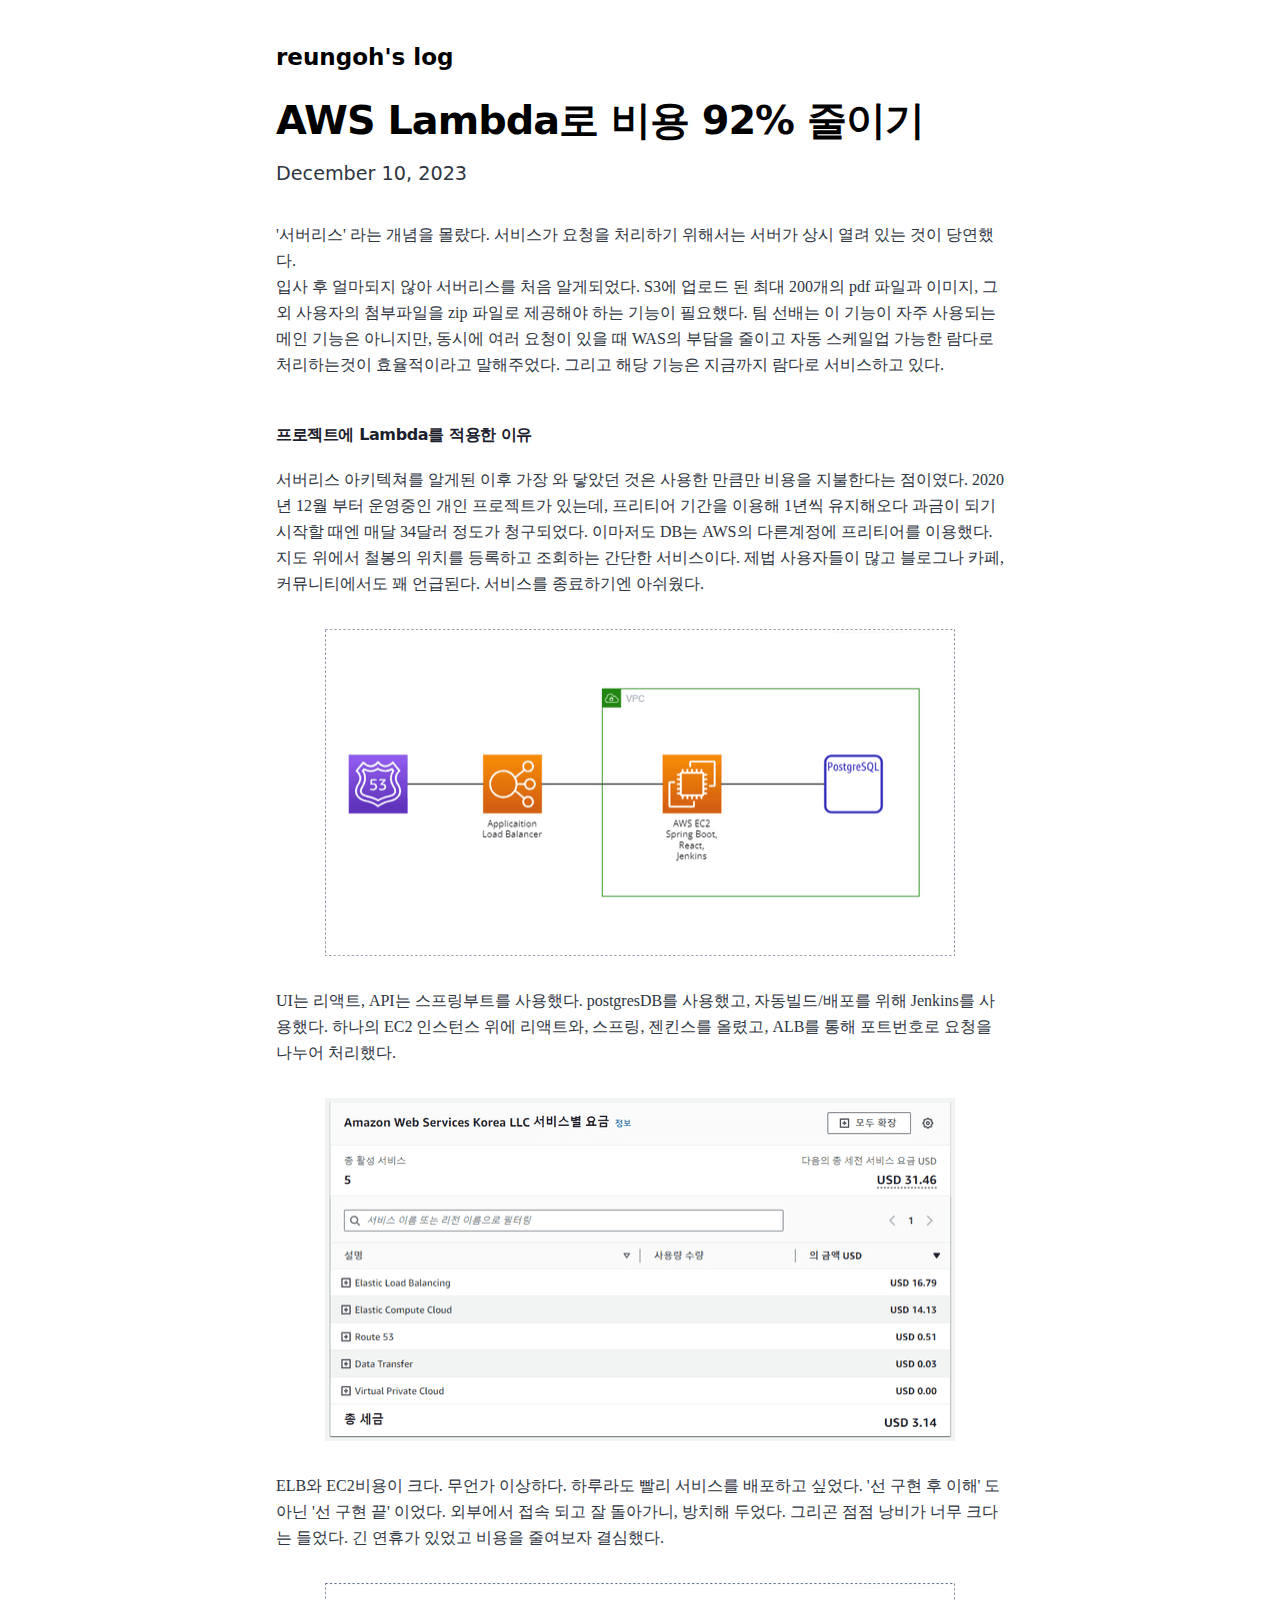
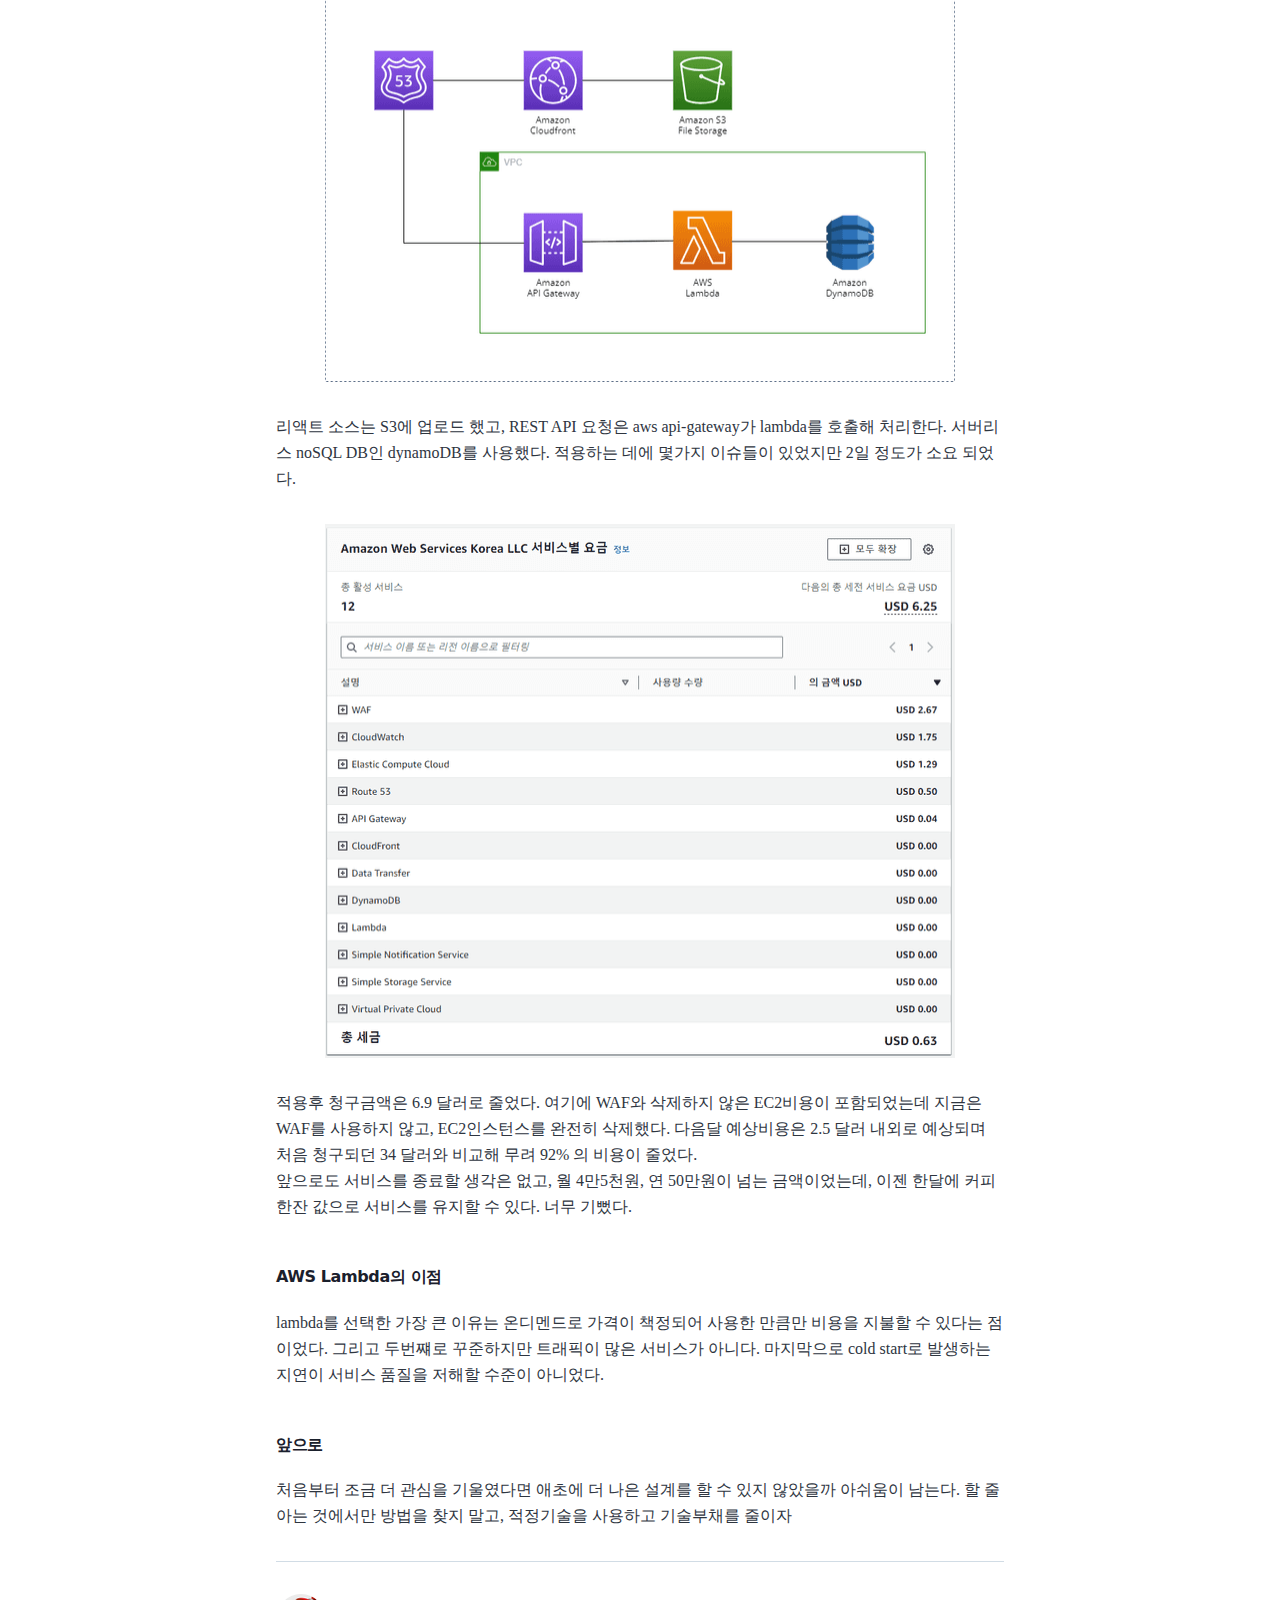
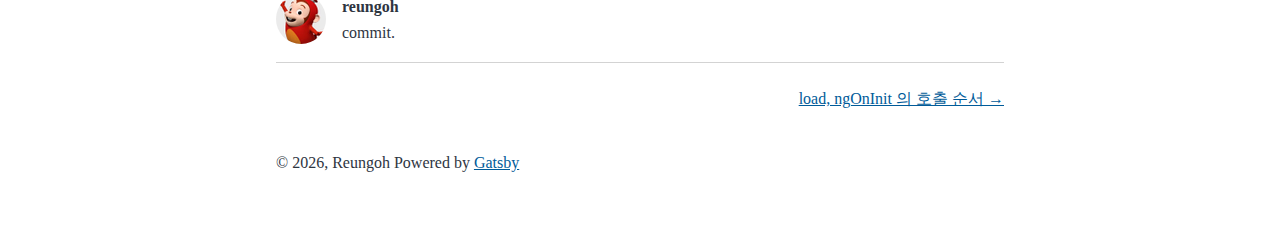
<file: Reducing-costs-with-AWS-Lambda/index.html>
<!DOCTYPE html><html lang="en"><head><meta charSet="utf-8"/><meta http-equiv="x-ua-compatible" content="ie=edge"/><meta name="viewport" content="width=device-width, initial-scale=1, shrink-to-fit=no"/><meta name="generator" content="Gatsby 5.12.12"/><meta name="description" content="AWS Lambda" data-gatsby-head="true"/><meta property="og:title" content="AWS Lambda로 비용 92% 줄이기" data-gatsby-head="true"/><meta property="og:description" content="AWS Lambda" data-gatsby-head="true"/><meta property="og:type" content="website" data-gatsby-head="true"/><meta name="twitter:card" content="summary" data-gatsby-head="true"/><meta name="twitter:creator" content="" data-gatsby-head="true"/><meta name="twitter:title" content="AWS Lambda로 비용 92% 줄이기" data-gatsby-head="true"/><meta name="twitter:description" content="AWS Lambda" data-gatsby-head="true"/><style data-href="/styles.7876e9b0bba35959b712.css" data-identity="gatsby-global-css">@font-face{font-display:swap;font-family:Montserrat Variable;font-style:normal;font-weight:100 900;src:url(/static/montserrat-cyrillic-ext-wght-normal-639b3c91831427d83cd3984af014778c.woff2) format("woff2-variations");unicode-range:u+0460-052f,u+1c80-1c88,u+20b4,u+2de0-2dff,u+a640-a69f,u+fe2e-fe2f}@font-face{font-display:swap;font-family:Montserrat Variable;font-style:normal;font-weight:100 900;src:url(/static/montserrat-cyrillic-wght-normal-f41a9bc7688bda1e84508030cb5c18fe.woff2) format("woff2-variations");unicode-range:u+0301,u+0400-045f,u+0490-0491,u+04b0-04b1,u+2116}@font-face{font-display:swap;font-family:Montserrat Variable;font-style:normal;font-weight:100 900;src:url([data-uri]) format("woff2-variations");unicode-range:u+0102-0103,u+0110-0111,u+0128-0129,u+0168-0169,u+01a0-01a1,u+01af-01b0,u+0300-0301,u+0303-0304,u+0308-0309,u+0323,u+0329,u+1ea0-1ef9,u+20ab}@font-face{font-display:swap;font-family:Montserrat Variable;font-style:normal;font-weight:100 900;src:url(/static/montserrat-latin-ext-wght-normal-9f73369162c4382215d4317ba362fe1e.woff2) format("woff2-variations");unicode-range:u+0100-02af,u+0300-0301,u+0303-0304,u+0308-0309,u+0323,u+0329,u+1e??,u+2020,u+20a0-20ab,u+20ad-20cf,u+2113,u+2c60-2c7f,u+a720-a7ff}@font-face{font-display:swap;font-family:Montserrat Variable;font-style:normal;font-weight:100 900;src:url(/static/montserrat-latin-wght-normal-b66f2d18f66f15c3ac56a2f4d68b3be5.woff2) format("woff2-variations");unicode-range:u+00??,u+0131,u+0152-0153,u+02bb-02bc,u+02c6,u+02da,u+02dc,u+0300-0301,u+0303-0304,u+0308-0309,u+0323,u+0329,u+2000-206f,u+2074,u+20ac,u+2122,u+2191,u+2193,u+2212,u+2215,u+feff,u+fffd}@font-face{font-display:swap;font-family:Merriweather;font-style:normal;font-weight:400;src:url(/static/merriweather-cyrillic-ext-400-normal-2a880e22b1b888ab54652a36d43b7f16.woff2) format("woff2"),url(/static/merriweather-cyrillic-ext-400-normal-7d8546944154663cc54693d15bb31721.woff) format("woff");unicode-range:u+0460-052f,u+1c80-1c88,u+20b4,u+2de0-2dff,u+a640-a69f,u+fe2e-fe2f}@font-face{font-display:swap;font-family:Merriweather;font-style:normal;font-weight:400;src:url(/static/merriweather-cyrillic-400-normal-fde0b55efc50742fb57fbebbb11c572f.woff2) format("woff2"),url(/static/merriweather-cyrillic-400-normal-2e7c71643f6e0e4c1e73f28a7a1798e6.woff) format("woff");unicode-range:u+0301,u+0400-045f,u+0490-0491,u+04b0-04b1,u+2116}@font-face{font-display:swap;font-family:Merriweather;font-style:normal;font-weight:400;src:url([data-uri]) format("woff2"),url([data-uri]) format("woff");unicode-range:u+0102-0103,u+0110-0111,u+0128-0129,u+0168-0169,u+01a0-01a1,u+01af-01b0,u+0300-0301,u+0303-0304,u+0308-0309,u+0323,u+0329,u+1ea0-1ef9,u+20ab}@font-face{font-display:swap;font-family:Merriweather;font-style:normal;font-weight:400;src:url(/static/merriweather-latin-ext-400-normal-4657f5ab02d5923d223f96a9155a9bdc.woff2) format("woff2"),url(/static/merriweather-latin-ext-400-normal-7b1ee735b2541bc831bd57bacecc9d41.woff) format("woff");unicode-range:u+0100-02af,u+0300-0301,u+0303-0304,u+0308-0309,u+0323,u+0329,u+1e??,u+2020,u+20a0-20ab,u+20ad-20cf,u+2113,u+2c60-2c7f,u+a720-a7ff}@font-face{font-display:swap;font-family:Merriweather;font-style:normal;font-weight:400;src:url(/static/merriweather-latin-400-normal-e009f21405b4d7e893674b69deb4cf4a.woff2) format("woff2"),url(/static/merriweather-latin-400-normal-2c455928024d0ee049d896a25f9e30e1.woff) format("woff");unicode-range:u+00??,u+0131,u+0152-0153,u+02bb-02bc,u+02c6,u+02da,u+02dc,u+0300-0301,u+0303-0304,u+0308-0309,u+0323,u+0329,u+2000-206f,u+2074,u+20ac,u+2122,u+2191,u+2193,u+2212,u+2215,u+feff,u+fffd}
/*! normalize.css v8.0.1 | MIT License | github.com/necolas/normalize.css */html{-webkit-text-size-adjust:100%;line-height:1.15}body{margin:0}main{display:block}h1{font-size:2em;margin:.67em 0}hr{box-sizing:content-box;height:0;overflow:visible}pre{font-family:monospace,monospace;font-size:1em}a{background-color:transparent}abbr[title]{border-bottom:none;text-decoration:underline;-webkit-text-decoration:underline dotted;text-decoration:underline dotted}b,strong{font-weight:bolder}code,kbd,samp{font-family:monospace,monospace;font-size:1em}small{font-size:80%}sub,sup{font-size:75%;line-height:0;position:relative;vertical-align:baseline}sub{bottom:-.25em}sup{top:-.5em}img{border-style:none}button,input,optgroup,select,textarea{font-family:inherit;font-size:100%;line-height:1.15;margin:0}button,input{overflow:visible}button,select{text-transform:none}[type=button],[type=reset],[type=submit],button{-webkit-appearance:button}[type=button]::-moz-focus-inner,[type=reset]::-moz-focus-inner,[type=submit]::-moz-focus-inner,button::-moz-focus-inner{border-style:none;padding:0}[type=button]:-moz-focusring,[type=reset]:-moz-focusring,[type=submit]:-moz-focusring,button:-moz-focusring{outline:1px dotted ButtonText}fieldset{padding:.35em .75em .625em}legend{box-sizing:border-box;color:inherit;display:table;max-width:100%;padding:0;white-space:normal}progress{vertical-align:baseline}textarea{overflow:auto}[type=checkbox],[type=radio]{box-sizing:border-box;padding:0}[type=number]::-webkit-inner-spin-button,[type=number]::-webkit-outer-spin-button{height:auto}[type=search]{-webkit-appearance:textfield;outline-offset:-2px}[type=search]::-webkit-search-decoration{-webkit-appearance:none}::-webkit-file-upload-button{-webkit-appearance:button;font:inherit}details{display:block}summary{display:list-item}[hidden]{display:none}:root{--maxWidth-none:"none";--maxWidth-xs:20rem;--maxWidth-sm:24rem;--maxWidth-md:28rem;--maxWidth-lg:32rem;--maxWidth-xl:36rem;--maxWidth-2xl:42rem;--maxWidth-3xl:48rem;--maxWidth-4xl:56rem;--maxWidth-full:"100%";--maxWidth-wrapper:768px;--spacing-px:"1px";--spacing-0:0;--spacing-1:0.25rem;--spacing-2:0.5rem;--spacing-3:0.75rem;--spacing-4:1rem;--spacing-5:1.25rem;--spacing-6:1.5rem;--spacing-8:2rem;--spacing-10:2.5rem;--spacing-12:3rem;--spacing-16:4rem;--spacing-20:5rem;--spacing-24:6rem;--spacing-32:8rem;--fontFamily-sans:"MontserratVariable",system-ui,-apple-system,BlinkMacSystemFont,"Segoe UI",Roboto,"Helvetica Neue",Arial,"Noto Sans",sans-serif,"Apple Color Emoji","Segoe UI Emoji","Segoe UI Symbol","Noto Color Emoji";--fontFamily-serif:"Merriweather","Georgia",Cambria,"Times New Roman",Times,serif;--nanum-gothic:"nanum-gothic";--font-body:var(--nanum-gothic);--font-heading:var(--fontFamily-sans);--fontWeight-normal:400;--fontWeight-bold:700;--fontWeight-black:900;--fontSize-root:16px;--lineHeight-none:1;--lineHeight-tight:1.1;--lineHeight-normal:1.5;--lineHeight-relaxed:1.625;--fontSize-0:0.833rem;--fontSize-1:1rem;--fontSize-2:1.2rem;--fontSize-3:1.44rem;--fontSize-4:1.728rem;--fontSize-5:2.074rem;--fontSize-6:2.488rem;--fontSize-7:2.986rem;--color-primary:#005b99;--color-text:#2e353f;--color-text-light:#4f5969;--color-heading:#1a202c;--color-heading-black:#000;--color-accent:#d1dce5;--color-light-gray:#d3d3d3}*,:after,:before{box-sizing:border-box}html{-webkit-font-smoothing:antialiased;-moz-osx-font-smoothing:grayscale;font-size:var(--fontSize-root);line-height:var(--lineHeight-normal)}body{color:var(--color-text);font-family:var(--font-body);font-size:var(--fontSize-1)}footer{padding:var(--spacing-6) var(--spacing-0)}hr{background:var(--color-accent);border:0;height:1px}h1,h2,h3,h4,h5,h6{font-family:var(--font-heading);letter-spacing:-.025em;line-height:var(--lineHeight-tight);margin-bottom:var(--spacing-6);margin-top:var(--spacing-12)}h2,h3,h4,h5,h6{color:var(--color-heading);font-weight:var(--fontWeight-bold)}h1{color:var(--color-heading-black);font-size:var(--fontSize-6);font-weight:var(--fontWeight-black)}h2{font-size:var(--fontSize-5)}h3{font-size:var(--fontSize-4)}h4{font-size:var(--fontSize-3)}h5{font-size:var(--fontSize-2)}h6{font-size:var(--fontSize-1)}h1>a,h2>a,h3>a,h4>a,h5>a,h6>a{color:inherit;text-decoration:none}p{--baseline-multiplier:0.179;--x-height-multiplier:0.35;line-height:var(--lineHeight-relaxed);margin:var(--spacing-0) var(--spacing-0) var(--spacing-8) var(--spacing-0)}ol,p,ul{padding:var(--spacing-0)}ol,ul{list-style-image:none;list-style-position:outside;margin-bottom:var(--spacing-8);margin-left:var(--spacing-0);margin-right:var(--spacing-0)}ol li,ul li{padding-left:var(--spacing-0)}li>p,ol li,ul li{margin-bottom:calc(var(--spacing-8)/2)}li :last-child{margin-bottom:var(--spacing-0)}li>ul{margin-left:var(--spacing-8);margin-top:calc(var(--spacing-8)/2)}blockquote{border-left:var(--spacing-1) solid var(--color-primary);color:var(--color-text-light);font-size:var(--fontSize-2);font-style:italic;margin-bottom:var(--spacing-8);margin-left:calc(var(--spacing-6)*-1);margin-right:var(--spacing-8);padding:var(--spacing-0) var(--spacing-0) var(--spacing-0) var(--spacing-6)}blockquote>:last-child{margin-bottom:var(--spacing-0)}blockquote>ol,blockquote>ul{list-style-position:inside}table{border-collapse:collapse;border-spacing:.25rem;margin-bottom:var(--spacing-8);width:100%}table thead tr th{border-bottom:1px solid var(--color-accent)}a{color:var(--color-primary)}a:focus,a:hover{text-decoration:none}.global-wrapper{margin:var(--spacing-0) auto;max-width:var(--maxWidth-wrapper);padding:var(--spacing-10) var(--spacing-5)}.global-wrapper[data-is-root-path=true] .bio{margin-bottom:var(--spacing-20)}.global-header{margin-bottom:var(--spacing-6)}.main-heading{font-size:var(--fontSize-3);margin:0}.post-list-item{border:1px solid rgba(0,0,0,.12);border-radius:6px;box-sizing:border-box;display:flex;flex-wrap:wrap;margin-bottom:var(--spacing-8);margin-top:var(--spacing-4);padding:20px;width:100%}.post-list-item .content{flex-basis:0;flex-grow:7;max-width:100%}.post-list-item .thumbnail{flex-basis:auto;flex-grow:1;max-width:none}.post-list-item:hover{transform:scale(1.005);transition:transform .2s ease-in-out}.post-list-item p{margin-bottom:var(--spacing-0)}.post-list-item h2{color:var(--color-heading-black);font-size:var(--fontSize-2);margin-top:var(--spacing-0)}.post-list-item h2,.post-list-item header{margin-bottom:var(--spacing-2)}.header-link-home{color:var(--color-heading-black);font-family:var(--font-heading);font-size:var(--fontSize-3);font-weight:var(--fontWeight-bold);text-decoration:none}.bio{border-bottom:1px solid var(--color-light-gray);display:flex;margin-bottom:var(--spacing-15);padding-bottom:var(--spacing-4)}.bio p,.bio-avatar{margin-bottom:var(--spacing-0)}.bio-avatar{border-radius:100%;margin-right:var(--spacing-4);min-width:50px}.blog-post header h1{margin:var(--spacing-0) var(--spacing-0) var(--spacing-4) var(--spacing-0)}.blog-post header p{font-family:var(--font-heading);font-size:var(--fontSize-2)}.blog-post-nav ul{margin:var(--spacing-0)}.gatsby-highlight{margin-bottom:var(--spacing-8)}@media (max-width:42rem){blockquote{margin-left:var(--spacing-0);padding:var(--spacing-0) var(--spacing-0) var(--spacing-0) var(--spacing-4)}ol,ul{list-style-position:inside}}@media (max-width:768px){.thumbnail{display:none}}code[class*=language-],pre[class*=language-]{word-wrap:normal;background:none;color:#000;font-family:Consolas,Monaco,Andale Mono,Ubuntu Mono,monospace;font-size:1em;-webkit-hyphens:none;hyphens:none;line-height:1.5;tab-size:4;text-align:left;text-shadow:0 1px #fff;white-space:pre;word-break:normal;word-spacing:normal}code[class*=language-] ::selection,code[class*=language-]::selection,pre[class*=language-] ::selection,pre[class*=language-]::selection{background:#b3d4fc;text-shadow:none}@media print{code[class*=language-],pre[class*=language-]{text-shadow:none}}pre[class*=language-]{margin:.5em 0;overflow:auto;padding:1em}:not(pre)>code[class*=language-],pre[class*=language-]{background:#f5f2f0}:not(pre)>code[class*=language-]{border-radius:.3em;padding:.1em;white-space:normal}.token.cdata,.token.comment,.token.doctype,.token.prolog{color:#708090}.token.punctuation{color:#999}.token.namespace{opacity:.7}.token.boolean,.token.constant,.token.deleted,.token.number,.token.property,.token.symbol,.token.tag{color:#905}.token.attr-name,.token.builtin,.token.char,.token.inserted,.token.selector,.token.string{color:#690}.language-css .token.string,.style .token.string,.token.entity,.token.operator,.token.url{background:hsla(0,0%,100%,.5);color:#9a6e3a}.token.atrule,.token.attr-value,.token.keyword{color:#07a}.token.class-name,.token.function{color:#dd4a68}.token.important,.token.regex,.token.variable{color:#e90}.token.bold,.token.important{font-weight:700}.token.italic{font-style:italic}.token.entity{cursor:help}@font-face{font-display:swap;font-family:Nanum Gothic;font-style:normal;font-weight:400;src:url(/static/nanum-gothic-0-400-normal-2b89c86f072181acf23c88a35859398a.woff2) format("woff2"),url(/static/nanum-gothic-0-400-normal-af261533e0a0cf22a61fec1355fe2d47.woff) format("woff");unicode-range:u+f9ca-fa0b,u+ff03-ff05,u+ff07,u+ff0a-ff0b,u+ff0d-ff19,u+ff1b,u+ff1d,u+ff20-ff5b,u+ff5d,u+ffe0-ffe3,u+ffe5-ffe6}@font-face{font-display:swap;font-family:Nanum Gothic;font-style:normal;font-weight:400;src:url(/static/nanum-gothic-1-400-normal-5102243886f7bcc86f58a353df2a5707.woff2) format("woff2"),url(/static/nanum-gothic-1-400-normal-401432cfe17b1f3221db914e9b415cb5.woff) format("woff");unicode-range:u+f92f-f980,u+f982-f9c9}@font-face{font-display:swap;font-family:Nanum Gothic;font-style:normal;font-weight:400;src:url(/static/nanum-gothic-2-400-normal-d15975d45256c17c1ceecb5e1ec32a9f.woff2) format("woff2"),url(/static/nanum-gothic-2-400-normal-acab9868b5f520385d8f8c263a127930.woff) format("woff");unicode-range:u+d723-d728,u+d72a-d733,u+d735-d748,u+d74a-d74f,u+d752-d753,u+d755-d757,u+d75a-d75f,u+d762-d764,u+d766-d768,u+d76a-d76b,u+d76d-d76f,u+d771-d787,u+d789-d78b,u+d78d-d78f,u+d791-d797,u+d79a,u+d79c,u+d79e-d7a3,u+f900-f909,u+f90b-f92e}@font-face{font-display:swap;font-family:Nanum Gothic;font-style:normal;font-weight:400;src:url(/static/nanum-gothic-3-400-normal-63353c07ac565248d262797b32c4f296.woff2) format("woff2"),url(/static/nanum-gothic-3-400-normal-92b7f8584f14b48a0768e79395772273.woff) format("woff");unicode-range:u+d679-d68b,u+d68e-d69e,u+d6a0,u+d6a2-d6a7,u+d6a9-d6c3,u+d6c6-d6c7,u+d6c9-d6cb,u+d6cd-d6d3,u+d6d5-d6d6,u+d6d8-d6e3,u+d6e5-d6e7,u+d6e9-d6fb,u+d6fd-d717,u+d719-d71f,u+d721-d722}@font-face{font-display:swap;font-family:Nanum Gothic;font-style:normal;font-weight:400;src:url(/static/nanum-gothic-4-400-normal-1b11dd29aa82dba6c408503c236b10d1.woff2) format("woff2"),url(/static/nanum-gothic-4-400-normal-3d406fb122aa31533cd3e3756f40383b.woff) format("woff");unicode-range:u+d5bc-d5c7,u+d5ca-d5cb,u+d5cd-d5cf,u+d5d1-d5d7,u+d5d9-d5da,u+d5dc,u+d5de-d5e3,u+d5e6-d5e7,u+d5e9-d5eb,u+d5ed-d5f6,u+d5f8,u+d5fa-d5ff,u+d602-d603,u+d605-d607,u+d609-d60f,u+d612-d613,u+d616-d61b,u+d61d-d637,u+d63a-d63b,u+d63d-d63f,u+d641-d647,u+d64a-d64c,u+d64e-d653,u+d656-d657,u+d659-d65b,u+d65d-d666,u+d668,u+d66a-d678}@font-face{font-display:swap;font-family:Nanum Gothic;font-style:normal;font-weight:400;src:url(/static/nanum-gothic-5-400-normal-d6964ee2e7ae533a0611361012a06006.woff2) format("woff2"),url(/static/nanum-gothic-5-400-normal-7cf4086c9a9dd97d81fc0581326c3aee.woff) format("woff");unicode-range:u+d507,u+d509-d50b,u+d50d-d513,u+d515-d53b,u+d53e-d53f,u+d541-d543,u+d545-d54c,u+d54e,u+d550,u+d552-d557,u+d55a-d55b,u+d55d-d55f,u+d561-d564,u+d566-d567,u+d56a,u+d56c,u+d56e-d573,u+d576-d577,u+d579-d583,u+d585-d586,u+d58a-d5a4,u+d5a6-d5bb}@font-face{font-display:swap;font-family:Nanum Gothic;font-style:normal;font-weight:400;src:url(/static/nanum-gothic-6-400-normal-5f0ef73b60799bda1c83b016c8f6a921.woff2) format("woff2"),url(/static/nanum-gothic-6-400-normal-e2d45f2ddf29276f1e1db4b2e158a7be.woff) format("woff");unicode-range:u+d464-d477,u+d47a-d47b,u+d47d-d47f,u+d481-d487,u+d489-d48a,u+d48c,u+d48e-d4e7,u+d4e9-d503,u+d505-d506}@font-face{font-display:swap;font-family:Nanum Gothic;font-style:normal;font-weight:400;src:url(/static/nanum-gothic-7-400-normal-93a2e3911fba125156a16c9d40616909.woff2) format("woff2"),url(/static/nanum-gothic-7-400-normal-1655cfee6c0fdbd22e3651f675dcf9ee.woff) format("woff");unicode-range:u+d3bf-d3c7,u+d3ca-d3cf,u+d3d1-d3eb,u+d3ee-d3ef,u+d3f1-d3f3,u+d3f5-d3fb,u+d3fd-d400,u+d402-d45b,u+d45d-d463}@font-face{font-display:swap;font-family:Nanum Gothic;font-style:normal;font-weight:400;src:url(/static/nanum-gothic-8-400-normal-b3f7d30bf99ca4afa19bd347fe43f911.woff2) format("woff2"),url(/static/nanum-gothic-8-400-normal-690eb72f379aedeb19f5723fc7da9b61.woff) format("woff");unicode-range:u+d2ff,u+d302-d304,u+d306-d30b,u+d30f,u+d311-d313,u+d315-d31b,u+d31e,u+d322-d324,u+d326-d327,u+d32a-d32b,u+d32d-d32f,u+d331-d337,u+d339-d33c,u+d33e-d37b,u+d37e-d37f,u+d381-d383,u+d385-d38b,u+d38e-d390,u+d392-d397,u+d39a-d39b,u+d39d-d39f,u+d3a1-d3a7,u+d3a9-d3aa,u+d3ac,u+d3ae-d3b3,u+d3b5-d3b7,u+d3b9-d3bb,u+d3bd-d3be}@font-face{font-display:swap;font-family:Nanum Gothic;font-style:normal;font-weight:400;src:url(/static/nanum-gothic-9-400-normal-befaa8289d3df2697a3868b34278dcc9.woff2) format("woff2"),url(/static/nanum-gothic-9-400-normal-1abac23bf70dc41fe4d520d0f0e5e857.woff) format("woff");unicode-range:u+d257-d27f,u+d281-d29b,u+d29d-d29f,u+d2a1-d2ab,u+d2ad-d2b7,u+d2ba-d2bb,u+d2bd-d2bf,u+d2c1-d2c7,u+d2c9-d2ef,u+d2f2-d2f3,u+d2f5-d2f7,u+d2f9-d2fe}@font-face{font-display:swap;font-family:Nanum Gothic;font-style:normal;font-weight:400;src:url(/static/nanum-gothic-10-400-normal-5ffb5352b44639784ef4f956d1e5ffae.woff2) format("woff2"),url(/static/nanum-gothic-10-400-normal-5bec6bde81997b5cf51553ad9b815d0b.woff) format("woff");unicode-range:u+d1b4,u+d1b6-d1f3,u+d1f5-d22b,u+d22e-d22f,u+d231-d233,u+d235-d23b,u+d23d-d240,u+d242-d256}@font-face{font-display:swap;font-family:Nanum Gothic;font-style:normal;font-weight:400;src:url(/static/nanum-gothic-11-400-normal-1da756d011d65f9e77607e12286beafe.woff2) format("woff2"),url(/static/nanum-gothic-11-400-normal-eaa0ea1adc1ebb075116dbb3df2829a7.woff) format("woff");unicode-range:u+d105-d12f,u+d132-d133,u+d135-d137,u+d139-d13f,u+d141-d142,u+d144,u+d146-d14b,u+d14e-d14f,u+d151-d153,u+d155-d15b,u+d15e-d187,u+d189-d19f,u+d1a2-d1a3,u+d1a5-d1a7,u+d1a9-d1af,u+d1b2-d1b3}@font-face{font-display:swap;font-family:Nanum Gothic;font-style:normal;font-weight:400;src:url(/static/nanum-gothic-12-400-normal-aeb04d2c5af922ad1cbb4d64c2f31296.woff2) format("woff2"),url(/static/nanum-gothic-12-400-normal-8fe73706a7462b2605a93a6b43048724.woff) format("woff");unicode-range:u+d04b-d04f,u+d051-d057,u+d059-d06b,u+d06d-d06f,u+d071-d073,u+d075-d07b,u+d07e-d0a3,u+d0a6-d0a7,u+d0a9-d0ab,u+d0ad-d0b3,u+d0b6,u+d0b8,u+d0ba-d0bf,u+d0c2-d0c3,u+d0c5-d0c7,u+d0c9-d0cf,u+d0d2,u+d0d6-d0db,u+d0de-d0df,u+d0e1-d0e3,u+d0e5-d0eb,u+d0ee-d0f0,u+d0f2-d104}@font-face{font-display:swap;font-family:Nanum Gothic;font-style:normal;font-weight:400;src:url(/static/nanum-gothic-13-400-normal-a9fb58bc7efaf2084ccbcbde81c0b93f.woff2) format("woff2"),url(/static/nanum-gothic-13-400-normal-a057247be3967c0e54d2ea1538f65f19.woff) format("woff");unicode-range:u+cfa2-cfc3,u+cfc5-cfdf,u+cfe2-cfe3,u+cfe5-cfe7,u+cfe9-cff4,u+cff6-cffb,u+cffd-cfff,u+d001-d003,u+d005-d017,u+d019-d033,u+d036-d037,u+d039-d03b,u+d03d-d04a}@font-face{font-display:swap;font-family:Nanum Gothic;font-style:normal;font-weight:400;src:url(/static/nanum-gothic-14-400-normal-edff162c0b26a25619bcb03f51f42720.woff2) format("woff2"),url(/static/nanum-gothic-14-400-normal-1f706e340a88fab6571133b634dba44b.woff) format("woff");unicode-range:u+cef0-cef3,u+cef6,u+cef9-ceff,u+cf01-cf03,u+cf05-cf07,u+cf09-cf0f,u+cf11-cf12,u+cf14-cf1b,u+cf1d-cf1f,u+cf21-cf2f,u+cf31-cf53,u+cf56-cf57,u+cf59-cf5b,u+cf5d-cf63,u+cf66,u+cf68,u+cf6a-cf6f,u+cf71-cf84,u+cf86-cf8b,u+cf8d-cfa1}@font-face{font-display:swap;font-family:Nanum Gothic;font-style:normal;font-weight:400;src:url(/static/nanum-gothic-15-400-normal-de07c845c6cfe5d0a50ac5e23b3b447f.woff2) format("woff2"),url(/static/nanum-gothic-15-400-normal-6b8be530a72fea7585379021d77eacc7.woff) format("woff");unicode-range:u+ce3c-ce57,u+ce5a-ce5b,u+ce5d-ce5f,u+ce61-ce67,u+ce6a,u+ce6c,u+ce6e-ce73,u+ce76-ce77,u+ce79-ce7b,u+ce7d-ce83,u+ce85-ce88,u+ce8a-ce8f,u+ce91-ce93,u+ce95-ce97,u+ce99-ce9f,u+cea2,u+cea4-ceab,u+cead-cee3,u+cee6-cee7,u+cee9-ceeb,u+ceed-ceef}@font-face{font-display:swap;font-family:Nanum Gothic;font-style:normal;font-weight:400;src:url(/static/nanum-gothic-16-400-normal-96e81a087d4b2e545a1c9e1063c84426.woff2) format("woff2"),url(/static/nanum-gothic-16-400-normal-23a7211dce1cc7811e180dcac71982b2.woff) format("woff");unicode-range:u+cd92-cd93,u+cd96-cd97,u+cd99-cd9b,u+cd9d-cda3,u+cda6-cda8,u+cdaa-cdaf,u+cdb1-cdc3,u+cdc5-cdcb,u+cdcd-cde7,u+cde9-ce03,u+ce05-ce1f,u+ce22-ce34,u+ce36-ce3b}@font-face{font-display:swap;font-family:Nanum Gothic;font-style:normal;font-weight:400;src:url(/static/nanum-gothic-17-400-normal-b91dd371594f83cd1470cd60f0e8246b.woff2) format("woff2"),url(/static/nanum-gothic-17-400-normal-176304bc7db0ae68c05f763f58c6a111.woff) format("woff");unicode-range:u+ccef-cd07,u+cd0a-cd0b,u+cd0d-cd1a,u+cd1c,u+cd1e-cd2b,u+cd2d-cd5b,u+cd5d-cd77,u+cd79-cd91}@font-face{font-display:swap;font-family:Nanum Gothic;font-style:normal;font-weight:400;src:url(/static/nanum-gothic-18-400-normal-e00570c672662e22e2bfe37f225a6e83.woff2) format("woff2"),url(/static/nanum-gothic-18-400-normal-e92a31f4dafbea6648108ea9c8e39da8.woff) format("woff");unicode-range:u+cc3f-cc43,u+cc46-cc47,u+cc49-cc4b,u+cc4d-cc53,u+cc55-cc58,u+cc5a-cc5f,u+cc61-cc97,u+cc9a-cc9b,u+cc9d-cc9f,u+cca1-cca7,u+ccaa,u+ccac,u+ccae-ccb3,u+ccb6-ccb7,u+ccb9-ccbb,u+ccbd-cccf,u+ccd1-cce3,u+cce5-ccee}@font-face{font-display:swap;font-family:Nanum Gothic;font-style:normal;font-weight:400;src:url(/static/nanum-gothic-19-400-normal-d5a917408c7b91a01f42f45eb42925b6.woff2) format("woff2"),url(/static/nanum-gothic-19-400-normal-41c67a7ac28b4d6573bb55461d5254a4.woff) format("woff");unicode-range:u+cb91-cbd3,u+cbd5-cbe3,u+cbe5-cc0b,u+cc0e-cc0f,u+cc11-cc13,u+cc15-cc1b,u+cc1d-cc20,u+cc23-cc27,u+cc2a-cc2b,u+cc2d,u+cc2f,u+cc31-cc37,u+cc3a,u+cc3c}@font-face{font-display:swap;font-family:Nanum Gothic;font-style:normal;font-weight:400;src:url(/static/nanum-gothic-20-400-normal-fab31784bf5dd9fada25a1c7911abfbe.woff2) format("woff2"),url(/static/nanum-gothic-20-400-normal-df7cb93208cd327f0424eaca28919311.woff) format("woff");unicode-range:u+caf4-cb47,u+cb4a-cb90}@font-face{font-display:swap;font-family:Nanum Gothic;font-style:normal;font-weight:400;src:url(/static/nanum-gothic-21-400-normal-b327bf410c7fb2f347d1eacbab4ef2fc.woff2) format("woff2"),url(/static/nanum-gothic-21-400-normal-2fa1a2dfb6058e4b578a3d96be8c004b.woff) format("woff");unicode-range:u+ca4a-ca4b,u+ca4e-ca4f,u+ca51-ca53,u+ca55-ca5b,u+ca5d-ca60,u+ca62-ca83,u+ca85-cabb,u+cabe-cabf,u+cac1-cac3,u+cac5-cacb,u+cacd-cad0,u+cad2,u+cad4-cad8,u+cada-caf3}@font-face{font-display:swap;font-family:Nanum Gothic;font-style:normal;font-weight:400;src:url(/static/nanum-gothic-22-400-normal-55984f4c1c0af12c7ff788160494b332.woff2) format("woff2"),url(/static/nanum-gothic-22-400-normal-bbc00b431defac49ca258d7ed5d15741.woff) format("woff");unicode-range:u+c996-c997,u+c99a-c99c,u+c99e-c9bf,u+c9c2-c9c3,u+c9c5-c9c7,u+c9c9-c9cf,u+c9d2,u+c9d4,u+c9d7-c9d8,u+c9db,u+c9de-c9df,u+c9e1-c9e3,u+c9e5-c9e6,u+c9e8-c9eb,u+c9ee-c9f0,u+c9f2-c9f7,u+c9f9-ca0b,u+ca0d-ca28,u+ca2a-ca49}@font-face{font-display:swap;font-family:Nanum Gothic;font-style:normal;font-weight:400;src:url(/static/nanum-gothic-23-400-normal-d0fa74f693fb61d81187f2d9d5b4ad35.woff2) format("woff2"),url(/static/nanum-gothic-23-400-normal-f97c0bb05f45cb9c167d2bfa5a014383.woff) format("woff");unicode-range:u+c8e9-c8f4,u+c8f6-c8fb,u+c8fe-c8ff,u+c901-c903,u+c905-c90b,u+c90e-c910,u+c912-c917,u+c919-c92b,u+c92d-c94f,u+c951-c953,u+c955-c96b,u+c96d-c973,u+c975-c987,u+c98a-c98b,u+c98d-c98f,u+c991-c995}@font-face{font-display:swap;font-family:Nanum Gothic;font-style:normal;font-weight:400;src:url(/static/nanum-gothic-24-400-normal-73ce97e401f92c903acab3ad32c0ad02.woff2) format("woff2"),url(/static/nanum-gothic-24-400-normal-d5444e9a0675b2a4eb8939e2108acd74.woff) format("woff");unicode-range:u+c841-c84b,u+c84d-c86f,u+c872-c873,u+c875-c877,u+c879-c87f,u+c882-c884,u+c887-c88a,u+c88d-c8c3,u+c8c5-c8df,u+c8e1-c8e8}@font-face{font-display:swap;font-family:Nanum Gothic;font-style:normal;font-weight:400;src:url(/static/nanum-gothic-25-400-normal-462962722b7afab89db172c12e044dc2.woff2) format("woff2"),url(/static/nanum-gothic-25-400-normal-b0909f1d1437dc1b9f1409719c81a6db.woff) format("woff");unicode-range:u+c779-c77b,u+c77e-c782,u+c786,u+c78b,u+c78d,u+c78f,u+c792-c793,u+c795,u+c797,u+c799-c79f,u+c7a2,u+c7a7-c7ab,u+c7ae-c7bb,u+c7bd-c7c0,u+c7c2-c7c7,u+c7c9-c7dc,u+c7de-c7ff,u+c802-c803,u+c805-c807,u+c809,u+c80b-c80f,u+c812,u+c814,u+c817-c81b,u+c81e-c81f,u+c821-c823,u+c825-c82e,u+c830-c837,u+c839-c83b,u+c83d-c840}@font-face{font-display:swap;font-family:Nanum Gothic;font-style:normal;font-weight:400;src:url(/static/nanum-gothic-26-400-normal-469974767401e8a7bb242526f1b0a188.woff2) format("woff2"),url(/static/nanum-gothic-26-400-normal-3d8c224d85509072f6d43454c1b72200.woff) format("woff");unicode-range:u+c6bb-c6bf,u+c6c2,u+c6c4,u+c6c6-c6cb,u+c6ce-c6cf,u+c6d1-c6d3,u+c6d5-c6db,u+c6dd-c6df,u+c6e1-c6e7,u+c6e9-c6eb,u+c6ed-c6ef,u+c6f1-c6f8,u+c6fa-c703,u+c705-c707,u+c709-c70b,u+c70d-c716,u+c718,u+c71a-c71f,u+c722-c723,u+c725-c727,u+c729-c734,u+c736-c73b,u+c73e-c73f,u+c741-c743,u+c745-c74b,u+c74e-c750,u+c752-c757,u+c759-c773,u+c776-c777}@font-face{font-display:swap;font-family:Nanum Gothic;font-style:normal;font-weight:400;src:url(/static/nanum-gothic-27-400-normal-66abb46b35e4916b3e95f53f5b976669.woff2) format("woff2"),url(/static/nanum-gothic-27-400-normal-a35772661a4359e5140ecd965183f31f.woff) format("woff");unicode-range:u+c5f5-c5fb,u+c5fe,u+c602-c605,u+c607,u+c609-c60f,u+c611-c61a,u+c61c-c623,u+c626-c627,u+c629-c62b,u+c62d,u+c62f-c632,u+c636,u+c638,u+c63a-c63f,u+c642-c643,u+c645-c647,u+c649-c652,u+c656-c65b,u+c65d-c65f,u+c661-c663,u+c665-c677,u+c679-c67b,u+c67d-c693,u+c696-c697,u+c699-c69b,u+c69d-c6a3,u+c6a6,u+c6a8,u+c6aa-c6af,u+c6b2-c6b3,u+c6b5-c6b7,u+c6b9-c6ba}@font-face{font-display:swap;font-family:Nanum Gothic;font-style:normal;font-weight:400;src:url(/static/nanum-gothic-28-400-normal-47f800e5c4c10c60c7386f7c623567b0.woff2) format("woff2"),url(/static/nanum-gothic-28-400-normal-f3a26991d7994352b1c8f4229167c434.woff) format("woff");unicode-range:u+c517-c527,u+c52a-c52b,u+c52d-c52f,u+c531-c538,u+c53a,u+c53c,u+c53e-c543,u+c546-c547,u+c54b,u+c54d-c552,u+c556,u+c55a-c55b,u+c55d,u+c55f,u+c562-c563,u+c565-c567,u+c569-c56f,u+c572,u+c574,u+c576-c57b,u+c57e-c57f,u+c581-c583,u+c585-c586,u+c588-c58b,u+c58e,u+c590,u+c592-c596,u+c599-c5b3,u+c5b6-c5b7,u+c5ba,u+c5be-c5c3,u+c5ca-c5cb,u+c5cd,u+c5cf,u+c5d2-c5d3,u+c5d5-c5d7,u+c5d9-c5df,u+c5e1-c5e2,u+c5e4,u+c5e6-c5eb,u+c5ef,u+c5f1-c5f3}@font-face{font-display:swap;font-family:Nanum Gothic;font-style:normal;font-weight:400;src:url(/static/nanum-gothic-29-400-normal-cad50c047c43d263f4c792f882637818.woff2) format("woff2"),url(/static/nanum-gothic-29-400-normal-458e4904e811e14c90131ed743fe85f8.woff) format("woff");unicode-range:u+c475-c4ef,u+c4f2-c4f3,u+c4f5-c4f7,u+c4f9-c4ff,u+c502-c50b,u+c50d-c516}@font-face{font-display:swap;font-family:Nanum Gothic;font-style:normal;font-weight:400;src:url(/static/nanum-gothic-30-400-normal-901a106e0efab9ed3ea2fd7416e592bf.woff2) format("woff2"),url(/static/nanum-gothic-30-400-normal-47e4740ac05181c537468cca02fe8c54.woff) format("woff");unicode-range:u+c3d0-c3d7,u+c3da-c3db,u+c3dd-c3de,u+c3e1-c3ec,u+c3ee-c3f3,u+c3f5-c42b,u+c42d-c463,u+c466-c474}@font-face{font-display:swap;font-family:Nanum Gothic;font-style:normal;font-weight:400;src:url(/static/nanum-gothic-31-400-normal-d383999bfc06f8cd927fcea5a49bfc36.woff2) format("woff2"),url(/static/nanum-gothic-31-400-normal-9ea981151509499d973f6794d8033800.woff) format("woff");unicode-range:u+c32b-c367,u+c36a-c36b,u+c36d-c36f,u+c371-c377,u+c37a-c37b,u+c37e-c383,u+c385-c387,u+c389-c3cf}@font-face{font-display:swap;font-family:Nanum Gothic;font-style:normal;font-weight:400;src:url(/static/nanum-gothic-32-400-normal-2da67db7e9916314dba2486ce83c3d6a.woff2) format("woff2"),url(/static/nanum-gothic-32-400-normal-e77713656452c4b3a92071f9d5d7a8d7.woff) format("woff");unicode-range:u+c26a-c26b,u+c26d-c26f,u+c271-c273,u+c275-c27b,u+c27e-c287,u+c289-c28f,u+c291-c297,u+c299-c29a,u+c29c-c2a3,u+c2a5-c2a7,u+c2a9-c2ab,u+c2ad-c2b3,u+c2b6,u+c2b8,u+c2ba-c2bb,u+c2bd-c2db,u+c2de-c2df,u+c2e1-c2e2,u+c2e5-c2ea,u+c2ee,u+c2f0,u+c2f2-c2f5,u+c2f7,u+c2fa-c2fb,u+c2fd-c2ff,u+c301-c307,u+c309-c30c,u+c30e-c312,u+c315-c323,u+c325-c328,u+c32a}@font-face{font-display:swap;font-family:Nanum Gothic;font-style:normal;font-weight:400;src:url(/static/nanum-gothic-33-400-normal-1d1cb1154ea29d467ad570362c4d1eaf.woff2) format("woff2"),url(/static/nanum-gothic-33-400-normal-15f1fa32e146f9f05cd32e4caba2e5fe.woff) format("woff");unicode-range:u+c1bc-c1c3,u+c1c5-c1df,u+c1e1-c1fb,u+c1fd-c203,u+c205-c20c,u+c20e,u+c210-c217,u+c21a-c21b,u+c21d-c21e,u+c221-c227,u+c229-c22a,u+c22c,u+c22e,u+c230,u+c233-c24f,u+c251-c257,u+c259-c269}@font-face{font-display:swap;font-family:Nanum Gothic;font-style:normal;font-weight:400;src:url(/static/nanum-gothic-34-400-normal-24153c2f59593c8b0256f7c9e4073d01.woff2) format("woff2"),url(/static/nanum-gothic-34-400-normal-225b63834beb3d7db246cc5cbdc88963.woff) format("woff");unicode-range:u+c101-c11b,u+c11f,u+c121-c123,u+c125-c12b,u+c12e,u+c132-c137,u+c13a-c13b,u+c13d-c13f,u+c141-c147,u+c14a,u+c14c-c153,u+c155-c157,u+c159-c15b,u+c15d-c166,u+c169-c16f,u+c171-c177,u+c179-c18b,u+c18e-c18f,u+c191-c193,u+c195-c19b,u+c19d-c19e,u+c1a0,u+c1a2-c1a4,u+c1a6-c1bb}@font-face{font-display:swap;font-family:Nanum Gothic;font-style:normal;font-weight:400;src:url(/static/nanum-gothic-35-400-normal-8c1e99f757d5bea591fcb1cd08532715.woff2) format("woff2"),url(/static/nanum-gothic-35-400-normal-4ebc4a71c11e29261b4e90e23e3966b3.woff) format("woff");unicode-range:u+c049-c057,u+c059-c05b,u+c05d-c05f,u+c061-c067,u+c069-c08f,u+c091-c0ab,u+c0ae-c0af,u+c0b1-c0b3,u+c0b5,u+c0b7-c0bb,u+c0be,u+c0c2-c0c7,u+c0ca-c0cb,u+c0cd-c0cf,u+c0d1-c0d7,u+c0d9-c0da,u+c0dc,u+c0de-c0e3,u+c0e5-c0eb,u+c0ed-c0f3,u+c0f6,u+c0f8,u+c0fa-c0ff}@font-face{font-display:swap;font-family:Nanum Gothic;font-style:normal;font-weight:400;src:url(/static/nanum-gothic-36-400-normal-59511a8535a7703207b6369622da74d6.woff2) format("woff2"),url(/static/nanum-gothic-36-400-normal-68ae45c82e4b20f73ed8b29f68566fff.woff) format("woff");unicode-range:u+bfa7-bfaf,u+bfb1-bfc4,u+bfc6-bfcb,u+bfce-bfcf,u+bfd1-bfd3,u+bfd5-bfdb,u+bfdd-c048}@font-face{font-display:swap;font-family:Nanum Gothic;font-style:normal;font-weight:400;src:url(/static/nanum-gothic-37-400-normal-28cf3670e28c7cd3eed434d42cdc292d.woff2) format("woff2"),url(/static/nanum-gothic-37-400-normal-6337de8d5292e81124c8cb35fb197357.woff) format("woff");unicode-range:u+bf07,u+bf09-bf3f,u+bf41-bf4f,u+bf52-bf54,u+bf56-bfa6}@font-face{font-display:swap;font-family:Nanum Gothic;font-style:normal;font-weight:400;src:url(/static/nanum-gothic-38-400-normal-036c8ba055d73bc7ebeef52cc1264574.woff2) format("woff2"),url(/static/nanum-gothic-38-400-normal-e05064ef2667b81c975475f9d9cc73ee.woff) format("woff");unicode-range:u+be56,u+be58,u+be5c-be5f,u+be62-be63,u+be65-be67,u+be69-be74,u+be76-be7b,u+be7e-be7f,u+be81-be8e,u+be90,u+be92-bea7,u+bea9-becf,u+bed2-bed3,u+bed5-bed6,u+bed9-bee3,u+bee6-bf06}@font-face{font-display:swap;font-family:Nanum Gothic;font-style:normal;font-weight:400;src:url(/static/nanum-gothic-39-400-normal-09a27a527880af43811826b12beadd8f.woff2) format("woff2"),url(/static/nanum-gothic-39-400-normal-19a0ac174ba062901d79358c0152a2b6.woff) format("woff");unicode-range:u+bdb0-bdd3,u+bdd5-bdef,u+bdf1-be0b,u+be0d-be0f,u+be11-be13,u+be15-be43,u+be46-be47,u+be49-be4b,u+be4d-be53}@font-face{font-display:swap;font-family:Nanum Gothic;font-style:normal;font-weight:400;src:url(/static/nanum-gothic-40-400-normal-6a64b0e903877a9d3acaba1ed947b6c3.woff2) format("woff2"),url(/static/nanum-gothic-40-400-normal-12bbdb8c43d04d5aaaf264756459c99f.woff) format("woff");unicode-range:u+bd03,u+bd06,u+bd08,u+bd0a-bd0f,u+bd11-bd22,u+bd25-bd47,u+bd49-bd58,u+bd5a-bd7f,u+bd82-bd83,u+bd85-bd87,u+bd8a-bd8f,u+bd91-bd92,u+bd94,u+bd96-bd98,u+bd9a-bdaf}@font-face{font-display:swap;font-family:Nanum Gothic;font-style:normal;font-weight:400;src:url(/static/nanum-gothic-41-400-normal-79d7e49465740be2794fe34e2e62584e.woff2) format("woff2"),url(/static/nanum-gothic-41-400-normal-f1d5588f584eea282dfe005bb1113f0f.woff) format("woff");unicode-range:u+bc4e-bc83,u+bc86-bc87,u+bc89-bc8b,u+bc8d-bc93,u+bc96,u+bc98,u+bc9b-bc9f,u+bca2-bca3,u+bca5-bca7,u+bca9-bcb2,u+bcb4-bcbb,u+bcbe-bcbf,u+bcc1-bcc3,u+bcc5-bccc,u+bcce-bcd0,u+bcd2-bcd4,u+bcd6-bcf3,u+bcf7,u+bcf9-bcfb,u+bcfd-bd02}@font-face{font-display:swap;font-family:Nanum Gothic;font-style:normal;font-weight:400;src:url(/static/nanum-gothic-42-400-normal-5876333987fda32395ec24de419e1768.woff2) format("woff2"),url(/static/nanum-gothic-42-400-normal-a147f818aabd08d50e1f49c6d974dffe.woff) format("woff");unicode-range:u+bb90-bba3,u+bba5-bbab,u+bbad-bbbf,u+bbc1-bbf7,u+bbfa-bbfb,u+bbfd-bbfe,u+bc01-bc07,u+bc09-bc0a,u+bc0e,u+bc10,u+bc12-bc13,u+bc17,u+bc19-bc1a,u+bc1e,u+bc20-bc23,u+bc26,u+bc28,u+bc2a-bc2c,u+bc2e-bc2f,u+bc32-bc33,u+bc35-bc37,u+bc39-bc3f,u+bc41-bc42,u+bc44,u+bc46-bc48,u+bc4a-bc4d}@font-face{font-display:swap;font-family:Nanum Gothic;font-style:normal;font-weight:400;src:url(/static/nanum-gothic-43-400-normal-bccfe28dc197373890dd2e1e8715fd2c.woff2) format("woff2"),url(/static/nanum-gothic-43-400-normal-120b9483d9186f108c368ee3dddf8238.woff) format("woff");unicode-range:u+bae6-bafb,u+bafd-bb17,u+bb19-bb33,u+bb37,u+bb39-bb3a,u+bb3d-bb43,u+bb45-bb46,u+bb48,u+bb4a-bb4f,u+bb51-bb53,u+bb55-bb57,u+bb59-bb62,u+bb64-bb8f}@font-face{font-display:swap;font-family:Nanum Gothic;font-style:normal;font-weight:400;src:url(/static/nanum-gothic-44-400-normal-3b6d67a842f4cdb938f6dc6e6356cf16.woff2) format("woff2"),url(/static/nanum-gothic-44-400-normal-65949bc0713d0685f910b16b24aa396f.woff) format("woff");unicode-range:u+ba30-ba37,u+ba3a-ba3b,u+ba3d-ba3f,u+ba41-ba47,u+ba49-ba4a,u+ba4c,u+ba4e-ba53,u+ba56-ba57,u+ba59-ba5b,u+ba5d-ba63,u+ba65-ba66,u+ba68-ba6f,u+ba71-ba73,u+ba75-ba77,u+ba79-ba84,u+ba86,u+ba88-baa7,u+baaa,u+baad-baaf,u+bab1-bab7,u+baba,u+babc,u+babe-bae5}@font-face{font-display:swap;font-family:Nanum Gothic;font-style:normal;font-weight:400;src:url(/static/nanum-gothic-45-400-normal-4dec4eb5d27a69a4d081b1638e148f32.woff2) format("woff2"),url(/static/nanum-gothic-45-400-normal-685c18b568cfbe869f135d49416083ee.woff) format("woff");unicode-range:u+b96e-b973,u+b976-b977,u+b979-b97b,u+b97d-b983,u+b986,u+b988,u+b98a-b98d,u+b98f-b9ab,u+b9ae-b9af,u+b9b1-b9b3,u+b9b5-b9bb,u+b9be,u+b9c0,u+b9c2-b9c7,u+b9ca-b9cb,u+b9cd,u+b9d2-b9d7,u+b9da,u+b9dc,u+b9df-b9e0,u+b9e2,u+b9e6-b9e7,u+b9e9-b9f3,u+b9f6,u+b9f8,u+b9fb-ba2f}@font-face{font-display:swap;font-family:Nanum Gothic;font-style:normal;font-weight:400;src:url(/static/nanum-gothic-46-400-normal-2e40a0da6860632a97c8f0333e826e97.woff2) format("woff2"),url(/static/nanum-gothic-46-400-normal-04c1fd35023169d108a28bc2916822f2.woff) format("woff");unicode-range:u+b8bf-b8cb,u+b8cd-b8e0,u+b8e2-b8e7,u+b8ea-b8eb,u+b8ed-b8ef,u+b8f1-b8f7,u+b8fa,u+b8fc,u+b8fe-b903,u+b905-b917,u+b919-b91f,u+b921-b93b,u+b93d-b957,u+b95a-b95b,u+b95d-b95f,u+b961-b967,u+b969-b96c}@font-face{font-display:swap;font-family:Nanum Gothic;font-style:normal;font-weight:400;src:url(/static/nanum-gothic-47-400-normal-d0f22106170cc99e8ab1ea565d43ed10.woff2) format("woff2"),url(/static/nanum-gothic-47-400-normal-88a33fb4f600919a74df7c59b784c848.woff) format("woff");unicode-range:u+b80d-b80f,u+b811-b817,u+b81a,u+b81c-b823,u+b826-b827,u+b829-b82b,u+b82d-b833,u+b836,u+b83a-b83f,u+b841-b85b,u+b85e-b85f,u+b861-b863,u+b865-b86b,u+b86e,u+b870,u+b872-b8af,u+b8b1-b8be}@font-face{font-display:swap;font-family:Nanum Gothic;font-style:normal;font-weight:400;src:url(/static/nanum-gothic-48-400-normal-8891697e92bc8820d3f8a504a0e3483c.woff2) format("woff2"),url(/static/nanum-gothic-48-400-normal-bcd4ffcf1dff20738c6588acb6b26e74.woff) format("woff");unicode-range:u+b74d-b75f,u+b761-b763,u+b765-b774,u+b776-b77b,u+b77e-b77f,u+b781-b783,u+b785-b78b,u+b78e,u+b792-b796,u+b79a-b79b,u+b79d-b7a7,u+b7aa,u+b7ae-b7b3,u+b7b6-b7c8,u+b7ca-b7eb,u+b7ee-b7ef,u+b7f1-b7f3,u+b7f5-b7fb,u+b7fe,u+b802-b806,u+b80a-b80b}@font-face{font-display:swap;font-family:Nanum Gothic;font-style:normal;font-weight:400;src:url(/static/nanum-gothic-49-400-normal-0d2d00cdec385ce51af1a0121c135d96.woff2) format("woff2"),url(/static/nanum-gothic-49-400-normal-e8f4c0cb295dabfb1e38c4ebe9f12437.woff) format("woff");unicode-range:u+b6a7-b6aa,u+b6ac-b6b0,u+b6b2-b6ef,u+b6f1-b727,u+b72a-b72b,u+b72d-b72e,u+b731-b737,u+b739-b73a,u+b73c-b743,u+b745-b74c}@font-face{font-display:swap;font-family:Nanum Gothic;font-style:normal;font-weight:400;src:url(/static/nanum-gothic-50-400-normal-c5551bb55111aef8dee41dfad4a4ad9f.woff2) format("woff2"),url(/static/nanum-gothic-50-400-normal-f8621d179f82cdcf25bd62b05db9664e.woff) format("woff");unicode-range:u+b605-b60f,u+b612-b617,u+b619-b624,u+b626-b69b,u+b69e-b6a3,u+b6a5-b6a6}@font-face{font-display:swap;font-family:Nanum Gothic;font-style:normal;font-weight:400;src:url(/static/nanum-gothic-51-400-normal-47bd7fddcecae1ec824ab0a865b417d5.woff2) format("woff2"),url(/static/nanum-gothic-51-400-normal-0bcb9f9a3fcf3eb30568054159006f8c.woff) format("woff");unicode-range:u+b55f,u+b562-b583,u+b585-b59f,u+b5a2-b5a3,u+b5a5-b5a7,u+b5a9-b5b2,u+b5b5-b5ba,u+b5bd-b604}@font-face{font-display:swap;font-family:Nanum Gothic;font-style:normal;font-weight:400;src:url(/static/nanum-gothic-52-400-normal-0f726b9c61b8fd3a88eba1e321b15f25.woff2) format("woff2"),url(/static/nanum-gothic-52-400-normal-5f0fb3569777f477432a13c4ae87e99b.woff) format("woff");unicode-range:u+b4a5-b4b6,u+b4b8-b4bf,u+b4c1-b4c7,u+b4c9-b4db,u+b4de-b4df,u+b4e1-b4e2,u+b4e5-b4eb,u+b4ee,u+b4f0,u+b4f2-b513,u+b516-b517,u+b519-b51a,u+b51d-b523,u+b526,u+b528,u+b52b-b52f,u+b532-b533,u+b535-b537,u+b539-b53f,u+b541-b544,u+b546-b54b,u+b54d-b54f,u+b551-b55b,u+b55d-b55e}@font-face{font-display:swap;font-family:Nanum Gothic;font-style:normal;font-weight:400;src:url(/static/nanum-gothic-53-400-normal-8ff59b68501551f3fbbc78d9706a0164.woff2) format("woff2"),url(/static/nanum-gothic-53-400-normal-61e924973a37bb3c1b5a53065db25e3d.woff) format("woff");unicode-range:u+b3f8-b3fb,u+b3fd-b40f,u+b411-b417,u+b419-b41b,u+b41d-b41f,u+b421-b427,u+b42a-b42b,u+b42d-b44f,u+b452-b453,u+b455-b457,u+b459-b45f,u+b462-b464,u+b466-b46b,u+b46d-b47f,u+b481-b4a3}@font-face{font-display:swap;font-family:Nanum Gothic;font-style:normal;font-weight:400;src:url(/static/nanum-gothic-54-400-normal-faed1884240e64dcfdb479d724c9619c.woff2) format("woff2"),url(/static/nanum-gothic-54-400-normal-3a793a94dce9a871f20be18de1ef8776.woff) format("woff");unicode-range:u+b342-b353,u+b356-b357,u+b359-b35b,u+b35d-b35e,u+b360-b363,u+b366,u+b368,u+b36a-b36d,u+b36f,u+b372-b373,u+b375-b377,u+b379-b37f,u+b381-b382,u+b384,u+b386-b38b,u+b38d-b3c3,u+b3c6-b3c7,u+b3c9-b3ca,u+b3cd-b3d3,u+b3d6,u+b3d8,u+b3da-b3f7}@font-face{font-display:swap;font-family:Nanum Gothic;font-style:normal;font-weight:400;src:url(/static/nanum-gothic-55-400-normal-b5e50620b1b0488072e16012180c9c93.woff2) format("woff2"),url(/static/nanum-gothic-55-400-normal-b1e2d1bdcefb29fde19f6b6a629c821b.woff) format("woff");unicode-range:u+b27c-b283,u+b285-b28f,u+b292-b293,u+b295-b297,u+b29a-b29f,u+b2a1-b2a4,u+b2a7-b2a9,u+b2ab,u+b2ad-b2c7,u+b2ca-b2cb,u+b2cd-b2cf,u+b2d1-b2d7,u+b2da,u+b2dc,u+b2de-b2e3,u+b2e7,u+b2e9-b2ea,u+b2ef-b2f3,u+b2f6,u+b2f8,u+b2fa-b2fb,u+b2fd-b2fe,u+b302-b303,u+b305-b307,u+b309-b30f,u+b312,u+b316-b31b,u+b31d-b341}@font-face{font-display:swap;font-family:Nanum Gothic;font-style:normal;font-weight:400;src:url(/static/nanum-gothic-56-400-normal-577a3cc0ea5f31e90089746806f90ec0.woff2) format("woff2"),url(/static/nanum-gothic-56-400-normal-01195695ceb9f3ba081bb880e4682170.woff) format("woff");unicode-range:u+b1d6-b1e7,u+b1e9-b1fc,u+b1fe-b203,u+b206-b207,u+b209-b20b,u+b20d-b213,u+b216-b21f,u+b221-b257,u+b259-b273,u+b275-b27b}@font-face{font-display:swap;font-family:Nanum Gothic;font-style:normal;font-weight:400;src:url(/static/nanum-gothic-57-400-normal-9680b2bf47b5aa3ce537356cf6267117.woff2) format("woff2"),url(/static/nanum-gothic-57-400-normal-9c03604f9589c024be9d930e110693f3.woff) format("woff");unicode-range:u+b120-b122,u+b126-b127,u+b129-b12b,u+b12d-b133,u+b136,u+b138,u+b13a-b13f,u+b142-b143,u+b145-b14f,u+b151-b153,u+b156-b157,u+b159-b177,u+b17a-b17b,u+b17d-b17f,u+b181-b187,u+b189-b18c,u+b18e-b191,u+b195-b1a7,u+b1a9-b1cb,u+b1cd-b1d5}@font-face{font-display:swap;font-family:Nanum Gothic;font-style:normal;font-weight:400;src:url(/static/nanum-gothic-58-400-normal-9b2b91b4a3daed229c8a27d96b0f71af.woff2) format("woff2"),url(/static/nanum-gothic-58-400-normal-2f196325f52fb7fd66ad04855188ee27.woff) format("woff");unicode-range:u+b05f-b07b,u+b07e-b07f,u+b081-b083,u+b085-b08b,u+b08d-b097,u+b09b,u+b09d-b09f,u+b0a2-b0a7,u+b0aa,u+b0b0,u+b0b2,u+b0b6-b0b7,u+b0b9-b0bb,u+b0bd-b0c3,u+b0c6-b0c7,u+b0ca-b0cf,u+b0d1-b0df,u+b0e1-b0e4,u+b0e6-b107,u+b10a-b10b,u+b10d-b10f,u+b111-b112,u+b114-b117,u+b119-b11a,u+b11c-b11f}@font-face{font-display:swap;font-family:Nanum Gothic;font-style:normal;font-weight:400;src:url(/static/nanum-gothic-59-400-normal-a3ea77cef9b2cf738fba4e25f313b19b.woff2) format("woff2"),url(/static/nanum-gothic-59-400-normal-af7fa1e93477cb415c1f3ecc3c874f84.woff) format("woff");unicode-range:u+afac-afb7,u+afba-afbb,u+afbd-afbf,u+afc1-afc6,u+afca-afcc,u+afce-afd3,u+afd5-afe7,u+afe9-afef,u+aff1-b00b,u+b00d-b00f,u+b011-b013,u+b015-b01b,u+b01d-b027,u+b029-b043,u+b045-b047,u+b049,u+b04b,u+b04d-b052,u+b055-b056,u+b058-b05c,u+b05e}@font-face{font-display:swap;font-family:Nanum Gothic;font-style:normal;font-weight:400;src:url(/static/nanum-gothic-60-400-normal-848d944b6f6c46556de2c5595dfe2caf.woff2) format("woff2"),url(/static/nanum-gothic-60-400-normal-23f0d29aeed333c0d19c8724506a49f9.woff) format("woff");unicode-range:u+af03-af07,u+af09-af2b,u+af2e-af33,u+af35-af3b,u+af3e-af40,u+af44-af47,u+af4a-af5c,u+af5e-af63,u+af65-af7f,u+af81-afab}@font-face{font-display:swap;font-family:Nanum Gothic;font-style:normal;font-weight:400;src:url(/static/nanum-gothic-61-400-normal-0e14f70fb35b73628770747fe46d2237.woff2) format("woff2"),url(/static/nanum-gothic-61-400-normal-232eb4bea1e2c9c83b6cbe38ff30c830.woff) format("woff");unicode-range:u+ae56-ae5b,u+ae5e-ae60,u+ae62-ae64,u+ae66-ae67,u+ae69-ae6b,u+ae6d-ae83,u+ae85-aebb,u+aebf,u+aec1-aec3,u+aec5-aecb,u+aece,u+aed0,u+aed2-aed7,u+aed9-aef3,u+aef5-af02}@font-face{font-display:swap;font-family:Nanum Gothic;font-style:normal;font-weight:400;src:url(/static/nanum-gothic-62-400-normal-88939910d4d561537ebec3d90c6414dd.woff2) format("woff2"),url(/static/nanum-gothic-62-400-normal-65165aa93b3ecb214dba13f089a762a0.woff) format("woff");unicode-range:u+ad9c-ada3,u+ada5-adbf,u+adc1-adc3,u+adc5-adc7,u+adc9-add2,u+add4-addb,u+addd-addf,u+ade1-ade3,u+ade5-adf7,u+adfa-adfb,u+adfd-adff,u+ae02-ae07,u+ae0a,u+ae0c,u+ae0e-ae13,u+ae15-ae2f,u+ae31-ae33,u+ae35-ae37,u+ae39-ae3f,u+ae42,u+ae44,u+ae46-ae49,u+ae4b,u+ae4f,u+ae51-ae53,u+ae55}@font-face{font-display:swap;font-family:Nanum Gothic;font-style:normal;font-weight:400;src:url(/static/nanum-gothic-63-400-normal-052df1135f2f4306f18b3f9a853c08a2.woff2) format("woff2"),url(/static/nanum-gothic-63-400-normal-5946d83027e06ab5957c61066399ca15.woff) format("woff");unicode-range:u+ace2-ace3,u+ace5-ace6,u+ace9-acef,u+acf2,u+acf4,u+acf7-acfb,u+acfe-acff,u+ad01-ad03,u+ad05-ad0b,u+ad0d-ad10,u+ad12-ad1b,u+ad1d-ad33,u+ad35-ad48,u+ad4a-ad4f,u+ad51-ad6b,u+ad6e-ad6f,u+ad71-ad72,u+ad77-ad7c,u+ad7e,u+ad80,u+ad82-ad87,u+ad89-ad8b,u+ad8d-ad8f,u+ad91-ad9b}@font-face{font-display:swap;font-family:Nanum Gothic;font-style:normal;font-weight:400;src:url(/static/nanum-gothic-64-400-normal-620474f7ab90eb61ae85984d80edf15b.woff2) format("woff2"),url(/static/nanum-gothic-64-400-normal-6915d15d6924f2274365fc156ede8f6e.woff) format("woff");unicode-range:u+ac25-ac2c,u+ac2e,u+ac30,u+ac32-ac37,u+ac39-ac3f,u+ac41-ac4c,u+ac4e-ac6f,u+ac72-ac73,u+ac75-ac76,u+ac79-ac7f,u+ac82,u+ac84-ac88,u+ac8a-ac8b,u+ac8d-ac8f,u+ac91-ac93,u+ac95-ac9b,u+ac9d-ac9e,u+aca1-aca7,u+acab,u+acad-acaf,u+acb1-acb7,u+acba-acbb,u+acbe-acc0,u+acc2-acc3,u+acc5-acdf}@font-face{font-display:swap;font-family:Nanum Gothic;font-style:normal;font-weight:400;src:url(/static/nanum-gothic-65-400-normal-f00aebbfdbc6c145fa79f4d32cbb9fb8.woff2) format("woff2"),url(/static/nanum-gothic-65-400-normal-f8bb112f5acff012ab3ac319595ce64d.woff) format("woff");unicode-range:u+99df,u+99ed,u+99f1,u+99ff,u+9a01,u+9a08,u+9a0e-9a0f,u+9a19,u+9a2b,u+9a30,u+9a36-9a37,u+9a40,u+9a43,u+9a45,u+9a4d,u+9a55,u+9a57,u+9a5a-9a5b,u+9a5f,u+9a62,u+9a65,u+9a69-9a6a,u+9aa8,u+9ab8,u+9ad3,u+9ae5,u+9aee,u+9b1a,u+9b27,u+9b2a,u+9b31,u+9b3c,u+9b41-9b45,u+9b4f,u+9b54,u+9b5a,u+9b6f,u+9b8e,u+9b91,u+9b9f,u+9bab,u+9bae,u+9bc9,u+9bd6,u+9be4,u+9be8,u+9c0d,u+9c10,u+9c12,u+9c15,u+9c25,u+9c32,u+9c3b,u+9c47,u+9c49,u+9c57,u+9ce5,u+9ce7,u+9ce9,u+9cf3-9cf4,u+9cf6,u+9d09,u+9d1b,u+9d26,u+9d28,u+9d3b,u+9d51,u+9d5d,u+9d60-9d61,u+9d6c,u+9d72,u+9da9,u+9daf,u+9db4,u+9dc4,u+9dd7,u+9df2,u+9df8-9dfa,u+9e1a,u+9e1e,u+9e75,u+9e79,u+9e7d,u+9e7f,u+9e92-9e93,u+9e97,u+9e9d,u+9e9f,u+9ea5,u+9eb4-9eb5,u+9ebb,u+9ebe,u+9ec3,u+9ecd-9ece,u+9ed4,u+9ed8,u+9edb-9edc,u+9ede,u+9ee8,u+9ef4,u+9f07-9f08,u+9f0e,u+9f13,u+9f20,u+9f3b,u+9f4a-9f4b,u+9f4e,u+9f52,u+9f5f,u+9f61,u+9f67,u+9f6a,u+9f6c,u+9f77,u+9f8d,u+9f90,u+9f95,u+9f9c,u+ac02-ac03,u+ac05-ac06,u+ac09-ac0f,u+ac17-ac18,u+ac1b,u+ac1e-ac1f,u+ac21-ac23}@font-face{font-display:swap;font-family:Nanum Gothic;font-style:normal;font-weight:400;src:url(/static/nanum-gothic-66-400-normal-ab5295cb98bac2540ed17be707622eaa.woff2) format("woff2"),url(/static/nanum-gothic-66-400-normal-fead805dc452a39fceb0f2c16d0cfc82.woff) format("woff");unicode-range:u+96a7-96a8,u+96aa,u+96b1,u+96b7,u+96bb,u+96c0-96c1,u+96c4-96c5,u+96c7,u+96c9,u+96cb-96ce,u+96d5-96d6,u+96d9,u+96db-96dc,u+96e2-96e3,u+96e8-96ea,u+96ef-96f0,u+96f2,u+96f6-96f7,u+96f9,u+96fb,u+9700,u+9706-9707,u+9711,u+9713,u+9716,u+9719,u+971c,u+971e,u+9727,u+9730,u+9732,u+9739,u+973d,u+9742,u+9744,u+9748,u+9756,u+975c,u+9761,u+9769,u+976d,u+9774,u+9777,u+977a,u+978b,u+978d,u+978f,u+97a0,u+97a8,u+97ab,u+97ad,u+97c6,u+97cb,u+97dc,u+97f6,u+97fb,u+97ff-9803,u+9805-9806,u+9808,u+980a,u+980c,u+9810-9813,u+9817-9818,u+982d,u+9830,u+9838-9839,u+983b,u+9846,u+984c-984e,u+9854,u+9858,u+985a,u+985e,u+9865,u+9867,u+986b,u+986f,u+98af,u+98b1,u+98c4,u+98c7,u+98db-98dc,u+98e1-98e2,u+98ed-98ef,u+98f4,u+98fc-98fe,u+9903,u+9909-990a,u+990c,u+9910,u+9913,u+9918,u+991e,u+9920,u+9928,u+9945,u+9949,u+994b-994d,u+9951-9952,u+9954,u+9957,u+9996,u+999d,u+99a5,u+99a8,u+99ac-99ae,u+99b1,u+99b3-99b4,u+99b9,u+99c1,u+99d0-99d2,u+99d5,u+99d9,u+99dd}@font-face{font-display:swap;font-family:Nanum Gothic;font-style:normal;font-weight:400;src:url(/static/nanum-gothic-67-400-normal-af39b655b582f3b73263538ac3d045ce.woff2) format("woff2"),url(/static/nanum-gothic-67-400-normal-49e2dabe4cc2763d36769197ae2359d3.woff) format("woff");unicode-range:u+920d,u+9210-9212,u+9217,u+921e,u+9234,u+923a,u+923f-9240,u+9245,u+9249,u+9257,u+925b,u+925e,u+9262,u+9264-9266,u+9283,u+9285,u+9291,u+9293,u+9296,u+9298,u+929c,u+92b3,u+92b6-92b7,u+92b9,u+92cc,u+92cf,u+92d2,u+92e4,u+92ea,u+92f8,u+92fc,u+9304,u+9310,u+9318,u+931a,u+931e-9322,u+9324,u+9326,u+9328,u+932b,u+932e-932f,u+9348,u+934a-934b,u+934d,u+9354,u+935b,u+936e,u+9375,u+937c,u+937e,u+938c,u+9394,u+9396,u+939a,u+93a3,u+93a7,u+93ac-93ad,u+93b0,u+93c3,u+93d1,u+93de,u+93e1,u+93e4,u+93f6,u+9404,u+9418,u+9425,u+942b,u+9435,u+9438,u+9444,u+9451-9452,u+945b,u+947d,u+947f,u+9583,u+9589,u+958f,u+9591-9592,u+9594,u+9598,u+95a3-95a5,u+95a8,u+95ad,u+95b1,u+95bb-95bc,u+95c7,u+95ca,u+95d4-95d6,u+95dc,u+95e1-95e2,u+961c,u+9621,u+962a,u+962e,u+9632,u+963b,u+963f-9640,u+9642,u+9644,u+964b-964d,u+9650,u+965b-965f,u+9662-9664,u+966a,u+9670,u+9673,u+9675-9678,u+967d,u+9685-9686,u+968a-968b,u+968d-968e,u+9694-9695,u+9698-9699,u+969b-969c,u+96a3}@font-face{font-display:swap;font-family:Nanum Gothic;font-style:normal;font-weight:400;src:url(/static/nanum-gothic-68-400-normal-63890b23c8fc24e4f7753ec946731a9d.woff2) format("woff2"),url(/static/nanum-gothic-68-400-normal-c3e3cb98b8737f7a2ebb65f9da3ed790.woff) format("woff");unicode-range:u+8fa8,u+8fad,u+8faf-8fb2,u+8fc2,u+8fc5,u+8fce,u+8fd4,u+8fe6,u+8fea-8feb,u+8fed,u+8ff0,u+8ff2,u+8ff7,u+8ff9,u+8ffd,u+9000-9003,u+9005-9006,u+9008,u+900b,u+900d,u+900f-9011,u+9014-9015,u+9017,u+9019,u+901d-9023,u+902e,u+9031-9032,u+9035,u+9038,u+903c,u+903e,u+9041-9042,u+9047,u+904a-904b,u+904d-904e,u+9050-9051,u+9054-9055,u+9059,u+905c-905e,u+9060-9061,u+9063,u+9069,u+906d-906f,u+9072,u+9075,u+9077-9078,u+907a,u+907c-907d,u+907f-9084,u+9087-9088,u+908a,u+908f,u+9091,u+9095,u+9099,u+90a2-90a3,u+90a6,u+90a8,u+90aa,u+90af-90b1,u+90b5,u+90b8,u+90c1,u+90ca,u+90de,u+90e1,u+90ed,u+90f5,u+9102,u+9112,u+9115,u+9119,u+9127,u+912d,u+9132,u+9149-914e,u+9152,u+9162,u+9169-916a,u+916c,u+9175,u+9177-9178,u+9187,u+9189,u+918b,u+918d,u+9192,u+919c,u+91ab-91ac,u+91ae-91af,u+91b1,u+91b4-91b5,u+91c0,u+91c7,u+91c9,u+91cb,u+91cf-91d0,u+91d7-91d8,u+91dc-91dd,u+91e3,u+91e7,u+91ea,u+91f5}@font-face{font-display:swap;font-family:Nanum Gothic;font-style:normal;font-weight:400;src:url(/static/nanum-gothic-69-400-normal-f23b404e9a0ca5eb97a6e49d6d15e640.woff2) format("woff2"),url(/static/nanum-gothic-69-400-normal-30fec009f24e734a97549ed97c76b20c.woff) format("woff");unicode-range:u+8c6a-8c6b,u+8c79-8c7a,u+8c82,u+8c8a,u+8c8c,u+8c9d-8c9e,u+8ca0-8ca2,u+8ca7-8cac,u+8caf-8cb0,u+8cb3-8cb4,u+8cb6-8cb8,u+8cbb-8cbd,u+8cbf-8cc4,u+8cc7-8cc8,u+8cca,u+8cd1,u+8cd3,u+8cda,u+8cdc,u+8cde,u+8ce0,u+8ce2-8ce4,u+8ce6,u+8cea,u+8ced,u+8cf4,u+8cfb-8cfd,u+8d04-8d05,u+8d07-8d08,u+8d0a,u+8d0d,u+8d13,u+8d16,u+8d64,u+8d66,u+8d6b,u+8d70,u+8d73-8d74,u+8d77,u+8d85,u+8d8a,u+8d99,u+8da3,u+8da8,u+8db3,u+8dba,u+8dbe,u+8dc6,u+8dcb-8dcc,u+8dcf,u+8ddb,u+8ddd,u+8de1,u+8de3,u+8de8,u+8df3,u+8e0a,u+8e0f-8e10,u+8e1e,u+8e2a,u+8e30,u+8e35,u+8e42,u+8e44,u+8e47-8e4a,u+8e59,u+8e5f-8e60,u+8e74,u+8e76,u+8e81,u+8e87,u+8e8a,u+8e8d,u+8eaa-8eac,u+8ec0,u+8ecb-8ecc,u+8ed2,u+8edf,u+8eeb,u+8ef8,u+8efb,u+8efe,u+8f03,u+8f05,u+8f09,u+8f12-8f15,u+8f1b-8f1f,u+8f26-8f27,u+8f29-8f2a,u+8f2f,u+8f33,u+8f38-8f39,u+8f3b,u+8f3e-8f3f,u+8f44-8f45,u+8f49,u+8f4d-8f4e,u+8f5d,u+8f5f,u+8f62,u+8f9b-8f9c,u+8fa3,u+8fa6}@font-face{font-display:swap;font-family:Nanum Gothic;font-style:normal;font-weight:400;src:url(/static/nanum-gothic-70-400-normal-c5baf1a211dbca8002ebb6640b387b67.woff2) format("woff2"),url(/static/nanum-gothic-70-400-normal-dee580ebf4e7dd2cc88167fb1afb3fd9.woff) format("woff");unicode-range:u+8941,u+8944,u+895f,u+8964,u+896a,u+8972,u+8981,u+8983,u+8986-8987,u+898f,u+8993,u+8996,u+89a1,u+89a9-89aa,u+89b2,u+89ba,u+89bd,u+89c0,u+89d2,u+89e3,u+89f4,u+89f8,u+8a02-8a03,u+8a08,u+8a0a,u+8a0c,u+8a0e,u+8a13,u+8a16-8a17,u+8a1b,u+8a1d,u+8a1f,u+8a23,u+8a25,u+8a2a,u+8a2d,u+8a31,u+8a34,u+8a36,u+8a3a-8a3b,u+8a50,u+8a54-8a55,u+8a5b,u+8a5e,u+8a60,u+8a62-8a63,u+8a66,u+8a6d-8a6e,u+8a70,u+8a72-8a73,u+8a75,u+8a79,u+8a85,u+8a87,u+8a8c-8a8d,u+8a93,u+8a95,u+8a98,u+8aa0-8aa1,u+8aa3-8aa6,u+8aa8,u+8aaa,u+8ab0,u+8ab2,u+8ab9,u+8abc,u+8abe-8abf,u+8ac2,u+8ac4,u+8ac7,u+8acb,u+8acd,u+8acf,u+8ad2,u+8ad6,u+8adb-8adc,u+8ae1,u+8ae6-8ae7,u+8aea-8aeb,u+8aed-8aee,u+8af1,u+8af6-8af8,u+8afa,u+8afe,u+8b00-8b02,u+8b04,u+8b0e,u+8b10,u+8b14,u+8b16-8b17,u+8b19-8b1b,u+8b1d,u+8b20,u+8b28,u+8b2b-8b2c,u+8b33,u+8b39,u+8b41,u+8b49,u+8b4e-8b4f,u+8b58,u+8b5a,u+8b5c,u+8b66,u+8b6c,u+8b6f-8b70,u+8b74,u+8b77,u+8b7d,u+8b80,u+8b8a,u+8b90,u+8b92-8b93,u+8b96,u+8b9a,u+8c37,u+8c3f,u+8c41,u+8c46,u+8c48,u+8c4a,u+8c4c,u+8c55,u+8c5a,u+8c61}@font-face{font-display:swap;font-family:Nanum Gothic;font-style:normal;font-weight:400;src:url(/static/nanum-gothic-71-400-normal-735fa6d4eb0aec7718619c4d26e8ec3a.woff2) format("woff2"),url(/static/nanum-gothic-71-400-normal-316c940834ff471760cb88758ecc180d.woff) format("woff");unicode-range:u+858f,u+8591,u+8594,u+859b,u+85a6,u+85a8-85aa,u+85af-85b0,u+85ba,u+85c1,u+85c9,u+85cd-85cf,u+85d5,u+85dc-85dd,u+85e4-85e5,u+85e9-85ea,u+85f7,u+85fa-85fb,u+85ff,u+8602,u+8606-8607,u+860a,u+8616-8617,u+861a,u+862d,u+863f,u+864e,u+8650,u+8654-8655,u+865b-865c,u+865e-865f,u+8667,u+8679,u+868a,u+868c,u+8693,u+86a3-86a4,u+86a9,u+86c7,u+86cb,u+86d4,u+86d9,u+86db,u+86df,u+86e4,u+86ed,u+86fe,u+8700,u+8702-8703,u+8708,u+8718,u+871a,u+871c,u+874e,u+8755,u+8757,u+875f,u+8766,u+8768,u+8774,u+8776,u+8778,u+8782,u+878d,u+879f,u+87a2,u+87b3,u+87ba,u+87c4,u+87e0,u+87ec,u+87ef,u+87f2,u+87f9,u+87fb,u+87fe,u+8805,u+881f,u+8822-8823,u+8831,u+8836,u+883b,u+8840,u+8846,u+884d,u+8852-8853,u+8857,u+8859,u+885b,u+885d,u+8861-8863,u+8868,u+886b,u+8870,u+8872,u+8877,u+887e-887f,u+8881-8882,u+8888,u+888b,u+888d,u+8892,u+8896-8897,u+889e,u+88ab,u+88b4,u+88c1-88c2,u+88cf,u+88d4-88d5,u+88d9,u+88dc-88dd,u+88df,u+88e1,u+88e8,u+88f3-88f5,u+88f8,u+88fd,u+8907,u+8910,u+8912-8913,u+8918-8919,u+8925,u+892a,u+8936,u+8938,u+893b}@font-face{font-display:swap;font-family:Nanum Gothic;font-style:normal;font-weight:400;src:url(/static/nanum-gothic-72-400-normal-818b70e66639c4a76d5f723c250122b5.woff2) format("woff2"),url(/static/nanum-gothic-72-400-normal-653c5edd5a782477872dd9aa9279d40f.woff) format("woff");unicode-range:u+82a6,u+82a9,u+82ac-82af,u+82b3,u+82b7-82b9,u+82bb-82bd,u+82bf,u+82d1-82d2,u+82d4-82d5,u+82d7,u+82db,u+82de-82df,u+82e1,u+82e5-82e7,u+82fd-82fe,u+8301-8305,u+8309,u+8317,u+8328,u+832b,u+832f,u+8331,u+8334-8336,u+8338-8339,u+8340,u+8347,u+8349-834a,u+834f,u+8351-8352,u+8373,u+8377,u+837b,u+8389-838a,u+838e,u+8396,u+8398,u+839e,u+83a2,u+83a9-83ab,u+83bd,u+83c1,u+83c5,u+83c9-83ca,u+83cc,u+83d3,u+83d6,u+83dc,u+83e9,u+83eb,u+83ef-83f2,u+83f4,u+83f9,u+83fd,u+8403-8404,u+840a,u+840c-840e,u+8429,u+842c,u+8431,u+8438,u+843d,u+8449,u+8457,u+845b,u+8461,u+8463,u+8466,u+846b-846c,u+846f,u+8475,u+847a,u+8490,u+8494,u+8499,u+849c,u+84a1,u+84b2,u+84b8,u+84bb-84bc,u+84bf-84c0,u+84c2,u+84c4,u+84c6,u+84c9,u+84cb,u+84cd,u+84d1,u+84da,u+84ec,u+84ee,u+84f4,u+84fc,u+8511,u+8513-8514,u+8517-8518,u+851a,u+851e,u+8521,u+8523,u+8525,u+852c-852d,u+852f,u+853d,u+853f,u+8541,u+8543,u+8549,u+854e,u+8553,u+8559,u+8563,u+8568-856a,u+856d,u+8584,u+8587}@font-face{font-display:swap;font-family:Nanum Gothic;font-style:normal;font-weight:400;src:url(/static/nanum-gothic-73-400-normal-f6605d846c2c0f3530791d9884bd25d4.woff2) format("woff2"),url(/static/nanum-gothic-73-400-normal-592a1167870fc7cd1c47497866d23ecb.woff) format("woff");unicode-range:u+8033,u+8036,u+803d,u+803f,u+8043,u+8046,u+804a,u+8056,u+8058,u+805a,u+805e,u+806f-8070,u+8072-8073,u+8077,u+807d-807f,u+8084-8087,u+8089,u+808b-808c,u+8096,u+809b,u+809d,u+80a1-80a2,u+80a5,u+80a9-80aa,u+80af,u+80b1-80b2,u+80b4,u+80ba,u+80c3-80c4,u+80cc,u+80ce,u+80da-80db,u+80de,u+80e1,u+80e4-80e5,u+80f1,u+80f4,u+80f8,u+80fd,u+8102,u+8105-8108,u+810a,u+8118,u+811a-811b,u+8123,u+8129,u+812b,u+812f,u+8139,u+813e,u+814b,u+814e,u+8150-8151,u+8154-8155,u+8165-8166,u+816b,u+8170-8171,u+8178-817a,u+817f-8180,u+8188,u+818a,u+818f,u+819a,u+819c-819d,u+81a0,u+81a3,u+81a8,u+81b3,u+81b5,u+81ba,u+81bd-81c0,u+81c2,u+81c6,u+81cd,u+81d8,u+81df,u+81e3,u+81e5,u+81e7-81e8,u+81ed,u+81f3-81f4,u+81fa-81fc,u+81fe,u+8205,u+8208,u+820a,u+820c-820d,u+8212,u+821b-821c,u+821e-821f,u+8221,u+822a-822c,u+8235-8237,u+8239,u+8240,u+8245,u+8247,u+8259,u+8264,u+8266,u+826e-826f,u+8271,u+8276,u+8278,u+827e,u+828b,u+828d-828e,u+8292,u+8299-829a,u+829d,u+829f,u+82a5}@font-face{font-display:swap;font-family:Nanum Gothic;font-style:normal;font-weight:400;src:url(/static/nanum-gothic-74-400-normal-584c12ee6ea6f305b682546fdc362837.woff2) format("woff2"),url(/static/nanum-gothic-74-400-normal-1cb544308f4e5246bad3043589d19eed.woff) format("woff");unicode-range:u+7d2f-7d30,u+7d33,u+7d35,u+7d39-7d3a,u+7d42-7d46,u+7d50,u+7d5e,u+7d61-7d62,u+7d66,u+7d68,u+7d6a,u+7d6e,u+7d71-7d73,u+7d76,u+7d79,u+7d7f,u+7d8e-7d8f,u+7d93,u+7d9c,u+7da0,u+7da2,u+7dac-7dad,u+7db1-7db2,u+7db4-7db5,u+7db8,u+7dba-7dbb,u+7dbd-7dbf,u+7dc7,u+7dca-7dcb,u+7dd6,u+7dd8,u+7dda,u+7ddd-7dde,u+7de0-7de1,u+7de3,u+7de8-7de9,u+7dec,u+7def,u+7df4,u+7dfb,u+7e09-7e0a,u+7e15,u+7e1b,u+7e1d-7e1f,u+7e21,u+7e23,u+7e2b,u+7e2e-7e2f,u+7e31,u+7e37,u+7e3d-7e3e,u+7e43,u+7e46-7e47,u+7e52,u+7e54-7e55,u+7e5e,u+7e61,u+7e69-7e6b,u+7e6d,u+7e70,u+7e79,u+7e7c,u+7e82,u+7e8c,u+7e8f,u+7e93,u+7e96,u+7e98,u+7e9b-7e9c,u+7f36,u+7f38,u+7f3a,u+7f4c,u+7f50,u+7f54-7f55,u+7f6a-7f6b,u+7f6e,u+7f70,u+7f72,u+7f75,u+7f77,u+7f79,u+7f85,u+7f88,u+7f8a,u+7f8c,u+7f94,u+7f9a,u+7f9e,u+7fa4,u+7fa8-7fa9,u+7fb2,u+7fb8-7fb9,u+7fbd,u+7fc1,u+7fc5,u+7fca,u+7fcc,u+7fce,u+7fd2,u+7fd4-7fd5,u+7fdf-7fe1,u+7fe9,u+7feb,u+7ff0,u+7ff9,u+7ffc,u+8000-8001,u+8003,u+8006,u+8009,u+800c,u+8010,u+8015,u+8017-8018,u+802d}@font-face{font-display:swap;font-family:Nanum Gothic;font-style:normal;font-weight:400;src:url(/static/nanum-gothic-75-400-normal-c498c6179cac4259c031d95ebcaf34eb.woff2) format("woff2"),url(/static/nanum-gothic-75-400-normal-e7ab3a1e0e611d560b1f56210634031f.woff) format("woff");unicode-range:u+7a49,u+7a4d-7a4e,u+7a57,u+7a61-7a62,u+7a69,u+7a6b,u+7a70,u+7a74,u+7a76,u+7a79,u+7a7d,u+7a7f,u+7a81,u+7a84,u+7a88,u+7a92-7a93,u+7a95,u+7a98,u+7a9f,u+7aa9-7aaa,u+7aae-7aaf,u+7aba,u+7ac4-7ac5,u+7ac7,u+7aca,u+7ad7,u+7ad9,u+7add,u+7adf-7ae0,u+7ae3,u+7ae5,u+7aea,u+7aed,u+7aef,u+7af6,u+7af9-7afa,u+7aff,u+7b0f,u+7b11,u+7b19,u+7b1b,u+7b1e,u+7b20,u+7b26,u+7b2d,u+7b39,u+7b46,u+7b49,u+7b4b-7b4d,u+7b4f-7b52,u+7b54,u+7b56,u+7b60,u+7b6c,u+7b6e,u+7b75,u+7b7d,u+7b87,u+7b8b,u+7b8f,u+7b94-7b95,u+7b97,u+7b9a,u+7b9d,u+7ba1,u+7bad,u+7bb1,u+7bb4,u+7bb8,u+7bc0-7bc1,u+7bc4,u+7bc6-7bc7,u+7bc9,u+7bd2,u+7be0,u+7be4,u+7be9,u+7c07,u+7c12,u+7c1e,u+7c21,u+7c27,u+7c2a-7c2b,u+7c3d-7c3f,u+7c43,u+7c4c-7c4d,u+7c60,u+7c64,u+7c6c,u+7c73,u+7c83,u+7c89,u+7c92,u+7c95,u+7c97-7c98,u+7c9f,u+7ca5,u+7ca7,u+7cae,u+7cb1-7cb3,u+7cb9,u+7cbe,u+7cca,u+7cd6,u+7cde-7ce0,u+7ce7,u+7cfb,u+7cfe,u+7d00,u+7d02,u+7d04-7d08,u+7d0a-7d0b,u+7d0d,u+7d10,u+7d14,u+7d17-7d1b,u+7d20-7d21,u+7d2b-7d2c,u+7d2e}@font-face{font-display:swap;font-family:Nanum Gothic;font-style:normal;font-weight:400;src:url(/static/nanum-gothic-76-400-normal-261ddb42aaa544c81e23134a87402b36.woff2) format("woff2"),url(/static/nanum-gothic-76-400-normal-93721a82c78db8449c6d170908557d8d.woff) format("woff");unicode-range:u+7704,u+7708-7709,u+770b,u+771e,u+7720,u+7729,u+7737-7738,u+773a,u+773c,u+7740,u+774d,u+775b,u+7761,u+7763,u+7766,u+776b,u+7779,u+777e-777f,u+778b,u+7791,u+779e,u+77a5,u+77ac-77ad,u+77b0,u+77b3,u+77bb-77bc,u+77bf,u+77d7,u+77db-77dc,u+77e2-77e3,u+77e9,u+77ed-77ef,u+7802,u+7812,u+7825-7827,u+782c,u+7832,u+7834,u+7845,u+784f,u+785d,u+786b-786c,u+786f,u+787c,u+7881,u+7887,u+788c-788e,u+7891,u+7897,u+78a3,u+78a7,u+78a9,u+78ba-78bc,u+78c1,u+78c5,u+78ca-78cb,u+78ce,u+78d0,u+78e8,u+78ec,u+78ef,u+78f5,u+78fb,u+7901,u+790e,u+7916,u+792a-792c,u+793a,u+7940-7941,u+7947-7949,u+7950,u+7956-7957,u+795a-795d,u+7960,u+7965,u+7968,u+796d,u+797a,u+797f,u+7981,u+798d-798e,u+7991,u+79a6-79a7,u+79aa,u+79ae,u+79b1,u+79b3,u+79b9,u+79bd-79c1,u+79c9-79cb,u+79d2,u+79d5,u+79d8,u+79df,u+79e4,u+79e6-79e7,u+79e9,u+79fb,u+7a00,u+7a05,u+7a08,u+7a0b,u+7a0d,u+7a14,u+7a17,u+7a19-7a1a,u+7a1c,u+7a1f-7a20,u+7a2e,u+7a31,u+7a36-7a37,u+7a3b-7a3d,u+7a3f-7a40,u+7a46}@font-face{font-display:swap;font-family:Nanum Gothic;font-style:normal;font-weight:400;src:url(/static/nanum-gothic-77-400-normal-358a57752049c2e9783fb7ef6f5e37b4.woff2) format("woff2"),url(/static/nanum-gothic-77-400-normal-1b58ecc57090c27b100a8e368fa410c5.woff) format("woff");unicode-range:u+7482-7483,u+7487,u+7489,u+748b,u+7498,u+749c,u+749e-749f,u+74a1,u+74a3,u+74a5,u+74a7-74a8,u+74aa,u+74b0,u+74b2,u+74b5,u+74b9,u+74bd,u+74bf,u+74c6,u+74ca,u+74cf,u+74d4,u+74d8,u+74da,u+74dc,u+74e0,u+74e2-74e3,u+74e6,u+74ee,u+74f7,u+7501,u+7504,u+7511,u+7515,u+7518,u+751a-751b,u+7523,u+7525-7526,u+752b-752c,u+7531,u+7533,u+7538,u+753a,u+7547,u+754c,u+754f,u+7551,u+7553-7554,u+7559,u+755b-755d,u+7562,u+7565-7566,u+756a,u+756f-7570,u+7575-7576,u+7578,u+757a,u+757f,u+7586-7587,u+758a-758b,u+758e-758f,u+7591,u+759d,u+75a5,u+75ab,u+75b1-75b3,u+75b5,u+75b8-75b9,u+75bc-75be,u+75c2,u+75c5,u+75c7,u+75cd,u+75d2,u+75d4-75d5,u+75d8-75d9,u+75db,u+75e2,u+75f0,u+75f2,u+75f4,u+75fa,u+75fc,u+7600,u+760d,u+7619,u+761f-7622,u+7624,u+7626,u+763b,u+7642,u+764c,u+764e,u+7652,u+7656,u+7661,u+7664,u+7669,u+766c,u+7670,u+7672,u+7678,u+7686-7687,u+768e,u+7690,u+7693,u+76ae,u+76ba,u+76bf,u+76c2-76c3,u+76c6,u+76c8,u+76ca,u+76d2,u+76d6,u+76db-76dc,u+76de-76df,u+76e1,u+76e3-76e4,u+76e7,u+76f2,u+76fc,u+76fe,u+7701}@font-face{font-display:swap;font-family:Nanum Gothic;font-style:normal;font-weight:400;src:url(/static/nanum-gothic-78-400-normal-5878fadedbc3a77b5a062b859ca24cf5.woff2) format("woff2"),url(/static/nanum-gothic-78-400-normal-5822b692622d998af9deedafaad4f936.woff) format("woff");unicode-range:u+7230,u+7232,u+7235,u+723a-723b,u+723d-723e,u+7240,u+7246-7248,u+724c,u+7252,u+7258-7259,u+725b,u+725d,u+725f,u+7261-7262,u+7267,u+7272,u+727d,u+7280-7281,u+72a2,u+72a7,u+72ac,u+72af,u+72c0,u+72c2,u+72c4,u+72ce,u+72d0,u+72d7,u+72d9,u+72e1,u+72e9,u+72f8-72f9,u+72fc-72fd,u+730a,u+7316,u+731b-731d,u+7325,u+7329-732b,u+7336-7337,u+733e-733f,u+7344-7345,u+7350,u+7352,u+7357,u+7368,u+736a,u+7370,u+7372,u+7375,u+7378,u+737a-737b,u+7384,u+7386-7387,u+7389,u+738e,u+7394,u+7396-7398,u+739f,u+73a7,u+73a9,u+73ad,u+73b2-73b3,u+73b9,u+73c0,u+73c2,u+73c9-73ca,u+73cc-73cd,u+73cf,u+73d6,u+73d9,u+73dd-73de,u+73e0,u+73e3-73e6,u+73e9-73ea,u+73ed,u+73f7,u+73f9,u+73fd-73fe,u+7401,u+7403,u+7405,u+7407,u+7409,u+7413,u+741b,u+7420-7422,u+7425-7426,u+7428,u+742a-742c,u+742e-7430,u+7433-7436,u+7438,u+743a,u+743f-7441,u+7443-7444,u+744b,u+7455,u+7457,u+7459-745c,u+745e-7460,u+7462,u+7464-7465,u+7468-746a,u+746f,u+747e}@font-face{font-display:swap;font-family:Nanum Gothic;font-style:normal;font-weight:400;src:url(/static/nanum-gothic-79-400-normal-59d6100fcbe01e09fa84e553ffe13109.woff2) format("woff2"),url(/static/nanum-gothic-79-400-normal-1f93324f35f62ed44a5bba4a53517076.woff) format("woff");unicode-range:u+6f8d-6f8e,u+6f90,u+6f94,u+6f97,u+6fa3-6fa4,u+6fa7,u+6fae-6faf,u+6fb1,u+6fb3,u+6fb9,u+6fbe,u+6fc0-6fc3,u+6fca,u+6fd5,u+6fda,u+6fdf-6fe1,u+6fe4,u+6fe9,u+6feb-6fec,u+6fef,u+6ff1,u+6ffe,u+7001,u+7005-7006,u+7009,u+700b,u+700f,u+7011,u+7015,u+7018,u+701a-701f,u+7023,u+7027-7028,u+702f,u+7037,u+703e,u+704c,u+7050-7051,u+7058,u+705d,u+7070,u+7078,u+707c-707d,u+7085,u+708a,u+708e,u+7092,u+7098-709a,u+70a1,u+70a4,u+70ab-70ad,u+70af,u+70b3,u+70b7-70b9,u+70c8,u+70cb,u+70cf,u+70d8-70d9,u+70dd,u+70df,u+70f1,u+70f9,u+70fd,u+7104,u+7109,u+710c,u+7119-711a,u+711e,u+7126,u+7130,u+7136,u+7147,u+7149-714a,u+714c,u+714e,u+7150,u+7156,u+7159,u+715c,u+715e,u+7164-7167,u+7169,u+716c,u+716e,u+717d,u+7184,u+7189-718a,u+718f,u+7192,u+7194,u+7199,u+719f,u+71a2,u+71ac,u+71b1,u+71b9-71ba,u+71be,u+71c1,u+71c3,u+71c8-71c9,u+71ce,u+71d0,u+71d2,u+71d4-71d5,u+71df,u+71e5-71e7,u+71ed-71ee,u+71fb-71fc,u+71fe-7200,u+7206,u+7210,u+721b,u+722a,u+722c-722d}@font-face{font-display:swap;font-family:Nanum Gothic;font-style:normal;font-weight:400;src:url(/static/nanum-gothic-80-400-normal-e7c4c65f0bb56dbb1c9d9d4941b71bb2.woff2) format("woff2"),url(/static/nanum-gothic-80-400-normal-ec6542f1c2a7fdf388b49472c1384746.woff) format("woff");unicode-range:u+6d5a,u+6d5c,u+6d63,u+6d66,u+6d69-6d6a,u+6d6c,u+6d6e,u+6d74,u+6d78-6d79,u+6d7f,u+6d85,u+6d87-6d89,u+6d8c-6d8e,u+6d91,u+6d93,u+6d95,u+6daf,u+6db2,u+6db5,u+6dc0,u+6dc3-6dc7,u+6dcb,u+6dcf,u+6dd1,u+6dd8-6dda,u+6dde,u+6de1,u+6de8,u+6dea-6deb,u+6dee,u+6df1,u+6df3,u+6df5,u+6df7-6dfb,u+6e17,u+6e19-6e1b,u+6e1f-6e21,u+6e23-6e26,u+6e2b-6e2d,u+6e32,u+6e34,u+6e36,u+6e38,u+6e3a,u+6e3c-6e3e,u+6e43-6e44,u+6e4a,u+6e4d,u+6e56,u+6e58,u+6e5b-6e5c,u+6e5e-6e5f,u+6e67,u+6e6b,u+6e6e-6e6f,u+6e72-6e73,u+6e7a,u+6e90,u+6e96,u+6e9c-6e9d,u+6e9f,u+6ea2,u+6ea5,u+6eaa-6eab,u+6eaf,u+6eb1,u+6eb6,u+6eba,u+6ec2,u+6ec4-6ec5,u+6ec9,u+6ecb-6ecc,u+6ece,u+6ed1,u+6ed3-6ed4,u+6eef,u+6ef4,u+6ef8,u+6efe-6eff,u+6f01-6f02,u+6f06,u+6f0f,u+6f11,u+6f14-6f15,u+6f20,u+6f22-6f23,u+6f2b-6f2c,u+6f31-6f32,u+6f38,u+6f3f,u+6f41,u+6f51,u+6f54,u+6f57-6f58,u+6f5a-6f5b,u+6f5e-6f5f,u+6f62,u+6f64,u+6f6d-6f6e,u+6f70,u+6f7a,u+6f7c-6f7e,u+6f81,u+6f84,u+6f88}@font-face{font-display:swap;font-family:Nanum Gothic;font-style:normal;font-weight:400;src:url(/static/nanum-gothic-81-400-normal-2abdb133014738189df6b19d9d23b590.woff2) format("woff2"),url(/static/nanum-gothic-81-400-normal-0efaa285d302193912961964e8e27c2e.woff) format("woff");unicode-range:u+6ada-6adb,u+6af6,u+6afb,u+6b04,u+6b0a,u+6b0c,u+6b12,u+6b16,u+6b20-6b21,u+6b23,u+6b32,u+6b3a,u+6b3d-6b3e,u+6b46-6b47,u+6b4e,u+6b50,u+6b5f,u+6b61-6b62,u+6b64-6b66,u+6b6a,u+6b72,u+6b77-6b78,u+6b7b,u+6b7f,u+6b83-6b84,u+6b86,u+6b89-6b8a,u+6b96,u+6b98,u+6b9e,u+6bae-6baf,u+6bb2,u+6bb5,u+6bb7,u+6bba,u+6bbc,u+6bbf,u+6bc1,u+6bc5-6bc6,u+6bcb,u+6bcf,u+6bd2-6bd3,u+6bd6-6bd8,u+6bdb,u+6beb-6bec,u+6c08,u+6c0f,u+6c13,u+6c23,u+6c37-6c38,u+6c3e,u+6c40-6c42,u+6c4e,u+6c50,u+6c55,u+6c57,u+6c5a,u+6c5d-6c60,u+6c68,u+6c6a,u+6c6d,u+6c70,u+6c72,u+6c76,u+6c7a,u+6c7d-6c7e,u+6c81-6c83,u+6c85-6c88,u+6c8c,u+6c90,u+6c92-6c96,u+6c99-6c9b,u+6cab,u+6cae,u+6cb3,u+6cb8-6cb9,u+6cbb-6cbf,u+6cc1-6cc2,u+6cc4,u+6cc9-6cca,u+6ccc,u+6cd3,u+6cd7,u+6cdb,u+6ce1-6ce3,u+6ce5,u+6ce8,u+6ceb,u+6cee-6cf0,u+6cf3,u+6d0b-6d0c,u+6d11,u+6d17,u+6d19,u+6d1b,u+6d1e,u+6d25,u+6d27,u+6d29,u+6d32,u+6d35-6d36,u+6d38-6d39,u+6d3b,u+6d3d-6d3e,u+6d41,u+6d59}@font-face{font-display:swap;font-family:Nanum Gothic;font-style:normal;font-weight:400;src:url(/static/nanum-gothic-82-400-normal-e52d18d633cc3a34709af183cc16f80c.woff2) format("woff2"),url(/static/nanum-gothic-82-400-normal-59ffee32a529689c54190a1829c83544.woff) format("woff");unicode-range:u+67f0-67f1,u+67f3-67f6,u+67fb,u+67fe,u+6812-6813,u+6816-6817,u+6821-6822,u+682f,u+6838-6839,u+683d,u+6840-6843,u+6848,u+684e,u+6850-6851,u+6853-6854,u+686d,u+6876,u+687f,u+6881,u+6885,u+688f,u+6893-6894,u+6897,u+689d,u+689f,u+68a1-68a2,u+68a7-68a8,u+68ad,u+68af-68b1,u+68b3,u+68b5-68b6,u+68c4-68c5,u+68c9,u+68cb,u+68cd,u+68d2,u+68d5,u+68d7-68d8,u+68da,u+68df-68e0,u+68e7-68e8,u+68ee,u+68f2,u+68f9-68fa,u+6900,u+6905,u+690d-690e,u+6912,u+6927,u+6930,u+693d,u+693f,u+694a,u+6953-6955,u+6957,u+6959-695a,u+695e,u+6960-6963,u+6968,u+696b,u+696d-696f,u+6975,u+6977-6979,u+6995,u+699b-699c,u+69a5,u+69a7,u+69ae,u+69b4,u+69bb,u+69c1,u+69c3,u+69cb-69cd,u+69d0,u+69e8,u+69ea,u+69fb,u+69fd,u+69ff,u+6a02,u+6a0a,u+6a11,u+6a13,u+6a17,u+6a19,u+6a1e-6a1f,u+6a21,u+6a23,u+6a35,u+6a38-6a3a,u+6a3d,u+6a44,u+6a48,u+6a4b,u+6a52-6a53,u+6a58-6a59,u+6a5f,u+6a61,u+6a6b,u+6a80,u+6a84,u+6a89,u+6a8d-6a8e,u+6a97,u+6a9c,u+6aa3,u+6ab3,u+6abb,u+6ac2-6ac3,u+6ad3}@font-face{font-display:swap;font-family:Nanum Gothic;font-style:normal;font-weight:400;src:url(/static/nanum-gothic-83-400-normal-8ea6f8b118638408c6036628cadb786c.woff2) format("woff2"),url(/static/nanum-gothic-83-400-normal-8dd89bd1bff41bebd01222bb4f6a5da8.woff) format("woff");unicode-range:u+6607,u+6609-660a,u+660c,u+660f-6611,u+6613-6615,u+661e,u+6620,u+6627-6628,u+662d,u+6630-6631,u+6634,u+6636,u+663a-663b,u+6641,u+6643-6644,u+6649,u+664b,u+664f,u+6659,u+665b,u+665d-665f,u+6664-6669,u+666b,u+666e-666f,u+6673-6674,u+6676-6678,u+6684,u+6687-6689,u+668e,u+6690-6691,u+6696-6698,u+669d,u+66a0,u+66a2,u+66ab,u+66ae,u+66b2-66b4,u+66b9,u+66bb,u+66be,u+66c4,u+66c6-66c7,u+66c9,u+66d6,u+66d9,u+66dc-66dd,u+66e0,u+66e6,u+66f0,u+66f2-66f4,u+66f7,u+66f9-66fa,u+66fc,u+66fe-66ff,u+6703,u+670b,u+670d,u+6714-6715,u+6717,u+671b,u+671d-671f,u+6726-6727,u+672a-672b,u+672d-672e,u+6731,u+6736,u+673a,u+673d,u+6746,u+6749,u+674e-6751,u+6753,u+6756,u+675c,u+675e-675f,u+676d,u+676f-6770,u+6773,u+6775,u+6777,u+677b,u+677e-677f,u+6787,u+6789,u+678b,u+678f-6790,u+6793,u+6795,u+679a,u+679d,u+67af-67b0,u+67b3,u+67b6-67b8,u+67be,u+67c4,u+67cf-67d4,u+67da,u+67dd,u+67e9,u+67ec,u+67ef}@font-face{font-display:swap;font-family:Nanum Gothic;font-style:normal;font-weight:400;src:url(/static/nanum-gothic-84-400-normal-1f0ba8cb2de0f66aac5e3843fd8f5052.woff2) format("woff2"),url(/static/nanum-gothic-84-400-normal-18561998c4ce1647d7463d85168edf93.woff) format("woff");unicode-range:u+6392,u+6396,u+6398,u+639b,u+63a0-63a2,u+63a5,u+63a7-63aa,u+63c0,u+63c4,u+63c6,u+63cf,u+63d6,u+63da-63db,u+63e1,u+63ed-63ee,u+63f4,u+63f6-63f7,u+640d,u+640f,u+6414,u+6416-6417,u+641c,u+6422,u+642c-642d,u+643a,u+643e,u+6458,u+6460,u+6469,u+646f,u+6478-647a,u+6488,u+6491-6493,u+649a,u+649e,u+64a4-64a5,u+64ab,u+64ad-64ae,u+64b0,u+64b2,u+64bb,u+64c1,u+64c4-64c5,u+64c7,u+64ca,u+64cd-64ce,u+64d2,u+64d4,u+64d8,u+64da,u+64e1-64e2,u+64e5-64e7,u+64ec,u+64f2,u+64f4,u+64fa,u+64fe,u+6500,u+6504,u+6518,u+651d,u+6523,u+652a-652c,u+652f,u+6536-6539,u+653b,u+653e,u+6548,u+654d-654f,u+6551,u+6556-6557,u+655e,u+6562-6563,u+6566,u+656c-656d,u+6572,u+6574-6575,u+6577-6578,u+657e,u+6582-6583,u+6585,u+658c,u+6590-6591,u+6597,u+6599,u+659b-659c,u+659f,u+65a1,u+65a4-65a5,u+65a7,u+65ab-65ac,u+65af,u+65b7,u+65bc-65bd,u+65c1,u+65c5,u+65cb-65cc,u+65cf,u+65d2,u+65d7,u+65e0,u+65e3,u+65e6,u+65e8-65e9,u+65ec-65ed,u+65f1,u+65f4,u+65fa-65fd,u+65ff,u+6606}@font-face{font-display:swap;font-family:Nanum Gothic;font-style:normal;font-weight:400;src:url(/static/nanum-gothic-85-400-normal-6745caf02904a72646822950dee5fee1.woff2) format("woff2"),url(/static/nanum-gothic-85-400-normal-411ce72ae6f14f43df32a555440bacc9.woff) format("woff");unicode-range:u+614c,u+6153,u+6155,u+6158-6159,u+615d,u+615f,u+6162-6164,u+6167-6168,u+616b,u+616e,u+6170,u+6176-6177,u+617d-617e,u+6181-6182,u+618a,u+618e,u+6190-6191,u+6194,u+6198-619a,u+61a4,u+61a7,u+61a9,u+61ab-61ac,u+61ae,u+61b2,u+61b6,u+61ba,u+61be,u+61c3,u+61c7-61cb,u+61e6,u+61f2,u+61f6-61f8,u+61fa,u+61fc,u+61ff-6200,u+6207-6208,u+620a,u+620c-620e,u+6212,u+6216,u+621a,u+621f,u+6221,u+622a,u+622e,u+6230-6231,u+6234,u+6236,u+623e-623f,u+6241,u+6247-6249,u+624d,u+6253,u+6258,u+626e,u+6271,u+6276,u+6279,u+627c,u+627f-6280,u+6284,u+6289-628a,u+6291-6292,u+6295,u+6297-6298,u+629b,u+62ab,u+62b1,u+62b5,u+62b9,u+62bc-62bd,u+62c2,u+62c7-62c9,u+62cc-62cd,u+62cf-62d0,u+62d2-62d4,u+62d6-62d9,u+62db-62dc,u+62ec-62ef,u+62f1,u+62f3,u+62f7,u+62fe-62ff,u+6301,u+6307,u+6309,u+6311,u+632b,u+632f,u+633a-633b,u+633d-633e,u+6349,u+634c,u+634f-6350,u+6355,u+6367-6368,u+636e,u+6372,u+6377,u+637a-637b,u+637f,u+6383,u+6388-6389,u+638c}@font-face{font-display:swap;font-family:Nanum Gothic;font-style:normal;font-weight:400;src:url(/static/nanum-gothic-86-400-normal-12a473086ec878e170ce72a672a91848.woff2) format("woff2"),url(/static/nanum-gothic-86-400-normal-049e379013578c330f1d65ef54d443d9.woff) format("woff");unicode-range:u+5f11,u+5f13-5f15,u+5f17-5f18,u+5f1b,u+5f1f,u+5f26-5f27,u+5f29,u+5f31,u+5f35,u+5f3a,u+5f3c,u+5f48,u+5f4a,u+5f4c,u+5f4e,u+5f56-5f57,u+5f59,u+5f5b,u+5f62,u+5f66-5f67,u+5f69-5f6d,u+5f70-5f71,u+5f77,u+5f79,u+5f7c,u+5f7f-5f81,u+5f85,u+5f87,u+5f8a-5f8b,u+5f90-5f92,u+5f98-5f99,u+5f9e,u+5fa0-5fa1,u+5fa8-5faa,u+5fae,u+5fb5,u+5fb9,u+5fbd,u+5fc5,u+5fcc-5fcd,u+5fd6-5fd9,u+5fe0,u+5feb,u+5ff5,u+5ffd,u+5fff,u+600f,u+6012,u+6016,u+601c,u+6020-6021,u+6025,u+6028,u+602a,u+602f,u+6041-6043,u+604d,u+6050,u+6052,u+6055,u+6059,u+605d,u+6062-6065,u+6068-606a,u+606c-606d,u+606f-6070,u+6085,u+6089,u+608c-608d,u+6094,u+6096,u+609a-609b,u+609f-60a0,u+60a3-60a4,u+60a7,u+60b0,u+60b2-60b4,u+60b6,u+60b8,u+60bc-60bd,u+60c7,u+60d1,u+60da,u+60dc,u+60df-60e1,u+60f0-60f1,u+60f6,u+60f9-60fb,u+6101,u+6106,u+6108-6109,u+610d-610e,u+6115,u+611a,u+6127,u+6130,u+6134,u+6137,u+613c,u+613e-613f,u+6142,u+6144,u+6147-6148,u+614a-614b}@font-face{font-display:swap;font-family:Nanum Gothic;font-style:normal;font-weight:400;src:url(/static/nanum-gothic-87-400-normal-c703bc3da56a74fce25373e4bdb20757.woff2) format("woff2"),url(/static/nanum-gothic-87-400-normal-ea69d2f334cbc7ce0fe1b771465136f3.woff) format("woff");unicode-range:u+5c40,u+5c45-5c46,u+5c48,u+5c4b,u+5c4d-5c4e,u+5c51,u+5c5b,u+5c60,u+5c62,u+5c64-5c65,u+5c6c,u+5c6f,u+5c79,u+5c90-5c91,u+5ca1,u+5ca9,u+5cab-5cac,u+5cb1,u+5cb3,u+5cb5,u+5cb7-5cb8,u+5cba,u+5cbe,u+5cc0,u+5cd9,u+5ce0,u+5ce8,u+5cef-5cf0,u+5cf4,u+5cf6,u+5cfb,u+5cfd,u+5d07,u+5d0d-5d0e,u+5d11,u+5d14,u+5d16-5d17,u+5d19,u+5d27,u+5d29,u+5d4b-5d4c,u+5d50,u+5d69,u+5d6c,u+5d6f,u+5d87,u+5d8b,u+5d9d,u+5da0,u+5da2,u+5daa,u+5db8,u+5dba,u+5dbc-5dbd,u+5dcd,u+5dd2,u+5dd6,u+5de1-5de2,u+5de5-5de8,u+5deb,u+5dee,u+5df1-5df4,u+5df7,u+5dfd-5dfe,u+5e03,u+5e06,u+5e11,u+5e16,u+5e19,u+5e1b,u+5e1d,u+5e25,u+5e2b,u+5e2d,u+5e33,u+5e36,u+5e38,u+5e3d,u+5e3f-5e40,u+5e44-5e45,u+5e47,u+5e4c,u+5e55,u+5e5f,u+5e61-5e63,u+5e72,u+5e77-5e79,u+5e7b-5e7e,u+5e84,u+5e87,u+5e8a,u+5e8f,u+5e95,u+5e97,u+5e9a,u+5e9c,u+5ea0,u+5ea7,u+5eab,u+5ead,u+5eb5-5eb8,u+5ebe,u+5ec2,u+5ec8-5eca,u+5ed0,u+5ed3,u+5ed6,u+5eda-5edb,u+5edf-5ee0,u+5ee2-5ee3,u+5eec,u+5ef3,u+5ef6-5ef7,u+5efa-5efb,u+5f01,u+5f04,u+5f0a}@font-face{font-display:swap;font-family:Nanum Gothic;font-style:normal;font-weight:400;src:url(/static/nanum-gothic-88-400-normal-38dae8cbdefeb380e8210928be33ecee.woff2) format("woff2"),url(/static/nanum-gothic-88-400-normal-7e79ddf3fb4d5a0571e186591bf0ba34.woff) format("woff");unicode-range:u+59be,u+59c3,u+59c6,u+59c9,u+59cb,u+59d0-59d1,u+59d3-59d4,u+59d9-59da,u+59dc-59dd,u+59e6,u+59e8,u+59ea,u+59ec,u+59ee,u+59f8,u+59fb,u+59ff,u+5a01,u+5a03,u+5a11,u+5a18,u+5a1b-5a1c,u+5a1f-5a20,u+5a25,u+5a29,u+5a36,u+5a3c,u+5a41,u+5a46,u+5a49,u+5a5a,u+5a62,u+5a66,u+5a92,u+5a9a-5a9b,u+5aa4,u+5ac1-5ac2,u+5ac4,u+5ac9,u+5acc,u+5ae1,u+5ae6,u+5ae9,u+5b05,u+5b09,u+5b0b-5b0c,u+5b16,u+5b2a,u+5b40,u+5b43,u+5b51,u+5b54-5b55,u+5b58,u+5b5a,u+5b5c-5b5d,u+5b5f,u+5b63-5b64,u+5b69,u+5b6b,u+5b70-5b71,u+5b75,u+5b7a,u+5b7c,u+5b85,u+5b87-5b88,u+5b8b,u+5b8f,u+5b93,u+5b95-5b99,u+5b9b-5b9c,u+5ba2-5ba6,u+5bac,u+5bae,u+5bb0,u+5bb3-5bb5,u+5bb8-5bb9,u+5bbf-5bc0,u+5bc2-5bc7,u+5bcc,u+5bd0,u+5bd2-5bd4,u+5bd7,u+5bde-5bdf,u+5be1-5be2,u+5be4-5be9,u+5beb-5bec,u+5bee-5bef,u+5bf5-5bf6,u+5bf8,u+5bfa,u+5c01,u+5c04,u+5c07-5c0b,u+5c0d-5c0e,u+5c16,u+5c19,u+5c24,u+5c28,u+5c31,u+5c38-5c3c,u+5c3e-5c3f}@font-face{font-display:swap;font-family:Nanum Gothic;font-style:normal;font-weight:400;src:url(/static/nanum-gothic-89-400-normal-d6db876a88cdba230275be95af1be7da.woff2) format("woff2"),url(/static/nanum-gothic-89-400-normal-2b14d9446cd690722718778bfacf3876.woff) format("woff");unicode-range:u+5703-5704,u+5708,u+570d,u+5712-5713,u+5716,u+5718,u+572d,u+573b,u+5740,u+5742,u+5747,u+574a,u+574d-574e,u+5750-5751,u+5761,u+5764,u+5766,u+576a,u+576e,u+5770,u+5775,u+577c,u+5782,u+5788,u+578b,u+5793,u+57a0,u+57a2-57a3,u+57c3,u+57c7-57c8,u+57cb,u+57df-57e0,u+57f0,u+57f4,u+57f7,u+57f9-57fa,u+57fc,u+5800,u+5802,u+5805-5806,u+5808-580a,u+581e,u+5821,u+5824,u+5827,u+582a,u+582f-5831,u+5835,u+583a,u+584a-584b,u+584f,u+5851,u+5854,u+5857-5858,u+585a,u+585e,u+5861-5862,u+5864,u+5875,u+5879,u+587c,u+587e,u+5883,u+5885,u+5889,u+5893,u+589c,u+589e-589f,u+58a8-58a9,u+58ae,u+58b3,u+58ba-58bb,u+58be,u+58c1,u+58c5,u+58c7,u+58ce,u+58d1,u+58d3,u+58d5,u+58d8-58d9,u+58de-58df,u+58e4,u+58ec,u+58ef,u+58f9-58fb,u+58fd,u+590f,u+5914-5915,u+5919,u+5922,u+592d-592e,u+5931,u+5937,u+593e,u+5944,u+5947-5949,u+594e-5951,u+5954-5955,u+5957,u+595a,u+5960,u+5962,u+5967,u+596a-596e,u+5974,u+5978,u+5982-5984,u+598a,u+5993,u+5996-5997,u+5999,u+59a5,u+59a8,u+59ac,u+59b9,u+59bb}@font-face{font-display:swap;font-family:Nanum Gothic;font-style:normal;font-weight:400;src:url(/static/nanum-gothic-90-400-normal-38da3b647f78096bbbb337a998d68df8.woff2) format("woff2"),url(/static/nanum-gothic-90-400-normal-b1ca9db18a437f49be49dbe74391fa2e.woff) format("woff");unicode-range:u+539a,u+53a0,u+53a5-53a6,u+53ad,u+53bb,u+53c3,u+53c8-53cb,u+53cd,u+53d4,u+53d6-53d7,u+53db,u+53e1-53e3,u+53e5,u+53e9-53ed,u+53f1,u+53f3,u+53f8,u+5403-5404,u+540a,u+540e-5411,u+541b,u+541d,u+541f-5420,u+5426,u+5429,u+542b,u+5433,u+5438-5439,u+543b-543c,u+543e,u+5442,u+5448,u+544a,u+5451,u+5468,u+546a,u+5471,u+5473,u+5475,u+547b-547d,u+5480,u+5486,u+548e,u+5490,u+54a4,u+54a8,u+54ab-54ac,u+54b3,u+54b8,u+54bd,u+54c0,u+54c4,u+54c8-54c9,u+54e1,u+54e5,u+54e8,u+54ed-54ee,u+54f2,u+54fa,u+5504,u+5506-5507,u+550e,u+5510,u+551c,u+552f,u+5531,u+5535,u+553e,u+5544,u+5546,u+554f,u+5553,u+5556,u+555e,u+5563,u+557c,u+5580,u+5584,u+5586-5587,u+5589-558a,u+5598-559a,u+559c-559d,u+55a7,u+55a9-55ac,u+55ae,u+55c5,u+55c7,u+55d4,u+55da,u+55dc,u+55df,u+55e3-55e4,u+55fd-55fe,u+5606,u+5609,u+5614,u+5617,u+562f,u+5632,u+5634,u+5636,u+5653,u+5668,u+566b,u+5674,u+5686,u+56a5,u+56ac,u+56ae,u+56b4,u+56bc,u+56ca,u+56cd,u+56d1,u+56da-56db,u+56de,u+56e0,u+56f0,u+56f9-56fa}@font-face{font-display:swap;font-family:Nanum Gothic;font-style:normal;font-weight:400;src:url(/static/nanum-gothic-91-400-normal-fc22920273921939d8b8c31dfeabe811.woff2) format("woff2"),url(/static/nanum-gothic-91-400-normal-e3c19b7f465e15be738e3949d3abafd9.woff) format("woff");unicode-range:u+516e,u+5175-5178,u+517c,u+5180,u+5186,u+518a,u+518d,u+5192,u+5195,u+5197,u+51a0,u+51a5,u+51aa,u+51ac,u+51b6-51b7,u+51bd,u+51c4,u+51c6,u+51c9,u+51cb-51cd,u+51dc-51de,u+51e1,u+51f0-51f1,u+51f6,u+51f8-51f9,u+51fd,u+5200,u+5203,u+5207-5208,u+520a,u+520e,u+5211,u+5217,u+521d,u+5224-5225,u+522a,u+522e,u+5230,u+5236-523b,u+5243,u+5247,u+524a-524c,u+5254,u+5256,u+525b,u+525d,u+5261,u+5269-526a,u+526f,u+5272,u+5275,u+527d,u+527f,u+5283,u+5287-5289,u+528d,u+5291-5292,u+529f,u+52a3-52a4,u+52a9-52ab,u+52be,u+52c1,u+52c3,u+52c5,u+52c7,u+52c9,u+52cd,u+52d2,u+52d6,u+52d8-52d9,u+52db,u+52dd-52df,u+52e2-52e4,u+52f3,u+52f5,u+52f8,u+52fa-52fb,u+52fe-52ff,u+5305,u+5308,u+530d,u+530f-5310,u+5315,u+5319,u+5320-5321,u+5323,u+532a,u+532f,u+5339,u+533f-5341,u+5343-5344,u+5347-534a,u+534d,u+5351-5354,u+535a,u+535c,u+535e,u+5360,u+5366,u+5368,u+536f-5371,u+5374-5375,u+5377,u+537d,u+537f,u+5384,u+5393,u+5398}@font-face{font-display:swap;font-family:Nanum Gothic;font-style:normal;font-weight:400;src:url(/static/nanum-gothic-92-400-normal-4e8941285b14671ae0918fb0f167f03d.woff2) format("woff2"),url(/static/nanum-gothic-92-400-normal-e61f1962e1c29e4e51e01934731155c7.woff) format("woff");unicode-range:u+4f43,u+4f46-4f48,u+4f4d-4f51,u+4f55,u+4f59-4f5a,u+4f69,u+4f6f-4f70,u+4f73,u+4f76,u+4f7a,u+4f7e-4f7f,u+4f81,u+4f83-4f84,u+4f86,u+4f88,u+4f8a-4f8b,u+4f8d,u+4f8f,u+4f91,u+4f96,u+4f98,u+4f9b,u+4f9d,u+4fae-4faf,u+4fb5-4fb6,u+4fbf,u+4fc2-4fc4,u+4fc9-4fca,u+4fce,u+4fd1,u+4fd3-4fd4,u+4fd7,u+4fda,u+4fdf-4fe0,u+4fee-4fef,u+4ff1,u+4ff3,u+4ff5,u+4ff8,u+4ffa,u+5002,u+5006,u+5009,u+500b,u+500d,u+5011-5012,u+5016,u+5019-501a,u+501c,u+501e-501f,u+5021,u+5023-5024,u+5026-5028,u+502a-502d,u+503b,u+5043,u+5047-5049,u+504f,u+5055,u+505a,u+505c,u+5065,u+5074-5076,u+5078,u+5080,u+5085,u+508d,u+5091,u+5098-5099,u+50ac-50ad,u+50b2-50b3,u+50b5,u+50b7,u+50be,u+50c5,u+50c9-50ca,u+50d1,u+50d5-50d6,u+50da,u+50de,u+50e5,u+50e7,u+50ed,u+50f9,u+50fb,u+50ff-5101,u+5104,u+5106,u+5109,u+5112,u+511f,u+5121,u+512a,u+5132,u+5137,u+513a,u+513c,u+5140-5141,u+5143-5148,u+514b-514e,u+5152,u+515c,u+5162,u+5169-516b,u+516d}@font-face{font-display:swap;font-family:Nanum Gothic;font-style:normal;font-weight:400;src:url(/static/nanum-gothic-93-400-normal-426a002d5b90d96a7b53d436d4622116.woff2) format("woff2"),url(/static/nanum-gothic-93-400-normal-44343698adfebe203f3547bfc7df5efc.woff) format("woff");unicode-range:u+338c-339c,u+339f-33a0,u+33a2-33cb,u+33cf-33d0,u+33d3,u+33d6,u+33d8,u+33db-33dd,u+4e01,u+4e03,u+4e07-4e08,u+4e11,u+4e14-4e15,u+4e18-4e19,u+4e1e,u+4e32,u+4e38-4e39,u+4e42-4e43,u+4e45,u+4e4d-4e4f,u+4e56,u+4e58-4e59,u+4e5d-4e5e,u+4e6b,u+4e6d,u+4e73,u+4e76-4e77,u+4e7e,u+4e82,u+4e86,u+4e88,u+4e8e,u+4e90-4e92,u+4e94-4e95,u+4e98,u+4e9b,u+4e9e,u+4ea1-4ea2,u+4ea4-4ea6,u+4ea8,u+4eab,u+4ead-4eae,u+4eb6,u+4ec0-4ec1,u+4ec4,u+4ec7,u+4ecb,u+4ecd,u+4ed4-4ed5,u+4ed7-4ed9,u+4edd,u+4edf,u+4ee4,u+4ef0,u+4ef2,u+4ef6-4ef7,u+4efb,u+4f01,u+4f09,u+4f0b,u+4f0d-4f11,u+4f2f,u+4f34,u+4f36,u+4f38,u+4f3a,u+4f3c-4f3d}@font-face{font-display:swap;font-family:Nanum Gothic;font-style:normal;font-weight:400;src:url(/static/nanum-gothic-94-400-normal-6baadb6d6fc55ea5fc2848ded22c02c1.woff2) format("woff2"),url(/static/nanum-gothic-94-400-normal-67a7ba316ebe844a9820fb8b40afdc6e.woff) format("woff");unicode-range:u+3136,u+3138,u+313a-3140,u+3143-3144,u+3150,u+3152,u+3154-3156,u+3158-315b,u+315d-315f,u+3162,u+3164-318c,u+318e,u+3200-321b,u+3231,u+3239,u+3251-325a,u+3260-327b,u+327e-327f,u+328a-3290,u+3294,u+329e,u+32a5,u+3380-3384,u+3388-338b}@font-face{font-display:swap;font-family:Nanum Gothic;font-style:normal;font-weight:400;src:url(/static/nanum-gothic-95-400-normal-dbec383b354be77d90a02a00164fd1a7.woff2) format("woff2"),url(/static/nanum-gothic-95-400-normal-6f9c64babcf4eb334a7e43b0a09cfe66.woff) format("woff");unicode-range:u+2f7d,u+2f7f-2f8b,u+2f8e-2f90,u+2f92-2f97,u+2f99-2fa0,u+2fa2-2fa3,u+2fa5-2fa9,u+2fac-2fb1,u+2fb3-2fbc,u+2fc1-2fca,u+2fcd-2fd4,u+3003,u+3012-3019,u+301c,u+301e-3020,u+3036,u+3041,u+3043,u+3045,u+3047,u+3049,u+304e,u+3050,u+3052,u+3056,u+305a,u+305c,u+305e,u+3062,u+3065,u+306c,u+3070-307d,u+3080,u+3085,u+3087,u+308e,u+3090-3091,u+30a1,u+30a5,u+30a9,u+30ae,u+30b1-30b2,u+30b4,u+30b6,u+30bc-30be,u+30c2,u+30c5,u+30cc,u+30d2,u+30d4,u+30d8-30dd,u+30e4,u+30e6,u+30e8,u+30ee,u+30f0-30f2,u+30f4-30f6,u+3133,u+3135}@font-face{font-display:swap;font-family:Nanum Gothic;font-style:normal;font-weight:400;src:url(/static/nanum-gothic-96-400-normal-478c5881c38f78e228444ce1936c5e7e.woff2) format("woff2"),url(/static/nanum-gothic-96-400-normal-3bf3d8a4618313777cec54810cfbee67.woff) format("woff");unicode-range:u+2541-254b,u+25a4-25a9,u+25b1,u+25b5,u+25b9,u+25bf,u+25c1,u+25c3,u+25c9-25ca,u+25cc,u+25ce,u+25d0-25d1,u+25e6,u+25ef,u+260f,u+261d,u+261f,u+262f,u+2660,u+2664,u+2667-2669,u+266d,u+266f,u+2716,u+271a,u+273d,u+2756,u+2776-277f,u+278a-2793,u+2963,u+2965,u+2ac5-2ac6,u+2acb-2acc,u+2f00,u+2f04,u+2f06,u+2f08,u+2f0a-2f0b,u+2f11-2f12,u+2f14,u+2f17-2f18,u+2f1c-2f1d,u+2f1f-2f20,u+2f23-2f26,u+2f28-2f29,u+2f2b,u+2f2d,u+2f2f-2f32,u+2f38,u+2f3c-2f40,u+2f42-2f4c,u+2f4f-2f52,u+2f54-2f58,u+2f5a-2f66,u+2f69-2f70,u+2f72-2f76,u+2f78,u+2f7a-2f7c}@font-face{font-display:swap;font-family:Nanum Gothic;font-style:normal;font-weight:400;src:url(/static/nanum-gothic-97-400-normal-fe07befee2124768082c2a0db09ec4d0.woff2) format("woff2"),url([data-uri]) format("woff");unicode-range:u+2479-2487,u+249c-24d1,u+24d3-24d7,u+24d9-24e9,u+24eb-24f4,u+2500-2501,u+2503,u+250c-2513,u+2515-2516,u+2518-2540}@font-face{font-display:swap;font-family:Nanum Gothic;font-style:normal;font-weight:400;src:url(/static/nanum-gothic-98-400-normal-4c17d021232d871f218d0d895c1bd77f.woff2) format("woff2"),url(/static/nanum-gothic-98-400-normal-a0756cb61f3983d24cdbbc3529cb2fd0.woff) format("woff");unicode-range:u+215b-215e,u+2162-2169,u+2170-2179,u+2195-2199,u+21b0-21b4,u+21bc,u+21c0,u+21c4-21c5,u+21cd,u+21cf-21d4,u+21e0-21e3,u+21e6-21e9,u+2200,u+2202-2203,u+2206-2209,u+220b-220c,u+220f,u+2211,u+2213,u+221a,u+221d-2220,u+2222,u+2225-2227,u+2229-222c,u+222e,u+2234-2237,u+223d,u+2243,u+2245,u+2248,u+2250-2253,u+225a,u+2260-2262,u+2264-2267,u+226a-226b,u+226e-2273,u+2276-2277,u+2279-227b,u+2280-2287,u+228a-228b,u+2295-2297,u+22a3-22a5,u+22bb-22bc,u+22ce-22cf,u+22da-22db,u+22ee-22ef,u+2306,u+2312,u+2314,u+2467-2478}@font-face{font-display:swap;font-family:Nanum Gothic;font-style:normal;font-weight:400;src:url(/static/nanum-gothic-99-400-normal-e10320b12f4ae3cc6dbc72e923d30891.woff2) format("woff2"),url(/static/nanum-gothic-99-400-normal-adccb7d4d938ba89909f717cd4bf2910.woff) format("woff");unicode-range:u+81-82,u+84,u+a2-a5,u+a7-a8,u+aa,u+ac-ad,u+b1-b3,u+b6,u+b8-ba,u+bc-be,u+c0,u+c2,u+c6-cb,u+ce-d0,u+d4,u+d8-d9,u+db-dc,u+de-df,u+e6,u+eb,u+ee-f0,u+f4,u+f7-f9,u+fb,u+fe-ff,u+111,u+126-127,u+132-133,u+138,u+13f-142,u+149-14b,u+152-153,u+166-167,u+2bc,u+2c7,u+2d0,u+2d8-2d9,u+2db-2dd,u+391-394,u+396-3a1,u+3a3-3a9,u+3b2-3b6,u+3b8,u+3bc,u+3be-3c1,u+3c3-3c9,u+2010,u+2015-2016,u+2018-2019,u+201b,u+201f-2021,u+2025,u+2030,u+2033-2036,u+203c,u+203e,u+2042,u+2074,u+207a-207f,u+2081-2084,u+2109,u+2113,u+2116,u+2121,u+2126,u+212b,u+2153-2154}@font-face{font-display:swap;font-family:Nanum Gothic;font-style:normal;font-weight:400;src:url(/static/nanum-gothic-100-400-normal-68d92620389d5f32d9882a594656b158.woff2) format("woff2"),url(/static/nanum-gothic-100-400-normal-5afa45bb110b2e63ddcda9dcaca9488a.woff) format("woff");unicode-range:u+e8,u+2da,u+2160,u+2194,u+3054,u+3058,u+306d,u+3086,u+308d,u+30ac,u+30bb,u+30c4,u+30cd-30ce,u+30e2,u+3132,u+3146,u+3149,u+339d,u+4e3b,u+4f0a,u+4fdd,u+4fe1,u+5409,u+540c,u+5834,u+592a-592b,u+5b9a,u+5dde,u+5e0c,u+5e73,u+5f0f,u+60f3,u+653f,u+661f,u+662f,u+667a,u+683c,u+6b4c,u+6c11,u+767c,u+76ee,u+76f4,u+77f3,u+79d1,u+7a7a,u+7b2c,u+7d22,u+8207,u+8a00,u+8a71,u+9280,u+9580,u+958b,u+96c6,u+9762,u+98df,u+9ed1,u+ac2d,u+adc8,u+add3,u+af48,u+b014,u+b134-b135,u+b158,u+b2aa,u+b35f,u+b6a4,u+b9cf,u+bb63,u+bd23,u+be91,u+c29b,u+c3f4,u+c42c,u+c55c,u+c573,u+c58f,u+c78c,u+c7dd,u+c8f5,u+cad1,u+cc48,u+cf10,u+cf20,u+d03c,u+d07d,u+d2a0,u+d30e,u+d38d,u+d3a8,u+d3c8,u+d5e5,u+d5f9,u+d6e4,u+f90a,u+ff02,u+ff1c}@font-face{font-display:swap;font-family:Nanum Gothic;font-style:normal;font-weight:400;src:url(/static/nanum-gothic-101-400-normal-ff9d7582d05a697fb8ad9d3c51f9c211.woff2) format("woff2"),url(/static/nanum-gothic-101-400-normal-2997111da9dd7d2112f6cdf88e7e94fb.woff) format("woff");unicode-range:u+3b1,u+2466,u+25a1,u+25a3,u+261c,u+3008-3009,u+305b,u+305d,u+3069,u+30a7,u+30ba,u+30cf,u+30ef,u+3151,u+3157,u+4e4b,u+4e5f,u+4e8c,u+4eca,u+4ed6,u+4f5b,u+50cf,u+5149,u+5165,u+5171,u+5229,u+529b,u+5316,u+539f,u+53f2,u+571f,u+5728,u+58eb,u+591c,u+5b78,u+5c11,u+5c55,u+5ddd,u+5e02,u+5fb7,u+60c5,u+610f,u+611f,u+6625,u+66f8,u+6797,u+679c,u+682a,u+6d2a,u+706b,u+7406,u+767b,u+76f8,u+77e5,u+7acb,u+898b,u+8a69,u+8def,u+8fd1,u+901a,u+90e8,u+91cd,u+975e,u+ae14,u+ae6c,u+aec0,u+afc7,u+afc9,u+b01c,u+b028,u+b308,u+b311,u+b314,u+b31c,u+b524,u+b560,u+b764,u+b920,u+b9e3,u+bd48,u+be7d,u+c0db,u+c231,u+c270,u+c2e3,u+c37d,u+c3ed,u+c530,u+c6a5,u+c6dc,u+c7a4,u+c954,u+c974,u+d000,u+d565,u+d667,u+d6c5,u+d79d,u+ff1e}@font-face{font-display:swap;font-family:Nanum Gothic;font-style:normal;font-weight:400;src:url(/static/nanum-gothic-102-400-normal-2a6a54216a16ad061b5ca373d3c27068.woff2) format("woff2"),url(/static/nanum-gothic-102-400-normal-75c78dfd2474762d7520faf7a50966d9.woff) format("woff");unicode-range:u+131,u+2032,u+2465,u+2642,u+3048,u+3051,u+3083-3084,u+308f,u+30c0,u+30d1,u+30d3,u+30d6,u+30df,u+30e7,u+3153,u+4e16,u+4e8b,u+4ee5,u+5206,u+52a0,u+52d5,u+53e4,u+53ef,u+54c1,u+57ce,u+597d,u+5b8c,u+5ea6,u+5f8c,u+5f97,u+6210,u+6240,u+624b,u+6728,u+6bd4,u+7236,u+7269,u+7279,u+738b,u+7528,u+7530,u+767e,u+798f,u+8005,u+8a18,u+90fd,u+91cc,u+9577,u+9593,u+98a8,u+ac20,u+acf6,u+ad90,u+af5d,u+af80,u+afcd,u+aff0,u+b0a1,u+b0b5,u+b1fd,u+b2fc,u+b380,u+b51b,u+b584,u+b5b3,u+b8fd,u+b93c,u+b9f4,u+bb44,u+bc08,u+bc27,u+bc49,u+be55,u+be64,u+bfb0,u+bfc5,u+c178,u+c21f,u+c314,u+c4f1,u+c58d,u+c664,u+c698,u+c6a7,u+c6c1,u+c9ed,u+cac0,u+cacc,u+cad9,u+ccb5,u+cdcc,u+d0e4,u+d143,u+d320,u+d330,u+d54d,u+ff06,u+ff1f,u+ff5e}@font-face{font-display:swap;font-family:Nanum Gothic;font-style:normal;font-weight:400;src:url(/static/nanum-gothic-103-400-normal-a3ae59aa8626ba28f452f74aaf2a7329.woff2) format("woff2"),url(/static/nanum-gothic-103-400-normal-8112bd1fe9149666e2ee0874bf76ec4b.woff) format("woff");unicode-range:u+b4,u+20a9,u+20ac,u+2190,u+24d8,u+2502,u+2514,u+2592,u+25c7-25c8,u+2663,u+3060,u+3064,u+3081,u+3088,u+30a3,u+30a6,u+30aa,u+30b5,u+30c7,u+30ca-30cb,u+30d0,u+30e3,u+30e5,u+339e,u+4e09,u+4eac,u+4f5c,u+5167-5168,u+516c,u+51fa,u+5408,u+540d,u+591a,u+5b57,u+6211,u+65b9,u+660e,u+6642,u+6700,u+6b63,u+6e2f,u+7063,u+7532,u+793e,u+81ea,u+8272,u+82b1,u+897f,u+8eca,u+91ce,u+ac38,u+ad76,u+ae84,u+aecc,u+b07d,u+b0b1,u+b215,u+b2a0,u+b310,u+b3d7,u+b52a,u+b618,u+b775,u+b797,u+bcd5,u+bd59,u+be80,u+bea8,u+bed1,u+bee4-bee5,u+c060,u+c2ef,u+c329,u+c3dc,u+c597,u+c5bd,u+c5e5,u+c69c,u+c9d6,u+ca29,u+ca5c,u+ca84,u+cc39,u+cc3b,u+ce89,u+cee5,u+cf65,u+cf85,u+d058,u+d145,u+d22d,u+d325,u+d37d,u+d3ad,u+d769,u+ff0c}@font-face{font-display:swap;font-family:Nanum Gothic;font-style:normal;font-weight:400;src:url(/static/nanum-gothic-104-400-normal-43c41e703648f1d848c00337a793e51c.woff2) format("woff2"),url(/static/nanum-gothic-104-400-normal-bb1fd164c6ea8df039fae987aa03a47c.woff) format("woff");unicode-range:u+2161,u+2228,u+2299,u+2464,u+2517,u+2640,u+3042,u+304a,u+3053,u+3061,u+307f,u+3082,u+308c,u+3092,u+30a8,u+30ab,u+30ad,u+30b0,u+30b3,u+30b7,u+30c1,u+30c6,u+30c9,u+30d5,u+30d7,u+30de,u+30e0-30e1,u+30ec-30ed,u+4e0b,u+4e0d,u+4ee3,u+53f0,u+548c,u+5b89,u+5bb6,u+5c0f,u+611b,u+6771,u+6aa2,u+6bcd,u+6c34,u+6cd5,u+6d77,u+767d,u+795e,u+8ecd,u+9999,u+9ad8,u+ac07,u+ac1a,u+ac40,u+ad0c,u+ad88,u+ada4,u+ae01,u+ae65,u+aebd,u+aec4,u+afe8,u+b139,u+b205,u+b383,u+b38c,u+b42c,u+b461,u+b55c,u+b78f,u+b8fb,u+b9f7,u+bafc,u+bc99,u+bed8,u+bfcd,u+c0bf,u+c0f9,u+c167,u+c204,u+c20f,u+c22f,u+c258,u+c298,u+c2bc,u+c388,u+c501,u+c50c,u+c5b9,u+c5ce,u+c641,u+c648,u+c73d,u+ca50,u+ca61,u+cc4c,u+ceac,u+d0d4,u+d5f7,u+d6d7,u+ff1a}@font-face{font-display:swap;font-family:Nanum Gothic;font-style:normal;font-weight:400;src:url(/static/nanum-gothic-105-400-normal-78ebc3339006556268ae62df1180d132.woff2) format("woff2"),url(/static/nanum-gothic-105-400-normal-2e2d8bdb073183ef2ac1187beece88ec.woff) format("woff");unicode-range:u+2103,u+2463,u+25c6,u+25cb,u+266c,u+3001,u+300a,u+3046,u+304c-304d,u+304f,u+3055,u+3059,u+3063,u+3066-3068,u+306f,u+3089,u+30b8,u+30bf,u+314f,u+4e0a,u+570b,u+5730,u+5916,u+5929,u+5c71,u+5e74,u+5fc3,u+601d,u+6027,u+63d0,u+6709,u+6734,u+751f,u+7684,u+82f1,u+9053,u+91d1,u+97f3,u+ac2f,u+ac4d,u+adc4,u+ade4,u+ae41,u+ae4d-ae4e,u+aed1,u+afb9,u+b0e0,u+b299,u+b365,u+b46c,u+b480,u+b4c8,u+b7b4,u+b819,u+b918,u+baab,u+bab9,u+be8f,u+bed7,u+c0ec,u+c19f,u+c1a5,u+c3d9,u+c464,u+c53d,u+c553,u+c570,u+c5cc,u+c633,u+c6a4,u+c7a3,u+c7a6,u+c886,u+c9d9-c9da,u+c9ec,u+ca0c,u+cc21,u+cd1b,u+cd78,u+cdc4,u+cef8,u+cfe4,u+d0a5,u+d0b5,u+d0ec,u+d15d,u+d188,u+d23c,u+d2ac,u+d729,u+d79b,u+ff01,u+ff08-ff09,u+ff5c}@font-face{font-display:swap;font-family:Nanum Gothic;font-style:normal;font-weight:400;src:url(/static/nanum-gothic-106-400-normal-fdfa0bce9b04789cfd7d7bf4f6a8b962.woff2) format("woff2"),url(/static/nanum-gothic-106-400-normal-15ee7d39fc94b849eca640ee2a13b0f1.woff) format("woff");unicode-range:u+2039-203a,u+223c,u+25b3,u+25b7,u+25bd,u+25cf,u+266a,u+3002,u+300b,u+304b,u+3057,u+305f,u+306a-306b,u+307e,u+308a-308b,u+3093,u+30a2,u+30af,u+30b9,u+30c3,u+30c8,u+30e9-30eb,u+33a1,u+4e00,u+524d,u+5357,u+5b50,u+7121,u+884c,u+9751,u+ac94,u+aebe,u+aecd,u+af08,u+af41,u+af49,u+b010,u+b053,u+b109,u+b11b,u+b128,u+b154,u+b291,u+b2e6,u+b301,u+b385,u+b525,u+b5b4,u+b729,u+b72f,u+b738,u+b7ff,u+b837,u+b975,u+ba67,u+bb47,u+bc1f,u+bd90,u+bfd4,u+c27c,u+c324,u+c379,u+c3e0,u+c465,u+c53b,u+c58c,u+c610,u+c653,u+c6cd,u+c813,u+c82f,u+c999,u+c9e0,u+cac4,u+cad3,u+cbd4,u+cc10,u+cc22,u+ccb8,u+ccbc,u+cda5,u+ce84,u+cea3,u+cf67,u+cfe1,u+d241,u+d30d,u+d31c,u+d391,u+d401,u+d479,u+d5c9,u+d5db,u+d649,u+d6d4}@font-face{font-display:swap;font-family:Nanum Gothic;font-style:normal;font-weight:400;src:url(/static/nanum-gothic-107-400-normal-00725be91441fe242cec8a1e304e0652.woff2) format("woff2"),url(/static/nanum-gothic-107-400-normal-0ada80c157c330a686e384ccab7ddb0d.woff) format("woff");unicode-range:u+b0,u+e9,u+2193,u+2462,u+260e,u+261e,u+300e-300f,u+3044,u+30a4,u+30fb-30fc,u+314d,u+5973,u+6545,u+6708,u+7537,u+ac89,u+ac9c,u+acc1,u+ad04,u+ad75,u+ad7d,u+ae45,u+ae61,u+af42,u+b0ab,u+b0af,u+b0b3,u+b12c,u+b194,u+b1a8,u+b220,u+b258,u+b284,u+b2ff,u+b315,u+b371,u+b3d4-b3d5,u+b460,u+b527,u+b534,u+b810,u+b818,u+b98e,u+ba55,u+bbac,u+bc0b,u+bc40,u+bca1,u+bccd,u+bd93,u+be54,u+be5a,u+bf08,u+bf50,u+bf55,u+bfdc,u+c0c0,u+c0d0,u+c0f4,u+c100,u+c11e,u+c170,u+c20d,u+c274,u+c290,u+c308,u+c369,u+c539,u+c587,u+c5ff,u+c6ec,u+c70c,u+c7ad,u+c7c8,u+c83c,u+c881,u+cb48,u+cc60,u+ce69,u+ce6b,u+ce75,u+cf04,u+cf08,u+cf55,u+cf70,u+cffc,u+d0b7,u+d1a8,u+d2c8,u+d384,u+d47c,u+d48b,u+d5dd,u+d5e8,u+d720,u+d759,u+f981}@font-face{font-display:swap;font-family:Nanum Gothic;font-style:normal;font-weight:400;src:url(/static/nanum-gothic-108-400-normal-e0ee6619ec8fb0f574cc8563e5963240.woff2) format("woff2"),url(/static/nanum-gothic-108-400-normal-6672a0e17424c66922791b80e10d33a3.woff) format("woff");unicode-range:u+e0,u+e2,u+395,u+3b7,u+3ba,u+2460-2461,u+25a0,u+3010-3011,u+306e,u+30f3,u+314a,u+314c,u+5927,u+65b0,u+7e41,u+97d3,u+9ad4,u+ad49,u+ae0b,u+ae0d,u+ae43,u+ae5d,u+aecf,u+af3c,u+af64,u+afd4,u+b080,u+b084,u+b0c5,u+b10c,u+b1e8,u+b2ac,u+b36e,u+b451,u+b515,u+b540,u+b561,u+b6ab,u+b6b1,u+b72c,u+b730,u+b744,u+b800,u+b8ec,u+b8f0,u+b904,u+b968,u+b96d,u+b987,u+b9d9,u+bb36,u+bb49,u+bc2d,u+bc43,u+bcf6,u+bd89,u+be57,u+be61,u+bed4,u+c090,u+c130,u+c148,u+c19c,u+c2f9,u+c36c,u+c37c,u+c384,u+c3df,u+c575,u+c584,u+c660,u+c719,u+c816,u+ca4d,u+ca54,u+cabc,u+cb49,u+cc14,u+cff5,u+d004,u+d038,u+d0b4,u+d0d3,u+d0e0,u+d0ed,u+d131,u+d1b0,u+d31f,u+d33d,u+d3a0,u+d3ab,u+d514,u+d584,u+d6a1,u+d6cc,u+d749,u+d760,u+d799}@font-face{font-display:swap;font-family:Nanum Gothic;font-style:normal;font-weight:400;src:url(/static/nanum-gothic-109-400-normal-f7dff0c1c7745a5529cd05424a350742.woff2) format("woff2"),url(/static/nanum-gothic-109-400-normal-8f08acafea1846617dd7f9e999872b4d.woff) format("woff");unicode-range:u+24,u+60,u+3b9,u+3bb,u+3bd,u+2191,u+2606,u+300c-300d,u+3131,u+3134,u+3139,u+3141-3142,u+3148,u+3161,u+3163,u+321c,u+4eba,u+5317,u+ac31,u+ac77,u+ac9f,u+acb9,u+acf0-acf1,u+acfd,u+ad73,u+af3d,u+b00c,u+b04a,u+b057,u+b0c4,u+b188,u+b1cc,u+b214,u+b2db,u+b2ee,u+b304,u+b4ed,u+b518,u+b5bc,u+b625,u+b69c-b69d,u+b7ac,u+b801,u+b86c,u+b959,u+b95c,u+b985,u+ba48,u+bb58,u+bc0c,u+bc38,u+bc85,u+bc9a,u+bf40,u+c068,u+c0bd,u+c0cc,u+c12f,u+c149,u+c1e0,u+c22b,u+c22d,u+c250,u+c2fc,u+c300,u+c313,u+c370,u+c3d8,u+c557,u+c580,u+c5e3,u+c62e,u+c634,u+c6f0,u+c74d,u+c783,u+c78e,u+c796,u+c7bc,u+c92c,u+ca4c,u+cc1c,u+cc54,u+cc59,u+ce04,u+cf30,u+cfc4,u+d140,u+d321,u+d38c,u+d399,u+d54f,u+d587,u+d5d0,u+d6e8,u+d770}@font-face{font-display:swap;font-family:Nanum Gothic;font-style:normal;font-weight:400;src:url(/static/nanum-gothic-110-400-normal-fc88d11381acd697d052ffd21d97404a.woff2) format("woff2"),url(/static/nanum-gothic-110-400-normal-f05c5071d4b3d7771643c85cc07fc5e0.woff) format("woff");unicode-range:u+d7,u+ea,u+fc,u+2192,u+25bc,u+3000,u+3137,u+3145,u+315c,u+7f8e,u+ac13,u+ac71,u+ac90,u+acb8,u+ace7,u+ad7f,u+ae50,u+aef4,u+af34,u+afbc,u+b048,u+b09a,u+b0ad,u+b0bc,u+b113,u+b125,u+b141,u+b20c,u+b2d9,u+b2ed,u+b367,u+b369,u+b374,u+b3cb,u+b4ec,u+b611,u+b760,u+b81b,u+b834,u+b8b0,u+b8e1,u+b989,u+b9d1,u+b9e1,u+b9fa,u+ba4d,u+ba78,u+bb35,u+bb54,u+bbf9,u+bc11,u+bcb3,u+bd05,u+bd95,u+bdd4,u+be10,u+bed0,u+bf51,u+c0d8,u+c232,u+c2b7,u+c2eb,u+c378,u+c500,u+c52c,u+c549,u+c568,u+c598,u+c5c9,u+c61b,u+c639,u+c67c,u+c717,u+c78a,u+c80a,u+c90c-c90d,u+c950,u+c9e7,u+cbe4,u+cca9,u+cce4,u+cdb0,u+ce78,u+ce94,u+ce98,u+cf8c,u+d018,u+d034,u+d0f1,u+d1b1,u+d280,u+d2f8,u+d338,u+d380,u+d3b4,u+d610,u+d69f,u+d6fc,u+d758}@font-face{font-display:swap;font-family:Nanum Gothic;font-style:normal;font-weight:400;src:url(/static/nanum-gothic-111-400-normal-19b3201a1f98adaf937ce6b11411026f.woff2) format("woff2"),url(/static/nanum-gothic-111-400-normal-08b28d3b6156ee9906f3f1de57b325ef.woff) format("woff");unicode-range:u+e7,u+2022,u+203b,u+25c0,u+2605,u+2661,u+3147,u+318d,u+672c,u+8a9e,u+acaa,u+acbc,u+ad1c,u+ae4a,u+ae5c,u+b044,u+b054,u+b0c8-b0c9,u+b2a6,u+b2d0,u+b35c,u+b364,u+b428,u+b454,u+b465,u+b4b7,u+b4e3,u+b51c,u+b5a1,u+b784,u+b790,u+b7ab,u+b7f4,u+b82c,u+b835,u+b8e9,u+b8f8,u+b9d8,u+b9f9,u+ba5c,u+ba64,u+babd,u+bb18,u+bb3b,u+bbff,u+bc0d,u+bc45,u+bc97,u+bcbc,u+be45,u+be75,u+be7c,u+bfcc,u+c0b6,u+c0f7,u+c14b,u+c2b4,u+c30d,u+c4f8,u+c5bb,u+c5d1,u+c5e0,u+c5ee,u+c5fd,u+c606,u+c6c5,u+c6e0,u+c708,u+c81d,u+c820,u+c824,u+c878,u+c918,u+c96c,u+c9e4,u+c9f1,u+cc2e,u+cd09,u+cea1,u+cef5,u+cef7,u+cf64,u+cf69,u+cfe8,u+d035,u+d0ac,u+d230,u+d234,u+d2f4,u+d31d,u+d575,u+d578,u+d608,u+d614,u+d718,u+d751,u+d761,u+d78c,u+d790}@font-face{font-display:swap;font-family:Nanum Gothic;font-style:normal;font-weight:400;src:url(/static/nanum-gothic-112-400-normal-2a7e98b811d75edd10af173015433fec.woff2) format("woff2"),url(/static/nanum-gothic-112-400-normal-261ac3cf93d588a66789bd1e75336624.woff) format("woff");unicode-range:u+2665,u+3160,u+4e2d,u+6587,u+65e5,u+ac12,u+ac14,u+ac16,u+ac81,u+ad34,u+ade0,u+ae54,u+aebc,u+af2c,u+afc0,u+afc8,u+b04c,u+b08c,u+b099,u+b0a9,u+b0ac,u+b0ae,u+b0b8,u+b123,u+b179,u+b2e5,u+b2f7,u+b4c0,u+b531,u+b538,u+b545,u+b550,u+b5a8,u+b6f0,u+b728,u+b73b,u+b7ad,u+b7ed,u+b809,u+b864,u+b86d,u+b871,u+b9bf,u+b9f5,u+ba40,u+ba4b,u+ba58,u+ba87,u+baac,u+bbc0,u+bc16,u+bc34,u+bd07,u+bd99,u+be59,u+bfd0,u+c058,u+c0e4,u+c0f5,u+c12d,u+c139,u+c228,u+c529,u+c5c7,u+c635,u+c637,u+c735,u+c77d,u+c787,u+c789,u+c8c4,u+c989,u+c98c,u+c9d0,u+c9d3,u+cc0c,u+cc99,u+cd0c,u+cd2c,u+cd98,u+cda4,u+ce59,u+ce60,u+ce6d,u+cea0,u+d0d0-d0d1,u+d0d5,u+d14d,u+d1a4,u+d29c,u+d2f1,u+d301,u+d39c,u+d3bc,u+d4e8,u+d540,u+d5ec,u+d640,u+d750}@font-face{font-display:swap;font-family:Nanum Gothic;font-style:normal;font-weight:400;src:url(/static/nanum-gothic-113-400-normal-656d820c0edd28fe108c0853181ff2e4.woff2) format("woff2"),url(/static/nanum-gothic-113-400-normal-33b277840f80a1e931a0157fd929b4d0.woff) format("woff");unicode-range:u+5e,u+25b2,u+25b6,u+314e,u+ac24,u+ace1,u+ace4,u+ae68,u+af2d,u+b0d0,u+b0e5,u+b150,u+b155,u+b193,u+b2c9,u+b2dd,u+b3c8,u+b3fc,u+b410,u+b458,u+b4dd,u+b5a0,u+b5a4,u+b5bb,u+b7b5,u+b838,u+b840,u+b86f,u+b8f9,u+b960,u+b9e5,u+bab8,u+bb50,u+bc1d,u+bc24-bc25,u+bca8,u+bcbd,u+bd04,u+bd10,u+bd24,u+be48,u+be5b,u+be68,u+c05c,u+c12c,u+c140,u+c15c,u+c168,u+c194,u+c219,u+c27d,u+c2a8,u+c2f1,u+c2f8,u+c368,u+c554-c555,u+c559,u+c564,u+c5d8,u+c5fc,u+c625,u+c65c,u+c6b1,u+c728,u+c794,u+c84c,u+c88c,u+c8e0,u+c8fd,u+c998,u+c9dd,u+cc0d,u+cc30,u+ceec,u+cf13,u+cf1c,u+cf5c,u+d050,u+d07c,u+d0a8,u+d134,u+d138,u+d154,u+d1f4,u+d2bc,u+d329,u+d32c,u+d3d0,u+d3f4,u+d3fc,u+d56b,u+d5cc,u+d600-d601,u+d639,u+d6c8,u+d754,u+d765}@font-face{font-display:swap;font-family:Nanum Gothic;font-style:normal;font-weight:400;src:url(/static/nanum-gothic-114-400-normal-d6acae3b10256234d634d970b7a95a8f.woff2) format("woff2"),url(/static/nanum-gothic-114-400-normal-ca21317d5d8bca3cd8d4d5bc1fa0ee52.woff) format("woff");unicode-range:u+3c-3d,u+2026,u+24d2,u+314b,u+ac11,u+acf3,u+ad74,u+ad81,u+adf9,u+ae34,u+af43,u+afb8,u+b05d,u+b07c,u+b110,u+b118,u+b17c,u+b180,u+b18d,u+b192,u+b2cc,u+b355,u+b378,u+b4a4,u+b4ef,u+b78d,u+b799,u+b7a9,u+b7fd,u+b807,u+b80c,u+b839,u+b9b4,u+b9db,u+ba3c,u+bab0,u+bba4,u+bc94,u+be4c,u+c154,u+c1c4,u+c26c,u+c2ac,u+c2ed,u+c4f4,u+c55e,u+c561,u+c571,u+c5b5,u+c5c4,u+c654-c655,u+c695,u+c6e8,u+c6f9,u+c724,u+c751,u+c775,u+c7a0,u+c7c1,u+c874,u+c880,u+c9d5,u+c9f8,u+cabd,u+cc29,u+cc2c,u+cca8,u+ccab,u+ccd0,u+ce21,u+ce35,u+ce7c,u+ce90,u+cee8,u+cef4,u+cfe0,u+d070,u+d0b9,u+d0c1,u+d0c4,u+d0c8,u+d15c,u+d1a1,u+d2c0,u+d300,u+d314,u+d3ed,u+d478,u+d480,u+d48d,u+d508,u+d53d,u+d5e4,u+d611,u+d61c,u+d68d,u+d6a8,u+d798}@font-face{font-display:swap;font-family:Nanum Gothic;font-style:normal;font-weight:400;src:url(/static/nanum-gothic-115-400-normal-d7d6f68c00170684e31e67b00d9352b6.woff2) format("woff2"),url(/static/nanum-gothic-115-400-normal-6ce5e9a591ddea5c1ef5b6e916f59386.woff) format("woff");unicode-range:u+23,u+25,u+5f,u+a9,u+ac08,u+ac78,u+aca8,u+acac,u+ace8,u+ad70,u+adc0,u+addc,u+b137,u+b140,u+b208,u+b290,u+b2f5,u+b3c5,u+b3cc,u+b420,u+b429,u+b529,u+b530,u+b77d,u+b79c,u+b7a8,u+b7c9,u+b7f0,u+b7fc,u+b828,u+b860,u+b9ad,u+b9c1,u+b9c9,u+b9dd-b9de,u+b9e8,u+ba38-ba39,u+babb,u+bc00,u+bc8c,u+bca0,u+bca4,u+bcd1,u+bcfc,u+bd09,u+bdf0,u+be60,u+c0ad,u+c0b4,u+c0bc,u+c190,u+c1fc,u+c220,u+c288,u+c2b9,u+c2f6,u+c528,u+c545,u+c558,u+c5bc,u+c5d4,u+c600,u+c644,u+c6c0,u+c6c3,u+c721,u+c798,u+c7a1,u+c811,u+c838,u+c871,u+c904,u+c990,u+c9dc,u+cc38,u+cc44,u+cca0,u+cd1d,u+cd95,u+cda9,u+ce5c,u+cf00,u+cf58,u+d150,u+d22c,u+d305,u+d328,u+d37c,u+d3f0,u+d551,u+d5a5,u+d5c8,u+d5d8,u+d63c,u+d64d,u+d669,u+d734,u+d76c}@font-face{font-display:swap;font-family:Nanum Gothic;font-style:normal;font-weight:400;src:url(/static/nanum-gothic-116-400-normal-cb48d372b03a779b76bb2797025275ce.woff2) format("woff2"),url(/static/nanum-gothic-116-400-normal-2f73207beb39b8d7ec6dc9441049249d.woff) format("woff");unicode-range:u+26,u+2b,u+3e,u+40,u+7e,u+ac01,u+ac19,u+ac1d,u+aca0,u+aca9,u+acb0,u+ad8c,u+ae09,u+ae38,u+ae40,u+aed8,u+b09c,u+b0a0,u+b108,u+b204,u+b298,u+b2d8,u+b2eb-b2ec,u+b2f4,u+b313,u+b358,u+b450,u+b4e0,u+b54c,u+b610,u+b780,u+b78c,u+b791,u+b8e8,u+b958,u+b974,u+b984,u+b9b0,u+b9bc-b9bd,u+b9ce,u+ba70,u+bbfc,u+bc0f,u+bc15,u+bc1b,u+bc31,u+bc95,u+bcc0,u+bcc4,u+bd81,u+bd88,u+c0c8,u+c11d,u+c13c,u+c158,u+c18d,u+c1a1,u+c21c,u+c4f0,u+c54a,u+c560,u+c5b8,u+c5c8,u+c5f4,u+c628,u+c62c,u+c678,u+c6cc,u+c808,u+c810,u+c885,u+c88b,u+c900,u+c988,u+c99d,u+c9c8,u+cc3d-cc3e,u+cc45,u+cd08,u+ce20,u+cee4,u+d074,u+d0a4,u+d0dd,u+d2b9,u+d3b8,u+d3c9,u+d488,u+d544,u+d559,u+d56d,u+d588,u+d615,u+d648,u+d655,u+d658,u+d65c}@font-face{font-display:swap;font-family:Nanum Gothic;font-style:normal;font-weight:400;src:url(/static/nanum-gothic-117-400-normal-387497d00f01c636b586d3f18d2c0291.woff2) format("woff2"),url(/static/nanum-gothic-117-400-normal-ee60673dc052461a26a1024f770bfae6.woff) format("woff");unicode-range:u+d,u+48,u+7c,u+ac10,u+ac15,u+ac74,u+ac80,u+ac83,u+acc4,u+ad11,u+ad50,u+ad6d,u+adfc,u+ae00,u+ae08,u+ae4c,u+b0a8,u+b124,u+b144,u+b178,u+b274,u+b2a5,u+b2e8,u+b2f9,u+b354,u+b370,u+b418,u+b41c,u+b4f1,u+b514,u+b798,u+b808,u+b824-b825,u+b8cc,u+b978,u+b9d0,u+b9e4,u+baa9,u+bb3c,u+bc18,u+bc1c,u+bc30,u+bc84,u+bcf5,u+bcf8,u+bd84,u+be0c,u+be14,u+c0b0,u+c0c9,u+c0dd,u+c124,u+c2dd,u+c2e4,u+c2ec,u+c54c,u+c57c-c57d,u+c591,u+c5c5-c5c6,u+c5ed,u+c608,u+c640,u+c6b8,u+c6d4,u+c784,u+c7ac,u+c800-c801,u+c9c1,u+c9d1,u+cc28,u+cc98,u+cc9c,u+ccad,u+cd5c,u+cd94,u+cd9c,u+cde8,u+ce68,u+cf54,u+d0dc,u+d14c,u+d1a0,u+d1b5,u+d2f0,u+d30c,u+d310,u+d398,u+d45c,u+d50c,u+d53c,u+d560,u+d568,u+d589,u+d604,u+d6c4,u+d788}@font-face{font-display:swap;font-family:Nanum Gothic;font-style:normal;font-weight:400;src:url(/static/nanum-gothic-118-400-normal-bb77ca4f6aa388ff238aa2619220d3d1.woff2) format("woff2"),url(/static/nanum-gothic-118-400-normal-f91e58b62c25f1759c68d045f0e986e1.woff) format("woff");unicode-range:u+39,u+49,u+4d-4e,u+a0,u+ac04,u+ac1c,u+ac70,u+ac8c,u+acbd,u+acf5,u+acfc,u+ad00,u+ad6c,u+adf8,u+b098,u+b0b4,u+b294,u+b2c8,u+b300,u+b3c4,u+b3d9,u+b4dc,u+b4e4,u+b77c,u+b7ec,u+b85d,u+b97c,u+b9c8,u+b9cc,u+ba54,u+ba74,u+ba85,u+baa8,u+bb34,u+bb38,u+bbf8,u+bc14,u+bc29,u+bc88,u+bcf4,u+bd80,u+be44,u+c0c1,u+c11c,u+c120,u+c131,u+c138,u+c18c,u+c218,u+c2b5,u+c2e0,u+c544,u+c548,u+c5b4,u+c5d0,u+c5ec,u+c5f0,u+c601,u+c624,u+c694,u+c6a9,u+c6b0,u+c6b4,u+c6d0,u+c704,u+c720,u+c73c,u+c740,u+c744,u+c74c,u+c758,u+c77c,u+c785,u+c788,u+c790-c791,u+c7a5,u+c804,u+c815,u+c81c,u+c870,u+c8fc,u+c911,u+c9c4,u+ccb4,u+ce58,u+ce74,u+d06c,u+d0c0,u+d130,u+d2b8,u+d3ec,u+d504,u+d55c,u+d569,u+d574,u+d638,u+d654,u+d68c}@font-face{font-display:swap;font-family:Nanum Gothic;font-style:normal;font-weight:400;src:url(/static/nanum-gothic-119-400-normal-2a25705601f7eeb36debcdf9180978c0.woff2) format("woff2"),url([data-uri]) format("woff");unicode-range:u+20-22,u+27-2a,u+2c-38,u+3a-3b,u+3f,u+41-47,u+4a-4c,u+4f-5d,u+61-7b,u+7d,u+a1,u+ab,u+ae,u+b7,u+bb,u+bf,u+2013-2014,u+201c-201d,u+2122,u+ac00,u+ace0,u+ae30,u+b2e4,u+b85c,u+b9ac,u+c0ac,u+c2a4,u+c2dc,u+c774,u+c778,u+c9c0,u+d558}@font-face{font-display:swap;font-family:Nanum Gothic;font-style:normal;font-weight:400;src:url(/static/nanum-gothic-latin-400-normal-1f9747b5bf6fbea9b17ff86e14704615.woff2) format("woff2"),url(/static/nanum-gothic-latin-400-normal-5936754fcd9546910ef7db1fe59fe23e.woff) format("woff");unicode-range:u+00??,u+0131,u+0152-0153,u+02bb-02bc,u+02c6,u+02da,u+02dc,u+0304,u+0308,u+0329,u+2000-206f,u+2074,u+20ac,u+2122,u+2191,u+2193,u+2212,u+2215,u+feff,u+fffd}</style><style>.gatsby-image-wrapper{position:relative;overflow:hidden}.gatsby-image-wrapper picture.object-fit-polyfill{position:static!important}.gatsby-image-wrapper img{bottom:0;height:100%;left:0;margin:0;max-width:none;padding:0;position:absolute;right:0;top:0;width:100%;object-fit:cover}.gatsby-image-wrapper [data-main-image]{opacity:0;transform:translateZ(0);transition:opacity .25s linear;will-change:opacity}.gatsby-image-wrapper-constrained{display:inline-block;vertical-align:top}</style><noscript><style>.gatsby-image-wrapper noscript [data-main-image]{opacity:1!important}.gatsby-image-wrapper [data-placeholder-image]{opacity:0!important}</style></noscript><script type="module">const e="undefined"!=typeof HTMLImageElement&&"loading"in HTMLImageElement.prototype;e&&document.body.addEventListener("load",(function(e){const t=e.target;if(void 0===t.dataset.mainImage)return;if(void 0===t.dataset.gatsbyImageSsr)return;let a=null,n=t;for(;null===a&&n;)void 0!==n.parentNode.dataset.gatsbyImageWrapper&&(a=n.parentNode),n=n.parentNode;const o=a.querySelector("[data-placeholder-image]"),r=new Image;r.src=t.currentSrc,r.decode().catch((()=>{})).then((()=>{t.style.opacity=1,o&&(o.style.opacity=0,o.style.transition="opacity 500ms linear")}))}),!0);</script><link rel="alternate" type="application/rss+xml" title="Gatsby Starter Blog RSS Feed" href="/rss.xml"/><link rel="icon" href="/favicon-32x32.png?v=4a9773549091c227cd2eb82ccd9c5e3a" type="image/png"/><link rel="manifest" href="/manifest.webmanifest" crossorigin="anonymous"/><link rel="apple-touch-icon" sizes="48x48" href="/icons/icon-48x48.png?v=4a9773549091c227cd2eb82ccd9c5e3a"/><link rel="apple-touch-icon" sizes="72x72" href="/icons/icon-72x72.png?v=4a9773549091c227cd2eb82ccd9c5e3a"/><link rel="apple-touch-icon" sizes="96x96" href="/icons/icon-96x96.png?v=4a9773549091c227cd2eb82ccd9c5e3a"/><link rel="apple-touch-icon" sizes="144x144" href="/icons/icon-144x144.png?v=4a9773549091c227cd2eb82ccd9c5e3a"/><link rel="apple-touch-icon" sizes="192x192" href="/icons/icon-192x192.png?v=4a9773549091c227cd2eb82ccd9c5e3a"/><link rel="apple-touch-icon" sizes="256x256" href="/icons/icon-256x256.png?v=4a9773549091c227cd2eb82ccd9c5e3a"/><link rel="apple-touch-icon" sizes="384x384" href="/icons/icon-384x384.png?v=4a9773549091c227cd2eb82ccd9c5e3a"/><link rel="apple-touch-icon" sizes="512x512" href="/icons/icon-512x512.png?v=4a9773549091c227cd2eb82ccd9c5e3a"/><title data-gatsby-head="true">reungoh&#x27;s log</title></head><body><div id="___gatsby"><div style="outline:none" tabindex="-1" id="gatsby-focus-wrapper"><div class="global-wrapper" data-is-root-path="false"><header class="global-header"><a class="header-link-home" href="/">reungoh&#x27;s log</a></header><main><article class="blog-post" itemscope="" itemType="http://schema.org/Article"><header><h1 itemProp="headline">AWS Lambda로 비용 92% 줄이기</h1><p>December 10, 2023</p></header><section itemProp="articleBody"><p>'서버리스' 라는 개념을 몰랐다. 서비스가 요청을 처리하기 위해서는 서버가 상시 열려 있는 것이 당연했다.<br>
입사 후 얼마되지 않아 서버리스를 처음 알게되었다. S3에 업로드 된 최대 200개의 pdf 파일과 이미지, 그 외 사용자의 첨부파일을 zip 파일로 제공해야 하는 기능이 필요했다. 팀 선배는 이 기능이 자주 사용되는 메인 기능은 아니지만, 동시에 여러 요청이 있을 때 WAS의 부담을 줄이고 자동 스케일업 가능한 람다로 처리하는것이 효율적이라고 말해주었다. 그리고 해당 기능은 지금까지 람다로 서비스하고 있다.</p>
<h6>프로젝트에 Lambda를 적용한 이유</h6>
<p>서버리스 아키텍쳐를 알게된 이후 가장 와 닿았던 것은 사용한 만큼만 비용을 지불한다는 점이였다.
2020년 12월 부터 운영중인 개인 프로젝트가 있는데, 프리티어 기간을 이용해 1년씩 유지해오다 과금이 되기 시작할 때엔 매달 34달러 정도가 청구되었다. 이마저도 DB는 AWS의 다른계정에 프리티어를 이용했다. 지도 위에서 철봉의 위치를 등록하고 조회하는 간단한 서비스이다. 제법 사용자들이 많고 블로그나 카페, 커뮤니티에서도 꽤 언급된다. 서비스를 종료하기엔 아쉬웠다.</p>
<p><span
      class="gatsby-resp-image-wrapper"
      style="position: relative; display: block; margin-left: auto; margin-right: auto; max-width: 630px; "
    >
      <a
    class="gatsby-resp-image-link"
    href="/static/1369fefb20ae0b84c65dab46144e4811/f0685/old_architecture.png"
    style="display: block"
    target="_blank"
    rel="noopener"
  >
    <span
    class="gatsby-resp-image-background-image"
    style="padding-bottom: 51.89873417721519%; position: relative; bottom: 0; left: 0; background-image: url('[data-uri]'); background-size: cover; display: block;"
  ></span>
  <img
        class="gatsby-resp-image-image"
        alt="old_arch"
        title=""
        src="/static/1369fefb20ae0b84c65dab46144e4811/f058b/old_architecture.png"
        srcset="/static/1369fefb20ae0b84c65dab46144e4811/c26ae/old_architecture.png 158w,
/static/1369fefb20ae0b84c65dab46144e4811/6bdcf/old_architecture.png 315w,
/static/1369fefb20ae0b84c65dab46144e4811/f058b/old_architecture.png 630w,
/static/1369fefb20ae0b84c65dab46144e4811/f0685/old_architecture.png 835w"
        sizes="(max-width: 630px) 100vw, 630px"
        style="width:100%;height:100%;margin:0;vertical-align:middle;position:absolute;top:0;left:0;"
        loading="lazy"
        decoding="async"
      />
  </a>
    </span></p>
<p>UI는 리액트, API는 스프링부트를 사용했다. postgresDB를 사용했고, 자동빌드/배포를 위해 Jenkins를 사용했다. 하나의 EC2 인스턴스 위에 리액트와, 스프링, 젠킨스를 올렸고, ALB를 통해 포트번호로 요청을 나누어 처리했다.</p>
<p><span
      class="gatsby-resp-image-wrapper"
      style="position: relative; display: block; margin-left: auto; margin-right: auto; max-width: 630px; "
    >
      <a
    class="gatsby-resp-image-link"
    href="/static/6830736198d5bcb814025cc6a49a7af6/d2c2a/old_cost.png"
    style="display: block"
    target="_blank"
    rel="noopener"
  >
    <span
    class="gatsby-resp-image-background-image"
    style="padding-bottom: 54.43037974683544%; position: relative; bottom: 0; left: 0; background-image: url('[data-uri]'); background-size: cover; display: block;"
  ></span>
  <img
        class="gatsby-resp-image-image"
        alt="old_cost"
        title=""
        src="/static/6830736198d5bcb814025cc6a49a7af6/f058b/old_cost.png"
        srcset="/static/6830736198d5bcb814025cc6a49a7af6/c26ae/old_cost.png 158w,
/static/6830736198d5bcb814025cc6a49a7af6/6bdcf/old_cost.png 315w,
/static/6830736198d5bcb814025cc6a49a7af6/f058b/old_cost.png 630w,
/static/6830736198d5bcb814025cc6a49a7af6/d2c2a/old_cost.png 929w"
        sizes="(max-width: 630px) 100vw, 630px"
        style="width:100%;height:100%;margin:0;vertical-align:middle;position:absolute;top:0;left:0;"
        loading="lazy"
        decoding="async"
      />
  </a>
    </span></p>
<p>ELB와 EC2비용이 크다. 무언가 이상하다. 하루라도 빨리 서비스를 배포하고 싶었다. '선 구현 후 이해' 도 아닌 '선 구현 끝' 이었다. 외부에서 접속 되고 잘 돌아가니, 방치해 두었다. 그리곤 점점 낭비가 너무 크다는 들었다. 긴 연휴가 있었고 비용을 줄여보자 결심했다.</p>
<p><span
      class="gatsby-resp-image-wrapper"
      style="position: relative; display: block; margin-left: auto; margin-right: auto; max-width: 630px; "
    >
      <a
    class="gatsby-resp-image-link"
    href="/static/b315e11bf32a65e244913f3d3c030182/f0685/new_architecture.png"
    style="display: block"
    target="_blank"
    rel="noopener"
  >
    <span
    class="gatsby-resp-image-background-image"
    style="padding-bottom: 63.291139240506325%; position: relative; bottom: 0; left: 0; background-image: url('[data-uri]'); background-size: cover; display: block;"
  ></span>
  <img
        class="gatsby-resp-image-image"
        alt="new_arch"
        title=""
        src="/static/b315e11bf32a65e244913f3d3c030182/f058b/new_architecture.png"
        srcset="/static/b315e11bf32a65e244913f3d3c030182/c26ae/new_architecture.png 158w,
/static/b315e11bf32a65e244913f3d3c030182/6bdcf/new_architecture.png 315w,
/static/b315e11bf32a65e244913f3d3c030182/f058b/new_architecture.png 630w,
/static/b315e11bf32a65e244913f3d3c030182/f0685/new_architecture.png 835w"
        sizes="(max-width: 630px) 100vw, 630px"
        style="width:100%;height:100%;margin:0;vertical-align:middle;position:absolute;top:0;left:0;"
        loading="lazy"
        decoding="async"
      />
  </a>
    </span></p>
<p>리액트 소스는 S3에 업로드 했고, REST API 요청은 aws api-gateway가 lambda를 호출해 처리한다. 서버리스 noSQL DB인 dynamoDB를 사용했다. 적용하는 데에 몇가지 이슈들이 있었지만 2일 정도가 소요 되었다.</p>
<p><span
      class="gatsby-resp-image-wrapper"
      style="position: relative; display: block; margin-left: auto; margin-right: auto; max-width: 630px; "
    >
      <a
    class="gatsby-resp-image-link"
    href="/static/6a866ac56aa1aee237f3e34889f4482b/23266/new_cost.png"
    style="display: block"
    target="_blank"
    rel="noopener"
  >
    <span
    class="gatsby-resp-image-background-image"
    style="padding-bottom: 84.81012658227847%; position: relative; bottom: 0; left: 0; background-image: url('[data-uri]'); background-size: cover; display: block;"
  ></span>
  <img
        class="gatsby-resp-image-image"
        alt="new_cost"
        title=""
        src="/static/6a866ac56aa1aee237f3e34889f4482b/f058b/new_cost.png"
        srcset="/static/6a866ac56aa1aee237f3e34889f4482b/c26ae/new_cost.png 158w,
/static/6a866ac56aa1aee237f3e34889f4482b/6bdcf/new_cost.png 315w,
/static/6a866ac56aa1aee237f3e34889f4482b/f058b/new_cost.png 630w,
/static/6a866ac56aa1aee237f3e34889f4482b/23266/new_cost.png 923w"
        sizes="(max-width: 630px) 100vw, 630px"
        style="width:100%;height:100%;margin:0;vertical-align:middle;position:absolute;top:0;left:0;"
        loading="lazy"
        decoding="async"
      />
  </a>
    </span></p>
<p>적용후 청구금액은 6.9 달러로 줄었다. 여기에 WAF와 삭제하지 않은 EC2비용이 포함되었는데 지금은 WAF를 사용하지 않고, EC2인스턴스를 완전히 삭제했다. 다음달 예상비용은 2.5 달러 내외로 예상되며
처음 청구되던 34 달러와 비교해 무려 92% 의 비용이 줄었다.<br>
앞으로도 서비스를 종료할 생각은 없고, 월 4만5천원, 연 50만원이 넘는 금액이었는데, 이젠 한달에 커피 한잔 값으로 서비스를 유지할 수 있다. 너무 기뻤다.</p>
<h6>AWS Lambda의 이점</h6>
<p>lambda를 선택한 가장 큰 이유는 온디멘드로 가격이 책정되어 사용한 만큼만 비용을 지불할 수 있다는 점이었다. 그리고 두번쨰로 꾸준하지만 트래픽이 많은 서비스가 아니다. 마지막으로 cold start로 발생하는 지연이 서비스 품질을 저해할 수준이 아니었다.</p>
<h6>앞으로</h6>
<p>처음부터 조금 더 관심을 기울였다면 애초에 더 나은 설계를 할 수 있지 않았을까 아쉬움이 남는다. 할 줄 아는 것에서만 방법을 찾지 말고,
적정기술을 사용하고 기술부채를 줄이자</p></section><hr/><footer><div class="bio"><div data-gatsby-image-wrapper="" style="width:50px;height:50px" class="gatsby-image-wrapper bio-avatar"><div aria-hidden="true" data-placeholder-image="" style="opacity:1;transition:opacity 500ms linear;background-color:#e8e8e8;width:50px;height:50px;position:relative"></div><picture><source type="image/avif" data-srcset="/static/107d7bdc39914273c86ebdd8cef38eb9/d4bf4/profile-pic.avif 50w,/static/107d7bdc39914273c86ebdd8cef38eb9/ee81f/profile-pic.avif 100w" sizes="50px"/><source type="image/webp" data-srcset="/static/107d7bdc39914273c86ebdd8cef38eb9/3faea/profile-pic.webp 50w,/static/107d7bdc39914273c86ebdd8cef38eb9/6a679/profile-pic.webp 100w" sizes="50px"/><img data-gatsby-image-ssr="" layout="fixed" data-main-image="" style="opacity:0" sizes="50px" decoding="async" loading="lazy" data-src="/static/107d7bdc39914273c86ebdd8cef38eb9/d24ee/profile-pic.jpg" data-srcset="/static/107d7bdc39914273c86ebdd8cef38eb9/d24ee/profile-pic.jpg 50w,/static/107d7bdc39914273c86ebdd8cef38eb9/64618/profile-pic.jpg 100w" alt="Profile picture"/></picture><noscript><picture><source type="image/avif" srcSet="/static/107d7bdc39914273c86ebdd8cef38eb9/d4bf4/profile-pic.avif 50w,/static/107d7bdc39914273c86ebdd8cef38eb9/ee81f/profile-pic.avif 100w" sizes="50px"/><source type="image/webp" srcSet="/static/107d7bdc39914273c86ebdd8cef38eb9/3faea/profile-pic.webp 50w,/static/107d7bdc39914273c86ebdd8cef38eb9/6a679/profile-pic.webp 100w" sizes="50px"/><img data-gatsby-image-ssr="" layout="fixed" data-main-image="" style="opacity:0" sizes="50px" decoding="async" loading="lazy" src="/static/107d7bdc39914273c86ebdd8cef38eb9/d24ee/profile-pic.jpg" srcSet="/static/107d7bdc39914273c86ebdd8cef38eb9/d24ee/profile-pic.jpg 50w,/static/107d7bdc39914273c86ebdd8cef38eb9/64618/profile-pic.jpg 100w" alt="Profile picture"/></picture></noscript><script type="module">const t="undefined"!=typeof HTMLImageElement&&"loading"in HTMLImageElement.prototype;if(t){const t=document.querySelectorAll("img[data-main-image]");for(let e of t){e.dataset.src&&(e.setAttribute("src",e.dataset.src),e.removeAttribute("data-src")),e.dataset.srcset&&(e.setAttribute("srcset",e.dataset.srcset),e.removeAttribute("data-srcset"));const t=e.parentNode.querySelectorAll("source[data-srcset]");for(let e of t)e.setAttribute("srcset",e.dataset.srcset),e.removeAttribute("data-srcset");e.complete&&(e.style.opacity=1,e.parentNode.parentNode.querySelector("[data-placeholder-image]").style.opacity=0)}}</script></div><p><strong>reungoh</strong> <br/> <!-- -->commit.</p></div></footer></article><nav class="blog-post-nav"><ul style="display:flex;flex-wrap:wrap;justify-content:space-between;list-style:none;padding:0"><li></li><li><a rel="next" href="/load-event-and-ngOninit/">load, ngOnInit 의 호출 순서<!-- --> →</a></li></ul></nav></main><footer>© <!-- -->2024<!-- -->, Reungoh Powered by<!-- --> <a href="https://www.gatsbyjs.com">Gatsby</a></footer></div></div><div id="gatsby-announcer" style="position:absolute;top:0;width:1px;height:1px;padding:0;overflow:hidden;clip:rect(0, 0, 0, 0);white-space:nowrap;border:0" aria-live="assertive" aria-atomic="true"></div></div><script id="gatsby-script-loader">/*<![CDATA[*/window.pagePath="/Reducing-costs-with-AWS-Lambda/";/*]]>*/</script><!-- slice-start id="_gatsby-scripts-1" -->
          <script
            id="gatsby-chunk-mapping"
          >
            window.___chunkMapping="{\"app\":[\"/app-31ff5bb1ca450d0caa9d.js\"],\"component---src-pages-404-js\":[\"/component---src-pages-404-js-4818241ca48b63c0db49.js\"],\"component---src-pages-index-js\":[\"/component---src-pages-index-js-2e6cf013d08f5867abf2.js\"],\"component---src-pages-using-typescript-tsx\":[\"/component---src-pages-using-typescript-tsx-466787843cacd597f982.js\"],\"component---src-templates-blog-post-js\":[\"/component---src-templates-blog-post-js-daf4e56af06260ec834c.js\"]}";
          </script>
        <script>window.___webpackCompilationHash="db16c977c927e580a900";</script><script src="/webpack-runtime-96af12b3a7dcedc8a1b1.js" async></script><script src="/framework-f55a7a10d656032cf4b4.js" async></script><script src="/app-31ff5bb1ca450d0caa9d.js" async></script><!-- slice-end id="_gatsby-scripts-1" --></body></html>
</file>
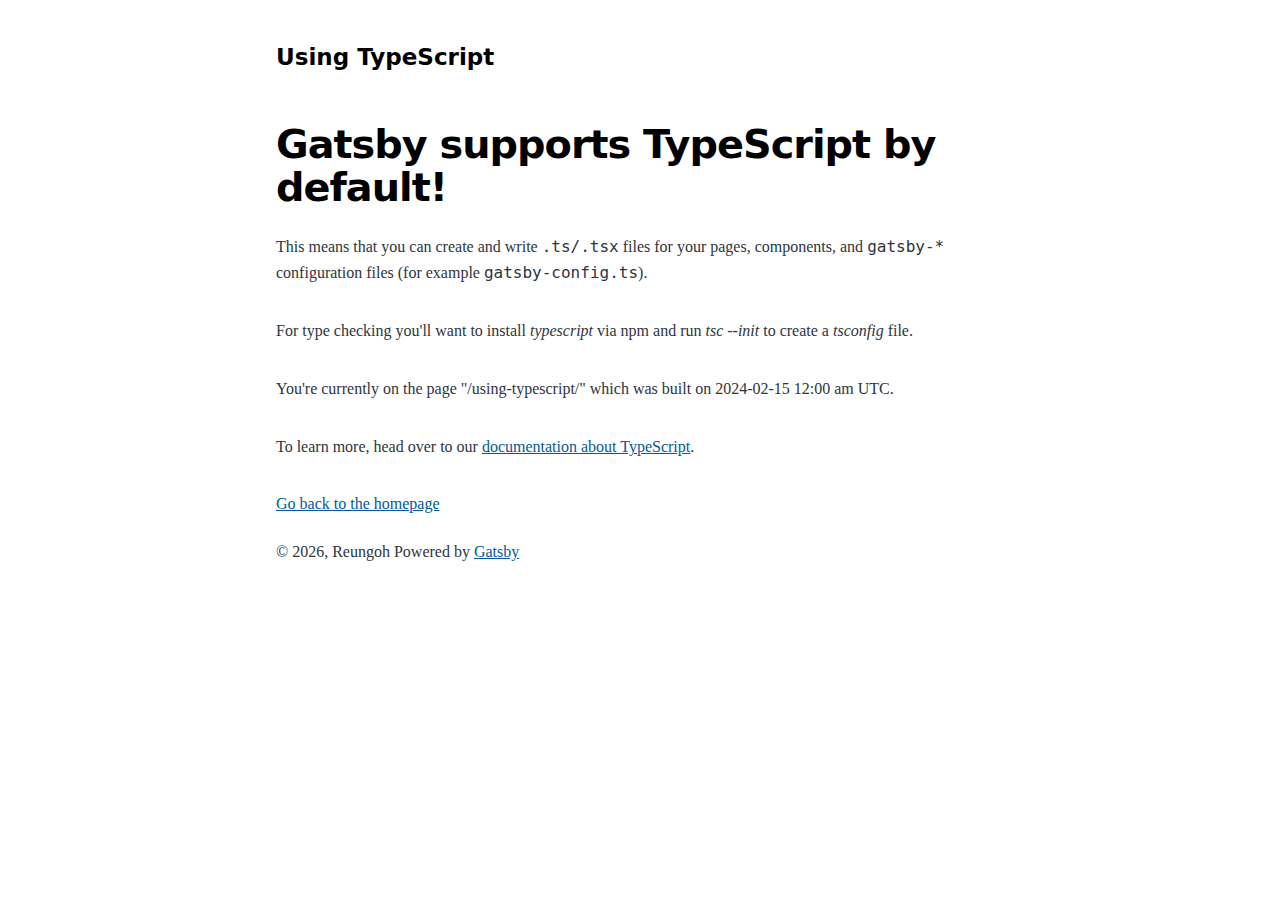
<file: using-typescript/index.html>
<!DOCTYPE html><html lang="en"><head><meta charSet="utf-8"/><meta http-equiv="x-ua-compatible" content="ie=edge"/><meta name="viewport" content="width=device-width, initial-scale=1, shrink-to-fit=no"/><meta name="generator" content="Gatsby 5.12.12"/><meta name="description" data-gatsby-head="true"/><meta property="og:title" content="Using TypeScript" data-gatsby-head="true"/><meta property="og:description" data-gatsby-head="true"/><meta property="og:type" content="website" data-gatsby-head="true"/><meta name="twitter:card" content="summary" data-gatsby-head="true"/><meta name="twitter:creator" content="" data-gatsby-head="true"/><meta name="twitter:title" content="Using TypeScript" data-gatsby-head="true"/><meta name="twitter:description" data-gatsby-head="true"/><style data-href="/styles.7876e9b0bba35959b712.css" data-identity="gatsby-global-css">@font-face{font-display:swap;font-family:Montserrat Variable;font-style:normal;font-weight:100 900;src:url(/static/montserrat-cyrillic-ext-wght-normal-639b3c91831427d83cd3984af014778c.woff2) format("woff2-variations");unicode-range:u+0460-052f,u+1c80-1c88,u+20b4,u+2de0-2dff,u+a640-a69f,u+fe2e-fe2f}@font-face{font-display:swap;font-family:Montserrat Variable;font-style:normal;font-weight:100 900;src:url(/static/montserrat-cyrillic-wght-normal-f41a9bc7688bda1e84508030cb5c18fe.woff2) format("woff2-variations");unicode-range:u+0301,u+0400-045f,u+0490-0491,u+04b0-04b1,u+2116}@font-face{font-display:swap;font-family:Montserrat Variable;font-style:normal;font-weight:100 900;src:url([data-uri]) format("woff2-variations");unicode-range:u+0102-0103,u+0110-0111,u+0128-0129,u+0168-0169,u+01a0-01a1,u+01af-01b0,u+0300-0301,u+0303-0304,u+0308-0309,u+0323,u+0329,u+1ea0-1ef9,u+20ab}@font-face{font-display:swap;font-family:Montserrat Variable;font-style:normal;font-weight:100 900;src:url(/static/montserrat-latin-ext-wght-normal-9f73369162c4382215d4317ba362fe1e.woff2) format("woff2-variations");unicode-range:u+0100-02af,u+0300-0301,u+0303-0304,u+0308-0309,u+0323,u+0329,u+1e??,u+2020,u+20a0-20ab,u+20ad-20cf,u+2113,u+2c60-2c7f,u+a720-a7ff}@font-face{font-display:swap;font-family:Montserrat Variable;font-style:normal;font-weight:100 900;src:url(/static/montserrat-latin-wght-normal-b66f2d18f66f15c3ac56a2f4d68b3be5.woff2) format("woff2-variations");unicode-range:u+00??,u+0131,u+0152-0153,u+02bb-02bc,u+02c6,u+02da,u+02dc,u+0300-0301,u+0303-0304,u+0308-0309,u+0323,u+0329,u+2000-206f,u+2074,u+20ac,u+2122,u+2191,u+2193,u+2212,u+2215,u+feff,u+fffd}@font-face{font-display:swap;font-family:Merriweather;font-style:normal;font-weight:400;src:url(/static/merriweather-cyrillic-ext-400-normal-2a880e22b1b888ab54652a36d43b7f16.woff2) format("woff2"),url(/static/merriweather-cyrillic-ext-400-normal-7d8546944154663cc54693d15bb31721.woff) format("woff");unicode-range:u+0460-052f,u+1c80-1c88,u+20b4,u+2de0-2dff,u+a640-a69f,u+fe2e-fe2f}@font-face{font-display:swap;font-family:Merriweather;font-style:normal;font-weight:400;src:url(/static/merriweather-cyrillic-400-normal-fde0b55efc50742fb57fbebbb11c572f.woff2) format("woff2"),url(/static/merriweather-cyrillic-400-normal-2e7c71643f6e0e4c1e73f28a7a1798e6.woff) format("woff");unicode-range:u+0301,u+0400-045f,u+0490-0491,u+04b0-04b1,u+2116}@font-face{font-display:swap;font-family:Merriweather;font-style:normal;font-weight:400;src:url([data-uri]) format("woff2"),url([data-uri]) format("woff");unicode-range:u+0102-0103,u+0110-0111,u+0128-0129,u+0168-0169,u+01a0-01a1,u+01af-01b0,u+0300-0301,u+0303-0304,u+0308-0309,u+0323,u+0329,u+1ea0-1ef9,u+20ab}@font-face{font-display:swap;font-family:Merriweather;font-style:normal;font-weight:400;src:url(/static/merriweather-latin-ext-400-normal-4657f5ab02d5923d223f96a9155a9bdc.woff2) format("woff2"),url(/static/merriweather-latin-ext-400-normal-7b1ee735b2541bc831bd57bacecc9d41.woff) format("woff");unicode-range:u+0100-02af,u+0300-0301,u+0303-0304,u+0308-0309,u+0323,u+0329,u+1e??,u+2020,u+20a0-20ab,u+20ad-20cf,u+2113,u+2c60-2c7f,u+a720-a7ff}@font-face{font-display:swap;font-family:Merriweather;font-style:normal;font-weight:400;src:url(/static/merriweather-latin-400-normal-e009f21405b4d7e893674b69deb4cf4a.woff2) format("woff2"),url(/static/merriweather-latin-400-normal-2c455928024d0ee049d896a25f9e30e1.woff) format("woff");unicode-range:u+00??,u+0131,u+0152-0153,u+02bb-02bc,u+02c6,u+02da,u+02dc,u+0300-0301,u+0303-0304,u+0308-0309,u+0323,u+0329,u+2000-206f,u+2074,u+20ac,u+2122,u+2191,u+2193,u+2212,u+2215,u+feff,u+fffd}
/*! normalize.css v8.0.1 | MIT License | github.com/necolas/normalize.css */html{-webkit-text-size-adjust:100%;line-height:1.15}body{margin:0}main{display:block}h1{font-size:2em;margin:.67em 0}hr{box-sizing:content-box;height:0;overflow:visible}pre{font-family:monospace,monospace;font-size:1em}a{background-color:transparent}abbr[title]{border-bottom:none;text-decoration:underline;-webkit-text-decoration:underline dotted;text-decoration:underline dotted}b,strong{font-weight:bolder}code,kbd,samp{font-family:monospace,monospace;font-size:1em}small{font-size:80%}sub,sup{font-size:75%;line-height:0;position:relative;vertical-align:baseline}sub{bottom:-.25em}sup{top:-.5em}img{border-style:none}button,input,optgroup,select,textarea{font-family:inherit;font-size:100%;line-height:1.15;margin:0}button,input{overflow:visible}button,select{text-transform:none}[type=button],[type=reset],[type=submit],button{-webkit-appearance:button}[type=button]::-moz-focus-inner,[type=reset]::-moz-focus-inner,[type=submit]::-moz-focus-inner,button::-moz-focus-inner{border-style:none;padding:0}[type=button]:-moz-focusring,[type=reset]:-moz-focusring,[type=submit]:-moz-focusring,button:-moz-focusring{outline:1px dotted ButtonText}fieldset{padding:.35em .75em .625em}legend{box-sizing:border-box;color:inherit;display:table;max-width:100%;padding:0;white-space:normal}progress{vertical-align:baseline}textarea{overflow:auto}[type=checkbox],[type=radio]{box-sizing:border-box;padding:0}[type=number]::-webkit-inner-spin-button,[type=number]::-webkit-outer-spin-button{height:auto}[type=search]{-webkit-appearance:textfield;outline-offset:-2px}[type=search]::-webkit-search-decoration{-webkit-appearance:none}::-webkit-file-upload-button{-webkit-appearance:button;font:inherit}details{display:block}summary{display:list-item}[hidden]{display:none}:root{--maxWidth-none:"none";--maxWidth-xs:20rem;--maxWidth-sm:24rem;--maxWidth-md:28rem;--maxWidth-lg:32rem;--maxWidth-xl:36rem;--maxWidth-2xl:42rem;--maxWidth-3xl:48rem;--maxWidth-4xl:56rem;--maxWidth-full:"100%";--maxWidth-wrapper:768px;--spacing-px:"1px";--spacing-0:0;--spacing-1:0.25rem;--spacing-2:0.5rem;--spacing-3:0.75rem;--spacing-4:1rem;--spacing-5:1.25rem;--spacing-6:1.5rem;--spacing-8:2rem;--spacing-10:2.5rem;--spacing-12:3rem;--spacing-16:4rem;--spacing-20:5rem;--spacing-24:6rem;--spacing-32:8rem;--fontFamily-sans:"MontserratVariable",system-ui,-apple-system,BlinkMacSystemFont,"Segoe UI",Roboto,"Helvetica Neue",Arial,"Noto Sans",sans-serif,"Apple Color Emoji","Segoe UI Emoji","Segoe UI Symbol","Noto Color Emoji";--fontFamily-serif:"Merriweather","Georgia",Cambria,"Times New Roman",Times,serif;--nanum-gothic:"nanum-gothic";--font-body:var(--nanum-gothic);--font-heading:var(--fontFamily-sans);--fontWeight-normal:400;--fontWeight-bold:700;--fontWeight-black:900;--fontSize-root:16px;--lineHeight-none:1;--lineHeight-tight:1.1;--lineHeight-normal:1.5;--lineHeight-relaxed:1.625;--fontSize-0:0.833rem;--fontSize-1:1rem;--fontSize-2:1.2rem;--fontSize-3:1.44rem;--fontSize-4:1.728rem;--fontSize-5:2.074rem;--fontSize-6:2.488rem;--fontSize-7:2.986rem;--color-primary:#005b99;--color-text:#2e353f;--color-text-light:#4f5969;--color-heading:#1a202c;--color-heading-black:#000;--color-accent:#d1dce5;--color-light-gray:#d3d3d3}*,:after,:before{box-sizing:border-box}html{-webkit-font-smoothing:antialiased;-moz-osx-font-smoothing:grayscale;font-size:var(--fontSize-root);line-height:var(--lineHeight-normal)}body{color:var(--color-text);font-family:var(--font-body);font-size:var(--fontSize-1)}footer{padding:var(--spacing-6) var(--spacing-0)}hr{background:var(--color-accent);border:0;height:1px}h1,h2,h3,h4,h5,h6{font-family:var(--font-heading);letter-spacing:-.025em;line-height:var(--lineHeight-tight);margin-bottom:var(--spacing-6);margin-top:var(--spacing-12)}h2,h3,h4,h5,h6{color:var(--color-heading);font-weight:var(--fontWeight-bold)}h1{color:var(--color-heading-black);font-size:var(--fontSize-6);font-weight:var(--fontWeight-black)}h2{font-size:var(--fontSize-5)}h3{font-size:var(--fontSize-4)}h4{font-size:var(--fontSize-3)}h5{font-size:var(--fontSize-2)}h6{font-size:var(--fontSize-1)}h1>a,h2>a,h3>a,h4>a,h5>a,h6>a{color:inherit;text-decoration:none}p{--baseline-multiplier:0.179;--x-height-multiplier:0.35;line-height:var(--lineHeight-relaxed);margin:var(--spacing-0) var(--spacing-0) var(--spacing-8) var(--spacing-0)}ol,p,ul{padding:var(--spacing-0)}ol,ul{list-style-image:none;list-style-position:outside;margin-bottom:var(--spacing-8);margin-left:var(--spacing-0);margin-right:var(--spacing-0)}ol li,ul li{padding-left:var(--spacing-0)}li>p,ol li,ul li{margin-bottom:calc(var(--spacing-8)/2)}li :last-child{margin-bottom:var(--spacing-0)}li>ul{margin-left:var(--spacing-8);margin-top:calc(var(--spacing-8)/2)}blockquote{border-left:var(--spacing-1) solid var(--color-primary);color:var(--color-text-light);font-size:var(--fontSize-2);font-style:italic;margin-bottom:var(--spacing-8);margin-left:calc(var(--spacing-6)*-1);margin-right:var(--spacing-8);padding:var(--spacing-0) var(--spacing-0) var(--spacing-0) var(--spacing-6)}blockquote>:last-child{margin-bottom:var(--spacing-0)}blockquote>ol,blockquote>ul{list-style-position:inside}table{border-collapse:collapse;border-spacing:.25rem;margin-bottom:var(--spacing-8);width:100%}table thead tr th{border-bottom:1px solid var(--color-accent)}a{color:var(--color-primary)}a:focus,a:hover{text-decoration:none}.global-wrapper{margin:var(--spacing-0) auto;max-width:var(--maxWidth-wrapper);padding:var(--spacing-10) var(--spacing-5)}.global-wrapper[data-is-root-path=true] .bio{margin-bottom:var(--spacing-20)}.global-header{margin-bottom:var(--spacing-6)}.main-heading{font-size:var(--fontSize-3);margin:0}.post-list-item{border:1px solid rgba(0,0,0,.12);border-radius:6px;box-sizing:border-box;display:flex;flex-wrap:wrap;margin-bottom:var(--spacing-8);margin-top:var(--spacing-4);padding:20px;width:100%}.post-list-item .content{flex-basis:0;flex-grow:7;max-width:100%}.post-list-item .thumbnail{flex-basis:auto;flex-grow:1;max-width:none}.post-list-item:hover{transform:scale(1.005);transition:transform .2s ease-in-out}.post-list-item p{margin-bottom:var(--spacing-0)}.post-list-item h2{color:var(--color-heading-black);font-size:var(--fontSize-2);margin-top:var(--spacing-0)}.post-list-item h2,.post-list-item header{margin-bottom:var(--spacing-2)}.header-link-home{color:var(--color-heading-black);font-family:var(--font-heading);font-size:var(--fontSize-3);font-weight:var(--fontWeight-bold);text-decoration:none}.bio{border-bottom:1px solid var(--color-light-gray);display:flex;margin-bottom:var(--spacing-15);padding-bottom:var(--spacing-4)}.bio p,.bio-avatar{margin-bottom:var(--spacing-0)}.bio-avatar{border-radius:100%;margin-right:var(--spacing-4);min-width:50px}.blog-post header h1{margin:var(--spacing-0) var(--spacing-0) var(--spacing-4) var(--spacing-0)}.blog-post header p{font-family:var(--font-heading);font-size:var(--fontSize-2)}.blog-post-nav ul{margin:var(--spacing-0)}.gatsby-highlight{margin-bottom:var(--spacing-8)}@media (max-width:42rem){blockquote{margin-left:var(--spacing-0);padding:var(--spacing-0) var(--spacing-0) var(--spacing-0) var(--spacing-4)}ol,ul{list-style-position:inside}}@media (max-width:768px){.thumbnail{display:none}}code[class*=language-],pre[class*=language-]{word-wrap:normal;background:none;color:#000;font-family:Consolas,Monaco,Andale Mono,Ubuntu Mono,monospace;font-size:1em;-webkit-hyphens:none;hyphens:none;line-height:1.5;tab-size:4;text-align:left;text-shadow:0 1px #fff;white-space:pre;word-break:normal;word-spacing:normal}code[class*=language-] ::selection,code[class*=language-]::selection,pre[class*=language-] ::selection,pre[class*=language-]::selection{background:#b3d4fc;text-shadow:none}@media print{code[class*=language-],pre[class*=language-]{text-shadow:none}}pre[class*=language-]{margin:.5em 0;overflow:auto;padding:1em}:not(pre)>code[class*=language-],pre[class*=language-]{background:#f5f2f0}:not(pre)>code[class*=language-]{border-radius:.3em;padding:.1em;white-space:normal}.token.cdata,.token.comment,.token.doctype,.token.prolog{color:#708090}.token.punctuation{color:#999}.token.namespace{opacity:.7}.token.boolean,.token.constant,.token.deleted,.token.number,.token.property,.token.symbol,.token.tag{color:#905}.token.attr-name,.token.builtin,.token.char,.token.inserted,.token.selector,.token.string{color:#690}.language-css .token.string,.style .token.string,.token.entity,.token.operator,.token.url{background:hsla(0,0%,100%,.5);color:#9a6e3a}.token.atrule,.token.attr-value,.token.keyword{color:#07a}.token.class-name,.token.function{color:#dd4a68}.token.important,.token.regex,.token.variable{color:#e90}.token.bold,.token.important{font-weight:700}.token.italic{font-style:italic}.token.entity{cursor:help}@font-face{font-display:swap;font-family:Nanum Gothic;font-style:normal;font-weight:400;src:url(/static/nanum-gothic-0-400-normal-2b89c86f072181acf23c88a35859398a.woff2) format("woff2"),url(/static/nanum-gothic-0-400-normal-af261533e0a0cf22a61fec1355fe2d47.woff) format("woff");unicode-range:u+f9ca-fa0b,u+ff03-ff05,u+ff07,u+ff0a-ff0b,u+ff0d-ff19,u+ff1b,u+ff1d,u+ff20-ff5b,u+ff5d,u+ffe0-ffe3,u+ffe5-ffe6}@font-face{font-display:swap;font-family:Nanum Gothic;font-style:normal;font-weight:400;src:url(/static/nanum-gothic-1-400-normal-5102243886f7bcc86f58a353df2a5707.woff2) format("woff2"),url(/static/nanum-gothic-1-400-normal-401432cfe17b1f3221db914e9b415cb5.woff) format("woff");unicode-range:u+f92f-f980,u+f982-f9c9}@font-face{font-display:swap;font-family:Nanum Gothic;font-style:normal;font-weight:400;src:url(/static/nanum-gothic-2-400-normal-d15975d45256c17c1ceecb5e1ec32a9f.woff2) format("woff2"),url(/static/nanum-gothic-2-400-normal-acab9868b5f520385d8f8c263a127930.woff) format("woff");unicode-range:u+d723-d728,u+d72a-d733,u+d735-d748,u+d74a-d74f,u+d752-d753,u+d755-d757,u+d75a-d75f,u+d762-d764,u+d766-d768,u+d76a-d76b,u+d76d-d76f,u+d771-d787,u+d789-d78b,u+d78d-d78f,u+d791-d797,u+d79a,u+d79c,u+d79e-d7a3,u+f900-f909,u+f90b-f92e}@font-face{font-display:swap;font-family:Nanum Gothic;font-style:normal;font-weight:400;src:url(/static/nanum-gothic-3-400-normal-63353c07ac565248d262797b32c4f296.woff2) format("woff2"),url(/static/nanum-gothic-3-400-normal-92b7f8584f14b48a0768e79395772273.woff) format("woff");unicode-range:u+d679-d68b,u+d68e-d69e,u+d6a0,u+d6a2-d6a7,u+d6a9-d6c3,u+d6c6-d6c7,u+d6c9-d6cb,u+d6cd-d6d3,u+d6d5-d6d6,u+d6d8-d6e3,u+d6e5-d6e7,u+d6e9-d6fb,u+d6fd-d717,u+d719-d71f,u+d721-d722}@font-face{font-display:swap;font-family:Nanum Gothic;font-style:normal;font-weight:400;src:url(/static/nanum-gothic-4-400-normal-1b11dd29aa82dba6c408503c236b10d1.woff2) format("woff2"),url(/static/nanum-gothic-4-400-normal-3d406fb122aa31533cd3e3756f40383b.woff) format("woff");unicode-range:u+d5bc-d5c7,u+d5ca-d5cb,u+d5cd-d5cf,u+d5d1-d5d7,u+d5d9-d5da,u+d5dc,u+d5de-d5e3,u+d5e6-d5e7,u+d5e9-d5eb,u+d5ed-d5f6,u+d5f8,u+d5fa-d5ff,u+d602-d603,u+d605-d607,u+d609-d60f,u+d612-d613,u+d616-d61b,u+d61d-d637,u+d63a-d63b,u+d63d-d63f,u+d641-d647,u+d64a-d64c,u+d64e-d653,u+d656-d657,u+d659-d65b,u+d65d-d666,u+d668,u+d66a-d678}@font-face{font-display:swap;font-family:Nanum Gothic;font-style:normal;font-weight:400;src:url(/static/nanum-gothic-5-400-normal-d6964ee2e7ae533a0611361012a06006.woff2) format("woff2"),url(/static/nanum-gothic-5-400-normal-7cf4086c9a9dd97d81fc0581326c3aee.woff) format("woff");unicode-range:u+d507,u+d509-d50b,u+d50d-d513,u+d515-d53b,u+d53e-d53f,u+d541-d543,u+d545-d54c,u+d54e,u+d550,u+d552-d557,u+d55a-d55b,u+d55d-d55f,u+d561-d564,u+d566-d567,u+d56a,u+d56c,u+d56e-d573,u+d576-d577,u+d579-d583,u+d585-d586,u+d58a-d5a4,u+d5a6-d5bb}@font-face{font-display:swap;font-family:Nanum Gothic;font-style:normal;font-weight:400;src:url(/static/nanum-gothic-6-400-normal-5f0ef73b60799bda1c83b016c8f6a921.woff2) format("woff2"),url(/static/nanum-gothic-6-400-normal-e2d45f2ddf29276f1e1db4b2e158a7be.woff) format("woff");unicode-range:u+d464-d477,u+d47a-d47b,u+d47d-d47f,u+d481-d487,u+d489-d48a,u+d48c,u+d48e-d4e7,u+d4e9-d503,u+d505-d506}@font-face{font-display:swap;font-family:Nanum Gothic;font-style:normal;font-weight:400;src:url(/static/nanum-gothic-7-400-normal-93a2e3911fba125156a16c9d40616909.woff2) format("woff2"),url(/static/nanum-gothic-7-400-normal-1655cfee6c0fdbd22e3651f675dcf9ee.woff) format("woff");unicode-range:u+d3bf-d3c7,u+d3ca-d3cf,u+d3d1-d3eb,u+d3ee-d3ef,u+d3f1-d3f3,u+d3f5-d3fb,u+d3fd-d400,u+d402-d45b,u+d45d-d463}@font-face{font-display:swap;font-family:Nanum Gothic;font-style:normal;font-weight:400;src:url(/static/nanum-gothic-8-400-normal-b3f7d30bf99ca4afa19bd347fe43f911.woff2) format("woff2"),url(/static/nanum-gothic-8-400-normal-690eb72f379aedeb19f5723fc7da9b61.woff) format("woff");unicode-range:u+d2ff,u+d302-d304,u+d306-d30b,u+d30f,u+d311-d313,u+d315-d31b,u+d31e,u+d322-d324,u+d326-d327,u+d32a-d32b,u+d32d-d32f,u+d331-d337,u+d339-d33c,u+d33e-d37b,u+d37e-d37f,u+d381-d383,u+d385-d38b,u+d38e-d390,u+d392-d397,u+d39a-d39b,u+d39d-d39f,u+d3a1-d3a7,u+d3a9-d3aa,u+d3ac,u+d3ae-d3b3,u+d3b5-d3b7,u+d3b9-d3bb,u+d3bd-d3be}@font-face{font-display:swap;font-family:Nanum Gothic;font-style:normal;font-weight:400;src:url(/static/nanum-gothic-9-400-normal-befaa8289d3df2697a3868b34278dcc9.woff2) format("woff2"),url(/static/nanum-gothic-9-400-normal-1abac23bf70dc41fe4d520d0f0e5e857.woff) format("woff");unicode-range:u+d257-d27f,u+d281-d29b,u+d29d-d29f,u+d2a1-d2ab,u+d2ad-d2b7,u+d2ba-d2bb,u+d2bd-d2bf,u+d2c1-d2c7,u+d2c9-d2ef,u+d2f2-d2f3,u+d2f5-d2f7,u+d2f9-d2fe}@font-face{font-display:swap;font-family:Nanum Gothic;font-style:normal;font-weight:400;src:url(/static/nanum-gothic-10-400-normal-5ffb5352b44639784ef4f956d1e5ffae.woff2) format("woff2"),url(/static/nanum-gothic-10-400-normal-5bec6bde81997b5cf51553ad9b815d0b.woff) format("woff");unicode-range:u+d1b4,u+d1b6-d1f3,u+d1f5-d22b,u+d22e-d22f,u+d231-d233,u+d235-d23b,u+d23d-d240,u+d242-d256}@font-face{font-display:swap;font-family:Nanum Gothic;font-style:normal;font-weight:400;src:url(/static/nanum-gothic-11-400-normal-1da756d011d65f9e77607e12286beafe.woff2) format("woff2"),url(/static/nanum-gothic-11-400-normal-eaa0ea1adc1ebb075116dbb3df2829a7.woff) format("woff");unicode-range:u+d105-d12f,u+d132-d133,u+d135-d137,u+d139-d13f,u+d141-d142,u+d144,u+d146-d14b,u+d14e-d14f,u+d151-d153,u+d155-d15b,u+d15e-d187,u+d189-d19f,u+d1a2-d1a3,u+d1a5-d1a7,u+d1a9-d1af,u+d1b2-d1b3}@font-face{font-display:swap;font-family:Nanum Gothic;font-style:normal;font-weight:400;src:url(/static/nanum-gothic-12-400-normal-aeb04d2c5af922ad1cbb4d64c2f31296.woff2) format("woff2"),url(/static/nanum-gothic-12-400-normal-8fe73706a7462b2605a93a6b43048724.woff) format("woff");unicode-range:u+d04b-d04f,u+d051-d057,u+d059-d06b,u+d06d-d06f,u+d071-d073,u+d075-d07b,u+d07e-d0a3,u+d0a6-d0a7,u+d0a9-d0ab,u+d0ad-d0b3,u+d0b6,u+d0b8,u+d0ba-d0bf,u+d0c2-d0c3,u+d0c5-d0c7,u+d0c9-d0cf,u+d0d2,u+d0d6-d0db,u+d0de-d0df,u+d0e1-d0e3,u+d0e5-d0eb,u+d0ee-d0f0,u+d0f2-d104}@font-face{font-display:swap;font-family:Nanum Gothic;font-style:normal;font-weight:400;src:url(/static/nanum-gothic-13-400-normal-a9fb58bc7efaf2084ccbcbde81c0b93f.woff2) format("woff2"),url(/static/nanum-gothic-13-400-normal-a057247be3967c0e54d2ea1538f65f19.woff) format("woff");unicode-range:u+cfa2-cfc3,u+cfc5-cfdf,u+cfe2-cfe3,u+cfe5-cfe7,u+cfe9-cff4,u+cff6-cffb,u+cffd-cfff,u+d001-d003,u+d005-d017,u+d019-d033,u+d036-d037,u+d039-d03b,u+d03d-d04a}@font-face{font-display:swap;font-family:Nanum Gothic;font-style:normal;font-weight:400;src:url(/static/nanum-gothic-14-400-normal-edff162c0b26a25619bcb03f51f42720.woff2) format("woff2"),url(/static/nanum-gothic-14-400-normal-1f706e340a88fab6571133b634dba44b.woff) format("woff");unicode-range:u+cef0-cef3,u+cef6,u+cef9-ceff,u+cf01-cf03,u+cf05-cf07,u+cf09-cf0f,u+cf11-cf12,u+cf14-cf1b,u+cf1d-cf1f,u+cf21-cf2f,u+cf31-cf53,u+cf56-cf57,u+cf59-cf5b,u+cf5d-cf63,u+cf66,u+cf68,u+cf6a-cf6f,u+cf71-cf84,u+cf86-cf8b,u+cf8d-cfa1}@font-face{font-display:swap;font-family:Nanum Gothic;font-style:normal;font-weight:400;src:url(/static/nanum-gothic-15-400-normal-de07c845c6cfe5d0a50ac5e23b3b447f.woff2) format("woff2"),url(/static/nanum-gothic-15-400-normal-6b8be530a72fea7585379021d77eacc7.woff) format("woff");unicode-range:u+ce3c-ce57,u+ce5a-ce5b,u+ce5d-ce5f,u+ce61-ce67,u+ce6a,u+ce6c,u+ce6e-ce73,u+ce76-ce77,u+ce79-ce7b,u+ce7d-ce83,u+ce85-ce88,u+ce8a-ce8f,u+ce91-ce93,u+ce95-ce97,u+ce99-ce9f,u+cea2,u+cea4-ceab,u+cead-cee3,u+cee6-cee7,u+cee9-ceeb,u+ceed-ceef}@font-face{font-display:swap;font-family:Nanum Gothic;font-style:normal;font-weight:400;src:url(/static/nanum-gothic-16-400-normal-96e81a087d4b2e545a1c9e1063c84426.woff2) format("woff2"),url(/static/nanum-gothic-16-400-normal-23a7211dce1cc7811e180dcac71982b2.woff) format("woff");unicode-range:u+cd92-cd93,u+cd96-cd97,u+cd99-cd9b,u+cd9d-cda3,u+cda6-cda8,u+cdaa-cdaf,u+cdb1-cdc3,u+cdc5-cdcb,u+cdcd-cde7,u+cde9-ce03,u+ce05-ce1f,u+ce22-ce34,u+ce36-ce3b}@font-face{font-display:swap;font-family:Nanum Gothic;font-style:normal;font-weight:400;src:url(/static/nanum-gothic-17-400-normal-b91dd371594f83cd1470cd60f0e8246b.woff2) format("woff2"),url(/static/nanum-gothic-17-400-normal-176304bc7db0ae68c05f763f58c6a111.woff) format("woff");unicode-range:u+ccef-cd07,u+cd0a-cd0b,u+cd0d-cd1a,u+cd1c,u+cd1e-cd2b,u+cd2d-cd5b,u+cd5d-cd77,u+cd79-cd91}@font-face{font-display:swap;font-family:Nanum Gothic;font-style:normal;font-weight:400;src:url(/static/nanum-gothic-18-400-normal-e00570c672662e22e2bfe37f225a6e83.woff2) format("woff2"),url(/static/nanum-gothic-18-400-normal-e92a31f4dafbea6648108ea9c8e39da8.woff) format("woff");unicode-range:u+cc3f-cc43,u+cc46-cc47,u+cc49-cc4b,u+cc4d-cc53,u+cc55-cc58,u+cc5a-cc5f,u+cc61-cc97,u+cc9a-cc9b,u+cc9d-cc9f,u+cca1-cca7,u+ccaa,u+ccac,u+ccae-ccb3,u+ccb6-ccb7,u+ccb9-ccbb,u+ccbd-cccf,u+ccd1-cce3,u+cce5-ccee}@font-face{font-display:swap;font-family:Nanum Gothic;font-style:normal;font-weight:400;src:url(/static/nanum-gothic-19-400-normal-d5a917408c7b91a01f42f45eb42925b6.woff2) format("woff2"),url(/static/nanum-gothic-19-400-normal-41c67a7ac28b4d6573bb55461d5254a4.woff) format("woff");unicode-range:u+cb91-cbd3,u+cbd5-cbe3,u+cbe5-cc0b,u+cc0e-cc0f,u+cc11-cc13,u+cc15-cc1b,u+cc1d-cc20,u+cc23-cc27,u+cc2a-cc2b,u+cc2d,u+cc2f,u+cc31-cc37,u+cc3a,u+cc3c}@font-face{font-display:swap;font-family:Nanum Gothic;font-style:normal;font-weight:400;src:url(/static/nanum-gothic-20-400-normal-fab31784bf5dd9fada25a1c7911abfbe.woff2) format("woff2"),url(/static/nanum-gothic-20-400-normal-df7cb93208cd327f0424eaca28919311.woff) format("woff");unicode-range:u+caf4-cb47,u+cb4a-cb90}@font-face{font-display:swap;font-family:Nanum Gothic;font-style:normal;font-weight:400;src:url(/static/nanum-gothic-21-400-normal-b327bf410c7fb2f347d1eacbab4ef2fc.woff2) format("woff2"),url(/static/nanum-gothic-21-400-normal-2fa1a2dfb6058e4b578a3d96be8c004b.woff) format("woff");unicode-range:u+ca4a-ca4b,u+ca4e-ca4f,u+ca51-ca53,u+ca55-ca5b,u+ca5d-ca60,u+ca62-ca83,u+ca85-cabb,u+cabe-cabf,u+cac1-cac3,u+cac5-cacb,u+cacd-cad0,u+cad2,u+cad4-cad8,u+cada-caf3}@font-face{font-display:swap;font-family:Nanum Gothic;font-style:normal;font-weight:400;src:url(/static/nanum-gothic-22-400-normal-55984f4c1c0af12c7ff788160494b332.woff2) format("woff2"),url(/static/nanum-gothic-22-400-normal-bbc00b431defac49ca258d7ed5d15741.woff) format("woff");unicode-range:u+c996-c997,u+c99a-c99c,u+c99e-c9bf,u+c9c2-c9c3,u+c9c5-c9c7,u+c9c9-c9cf,u+c9d2,u+c9d4,u+c9d7-c9d8,u+c9db,u+c9de-c9df,u+c9e1-c9e3,u+c9e5-c9e6,u+c9e8-c9eb,u+c9ee-c9f0,u+c9f2-c9f7,u+c9f9-ca0b,u+ca0d-ca28,u+ca2a-ca49}@font-face{font-display:swap;font-family:Nanum Gothic;font-style:normal;font-weight:400;src:url(/static/nanum-gothic-23-400-normal-d0fa74f693fb61d81187f2d9d5b4ad35.woff2) format("woff2"),url(/static/nanum-gothic-23-400-normal-f97c0bb05f45cb9c167d2bfa5a014383.woff) format("woff");unicode-range:u+c8e9-c8f4,u+c8f6-c8fb,u+c8fe-c8ff,u+c901-c903,u+c905-c90b,u+c90e-c910,u+c912-c917,u+c919-c92b,u+c92d-c94f,u+c951-c953,u+c955-c96b,u+c96d-c973,u+c975-c987,u+c98a-c98b,u+c98d-c98f,u+c991-c995}@font-face{font-display:swap;font-family:Nanum Gothic;font-style:normal;font-weight:400;src:url(/static/nanum-gothic-24-400-normal-73ce97e401f92c903acab3ad32c0ad02.woff2) format("woff2"),url(/static/nanum-gothic-24-400-normal-d5444e9a0675b2a4eb8939e2108acd74.woff) format("woff");unicode-range:u+c841-c84b,u+c84d-c86f,u+c872-c873,u+c875-c877,u+c879-c87f,u+c882-c884,u+c887-c88a,u+c88d-c8c3,u+c8c5-c8df,u+c8e1-c8e8}@font-face{font-display:swap;font-family:Nanum Gothic;font-style:normal;font-weight:400;src:url(/static/nanum-gothic-25-400-normal-462962722b7afab89db172c12e044dc2.woff2) format("woff2"),url(/static/nanum-gothic-25-400-normal-b0909f1d1437dc1b9f1409719c81a6db.woff) format("woff");unicode-range:u+c779-c77b,u+c77e-c782,u+c786,u+c78b,u+c78d,u+c78f,u+c792-c793,u+c795,u+c797,u+c799-c79f,u+c7a2,u+c7a7-c7ab,u+c7ae-c7bb,u+c7bd-c7c0,u+c7c2-c7c7,u+c7c9-c7dc,u+c7de-c7ff,u+c802-c803,u+c805-c807,u+c809,u+c80b-c80f,u+c812,u+c814,u+c817-c81b,u+c81e-c81f,u+c821-c823,u+c825-c82e,u+c830-c837,u+c839-c83b,u+c83d-c840}@font-face{font-display:swap;font-family:Nanum Gothic;font-style:normal;font-weight:400;src:url(/static/nanum-gothic-26-400-normal-469974767401e8a7bb242526f1b0a188.woff2) format("woff2"),url(/static/nanum-gothic-26-400-normal-3d8c224d85509072f6d43454c1b72200.woff) format("woff");unicode-range:u+c6bb-c6bf,u+c6c2,u+c6c4,u+c6c6-c6cb,u+c6ce-c6cf,u+c6d1-c6d3,u+c6d5-c6db,u+c6dd-c6df,u+c6e1-c6e7,u+c6e9-c6eb,u+c6ed-c6ef,u+c6f1-c6f8,u+c6fa-c703,u+c705-c707,u+c709-c70b,u+c70d-c716,u+c718,u+c71a-c71f,u+c722-c723,u+c725-c727,u+c729-c734,u+c736-c73b,u+c73e-c73f,u+c741-c743,u+c745-c74b,u+c74e-c750,u+c752-c757,u+c759-c773,u+c776-c777}@font-face{font-display:swap;font-family:Nanum Gothic;font-style:normal;font-weight:400;src:url(/static/nanum-gothic-27-400-normal-66abb46b35e4916b3e95f53f5b976669.woff2) format("woff2"),url(/static/nanum-gothic-27-400-normal-a35772661a4359e5140ecd965183f31f.woff) format("woff");unicode-range:u+c5f5-c5fb,u+c5fe,u+c602-c605,u+c607,u+c609-c60f,u+c611-c61a,u+c61c-c623,u+c626-c627,u+c629-c62b,u+c62d,u+c62f-c632,u+c636,u+c638,u+c63a-c63f,u+c642-c643,u+c645-c647,u+c649-c652,u+c656-c65b,u+c65d-c65f,u+c661-c663,u+c665-c677,u+c679-c67b,u+c67d-c693,u+c696-c697,u+c699-c69b,u+c69d-c6a3,u+c6a6,u+c6a8,u+c6aa-c6af,u+c6b2-c6b3,u+c6b5-c6b7,u+c6b9-c6ba}@font-face{font-display:swap;font-family:Nanum Gothic;font-style:normal;font-weight:400;src:url(/static/nanum-gothic-28-400-normal-47f800e5c4c10c60c7386f7c623567b0.woff2) format("woff2"),url(/static/nanum-gothic-28-400-normal-f3a26991d7994352b1c8f4229167c434.woff) format("woff");unicode-range:u+c517-c527,u+c52a-c52b,u+c52d-c52f,u+c531-c538,u+c53a,u+c53c,u+c53e-c543,u+c546-c547,u+c54b,u+c54d-c552,u+c556,u+c55a-c55b,u+c55d,u+c55f,u+c562-c563,u+c565-c567,u+c569-c56f,u+c572,u+c574,u+c576-c57b,u+c57e-c57f,u+c581-c583,u+c585-c586,u+c588-c58b,u+c58e,u+c590,u+c592-c596,u+c599-c5b3,u+c5b6-c5b7,u+c5ba,u+c5be-c5c3,u+c5ca-c5cb,u+c5cd,u+c5cf,u+c5d2-c5d3,u+c5d5-c5d7,u+c5d9-c5df,u+c5e1-c5e2,u+c5e4,u+c5e6-c5eb,u+c5ef,u+c5f1-c5f3}@font-face{font-display:swap;font-family:Nanum Gothic;font-style:normal;font-weight:400;src:url(/static/nanum-gothic-29-400-normal-cad50c047c43d263f4c792f882637818.woff2) format("woff2"),url(/static/nanum-gothic-29-400-normal-458e4904e811e14c90131ed743fe85f8.woff) format("woff");unicode-range:u+c475-c4ef,u+c4f2-c4f3,u+c4f5-c4f7,u+c4f9-c4ff,u+c502-c50b,u+c50d-c516}@font-face{font-display:swap;font-family:Nanum Gothic;font-style:normal;font-weight:400;src:url(/static/nanum-gothic-30-400-normal-901a106e0efab9ed3ea2fd7416e592bf.woff2) format("woff2"),url(/static/nanum-gothic-30-400-normal-47e4740ac05181c537468cca02fe8c54.woff) format("woff");unicode-range:u+c3d0-c3d7,u+c3da-c3db,u+c3dd-c3de,u+c3e1-c3ec,u+c3ee-c3f3,u+c3f5-c42b,u+c42d-c463,u+c466-c474}@font-face{font-display:swap;font-family:Nanum Gothic;font-style:normal;font-weight:400;src:url(/static/nanum-gothic-31-400-normal-d383999bfc06f8cd927fcea5a49bfc36.woff2) format("woff2"),url(/static/nanum-gothic-31-400-normal-9ea981151509499d973f6794d8033800.woff) format("woff");unicode-range:u+c32b-c367,u+c36a-c36b,u+c36d-c36f,u+c371-c377,u+c37a-c37b,u+c37e-c383,u+c385-c387,u+c389-c3cf}@font-face{font-display:swap;font-family:Nanum Gothic;font-style:normal;font-weight:400;src:url(/static/nanum-gothic-32-400-normal-2da67db7e9916314dba2486ce83c3d6a.woff2) format("woff2"),url(/static/nanum-gothic-32-400-normal-e77713656452c4b3a92071f9d5d7a8d7.woff) format("woff");unicode-range:u+c26a-c26b,u+c26d-c26f,u+c271-c273,u+c275-c27b,u+c27e-c287,u+c289-c28f,u+c291-c297,u+c299-c29a,u+c29c-c2a3,u+c2a5-c2a7,u+c2a9-c2ab,u+c2ad-c2b3,u+c2b6,u+c2b8,u+c2ba-c2bb,u+c2bd-c2db,u+c2de-c2df,u+c2e1-c2e2,u+c2e5-c2ea,u+c2ee,u+c2f0,u+c2f2-c2f5,u+c2f7,u+c2fa-c2fb,u+c2fd-c2ff,u+c301-c307,u+c309-c30c,u+c30e-c312,u+c315-c323,u+c325-c328,u+c32a}@font-face{font-display:swap;font-family:Nanum Gothic;font-style:normal;font-weight:400;src:url(/static/nanum-gothic-33-400-normal-1d1cb1154ea29d467ad570362c4d1eaf.woff2) format("woff2"),url(/static/nanum-gothic-33-400-normal-15f1fa32e146f9f05cd32e4caba2e5fe.woff) format("woff");unicode-range:u+c1bc-c1c3,u+c1c5-c1df,u+c1e1-c1fb,u+c1fd-c203,u+c205-c20c,u+c20e,u+c210-c217,u+c21a-c21b,u+c21d-c21e,u+c221-c227,u+c229-c22a,u+c22c,u+c22e,u+c230,u+c233-c24f,u+c251-c257,u+c259-c269}@font-face{font-display:swap;font-family:Nanum Gothic;font-style:normal;font-weight:400;src:url(/static/nanum-gothic-34-400-normal-24153c2f59593c8b0256f7c9e4073d01.woff2) format("woff2"),url(/static/nanum-gothic-34-400-normal-225b63834beb3d7db246cc5cbdc88963.woff) format("woff");unicode-range:u+c101-c11b,u+c11f,u+c121-c123,u+c125-c12b,u+c12e,u+c132-c137,u+c13a-c13b,u+c13d-c13f,u+c141-c147,u+c14a,u+c14c-c153,u+c155-c157,u+c159-c15b,u+c15d-c166,u+c169-c16f,u+c171-c177,u+c179-c18b,u+c18e-c18f,u+c191-c193,u+c195-c19b,u+c19d-c19e,u+c1a0,u+c1a2-c1a4,u+c1a6-c1bb}@font-face{font-display:swap;font-family:Nanum Gothic;font-style:normal;font-weight:400;src:url(/static/nanum-gothic-35-400-normal-8c1e99f757d5bea591fcb1cd08532715.woff2) format("woff2"),url(/static/nanum-gothic-35-400-normal-4ebc4a71c11e29261b4e90e23e3966b3.woff) format("woff");unicode-range:u+c049-c057,u+c059-c05b,u+c05d-c05f,u+c061-c067,u+c069-c08f,u+c091-c0ab,u+c0ae-c0af,u+c0b1-c0b3,u+c0b5,u+c0b7-c0bb,u+c0be,u+c0c2-c0c7,u+c0ca-c0cb,u+c0cd-c0cf,u+c0d1-c0d7,u+c0d9-c0da,u+c0dc,u+c0de-c0e3,u+c0e5-c0eb,u+c0ed-c0f3,u+c0f6,u+c0f8,u+c0fa-c0ff}@font-face{font-display:swap;font-family:Nanum Gothic;font-style:normal;font-weight:400;src:url(/static/nanum-gothic-36-400-normal-59511a8535a7703207b6369622da74d6.woff2) format("woff2"),url(/static/nanum-gothic-36-400-normal-68ae45c82e4b20f73ed8b29f68566fff.woff) format("woff");unicode-range:u+bfa7-bfaf,u+bfb1-bfc4,u+bfc6-bfcb,u+bfce-bfcf,u+bfd1-bfd3,u+bfd5-bfdb,u+bfdd-c048}@font-face{font-display:swap;font-family:Nanum Gothic;font-style:normal;font-weight:400;src:url(/static/nanum-gothic-37-400-normal-28cf3670e28c7cd3eed434d42cdc292d.woff2) format("woff2"),url(/static/nanum-gothic-37-400-normal-6337de8d5292e81124c8cb35fb197357.woff) format("woff");unicode-range:u+bf07,u+bf09-bf3f,u+bf41-bf4f,u+bf52-bf54,u+bf56-bfa6}@font-face{font-display:swap;font-family:Nanum Gothic;font-style:normal;font-weight:400;src:url(/static/nanum-gothic-38-400-normal-036c8ba055d73bc7ebeef52cc1264574.woff2) format("woff2"),url(/static/nanum-gothic-38-400-normal-e05064ef2667b81c975475f9d9cc73ee.woff) format("woff");unicode-range:u+be56,u+be58,u+be5c-be5f,u+be62-be63,u+be65-be67,u+be69-be74,u+be76-be7b,u+be7e-be7f,u+be81-be8e,u+be90,u+be92-bea7,u+bea9-becf,u+bed2-bed3,u+bed5-bed6,u+bed9-bee3,u+bee6-bf06}@font-face{font-display:swap;font-family:Nanum Gothic;font-style:normal;font-weight:400;src:url(/static/nanum-gothic-39-400-normal-09a27a527880af43811826b12beadd8f.woff2) format("woff2"),url(/static/nanum-gothic-39-400-normal-19a0ac174ba062901d79358c0152a2b6.woff) format("woff");unicode-range:u+bdb0-bdd3,u+bdd5-bdef,u+bdf1-be0b,u+be0d-be0f,u+be11-be13,u+be15-be43,u+be46-be47,u+be49-be4b,u+be4d-be53}@font-face{font-display:swap;font-family:Nanum Gothic;font-style:normal;font-weight:400;src:url(/static/nanum-gothic-40-400-normal-6a64b0e903877a9d3acaba1ed947b6c3.woff2) format("woff2"),url(/static/nanum-gothic-40-400-normal-12bbdb8c43d04d5aaaf264756459c99f.woff) format("woff");unicode-range:u+bd03,u+bd06,u+bd08,u+bd0a-bd0f,u+bd11-bd22,u+bd25-bd47,u+bd49-bd58,u+bd5a-bd7f,u+bd82-bd83,u+bd85-bd87,u+bd8a-bd8f,u+bd91-bd92,u+bd94,u+bd96-bd98,u+bd9a-bdaf}@font-face{font-display:swap;font-family:Nanum Gothic;font-style:normal;font-weight:400;src:url(/static/nanum-gothic-41-400-normal-79d7e49465740be2794fe34e2e62584e.woff2) format("woff2"),url(/static/nanum-gothic-41-400-normal-f1d5588f584eea282dfe005bb1113f0f.woff) format("woff");unicode-range:u+bc4e-bc83,u+bc86-bc87,u+bc89-bc8b,u+bc8d-bc93,u+bc96,u+bc98,u+bc9b-bc9f,u+bca2-bca3,u+bca5-bca7,u+bca9-bcb2,u+bcb4-bcbb,u+bcbe-bcbf,u+bcc1-bcc3,u+bcc5-bccc,u+bcce-bcd0,u+bcd2-bcd4,u+bcd6-bcf3,u+bcf7,u+bcf9-bcfb,u+bcfd-bd02}@font-face{font-display:swap;font-family:Nanum Gothic;font-style:normal;font-weight:400;src:url(/static/nanum-gothic-42-400-normal-5876333987fda32395ec24de419e1768.woff2) format("woff2"),url(/static/nanum-gothic-42-400-normal-a147f818aabd08d50e1f49c6d974dffe.woff) format("woff");unicode-range:u+bb90-bba3,u+bba5-bbab,u+bbad-bbbf,u+bbc1-bbf7,u+bbfa-bbfb,u+bbfd-bbfe,u+bc01-bc07,u+bc09-bc0a,u+bc0e,u+bc10,u+bc12-bc13,u+bc17,u+bc19-bc1a,u+bc1e,u+bc20-bc23,u+bc26,u+bc28,u+bc2a-bc2c,u+bc2e-bc2f,u+bc32-bc33,u+bc35-bc37,u+bc39-bc3f,u+bc41-bc42,u+bc44,u+bc46-bc48,u+bc4a-bc4d}@font-face{font-display:swap;font-family:Nanum Gothic;font-style:normal;font-weight:400;src:url(/static/nanum-gothic-43-400-normal-bccfe28dc197373890dd2e1e8715fd2c.woff2) format("woff2"),url(/static/nanum-gothic-43-400-normal-120b9483d9186f108c368ee3dddf8238.woff) format("woff");unicode-range:u+bae6-bafb,u+bafd-bb17,u+bb19-bb33,u+bb37,u+bb39-bb3a,u+bb3d-bb43,u+bb45-bb46,u+bb48,u+bb4a-bb4f,u+bb51-bb53,u+bb55-bb57,u+bb59-bb62,u+bb64-bb8f}@font-face{font-display:swap;font-family:Nanum Gothic;font-style:normal;font-weight:400;src:url(/static/nanum-gothic-44-400-normal-3b6d67a842f4cdb938f6dc6e6356cf16.woff2) format("woff2"),url(/static/nanum-gothic-44-400-normal-65949bc0713d0685f910b16b24aa396f.woff) format("woff");unicode-range:u+ba30-ba37,u+ba3a-ba3b,u+ba3d-ba3f,u+ba41-ba47,u+ba49-ba4a,u+ba4c,u+ba4e-ba53,u+ba56-ba57,u+ba59-ba5b,u+ba5d-ba63,u+ba65-ba66,u+ba68-ba6f,u+ba71-ba73,u+ba75-ba77,u+ba79-ba84,u+ba86,u+ba88-baa7,u+baaa,u+baad-baaf,u+bab1-bab7,u+baba,u+babc,u+babe-bae5}@font-face{font-display:swap;font-family:Nanum Gothic;font-style:normal;font-weight:400;src:url(/static/nanum-gothic-45-400-normal-4dec4eb5d27a69a4d081b1638e148f32.woff2) format("woff2"),url(/static/nanum-gothic-45-400-normal-685c18b568cfbe869f135d49416083ee.woff) format("woff");unicode-range:u+b96e-b973,u+b976-b977,u+b979-b97b,u+b97d-b983,u+b986,u+b988,u+b98a-b98d,u+b98f-b9ab,u+b9ae-b9af,u+b9b1-b9b3,u+b9b5-b9bb,u+b9be,u+b9c0,u+b9c2-b9c7,u+b9ca-b9cb,u+b9cd,u+b9d2-b9d7,u+b9da,u+b9dc,u+b9df-b9e0,u+b9e2,u+b9e6-b9e7,u+b9e9-b9f3,u+b9f6,u+b9f8,u+b9fb-ba2f}@font-face{font-display:swap;font-family:Nanum Gothic;font-style:normal;font-weight:400;src:url(/static/nanum-gothic-46-400-normal-2e40a0da6860632a97c8f0333e826e97.woff2) format("woff2"),url(/static/nanum-gothic-46-400-normal-04c1fd35023169d108a28bc2916822f2.woff) format("woff");unicode-range:u+b8bf-b8cb,u+b8cd-b8e0,u+b8e2-b8e7,u+b8ea-b8eb,u+b8ed-b8ef,u+b8f1-b8f7,u+b8fa,u+b8fc,u+b8fe-b903,u+b905-b917,u+b919-b91f,u+b921-b93b,u+b93d-b957,u+b95a-b95b,u+b95d-b95f,u+b961-b967,u+b969-b96c}@font-face{font-display:swap;font-family:Nanum Gothic;font-style:normal;font-weight:400;src:url(/static/nanum-gothic-47-400-normal-d0f22106170cc99e8ab1ea565d43ed10.woff2) format("woff2"),url(/static/nanum-gothic-47-400-normal-88a33fb4f600919a74df7c59b784c848.woff) format("woff");unicode-range:u+b80d-b80f,u+b811-b817,u+b81a,u+b81c-b823,u+b826-b827,u+b829-b82b,u+b82d-b833,u+b836,u+b83a-b83f,u+b841-b85b,u+b85e-b85f,u+b861-b863,u+b865-b86b,u+b86e,u+b870,u+b872-b8af,u+b8b1-b8be}@font-face{font-display:swap;font-family:Nanum Gothic;font-style:normal;font-weight:400;src:url(/static/nanum-gothic-48-400-normal-8891697e92bc8820d3f8a504a0e3483c.woff2) format("woff2"),url(/static/nanum-gothic-48-400-normal-bcd4ffcf1dff20738c6588acb6b26e74.woff) format("woff");unicode-range:u+b74d-b75f,u+b761-b763,u+b765-b774,u+b776-b77b,u+b77e-b77f,u+b781-b783,u+b785-b78b,u+b78e,u+b792-b796,u+b79a-b79b,u+b79d-b7a7,u+b7aa,u+b7ae-b7b3,u+b7b6-b7c8,u+b7ca-b7eb,u+b7ee-b7ef,u+b7f1-b7f3,u+b7f5-b7fb,u+b7fe,u+b802-b806,u+b80a-b80b}@font-face{font-display:swap;font-family:Nanum Gothic;font-style:normal;font-weight:400;src:url(/static/nanum-gothic-49-400-normal-0d2d00cdec385ce51af1a0121c135d96.woff2) format("woff2"),url(/static/nanum-gothic-49-400-normal-e8f4c0cb295dabfb1e38c4ebe9f12437.woff) format("woff");unicode-range:u+b6a7-b6aa,u+b6ac-b6b0,u+b6b2-b6ef,u+b6f1-b727,u+b72a-b72b,u+b72d-b72e,u+b731-b737,u+b739-b73a,u+b73c-b743,u+b745-b74c}@font-face{font-display:swap;font-family:Nanum Gothic;font-style:normal;font-weight:400;src:url(/static/nanum-gothic-50-400-normal-c5551bb55111aef8dee41dfad4a4ad9f.woff2) format("woff2"),url(/static/nanum-gothic-50-400-normal-f8621d179f82cdcf25bd62b05db9664e.woff) format("woff");unicode-range:u+b605-b60f,u+b612-b617,u+b619-b624,u+b626-b69b,u+b69e-b6a3,u+b6a5-b6a6}@font-face{font-display:swap;font-family:Nanum Gothic;font-style:normal;font-weight:400;src:url(/static/nanum-gothic-51-400-normal-47bd7fddcecae1ec824ab0a865b417d5.woff2) format("woff2"),url(/static/nanum-gothic-51-400-normal-0bcb9f9a3fcf3eb30568054159006f8c.woff) format("woff");unicode-range:u+b55f,u+b562-b583,u+b585-b59f,u+b5a2-b5a3,u+b5a5-b5a7,u+b5a9-b5b2,u+b5b5-b5ba,u+b5bd-b604}@font-face{font-display:swap;font-family:Nanum Gothic;font-style:normal;font-weight:400;src:url(/static/nanum-gothic-52-400-normal-0f726b9c61b8fd3a88eba1e321b15f25.woff2) format("woff2"),url(/static/nanum-gothic-52-400-normal-5f0fb3569777f477432a13c4ae87e99b.woff) format("woff");unicode-range:u+b4a5-b4b6,u+b4b8-b4bf,u+b4c1-b4c7,u+b4c9-b4db,u+b4de-b4df,u+b4e1-b4e2,u+b4e5-b4eb,u+b4ee,u+b4f0,u+b4f2-b513,u+b516-b517,u+b519-b51a,u+b51d-b523,u+b526,u+b528,u+b52b-b52f,u+b532-b533,u+b535-b537,u+b539-b53f,u+b541-b544,u+b546-b54b,u+b54d-b54f,u+b551-b55b,u+b55d-b55e}@font-face{font-display:swap;font-family:Nanum Gothic;font-style:normal;font-weight:400;src:url(/static/nanum-gothic-53-400-normal-8ff59b68501551f3fbbc78d9706a0164.woff2) format("woff2"),url(/static/nanum-gothic-53-400-normal-61e924973a37bb3c1b5a53065db25e3d.woff) format("woff");unicode-range:u+b3f8-b3fb,u+b3fd-b40f,u+b411-b417,u+b419-b41b,u+b41d-b41f,u+b421-b427,u+b42a-b42b,u+b42d-b44f,u+b452-b453,u+b455-b457,u+b459-b45f,u+b462-b464,u+b466-b46b,u+b46d-b47f,u+b481-b4a3}@font-face{font-display:swap;font-family:Nanum Gothic;font-style:normal;font-weight:400;src:url(/static/nanum-gothic-54-400-normal-faed1884240e64dcfdb479d724c9619c.woff2) format("woff2"),url(/static/nanum-gothic-54-400-normal-3a793a94dce9a871f20be18de1ef8776.woff) format("woff");unicode-range:u+b342-b353,u+b356-b357,u+b359-b35b,u+b35d-b35e,u+b360-b363,u+b366,u+b368,u+b36a-b36d,u+b36f,u+b372-b373,u+b375-b377,u+b379-b37f,u+b381-b382,u+b384,u+b386-b38b,u+b38d-b3c3,u+b3c6-b3c7,u+b3c9-b3ca,u+b3cd-b3d3,u+b3d6,u+b3d8,u+b3da-b3f7}@font-face{font-display:swap;font-family:Nanum Gothic;font-style:normal;font-weight:400;src:url(/static/nanum-gothic-55-400-normal-b5e50620b1b0488072e16012180c9c93.woff2) format("woff2"),url(/static/nanum-gothic-55-400-normal-b1e2d1bdcefb29fde19f6b6a629c821b.woff) format("woff");unicode-range:u+b27c-b283,u+b285-b28f,u+b292-b293,u+b295-b297,u+b29a-b29f,u+b2a1-b2a4,u+b2a7-b2a9,u+b2ab,u+b2ad-b2c7,u+b2ca-b2cb,u+b2cd-b2cf,u+b2d1-b2d7,u+b2da,u+b2dc,u+b2de-b2e3,u+b2e7,u+b2e9-b2ea,u+b2ef-b2f3,u+b2f6,u+b2f8,u+b2fa-b2fb,u+b2fd-b2fe,u+b302-b303,u+b305-b307,u+b309-b30f,u+b312,u+b316-b31b,u+b31d-b341}@font-face{font-display:swap;font-family:Nanum Gothic;font-style:normal;font-weight:400;src:url(/static/nanum-gothic-56-400-normal-577a3cc0ea5f31e90089746806f90ec0.woff2) format("woff2"),url(/static/nanum-gothic-56-400-normal-01195695ceb9f3ba081bb880e4682170.woff) format("woff");unicode-range:u+b1d6-b1e7,u+b1e9-b1fc,u+b1fe-b203,u+b206-b207,u+b209-b20b,u+b20d-b213,u+b216-b21f,u+b221-b257,u+b259-b273,u+b275-b27b}@font-face{font-display:swap;font-family:Nanum Gothic;font-style:normal;font-weight:400;src:url(/static/nanum-gothic-57-400-normal-9680b2bf47b5aa3ce537356cf6267117.woff2) format("woff2"),url(/static/nanum-gothic-57-400-normal-9c03604f9589c024be9d930e110693f3.woff) format("woff");unicode-range:u+b120-b122,u+b126-b127,u+b129-b12b,u+b12d-b133,u+b136,u+b138,u+b13a-b13f,u+b142-b143,u+b145-b14f,u+b151-b153,u+b156-b157,u+b159-b177,u+b17a-b17b,u+b17d-b17f,u+b181-b187,u+b189-b18c,u+b18e-b191,u+b195-b1a7,u+b1a9-b1cb,u+b1cd-b1d5}@font-face{font-display:swap;font-family:Nanum Gothic;font-style:normal;font-weight:400;src:url(/static/nanum-gothic-58-400-normal-9b2b91b4a3daed229c8a27d96b0f71af.woff2) format("woff2"),url(/static/nanum-gothic-58-400-normal-2f196325f52fb7fd66ad04855188ee27.woff) format("woff");unicode-range:u+b05f-b07b,u+b07e-b07f,u+b081-b083,u+b085-b08b,u+b08d-b097,u+b09b,u+b09d-b09f,u+b0a2-b0a7,u+b0aa,u+b0b0,u+b0b2,u+b0b6-b0b7,u+b0b9-b0bb,u+b0bd-b0c3,u+b0c6-b0c7,u+b0ca-b0cf,u+b0d1-b0df,u+b0e1-b0e4,u+b0e6-b107,u+b10a-b10b,u+b10d-b10f,u+b111-b112,u+b114-b117,u+b119-b11a,u+b11c-b11f}@font-face{font-display:swap;font-family:Nanum Gothic;font-style:normal;font-weight:400;src:url(/static/nanum-gothic-59-400-normal-a3ea77cef9b2cf738fba4e25f313b19b.woff2) format("woff2"),url(/static/nanum-gothic-59-400-normal-af7fa1e93477cb415c1f3ecc3c874f84.woff) format("woff");unicode-range:u+afac-afb7,u+afba-afbb,u+afbd-afbf,u+afc1-afc6,u+afca-afcc,u+afce-afd3,u+afd5-afe7,u+afe9-afef,u+aff1-b00b,u+b00d-b00f,u+b011-b013,u+b015-b01b,u+b01d-b027,u+b029-b043,u+b045-b047,u+b049,u+b04b,u+b04d-b052,u+b055-b056,u+b058-b05c,u+b05e}@font-face{font-display:swap;font-family:Nanum Gothic;font-style:normal;font-weight:400;src:url(/static/nanum-gothic-60-400-normal-848d944b6f6c46556de2c5595dfe2caf.woff2) format("woff2"),url(/static/nanum-gothic-60-400-normal-23f0d29aeed333c0d19c8724506a49f9.woff) format("woff");unicode-range:u+af03-af07,u+af09-af2b,u+af2e-af33,u+af35-af3b,u+af3e-af40,u+af44-af47,u+af4a-af5c,u+af5e-af63,u+af65-af7f,u+af81-afab}@font-face{font-display:swap;font-family:Nanum Gothic;font-style:normal;font-weight:400;src:url(/static/nanum-gothic-61-400-normal-0e14f70fb35b73628770747fe46d2237.woff2) format("woff2"),url(/static/nanum-gothic-61-400-normal-232eb4bea1e2c9c83b6cbe38ff30c830.woff) format("woff");unicode-range:u+ae56-ae5b,u+ae5e-ae60,u+ae62-ae64,u+ae66-ae67,u+ae69-ae6b,u+ae6d-ae83,u+ae85-aebb,u+aebf,u+aec1-aec3,u+aec5-aecb,u+aece,u+aed0,u+aed2-aed7,u+aed9-aef3,u+aef5-af02}@font-face{font-display:swap;font-family:Nanum Gothic;font-style:normal;font-weight:400;src:url(/static/nanum-gothic-62-400-normal-88939910d4d561537ebec3d90c6414dd.woff2) format("woff2"),url(/static/nanum-gothic-62-400-normal-65165aa93b3ecb214dba13f089a762a0.woff) format("woff");unicode-range:u+ad9c-ada3,u+ada5-adbf,u+adc1-adc3,u+adc5-adc7,u+adc9-add2,u+add4-addb,u+addd-addf,u+ade1-ade3,u+ade5-adf7,u+adfa-adfb,u+adfd-adff,u+ae02-ae07,u+ae0a,u+ae0c,u+ae0e-ae13,u+ae15-ae2f,u+ae31-ae33,u+ae35-ae37,u+ae39-ae3f,u+ae42,u+ae44,u+ae46-ae49,u+ae4b,u+ae4f,u+ae51-ae53,u+ae55}@font-face{font-display:swap;font-family:Nanum Gothic;font-style:normal;font-weight:400;src:url(/static/nanum-gothic-63-400-normal-052df1135f2f4306f18b3f9a853c08a2.woff2) format("woff2"),url(/static/nanum-gothic-63-400-normal-5946d83027e06ab5957c61066399ca15.woff) format("woff");unicode-range:u+ace2-ace3,u+ace5-ace6,u+ace9-acef,u+acf2,u+acf4,u+acf7-acfb,u+acfe-acff,u+ad01-ad03,u+ad05-ad0b,u+ad0d-ad10,u+ad12-ad1b,u+ad1d-ad33,u+ad35-ad48,u+ad4a-ad4f,u+ad51-ad6b,u+ad6e-ad6f,u+ad71-ad72,u+ad77-ad7c,u+ad7e,u+ad80,u+ad82-ad87,u+ad89-ad8b,u+ad8d-ad8f,u+ad91-ad9b}@font-face{font-display:swap;font-family:Nanum Gothic;font-style:normal;font-weight:400;src:url(/static/nanum-gothic-64-400-normal-620474f7ab90eb61ae85984d80edf15b.woff2) format("woff2"),url(/static/nanum-gothic-64-400-normal-6915d15d6924f2274365fc156ede8f6e.woff) format("woff");unicode-range:u+ac25-ac2c,u+ac2e,u+ac30,u+ac32-ac37,u+ac39-ac3f,u+ac41-ac4c,u+ac4e-ac6f,u+ac72-ac73,u+ac75-ac76,u+ac79-ac7f,u+ac82,u+ac84-ac88,u+ac8a-ac8b,u+ac8d-ac8f,u+ac91-ac93,u+ac95-ac9b,u+ac9d-ac9e,u+aca1-aca7,u+acab,u+acad-acaf,u+acb1-acb7,u+acba-acbb,u+acbe-acc0,u+acc2-acc3,u+acc5-acdf}@font-face{font-display:swap;font-family:Nanum Gothic;font-style:normal;font-weight:400;src:url(/static/nanum-gothic-65-400-normal-f00aebbfdbc6c145fa79f4d32cbb9fb8.woff2) format("woff2"),url(/static/nanum-gothic-65-400-normal-f8bb112f5acff012ab3ac319595ce64d.woff) format("woff");unicode-range:u+99df,u+99ed,u+99f1,u+99ff,u+9a01,u+9a08,u+9a0e-9a0f,u+9a19,u+9a2b,u+9a30,u+9a36-9a37,u+9a40,u+9a43,u+9a45,u+9a4d,u+9a55,u+9a57,u+9a5a-9a5b,u+9a5f,u+9a62,u+9a65,u+9a69-9a6a,u+9aa8,u+9ab8,u+9ad3,u+9ae5,u+9aee,u+9b1a,u+9b27,u+9b2a,u+9b31,u+9b3c,u+9b41-9b45,u+9b4f,u+9b54,u+9b5a,u+9b6f,u+9b8e,u+9b91,u+9b9f,u+9bab,u+9bae,u+9bc9,u+9bd6,u+9be4,u+9be8,u+9c0d,u+9c10,u+9c12,u+9c15,u+9c25,u+9c32,u+9c3b,u+9c47,u+9c49,u+9c57,u+9ce5,u+9ce7,u+9ce9,u+9cf3-9cf4,u+9cf6,u+9d09,u+9d1b,u+9d26,u+9d28,u+9d3b,u+9d51,u+9d5d,u+9d60-9d61,u+9d6c,u+9d72,u+9da9,u+9daf,u+9db4,u+9dc4,u+9dd7,u+9df2,u+9df8-9dfa,u+9e1a,u+9e1e,u+9e75,u+9e79,u+9e7d,u+9e7f,u+9e92-9e93,u+9e97,u+9e9d,u+9e9f,u+9ea5,u+9eb4-9eb5,u+9ebb,u+9ebe,u+9ec3,u+9ecd-9ece,u+9ed4,u+9ed8,u+9edb-9edc,u+9ede,u+9ee8,u+9ef4,u+9f07-9f08,u+9f0e,u+9f13,u+9f20,u+9f3b,u+9f4a-9f4b,u+9f4e,u+9f52,u+9f5f,u+9f61,u+9f67,u+9f6a,u+9f6c,u+9f77,u+9f8d,u+9f90,u+9f95,u+9f9c,u+ac02-ac03,u+ac05-ac06,u+ac09-ac0f,u+ac17-ac18,u+ac1b,u+ac1e-ac1f,u+ac21-ac23}@font-face{font-display:swap;font-family:Nanum Gothic;font-style:normal;font-weight:400;src:url(/static/nanum-gothic-66-400-normal-ab5295cb98bac2540ed17be707622eaa.woff2) format("woff2"),url(/static/nanum-gothic-66-400-normal-fead805dc452a39fceb0f2c16d0cfc82.woff) format("woff");unicode-range:u+96a7-96a8,u+96aa,u+96b1,u+96b7,u+96bb,u+96c0-96c1,u+96c4-96c5,u+96c7,u+96c9,u+96cb-96ce,u+96d5-96d6,u+96d9,u+96db-96dc,u+96e2-96e3,u+96e8-96ea,u+96ef-96f0,u+96f2,u+96f6-96f7,u+96f9,u+96fb,u+9700,u+9706-9707,u+9711,u+9713,u+9716,u+9719,u+971c,u+971e,u+9727,u+9730,u+9732,u+9739,u+973d,u+9742,u+9744,u+9748,u+9756,u+975c,u+9761,u+9769,u+976d,u+9774,u+9777,u+977a,u+978b,u+978d,u+978f,u+97a0,u+97a8,u+97ab,u+97ad,u+97c6,u+97cb,u+97dc,u+97f6,u+97fb,u+97ff-9803,u+9805-9806,u+9808,u+980a,u+980c,u+9810-9813,u+9817-9818,u+982d,u+9830,u+9838-9839,u+983b,u+9846,u+984c-984e,u+9854,u+9858,u+985a,u+985e,u+9865,u+9867,u+986b,u+986f,u+98af,u+98b1,u+98c4,u+98c7,u+98db-98dc,u+98e1-98e2,u+98ed-98ef,u+98f4,u+98fc-98fe,u+9903,u+9909-990a,u+990c,u+9910,u+9913,u+9918,u+991e,u+9920,u+9928,u+9945,u+9949,u+994b-994d,u+9951-9952,u+9954,u+9957,u+9996,u+999d,u+99a5,u+99a8,u+99ac-99ae,u+99b1,u+99b3-99b4,u+99b9,u+99c1,u+99d0-99d2,u+99d5,u+99d9,u+99dd}@font-face{font-display:swap;font-family:Nanum Gothic;font-style:normal;font-weight:400;src:url(/static/nanum-gothic-67-400-normal-af39b655b582f3b73263538ac3d045ce.woff2) format("woff2"),url(/static/nanum-gothic-67-400-normal-49e2dabe4cc2763d36769197ae2359d3.woff) format("woff");unicode-range:u+920d,u+9210-9212,u+9217,u+921e,u+9234,u+923a,u+923f-9240,u+9245,u+9249,u+9257,u+925b,u+925e,u+9262,u+9264-9266,u+9283,u+9285,u+9291,u+9293,u+9296,u+9298,u+929c,u+92b3,u+92b6-92b7,u+92b9,u+92cc,u+92cf,u+92d2,u+92e4,u+92ea,u+92f8,u+92fc,u+9304,u+9310,u+9318,u+931a,u+931e-9322,u+9324,u+9326,u+9328,u+932b,u+932e-932f,u+9348,u+934a-934b,u+934d,u+9354,u+935b,u+936e,u+9375,u+937c,u+937e,u+938c,u+9394,u+9396,u+939a,u+93a3,u+93a7,u+93ac-93ad,u+93b0,u+93c3,u+93d1,u+93de,u+93e1,u+93e4,u+93f6,u+9404,u+9418,u+9425,u+942b,u+9435,u+9438,u+9444,u+9451-9452,u+945b,u+947d,u+947f,u+9583,u+9589,u+958f,u+9591-9592,u+9594,u+9598,u+95a3-95a5,u+95a8,u+95ad,u+95b1,u+95bb-95bc,u+95c7,u+95ca,u+95d4-95d6,u+95dc,u+95e1-95e2,u+961c,u+9621,u+962a,u+962e,u+9632,u+963b,u+963f-9640,u+9642,u+9644,u+964b-964d,u+9650,u+965b-965f,u+9662-9664,u+966a,u+9670,u+9673,u+9675-9678,u+967d,u+9685-9686,u+968a-968b,u+968d-968e,u+9694-9695,u+9698-9699,u+969b-969c,u+96a3}@font-face{font-display:swap;font-family:Nanum Gothic;font-style:normal;font-weight:400;src:url(/static/nanum-gothic-68-400-normal-63890b23c8fc24e4f7753ec946731a9d.woff2) format("woff2"),url(/static/nanum-gothic-68-400-normal-c3e3cb98b8737f7a2ebb65f9da3ed790.woff) format("woff");unicode-range:u+8fa8,u+8fad,u+8faf-8fb2,u+8fc2,u+8fc5,u+8fce,u+8fd4,u+8fe6,u+8fea-8feb,u+8fed,u+8ff0,u+8ff2,u+8ff7,u+8ff9,u+8ffd,u+9000-9003,u+9005-9006,u+9008,u+900b,u+900d,u+900f-9011,u+9014-9015,u+9017,u+9019,u+901d-9023,u+902e,u+9031-9032,u+9035,u+9038,u+903c,u+903e,u+9041-9042,u+9047,u+904a-904b,u+904d-904e,u+9050-9051,u+9054-9055,u+9059,u+905c-905e,u+9060-9061,u+9063,u+9069,u+906d-906f,u+9072,u+9075,u+9077-9078,u+907a,u+907c-907d,u+907f-9084,u+9087-9088,u+908a,u+908f,u+9091,u+9095,u+9099,u+90a2-90a3,u+90a6,u+90a8,u+90aa,u+90af-90b1,u+90b5,u+90b8,u+90c1,u+90ca,u+90de,u+90e1,u+90ed,u+90f5,u+9102,u+9112,u+9115,u+9119,u+9127,u+912d,u+9132,u+9149-914e,u+9152,u+9162,u+9169-916a,u+916c,u+9175,u+9177-9178,u+9187,u+9189,u+918b,u+918d,u+9192,u+919c,u+91ab-91ac,u+91ae-91af,u+91b1,u+91b4-91b5,u+91c0,u+91c7,u+91c9,u+91cb,u+91cf-91d0,u+91d7-91d8,u+91dc-91dd,u+91e3,u+91e7,u+91ea,u+91f5}@font-face{font-display:swap;font-family:Nanum Gothic;font-style:normal;font-weight:400;src:url(/static/nanum-gothic-69-400-normal-f23b404e9a0ca5eb97a6e49d6d15e640.woff2) format("woff2"),url(/static/nanum-gothic-69-400-normal-30fec009f24e734a97549ed97c76b20c.woff) format("woff");unicode-range:u+8c6a-8c6b,u+8c79-8c7a,u+8c82,u+8c8a,u+8c8c,u+8c9d-8c9e,u+8ca0-8ca2,u+8ca7-8cac,u+8caf-8cb0,u+8cb3-8cb4,u+8cb6-8cb8,u+8cbb-8cbd,u+8cbf-8cc4,u+8cc7-8cc8,u+8cca,u+8cd1,u+8cd3,u+8cda,u+8cdc,u+8cde,u+8ce0,u+8ce2-8ce4,u+8ce6,u+8cea,u+8ced,u+8cf4,u+8cfb-8cfd,u+8d04-8d05,u+8d07-8d08,u+8d0a,u+8d0d,u+8d13,u+8d16,u+8d64,u+8d66,u+8d6b,u+8d70,u+8d73-8d74,u+8d77,u+8d85,u+8d8a,u+8d99,u+8da3,u+8da8,u+8db3,u+8dba,u+8dbe,u+8dc6,u+8dcb-8dcc,u+8dcf,u+8ddb,u+8ddd,u+8de1,u+8de3,u+8de8,u+8df3,u+8e0a,u+8e0f-8e10,u+8e1e,u+8e2a,u+8e30,u+8e35,u+8e42,u+8e44,u+8e47-8e4a,u+8e59,u+8e5f-8e60,u+8e74,u+8e76,u+8e81,u+8e87,u+8e8a,u+8e8d,u+8eaa-8eac,u+8ec0,u+8ecb-8ecc,u+8ed2,u+8edf,u+8eeb,u+8ef8,u+8efb,u+8efe,u+8f03,u+8f05,u+8f09,u+8f12-8f15,u+8f1b-8f1f,u+8f26-8f27,u+8f29-8f2a,u+8f2f,u+8f33,u+8f38-8f39,u+8f3b,u+8f3e-8f3f,u+8f44-8f45,u+8f49,u+8f4d-8f4e,u+8f5d,u+8f5f,u+8f62,u+8f9b-8f9c,u+8fa3,u+8fa6}@font-face{font-display:swap;font-family:Nanum Gothic;font-style:normal;font-weight:400;src:url(/static/nanum-gothic-70-400-normal-c5baf1a211dbca8002ebb6640b387b67.woff2) format("woff2"),url(/static/nanum-gothic-70-400-normal-dee580ebf4e7dd2cc88167fb1afb3fd9.woff) format("woff");unicode-range:u+8941,u+8944,u+895f,u+8964,u+896a,u+8972,u+8981,u+8983,u+8986-8987,u+898f,u+8993,u+8996,u+89a1,u+89a9-89aa,u+89b2,u+89ba,u+89bd,u+89c0,u+89d2,u+89e3,u+89f4,u+89f8,u+8a02-8a03,u+8a08,u+8a0a,u+8a0c,u+8a0e,u+8a13,u+8a16-8a17,u+8a1b,u+8a1d,u+8a1f,u+8a23,u+8a25,u+8a2a,u+8a2d,u+8a31,u+8a34,u+8a36,u+8a3a-8a3b,u+8a50,u+8a54-8a55,u+8a5b,u+8a5e,u+8a60,u+8a62-8a63,u+8a66,u+8a6d-8a6e,u+8a70,u+8a72-8a73,u+8a75,u+8a79,u+8a85,u+8a87,u+8a8c-8a8d,u+8a93,u+8a95,u+8a98,u+8aa0-8aa1,u+8aa3-8aa6,u+8aa8,u+8aaa,u+8ab0,u+8ab2,u+8ab9,u+8abc,u+8abe-8abf,u+8ac2,u+8ac4,u+8ac7,u+8acb,u+8acd,u+8acf,u+8ad2,u+8ad6,u+8adb-8adc,u+8ae1,u+8ae6-8ae7,u+8aea-8aeb,u+8aed-8aee,u+8af1,u+8af6-8af8,u+8afa,u+8afe,u+8b00-8b02,u+8b04,u+8b0e,u+8b10,u+8b14,u+8b16-8b17,u+8b19-8b1b,u+8b1d,u+8b20,u+8b28,u+8b2b-8b2c,u+8b33,u+8b39,u+8b41,u+8b49,u+8b4e-8b4f,u+8b58,u+8b5a,u+8b5c,u+8b66,u+8b6c,u+8b6f-8b70,u+8b74,u+8b77,u+8b7d,u+8b80,u+8b8a,u+8b90,u+8b92-8b93,u+8b96,u+8b9a,u+8c37,u+8c3f,u+8c41,u+8c46,u+8c48,u+8c4a,u+8c4c,u+8c55,u+8c5a,u+8c61}@font-face{font-display:swap;font-family:Nanum Gothic;font-style:normal;font-weight:400;src:url(/static/nanum-gothic-71-400-normal-735fa6d4eb0aec7718619c4d26e8ec3a.woff2) format("woff2"),url(/static/nanum-gothic-71-400-normal-316c940834ff471760cb88758ecc180d.woff) format("woff");unicode-range:u+858f,u+8591,u+8594,u+859b,u+85a6,u+85a8-85aa,u+85af-85b0,u+85ba,u+85c1,u+85c9,u+85cd-85cf,u+85d5,u+85dc-85dd,u+85e4-85e5,u+85e9-85ea,u+85f7,u+85fa-85fb,u+85ff,u+8602,u+8606-8607,u+860a,u+8616-8617,u+861a,u+862d,u+863f,u+864e,u+8650,u+8654-8655,u+865b-865c,u+865e-865f,u+8667,u+8679,u+868a,u+868c,u+8693,u+86a3-86a4,u+86a9,u+86c7,u+86cb,u+86d4,u+86d9,u+86db,u+86df,u+86e4,u+86ed,u+86fe,u+8700,u+8702-8703,u+8708,u+8718,u+871a,u+871c,u+874e,u+8755,u+8757,u+875f,u+8766,u+8768,u+8774,u+8776,u+8778,u+8782,u+878d,u+879f,u+87a2,u+87b3,u+87ba,u+87c4,u+87e0,u+87ec,u+87ef,u+87f2,u+87f9,u+87fb,u+87fe,u+8805,u+881f,u+8822-8823,u+8831,u+8836,u+883b,u+8840,u+8846,u+884d,u+8852-8853,u+8857,u+8859,u+885b,u+885d,u+8861-8863,u+8868,u+886b,u+8870,u+8872,u+8877,u+887e-887f,u+8881-8882,u+8888,u+888b,u+888d,u+8892,u+8896-8897,u+889e,u+88ab,u+88b4,u+88c1-88c2,u+88cf,u+88d4-88d5,u+88d9,u+88dc-88dd,u+88df,u+88e1,u+88e8,u+88f3-88f5,u+88f8,u+88fd,u+8907,u+8910,u+8912-8913,u+8918-8919,u+8925,u+892a,u+8936,u+8938,u+893b}@font-face{font-display:swap;font-family:Nanum Gothic;font-style:normal;font-weight:400;src:url(/static/nanum-gothic-72-400-normal-818b70e66639c4a76d5f723c250122b5.woff2) format("woff2"),url(/static/nanum-gothic-72-400-normal-653c5edd5a782477872dd9aa9279d40f.woff) format("woff");unicode-range:u+82a6,u+82a9,u+82ac-82af,u+82b3,u+82b7-82b9,u+82bb-82bd,u+82bf,u+82d1-82d2,u+82d4-82d5,u+82d7,u+82db,u+82de-82df,u+82e1,u+82e5-82e7,u+82fd-82fe,u+8301-8305,u+8309,u+8317,u+8328,u+832b,u+832f,u+8331,u+8334-8336,u+8338-8339,u+8340,u+8347,u+8349-834a,u+834f,u+8351-8352,u+8373,u+8377,u+837b,u+8389-838a,u+838e,u+8396,u+8398,u+839e,u+83a2,u+83a9-83ab,u+83bd,u+83c1,u+83c5,u+83c9-83ca,u+83cc,u+83d3,u+83d6,u+83dc,u+83e9,u+83eb,u+83ef-83f2,u+83f4,u+83f9,u+83fd,u+8403-8404,u+840a,u+840c-840e,u+8429,u+842c,u+8431,u+8438,u+843d,u+8449,u+8457,u+845b,u+8461,u+8463,u+8466,u+846b-846c,u+846f,u+8475,u+847a,u+8490,u+8494,u+8499,u+849c,u+84a1,u+84b2,u+84b8,u+84bb-84bc,u+84bf-84c0,u+84c2,u+84c4,u+84c6,u+84c9,u+84cb,u+84cd,u+84d1,u+84da,u+84ec,u+84ee,u+84f4,u+84fc,u+8511,u+8513-8514,u+8517-8518,u+851a,u+851e,u+8521,u+8523,u+8525,u+852c-852d,u+852f,u+853d,u+853f,u+8541,u+8543,u+8549,u+854e,u+8553,u+8559,u+8563,u+8568-856a,u+856d,u+8584,u+8587}@font-face{font-display:swap;font-family:Nanum Gothic;font-style:normal;font-weight:400;src:url(/static/nanum-gothic-73-400-normal-f6605d846c2c0f3530791d9884bd25d4.woff2) format("woff2"),url(/static/nanum-gothic-73-400-normal-592a1167870fc7cd1c47497866d23ecb.woff) format("woff");unicode-range:u+8033,u+8036,u+803d,u+803f,u+8043,u+8046,u+804a,u+8056,u+8058,u+805a,u+805e,u+806f-8070,u+8072-8073,u+8077,u+807d-807f,u+8084-8087,u+8089,u+808b-808c,u+8096,u+809b,u+809d,u+80a1-80a2,u+80a5,u+80a9-80aa,u+80af,u+80b1-80b2,u+80b4,u+80ba,u+80c3-80c4,u+80cc,u+80ce,u+80da-80db,u+80de,u+80e1,u+80e4-80e5,u+80f1,u+80f4,u+80f8,u+80fd,u+8102,u+8105-8108,u+810a,u+8118,u+811a-811b,u+8123,u+8129,u+812b,u+812f,u+8139,u+813e,u+814b,u+814e,u+8150-8151,u+8154-8155,u+8165-8166,u+816b,u+8170-8171,u+8178-817a,u+817f-8180,u+8188,u+818a,u+818f,u+819a,u+819c-819d,u+81a0,u+81a3,u+81a8,u+81b3,u+81b5,u+81ba,u+81bd-81c0,u+81c2,u+81c6,u+81cd,u+81d8,u+81df,u+81e3,u+81e5,u+81e7-81e8,u+81ed,u+81f3-81f4,u+81fa-81fc,u+81fe,u+8205,u+8208,u+820a,u+820c-820d,u+8212,u+821b-821c,u+821e-821f,u+8221,u+822a-822c,u+8235-8237,u+8239,u+8240,u+8245,u+8247,u+8259,u+8264,u+8266,u+826e-826f,u+8271,u+8276,u+8278,u+827e,u+828b,u+828d-828e,u+8292,u+8299-829a,u+829d,u+829f,u+82a5}@font-face{font-display:swap;font-family:Nanum Gothic;font-style:normal;font-weight:400;src:url(/static/nanum-gothic-74-400-normal-584c12ee6ea6f305b682546fdc362837.woff2) format("woff2"),url(/static/nanum-gothic-74-400-normal-1cb544308f4e5246bad3043589d19eed.woff) format("woff");unicode-range:u+7d2f-7d30,u+7d33,u+7d35,u+7d39-7d3a,u+7d42-7d46,u+7d50,u+7d5e,u+7d61-7d62,u+7d66,u+7d68,u+7d6a,u+7d6e,u+7d71-7d73,u+7d76,u+7d79,u+7d7f,u+7d8e-7d8f,u+7d93,u+7d9c,u+7da0,u+7da2,u+7dac-7dad,u+7db1-7db2,u+7db4-7db5,u+7db8,u+7dba-7dbb,u+7dbd-7dbf,u+7dc7,u+7dca-7dcb,u+7dd6,u+7dd8,u+7dda,u+7ddd-7dde,u+7de0-7de1,u+7de3,u+7de8-7de9,u+7dec,u+7def,u+7df4,u+7dfb,u+7e09-7e0a,u+7e15,u+7e1b,u+7e1d-7e1f,u+7e21,u+7e23,u+7e2b,u+7e2e-7e2f,u+7e31,u+7e37,u+7e3d-7e3e,u+7e43,u+7e46-7e47,u+7e52,u+7e54-7e55,u+7e5e,u+7e61,u+7e69-7e6b,u+7e6d,u+7e70,u+7e79,u+7e7c,u+7e82,u+7e8c,u+7e8f,u+7e93,u+7e96,u+7e98,u+7e9b-7e9c,u+7f36,u+7f38,u+7f3a,u+7f4c,u+7f50,u+7f54-7f55,u+7f6a-7f6b,u+7f6e,u+7f70,u+7f72,u+7f75,u+7f77,u+7f79,u+7f85,u+7f88,u+7f8a,u+7f8c,u+7f94,u+7f9a,u+7f9e,u+7fa4,u+7fa8-7fa9,u+7fb2,u+7fb8-7fb9,u+7fbd,u+7fc1,u+7fc5,u+7fca,u+7fcc,u+7fce,u+7fd2,u+7fd4-7fd5,u+7fdf-7fe1,u+7fe9,u+7feb,u+7ff0,u+7ff9,u+7ffc,u+8000-8001,u+8003,u+8006,u+8009,u+800c,u+8010,u+8015,u+8017-8018,u+802d}@font-face{font-display:swap;font-family:Nanum Gothic;font-style:normal;font-weight:400;src:url(/static/nanum-gothic-75-400-normal-c498c6179cac4259c031d95ebcaf34eb.woff2) format("woff2"),url(/static/nanum-gothic-75-400-normal-e7ab3a1e0e611d560b1f56210634031f.woff) format("woff");unicode-range:u+7a49,u+7a4d-7a4e,u+7a57,u+7a61-7a62,u+7a69,u+7a6b,u+7a70,u+7a74,u+7a76,u+7a79,u+7a7d,u+7a7f,u+7a81,u+7a84,u+7a88,u+7a92-7a93,u+7a95,u+7a98,u+7a9f,u+7aa9-7aaa,u+7aae-7aaf,u+7aba,u+7ac4-7ac5,u+7ac7,u+7aca,u+7ad7,u+7ad9,u+7add,u+7adf-7ae0,u+7ae3,u+7ae5,u+7aea,u+7aed,u+7aef,u+7af6,u+7af9-7afa,u+7aff,u+7b0f,u+7b11,u+7b19,u+7b1b,u+7b1e,u+7b20,u+7b26,u+7b2d,u+7b39,u+7b46,u+7b49,u+7b4b-7b4d,u+7b4f-7b52,u+7b54,u+7b56,u+7b60,u+7b6c,u+7b6e,u+7b75,u+7b7d,u+7b87,u+7b8b,u+7b8f,u+7b94-7b95,u+7b97,u+7b9a,u+7b9d,u+7ba1,u+7bad,u+7bb1,u+7bb4,u+7bb8,u+7bc0-7bc1,u+7bc4,u+7bc6-7bc7,u+7bc9,u+7bd2,u+7be0,u+7be4,u+7be9,u+7c07,u+7c12,u+7c1e,u+7c21,u+7c27,u+7c2a-7c2b,u+7c3d-7c3f,u+7c43,u+7c4c-7c4d,u+7c60,u+7c64,u+7c6c,u+7c73,u+7c83,u+7c89,u+7c92,u+7c95,u+7c97-7c98,u+7c9f,u+7ca5,u+7ca7,u+7cae,u+7cb1-7cb3,u+7cb9,u+7cbe,u+7cca,u+7cd6,u+7cde-7ce0,u+7ce7,u+7cfb,u+7cfe,u+7d00,u+7d02,u+7d04-7d08,u+7d0a-7d0b,u+7d0d,u+7d10,u+7d14,u+7d17-7d1b,u+7d20-7d21,u+7d2b-7d2c,u+7d2e}@font-face{font-display:swap;font-family:Nanum Gothic;font-style:normal;font-weight:400;src:url(/static/nanum-gothic-76-400-normal-261ddb42aaa544c81e23134a87402b36.woff2) format("woff2"),url(/static/nanum-gothic-76-400-normal-93721a82c78db8449c6d170908557d8d.woff) format("woff");unicode-range:u+7704,u+7708-7709,u+770b,u+771e,u+7720,u+7729,u+7737-7738,u+773a,u+773c,u+7740,u+774d,u+775b,u+7761,u+7763,u+7766,u+776b,u+7779,u+777e-777f,u+778b,u+7791,u+779e,u+77a5,u+77ac-77ad,u+77b0,u+77b3,u+77bb-77bc,u+77bf,u+77d7,u+77db-77dc,u+77e2-77e3,u+77e9,u+77ed-77ef,u+7802,u+7812,u+7825-7827,u+782c,u+7832,u+7834,u+7845,u+784f,u+785d,u+786b-786c,u+786f,u+787c,u+7881,u+7887,u+788c-788e,u+7891,u+7897,u+78a3,u+78a7,u+78a9,u+78ba-78bc,u+78c1,u+78c5,u+78ca-78cb,u+78ce,u+78d0,u+78e8,u+78ec,u+78ef,u+78f5,u+78fb,u+7901,u+790e,u+7916,u+792a-792c,u+793a,u+7940-7941,u+7947-7949,u+7950,u+7956-7957,u+795a-795d,u+7960,u+7965,u+7968,u+796d,u+797a,u+797f,u+7981,u+798d-798e,u+7991,u+79a6-79a7,u+79aa,u+79ae,u+79b1,u+79b3,u+79b9,u+79bd-79c1,u+79c9-79cb,u+79d2,u+79d5,u+79d8,u+79df,u+79e4,u+79e6-79e7,u+79e9,u+79fb,u+7a00,u+7a05,u+7a08,u+7a0b,u+7a0d,u+7a14,u+7a17,u+7a19-7a1a,u+7a1c,u+7a1f-7a20,u+7a2e,u+7a31,u+7a36-7a37,u+7a3b-7a3d,u+7a3f-7a40,u+7a46}@font-face{font-display:swap;font-family:Nanum Gothic;font-style:normal;font-weight:400;src:url(/static/nanum-gothic-77-400-normal-358a57752049c2e9783fb7ef6f5e37b4.woff2) format("woff2"),url(/static/nanum-gothic-77-400-normal-1b58ecc57090c27b100a8e368fa410c5.woff) format("woff");unicode-range:u+7482-7483,u+7487,u+7489,u+748b,u+7498,u+749c,u+749e-749f,u+74a1,u+74a3,u+74a5,u+74a7-74a8,u+74aa,u+74b0,u+74b2,u+74b5,u+74b9,u+74bd,u+74bf,u+74c6,u+74ca,u+74cf,u+74d4,u+74d8,u+74da,u+74dc,u+74e0,u+74e2-74e3,u+74e6,u+74ee,u+74f7,u+7501,u+7504,u+7511,u+7515,u+7518,u+751a-751b,u+7523,u+7525-7526,u+752b-752c,u+7531,u+7533,u+7538,u+753a,u+7547,u+754c,u+754f,u+7551,u+7553-7554,u+7559,u+755b-755d,u+7562,u+7565-7566,u+756a,u+756f-7570,u+7575-7576,u+7578,u+757a,u+757f,u+7586-7587,u+758a-758b,u+758e-758f,u+7591,u+759d,u+75a5,u+75ab,u+75b1-75b3,u+75b5,u+75b8-75b9,u+75bc-75be,u+75c2,u+75c5,u+75c7,u+75cd,u+75d2,u+75d4-75d5,u+75d8-75d9,u+75db,u+75e2,u+75f0,u+75f2,u+75f4,u+75fa,u+75fc,u+7600,u+760d,u+7619,u+761f-7622,u+7624,u+7626,u+763b,u+7642,u+764c,u+764e,u+7652,u+7656,u+7661,u+7664,u+7669,u+766c,u+7670,u+7672,u+7678,u+7686-7687,u+768e,u+7690,u+7693,u+76ae,u+76ba,u+76bf,u+76c2-76c3,u+76c6,u+76c8,u+76ca,u+76d2,u+76d6,u+76db-76dc,u+76de-76df,u+76e1,u+76e3-76e4,u+76e7,u+76f2,u+76fc,u+76fe,u+7701}@font-face{font-display:swap;font-family:Nanum Gothic;font-style:normal;font-weight:400;src:url(/static/nanum-gothic-78-400-normal-5878fadedbc3a77b5a062b859ca24cf5.woff2) format("woff2"),url(/static/nanum-gothic-78-400-normal-5822b692622d998af9deedafaad4f936.woff) format("woff");unicode-range:u+7230,u+7232,u+7235,u+723a-723b,u+723d-723e,u+7240,u+7246-7248,u+724c,u+7252,u+7258-7259,u+725b,u+725d,u+725f,u+7261-7262,u+7267,u+7272,u+727d,u+7280-7281,u+72a2,u+72a7,u+72ac,u+72af,u+72c0,u+72c2,u+72c4,u+72ce,u+72d0,u+72d7,u+72d9,u+72e1,u+72e9,u+72f8-72f9,u+72fc-72fd,u+730a,u+7316,u+731b-731d,u+7325,u+7329-732b,u+7336-7337,u+733e-733f,u+7344-7345,u+7350,u+7352,u+7357,u+7368,u+736a,u+7370,u+7372,u+7375,u+7378,u+737a-737b,u+7384,u+7386-7387,u+7389,u+738e,u+7394,u+7396-7398,u+739f,u+73a7,u+73a9,u+73ad,u+73b2-73b3,u+73b9,u+73c0,u+73c2,u+73c9-73ca,u+73cc-73cd,u+73cf,u+73d6,u+73d9,u+73dd-73de,u+73e0,u+73e3-73e6,u+73e9-73ea,u+73ed,u+73f7,u+73f9,u+73fd-73fe,u+7401,u+7403,u+7405,u+7407,u+7409,u+7413,u+741b,u+7420-7422,u+7425-7426,u+7428,u+742a-742c,u+742e-7430,u+7433-7436,u+7438,u+743a,u+743f-7441,u+7443-7444,u+744b,u+7455,u+7457,u+7459-745c,u+745e-7460,u+7462,u+7464-7465,u+7468-746a,u+746f,u+747e}@font-face{font-display:swap;font-family:Nanum Gothic;font-style:normal;font-weight:400;src:url(/static/nanum-gothic-79-400-normal-59d6100fcbe01e09fa84e553ffe13109.woff2) format("woff2"),url(/static/nanum-gothic-79-400-normal-1f93324f35f62ed44a5bba4a53517076.woff) format("woff");unicode-range:u+6f8d-6f8e,u+6f90,u+6f94,u+6f97,u+6fa3-6fa4,u+6fa7,u+6fae-6faf,u+6fb1,u+6fb3,u+6fb9,u+6fbe,u+6fc0-6fc3,u+6fca,u+6fd5,u+6fda,u+6fdf-6fe1,u+6fe4,u+6fe9,u+6feb-6fec,u+6fef,u+6ff1,u+6ffe,u+7001,u+7005-7006,u+7009,u+700b,u+700f,u+7011,u+7015,u+7018,u+701a-701f,u+7023,u+7027-7028,u+702f,u+7037,u+703e,u+704c,u+7050-7051,u+7058,u+705d,u+7070,u+7078,u+707c-707d,u+7085,u+708a,u+708e,u+7092,u+7098-709a,u+70a1,u+70a4,u+70ab-70ad,u+70af,u+70b3,u+70b7-70b9,u+70c8,u+70cb,u+70cf,u+70d8-70d9,u+70dd,u+70df,u+70f1,u+70f9,u+70fd,u+7104,u+7109,u+710c,u+7119-711a,u+711e,u+7126,u+7130,u+7136,u+7147,u+7149-714a,u+714c,u+714e,u+7150,u+7156,u+7159,u+715c,u+715e,u+7164-7167,u+7169,u+716c,u+716e,u+717d,u+7184,u+7189-718a,u+718f,u+7192,u+7194,u+7199,u+719f,u+71a2,u+71ac,u+71b1,u+71b9-71ba,u+71be,u+71c1,u+71c3,u+71c8-71c9,u+71ce,u+71d0,u+71d2,u+71d4-71d5,u+71df,u+71e5-71e7,u+71ed-71ee,u+71fb-71fc,u+71fe-7200,u+7206,u+7210,u+721b,u+722a,u+722c-722d}@font-face{font-display:swap;font-family:Nanum Gothic;font-style:normal;font-weight:400;src:url(/static/nanum-gothic-80-400-normal-e7c4c65f0bb56dbb1c9d9d4941b71bb2.woff2) format("woff2"),url(/static/nanum-gothic-80-400-normal-ec6542f1c2a7fdf388b49472c1384746.woff) format("woff");unicode-range:u+6d5a,u+6d5c,u+6d63,u+6d66,u+6d69-6d6a,u+6d6c,u+6d6e,u+6d74,u+6d78-6d79,u+6d7f,u+6d85,u+6d87-6d89,u+6d8c-6d8e,u+6d91,u+6d93,u+6d95,u+6daf,u+6db2,u+6db5,u+6dc0,u+6dc3-6dc7,u+6dcb,u+6dcf,u+6dd1,u+6dd8-6dda,u+6dde,u+6de1,u+6de8,u+6dea-6deb,u+6dee,u+6df1,u+6df3,u+6df5,u+6df7-6dfb,u+6e17,u+6e19-6e1b,u+6e1f-6e21,u+6e23-6e26,u+6e2b-6e2d,u+6e32,u+6e34,u+6e36,u+6e38,u+6e3a,u+6e3c-6e3e,u+6e43-6e44,u+6e4a,u+6e4d,u+6e56,u+6e58,u+6e5b-6e5c,u+6e5e-6e5f,u+6e67,u+6e6b,u+6e6e-6e6f,u+6e72-6e73,u+6e7a,u+6e90,u+6e96,u+6e9c-6e9d,u+6e9f,u+6ea2,u+6ea5,u+6eaa-6eab,u+6eaf,u+6eb1,u+6eb6,u+6eba,u+6ec2,u+6ec4-6ec5,u+6ec9,u+6ecb-6ecc,u+6ece,u+6ed1,u+6ed3-6ed4,u+6eef,u+6ef4,u+6ef8,u+6efe-6eff,u+6f01-6f02,u+6f06,u+6f0f,u+6f11,u+6f14-6f15,u+6f20,u+6f22-6f23,u+6f2b-6f2c,u+6f31-6f32,u+6f38,u+6f3f,u+6f41,u+6f51,u+6f54,u+6f57-6f58,u+6f5a-6f5b,u+6f5e-6f5f,u+6f62,u+6f64,u+6f6d-6f6e,u+6f70,u+6f7a,u+6f7c-6f7e,u+6f81,u+6f84,u+6f88}@font-face{font-display:swap;font-family:Nanum Gothic;font-style:normal;font-weight:400;src:url(/static/nanum-gothic-81-400-normal-2abdb133014738189df6b19d9d23b590.woff2) format("woff2"),url(/static/nanum-gothic-81-400-normal-0efaa285d302193912961964e8e27c2e.woff) format("woff");unicode-range:u+6ada-6adb,u+6af6,u+6afb,u+6b04,u+6b0a,u+6b0c,u+6b12,u+6b16,u+6b20-6b21,u+6b23,u+6b32,u+6b3a,u+6b3d-6b3e,u+6b46-6b47,u+6b4e,u+6b50,u+6b5f,u+6b61-6b62,u+6b64-6b66,u+6b6a,u+6b72,u+6b77-6b78,u+6b7b,u+6b7f,u+6b83-6b84,u+6b86,u+6b89-6b8a,u+6b96,u+6b98,u+6b9e,u+6bae-6baf,u+6bb2,u+6bb5,u+6bb7,u+6bba,u+6bbc,u+6bbf,u+6bc1,u+6bc5-6bc6,u+6bcb,u+6bcf,u+6bd2-6bd3,u+6bd6-6bd8,u+6bdb,u+6beb-6bec,u+6c08,u+6c0f,u+6c13,u+6c23,u+6c37-6c38,u+6c3e,u+6c40-6c42,u+6c4e,u+6c50,u+6c55,u+6c57,u+6c5a,u+6c5d-6c60,u+6c68,u+6c6a,u+6c6d,u+6c70,u+6c72,u+6c76,u+6c7a,u+6c7d-6c7e,u+6c81-6c83,u+6c85-6c88,u+6c8c,u+6c90,u+6c92-6c96,u+6c99-6c9b,u+6cab,u+6cae,u+6cb3,u+6cb8-6cb9,u+6cbb-6cbf,u+6cc1-6cc2,u+6cc4,u+6cc9-6cca,u+6ccc,u+6cd3,u+6cd7,u+6cdb,u+6ce1-6ce3,u+6ce5,u+6ce8,u+6ceb,u+6cee-6cf0,u+6cf3,u+6d0b-6d0c,u+6d11,u+6d17,u+6d19,u+6d1b,u+6d1e,u+6d25,u+6d27,u+6d29,u+6d32,u+6d35-6d36,u+6d38-6d39,u+6d3b,u+6d3d-6d3e,u+6d41,u+6d59}@font-face{font-display:swap;font-family:Nanum Gothic;font-style:normal;font-weight:400;src:url(/static/nanum-gothic-82-400-normal-e52d18d633cc3a34709af183cc16f80c.woff2) format("woff2"),url(/static/nanum-gothic-82-400-normal-59ffee32a529689c54190a1829c83544.woff) format("woff");unicode-range:u+67f0-67f1,u+67f3-67f6,u+67fb,u+67fe,u+6812-6813,u+6816-6817,u+6821-6822,u+682f,u+6838-6839,u+683d,u+6840-6843,u+6848,u+684e,u+6850-6851,u+6853-6854,u+686d,u+6876,u+687f,u+6881,u+6885,u+688f,u+6893-6894,u+6897,u+689d,u+689f,u+68a1-68a2,u+68a7-68a8,u+68ad,u+68af-68b1,u+68b3,u+68b5-68b6,u+68c4-68c5,u+68c9,u+68cb,u+68cd,u+68d2,u+68d5,u+68d7-68d8,u+68da,u+68df-68e0,u+68e7-68e8,u+68ee,u+68f2,u+68f9-68fa,u+6900,u+6905,u+690d-690e,u+6912,u+6927,u+6930,u+693d,u+693f,u+694a,u+6953-6955,u+6957,u+6959-695a,u+695e,u+6960-6963,u+6968,u+696b,u+696d-696f,u+6975,u+6977-6979,u+6995,u+699b-699c,u+69a5,u+69a7,u+69ae,u+69b4,u+69bb,u+69c1,u+69c3,u+69cb-69cd,u+69d0,u+69e8,u+69ea,u+69fb,u+69fd,u+69ff,u+6a02,u+6a0a,u+6a11,u+6a13,u+6a17,u+6a19,u+6a1e-6a1f,u+6a21,u+6a23,u+6a35,u+6a38-6a3a,u+6a3d,u+6a44,u+6a48,u+6a4b,u+6a52-6a53,u+6a58-6a59,u+6a5f,u+6a61,u+6a6b,u+6a80,u+6a84,u+6a89,u+6a8d-6a8e,u+6a97,u+6a9c,u+6aa3,u+6ab3,u+6abb,u+6ac2-6ac3,u+6ad3}@font-face{font-display:swap;font-family:Nanum Gothic;font-style:normal;font-weight:400;src:url(/static/nanum-gothic-83-400-normal-8ea6f8b118638408c6036628cadb786c.woff2) format("woff2"),url(/static/nanum-gothic-83-400-normal-8dd89bd1bff41bebd01222bb4f6a5da8.woff) format("woff");unicode-range:u+6607,u+6609-660a,u+660c,u+660f-6611,u+6613-6615,u+661e,u+6620,u+6627-6628,u+662d,u+6630-6631,u+6634,u+6636,u+663a-663b,u+6641,u+6643-6644,u+6649,u+664b,u+664f,u+6659,u+665b,u+665d-665f,u+6664-6669,u+666b,u+666e-666f,u+6673-6674,u+6676-6678,u+6684,u+6687-6689,u+668e,u+6690-6691,u+6696-6698,u+669d,u+66a0,u+66a2,u+66ab,u+66ae,u+66b2-66b4,u+66b9,u+66bb,u+66be,u+66c4,u+66c6-66c7,u+66c9,u+66d6,u+66d9,u+66dc-66dd,u+66e0,u+66e6,u+66f0,u+66f2-66f4,u+66f7,u+66f9-66fa,u+66fc,u+66fe-66ff,u+6703,u+670b,u+670d,u+6714-6715,u+6717,u+671b,u+671d-671f,u+6726-6727,u+672a-672b,u+672d-672e,u+6731,u+6736,u+673a,u+673d,u+6746,u+6749,u+674e-6751,u+6753,u+6756,u+675c,u+675e-675f,u+676d,u+676f-6770,u+6773,u+6775,u+6777,u+677b,u+677e-677f,u+6787,u+6789,u+678b,u+678f-6790,u+6793,u+6795,u+679a,u+679d,u+67af-67b0,u+67b3,u+67b6-67b8,u+67be,u+67c4,u+67cf-67d4,u+67da,u+67dd,u+67e9,u+67ec,u+67ef}@font-face{font-display:swap;font-family:Nanum Gothic;font-style:normal;font-weight:400;src:url(/static/nanum-gothic-84-400-normal-1f0ba8cb2de0f66aac5e3843fd8f5052.woff2) format("woff2"),url(/static/nanum-gothic-84-400-normal-18561998c4ce1647d7463d85168edf93.woff) format("woff");unicode-range:u+6392,u+6396,u+6398,u+639b,u+63a0-63a2,u+63a5,u+63a7-63aa,u+63c0,u+63c4,u+63c6,u+63cf,u+63d6,u+63da-63db,u+63e1,u+63ed-63ee,u+63f4,u+63f6-63f7,u+640d,u+640f,u+6414,u+6416-6417,u+641c,u+6422,u+642c-642d,u+643a,u+643e,u+6458,u+6460,u+6469,u+646f,u+6478-647a,u+6488,u+6491-6493,u+649a,u+649e,u+64a4-64a5,u+64ab,u+64ad-64ae,u+64b0,u+64b2,u+64bb,u+64c1,u+64c4-64c5,u+64c7,u+64ca,u+64cd-64ce,u+64d2,u+64d4,u+64d8,u+64da,u+64e1-64e2,u+64e5-64e7,u+64ec,u+64f2,u+64f4,u+64fa,u+64fe,u+6500,u+6504,u+6518,u+651d,u+6523,u+652a-652c,u+652f,u+6536-6539,u+653b,u+653e,u+6548,u+654d-654f,u+6551,u+6556-6557,u+655e,u+6562-6563,u+6566,u+656c-656d,u+6572,u+6574-6575,u+6577-6578,u+657e,u+6582-6583,u+6585,u+658c,u+6590-6591,u+6597,u+6599,u+659b-659c,u+659f,u+65a1,u+65a4-65a5,u+65a7,u+65ab-65ac,u+65af,u+65b7,u+65bc-65bd,u+65c1,u+65c5,u+65cb-65cc,u+65cf,u+65d2,u+65d7,u+65e0,u+65e3,u+65e6,u+65e8-65e9,u+65ec-65ed,u+65f1,u+65f4,u+65fa-65fd,u+65ff,u+6606}@font-face{font-display:swap;font-family:Nanum Gothic;font-style:normal;font-weight:400;src:url(/static/nanum-gothic-85-400-normal-6745caf02904a72646822950dee5fee1.woff2) format("woff2"),url(/static/nanum-gothic-85-400-normal-411ce72ae6f14f43df32a555440bacc9.woff) format("woff");unicode-range:u+614c,u+6153,u+6155,u+6158-6159,u+615d,u+615f,u+6162-6164,u+6167-6168,u+616b,u+616e,u+6170,u+6176-6177,u+617d-617e,u+6181-6182,u+618a,u+618e,u+6190-6191,u+6194,u+6198-619a,u+61a4,u+61a7,u+61a9,u+61ab-61ac,u+61ae,u+61b2,u+61b6,u+61ba,u+61be,u+61c3,u+61c7-61cb,u+61e6,u+61f2,u+61f6-61f8,u+61fa,u+61fc,u+61ff-6200,u+6207-6208,u+620a,u+620c-620e,u+6212,u+6216,u+621a,u+621f,u+6221,u+622a,u+622e,u+6230-6231,u+6234,u+6236,u+623e-623f,u+6241,u+6247-6249,u+624d,u+6253,u+6258,u+626e,u+6271,u+6276,u+6279,u+627c,u+627f-6280,u+6284,u+6289-628a,u+6291-6292,u+6295,u+6297-6298,u+629b,u+62ab,u+62b1,u+62b5,u+62b9,u+62bc-62bd,u+62c2,u+62c7-62c9,u+62cc-62cd,u+62cf-62d0,u+62d2-62d4,u+62d6-62d9,u+62db-62dc,u+62ec-62ef,u+62f1,u+62f3,u+62f7,u+62fe-62ff,u+6301,u+6307,u+6309,u+6311,u+632b,u+632f,u+633a-633b,u+633d-633e,u+6349,u+634c,u+634f-6350,u+6355,u+6367-6368,u+636e,u+6372,u+6377,u+637a-637b,u+637f,u+6383,u+6388-6389,u+638c}@font-face{font-display:swap;font-family:Nanum Gothic;font-style:normal;font-weight:400;src:url(/static/nanum-gothic-86-400-normal-12a473086ec878e170ce72a672a91848.woff2) format("woff2"),url(/static/nanum-gothic-86-400-normal-049e379013578c330f1d65ef54d443d9.woff) format("woff");unicode-range:u+5f11,u+5f13-5f15,u+5f17-5f18,u+5f1b,u+5f1f,u+5f26-5f27,u+5f29,u+5f31,u+5f35,u+5f3a,u+5f3c,u+5f48,u+5f4a,u+5f4c,u+5f4e,u+5f56-5f57,u+5f59,u+5f5b,u+5f62,u+5f66-5f67,u+5f69-5f6d,u+5f70-5f71,u+5f77,u+5f79,u+5f7c,u+5f7f-5f81,u+5f85,u+5f87,u+5f8a-5f8b,u+5f90-5f92,u+5f98-5f99,u+5f9e,u+5fa0-5fa1,u+5fa8-5faa,u+5fae,u+5fb5,u+5fb9,u+5fbd,u+5fc5,u+5fcc-5fcd,u+5fd6-5fd9,u+5fe0,u+5feb,u+5ff5,u+5ffd,u+5fff,u+600f,u+6012,u+6016,u+601c,u+6020-6021,u+6025,u+6028,u+602a,u+602f,u+6041-6043,u+604d,u+6050,u+6052,u+6055,u+6059,u+605d,u+6062-6065,u+6068-606a,u+606c-606d,u+606f-6070,u+6085,u+6089,u+608c-608d,u+6094,u+6096,u+609a-609b,u+609f-60a0,u+60a3-60a4,u+60a7,u+60b0,u+60b2-60b4,u+60b6,u+60b8,u+60bc-60bd,u+60c7,u+60d1,u+60da,u+60dc,u+60df-60e1,u+60f0-60f1,u+60f6,u+60f9-60fb,u+6101,u+6106,u+6108-6109,u+610d-610e,u+6115,u+611a,u+6127,u+6130,u+6134,u+6137,u+613c,u+613e-613f,u+6142,u+6144,u+6147-6148,u+614a-614b}@font-face{font-display:swap;font-family:Nanum Gothic;font-style:normal;font-weight:400;src:url(/static/nanum-gothic-87-400-normal-c703bc3da56a74fce25373e4bdb20757.woff2) format("woff2"),url(/static/nanum-gothic-87-400-normal-ea69d2f334cbc7ce0fe1b771465136f3.woff) format("woff");unicode-range:u+5c40,u+5c45-5c46,u+5c48,u+5c4b,u+5c4d-5c4e,u+5c51,u+5c5b,u+5c60,u+5c62,u+5c64-5c65,u+5c6c,u+5c6f,u+5c79,u+5c90-5c91,u+5ca1,u+5ca9,u+5cab-5cac,u+5cb1,u+5cb3,u+5cb5,u+5cb7-5cb8,u+5cba,u+5cbe,u+5cc0,u+5cd9,u+5ce0,u+5ce8,u+5cef-5cf0,u+5cf4,u+5cf6,u+5cfb,u+5cfd,u+5d07,u+5d0d-5d0e,u+5d11,u+5d14,u+5d16-5d17,u+5d19,u+5d27,u+5d29,u+5d4b-5d4c,u+5d50,u+5d69,u+5d6c,u+5d6f,u+5d87,u+5d8b,u+5d9d,u+5da0,u+5da2,u+5daa,u+5db8,u+5dba,u+5dbc-5dbd,u+5dcd,u+5dd2,u+5dd6,u+5de1-5de2,u+5de5-5de8,u+5deb,u+5dee,u+5df1-5df4,u+5df7,u+5dfd-5dfe,u+5e03,u+5e06,u+5e11,u+5e16,u+5e19,u+5e1b,u+5e1d,u+5e25,u+5e2b,u+5e2d,u+5e33,u+5e36,u+5e38,u+5e3d,u+5e3f-5e40,u+5e44-5e45,u+5e47,u+5e4c,u+5e55,u+5e5f,u+5e61-5e63,u+5e72,u+5e77-5e79,u+5e7b-5e7e,u+5e84,u+5e87,u+5e8a,u+5e8f,u+5e95,u+5e97,u+5e9a,u+5e9c,u+5ea0,u+5ea7,u+5eab,u+5ead,u+5eb5-5eb8,u+5ebe,u+5ec2,u+5ec8-5eca,u+5ed0,u+5ed3,u+5ed6,u+5eda-5edb,u+5edf-5ee0,u+5ee2-5ee3,u+5eec,u+5ef3,u+5ef6-5ef7,u+5efa-5efb,u+5f01,u+5f04,u+5f0a}@font-face{font-display:swap;font-family:Nanum Gothic;font-style:normal;font-weight:400;src:url(/static/nanum-gothic-88-400-normal-38dae8cbdefeb380e8210928be33ecee.woff2) format("woff2"),url(/static/nanum-gothic-88-400-normal-7e79ddf3fb4d5a0571e186591bf0ba34.woff) format("woff");unicode-range:u+59be,u+59c3,u+59c6,u+59c9,u+59cb,u+59d0-59d1,u+59d3-59d4,u+59d9-59da,u+59dc-59dd,u+59e6,u+59e8,u+59ea,u+59ec,u+59ee,u+59f8,u+59fb,u+59ff,u+5a01,u+5a03,u+5a11,u+5a18,u+5a1b-5a1c,u+5a1f-5a20,u+5a25,u+5a29,u+5a36,u+5a3c,u+5a41,u+5a46,u+5a49,u+5a5a,u+5a62,u+5a66,u+5a92,u+5a9a-5a9b,u+5aa4,u+5ac1-5ac2,u+5ac4,u+5ac9,u+5acc,u+5ae1,u+5ae6,u+5ae9,u+5b05,u+5b09,u+5b0b-5b0c,u+5b16,u+5b2a,u+5b40,u+5b43,u+5b51,u+5b54-5b55,u+5b58,u+5b5a,u+5b5c-5b5d,u+5b5f,u+5b63-5b64,u+5b69,u+5b6b,u+5b70-5b71,u+5b75,u+5b7a,u+5b7c,u+5b85,u+5b87-5b88,u+5b8b,u+5b8f,u+5b93,u+5b95-5b99,u+5b9b-5b9c,u+5ba2-5ba6,u+5bac,u+5bae,u+5bb0,u+5bb3-5bb5,u+5bb8-5bb9,u+5bbf-5bc0,u+5bc2-5bc7,u+5bcc,u+5bd0,u+5bd2-5bd4,u+5bd7,u+5bde-5bdf,u+5be1-5be2,u+5be4-5be9,u+5beb-5bec,u+5bee-5bef,u+5bf5-5bf6,u+5bf8,u+5bfa,u+5c01,u+5c04,u+5c07-5c0b,u+5c0d-5c0e,u+5c16,u+5c19,u+5c24,u+5c28,u+5c31,u+5c38-5c3c,u+5c3e-5c3f}@font-face{font-display:swap;font-family:Nanum Gothic;font-style:normal;font-weight:400;src:url(/static/nanum-gothic-89-400-normal-d6db876a88cdba230275be95af1be7da.woff2) format("woff2"),url(/static/nanum-gothic-89-400-normal-2b14d9446cd690722718778bfacf3876.woff) format("woff");unicode-range:u+5703-5704,u+5708,u+570d,u+5712-5713,u+5716,u+5718,u+572d,u+573b,u+5740,u+5742,u+5747,u+574a,u+574d-574e,u+5750-5751,u+5761,u+5764,u+5766,u+576a,u+576e,u+5770,u+5775,u+577c,u+5782,u+5788,u+578b,u+5793,u+57a0,u+57a2-57a3,u+57c3,u+57c7-57c8,u+57cb,u+57df-57e0,u+57f0,u+57f4,u+57f7,u+57f9-57fa,u+57fc,u+5800,u+5802,u+5805-5806,u+5808-580a,u+581e,u+5821,u+5824,u+5827,u+582a,u+582f-5831,u+5835,u+583a,u+584a-584b,u+584f,u+5851,u+5854,u+5857-5858,u+585a,u+585e,u+5861-5862,u+5864,u+5875,u+5879,u+587c,u+587e,u+5883,u+5885,u+5889,u+5893,u+589c,u+589e-589f,u+58a8-58a9,u+58ae,u+58b3,u+58ba-58bb,u+58be,u+58c1,u+58c5,u+58c7,u+58ce,u+58d1,u+58d3,u+58d5,u+58d8-58d9,u+58de-58df,u+58e4,u+58ec,u+58ef,u+58f9-58fb,u+58fd,u+590f,u+5914-5915,u+5919,u+5922,u+592d-592e,u+5931,u+5937,u+593e,u+5944,u+5947-5949,u+594e-5951,u+5954-5955,u+5957,u+595a,u+5960,u+5962,u+5967,u+596a-596e,u+5974,u+5978,u+5982-5984,u+598a,u+5993,u+5996-5997,u+5999,u+59a5,u+59a8,u+59ac,u+59b9,u+59bb}@font-face{font-display:swap;font-family:Nanum Gothic;font-style:normal;font-weight:400;src:url(/static/nanum-gothic-90-400-normal-38da3b647f78096bbbb337a998d68df8.woff2) format("woff2"),url(/static/nanum-gothic-90-400-normal-b1ca9db18a437f49be49dbe74391fa2e.woff) format("woff");unicode-range:u+539a,u+53a0,u+53a5-53a6,u+53ad,u+53bb,u+53c3,u+53c8-53cb,u+53cd,u+53d4,u+53d6-53d7,u+53db,u+53e1-53e3,u+53e5,u+53e9-53ed,u+53f1,u+53f3,u+53f8,u+5403-5404,u+540a,u+540e-5411,u+541b,u+541d,u+541f-5420,u+5426,u+5429,u+542b,u+5433,u+5438-5439,u+543b-543c,u+543e,u+5442,u+5448,u+544a,u+5451,u+5468,u+546a,u+5471,u+5473,u+5475,u+547b-547d,u+5480,u+5486,u+548e,u+5490,u+54a4,u+54a8,u+54ab-54ac,u+54b3,u+54b8,u+54bd,u+54c0,u+54c4,u+54c8-54c9,u+54e1,u+54e5,u+54e8,u+54ed-54ee,u+54f2,u+54fa,u+5504,u+5506-5507,u+550e,u+5510,u+551c,u+552f,u+5531,u+5535,u+553e,u+5544,u+5546,u+554f,u+5553,u+5556,u+555e,u+5563,u+557c,u+5580,u+5584,u+5586-5587,u+5589-558a,u+5598-559a,u+559c-559d,u+55a7,u+55a9-55ac,u+55ae,u+55c5,u+55c7,u+55d4,u+55da,u+55dc,u+55df,u+55e3-55e4,u+55fd-55fe,u+5606,u+5609,u+5614,u+5617,u+562f,u+5632,u+5634,u+5636,u+5653,u+5668,u+566b,u+5674,u+5686,u+56a5,u+56ac,u+56ae,u+56b4,u+56bc,u+56ca,u+56cd,u+56d1,u+56da-56db,u+56de,u+56e0,u+56f0,u+56f9-56fa}@font-face{font-display:swap;font-family:Nanum Gothic;font-style:normal;font-weight:400;src:url(/static/nanum-gothic-91-400-normal-fc22920273921939d8b8c31dfeabe811.woff2) format("woff2"),url(/static/nanum-gothic-91-400-normal-e3c19b7f465e15be738e3949d3abafd9.woff) format("woff");unicode-range:u+516e,u+5175-5178,u+517c,u+5180,u+5186,u+518a,u+518d,u+5192,u+5195,u+5197,u+51a0,u+51a5,u+51aa,u+51ac,u+51b6-51b7,u+51bd,u+51c4,u+51c6,u+51c9,u+51cb-51cd,u+51dc-51de,u+51e1,u+51f0-51f1,u+51f6,u+51f8-51f9,u+51fd,u+5200,u+5203,u+5207-5208,u+520a,u+520e,u+5211,u+5217,u+521d,u+5224-5225,u+522a,u+522e,u+5230,u+5236-523b,u+5243,u+5247,u+524a-524c,u+5254,u+5256,u+525b,u+525d,u+5261,u+5269-526a,u+526f,u+5272,u+5275,u+527d,u+527f,u+5283,u+5287-5289,u+528d,u+5291-5292,u+529f,u+52a3-52a4,u+52a9-52ab,u+52be,u+52c1,u+52c3,u+52c5,u+52c7,u+52c9,u+52cd,u+52d2,u+52d6,u+52d8-52d9,u+52db,u+52dd-52df,u+52e2-52e4,u+52f3,u+52f5,u+52f8,u+52fa-52fb,u+52fe-52ff,u+5305,u+5308,u+530d,u+530f-5310,u+5315,u+5319,u+5320-5321,u+5323,u+532a,u+532f,u+5339,u+533f-5341,u+5343-5344,u+5347-534a,u+534d,u+5351-5354,u+535a,u+535c,u+535e,u+5360,u+5366,u+5368,u+536f-5371,u+5374-5375,u+5377,u+537d,u+537f,u+5384,u+5393,u+5398}@font-face{font-display:swap;font-family:Nanum Gothic;font-style:normal;font-weight:400;src:url(/static/nanum-gothic-92-400-normal-4e8941285b14671ae0918fb0f167f03d.woff2) format("woff2"),url(/static/nanum-gothic-92-400-normal-e61f1962e1c29e4e51e01934731155c7.woff) format("woff");unicode-range:u+4f43,u+4f46-4f48,u+4f4d-4f51,u+4f55,u+4f59-4f5a,u+4f69,u+4f6f-4f70,u+4f73,u+4f76,u+4f7a,u+4f7e-4f7f,u+4f81,u+4f83-4f84,u+4f86,u+4f88,u+4f8a-4f8b,u+4f8d,u+4f8f,u+4f91,u+4f96,u+4f98,u+4f9b,u+4f9d,u+4fae-4faf,u+4fb5-4fb6,u+4fbf,u+4fc2-4fc4,u+4fc9-4fca,u+4fce,u+4fd1,u+4fd3-4fd4,u+4fd7,u+4fda,u+4fdf-4fe0,u+4fee-4fef,u+4ff1,u+4ff3,u+4ff5,u+4ff8,u+4ffa,u+5002,u+5006,u+5009,u+500b,u+500d,u+5011-5012,u+5016,u+5019-501a,u+501c,u+501e-501f,u+5021,u+5023-5024,u+5026-5028,u+502a-502d,u+503b,u+5043,u+5047-5049,u+504f,u+5055,u+505a,u+505c,u+5065,u+5074-5076,u+5078,u+5080,u+5085,u+508d,u+5091,u+5098-5099,u+50ac-50ad,u+50b2-50b3,u+50b5,u+50b7,u+50be,u+50c5,u+50c9-50ca,u+50d1,u+50d5-50d6,u+50da,u+50de,u+50e5,u+50e7,u+50ed,u+50f9,u+50fb,u+50ff-5101,u+5104,u+5106,u+5109,u+5112,u+511f,u+5121,u+512a,u+5132,u+5137,u+513a,u+513c,u+5140-5141,u+5143-5148,u+514b-514e,u+5152,u+515c,u+5162,u+5169-516b,u+516d}@font-face{font-display:swap;font-family:Nanum Gothic;font-style:normal;font-weight:400;src:url(/static/nanum-gothic-93-400-normal-426a002d5b90d96a7b53d436d4622116.woff2) format("woff2"),url(/static/nanum-gothic-93-400-normal-44343698adfebe203f3547bfc7df5efc.woff) format("woff");unicode-range:u+338c-339c,u+339f-33a0,u+33a2-33cb,u+33cf-33d0,u+33d3,u+33d6,u+33d8,u+33db-33dd,u+4e01,u+4e03,u+4e07-4e08,u+4e11,u+4e14-4e15,u+4e18-4e19,u+4e1e,u+4e32,u+4e38-4e39,u+4e42-4e43,u+4e45,u+4e4d-4e4f,u+4e56,u+4e58-4e59,u+4e5d-4e5e,u+4e6b,u+4e6d,u+4e73,u+4e76-4e77,u+4e7e,u+4e82,u+4e86,u+4e88,u+4e8e,u+4e90-4e92,u+4e94-4e95,u+4e98,u+4e9b,u+4e9e,u+4ea1-4ea2,u+4ea4-4ea6,u+4ea8,u+4eab,u+4ead-4eae,u+4eb6,u+4ec0-4ec1,u+4ec4,u+4ec7,u+4ecb,u+4ecd,u+4ed4-4ed5,u+4ed7-4ed9,u+4edd,u+4edf,u+4ee4,u+4ef0,u+4ef2,u+4ef6-4ef7,u+4efb,u+4f01,u+4f09,u+4f0b,u+4f0d-4f11,u+4f2f,u+4f34,u+4f36,u+4f38,u+4f3a,u+4f3c-4f3d}@font-face{font-display:swap;font-family:Nanum Gothic;font-style:normal;font-weight:400;src:url(/static/nanum-gothic-94-400-normal-6baadb6d6fc55ea5fc2848ded22c02c1.woff2) format("woff2"),url(/static/nanum-gothic-94-400-normal-67a7ba316ebe844a9820fb8b40afdc6e.woff) format("woff");unicode-range:u+3136,u+3138,u+313a-3140,u+3143-3144,u+3150,u+3152,u+3154-3156,u+3158-315b,u+315d-315f,u+3162,u+3164-318c,u+318e,u+3200-321b,u+3231,u+3239,u+3251-325a,u+3260-327b,u+327e-327f,u+328a-3290,u+3294,u+329e,u+32a5,u+3380-3384,u+3388-338b}@font-face{font-display:swap;font-family:Nanum Gothic;font-style:normal;font-weight:400;src:url(/static/nanum-gothic-95-400-normal-dbec383b354be77d90a02a00164fd1a7.woff2) format("woff2"),url(/static/nanum-gothic-95-400-normal-6f9c64babcf4eb334a7e43b0a09cfe66.woff) format("woff");unicode-range:u+2f7d,u+2f7f-2f8b,u+2f8e-2f90,u+2f92-2f97,u+2f99-2fa0,u+2fa2-2fa3,u+2fa5-2fa9,u+2fac-2fb1,u+2fb3-2fbc,u+2fc1-2fca,u+2fcd-2fd4,u+3003,u+3012-3019,u+301c,u+301e-3020,u+3036,u+3041,u+3043,u+3045,u+3047,u+3049,u+304e,u+3050,u+3052,u+3056,u+305a,u+305c,u+305e,u+3062,u+3065,u+306c,u+3070-307d,u+3080,u+3085,u+3087,u+308e,u+3090-3091,u+30a1,u+30a5,u+30a9,u+30ae,u+30b1-30b2,u+30b4,u+30b6,u+30bc-30be,u+30c2,u+30c5,u+30cc,u+30d2,u+30d4,u+30d8-30dd,u+30e4,u+30e6,u+30e8,u+30ee,u+30f0-30f2,u+30f4-30f6,u+3133,u+3135}@font-face{font-display:swap;font-family:Nanum Gothic;font-style:normal;font-weight:400;src:url(/static/nanum-gothic-96-400-normal-478c5881c38f78e228444ce1936c5e7e.woff2) format("woff2"),url(/static/nanum-gothic-96-400-normal-3bf3d8a4618313777cec54810cfbee67.woff) format("woff");unicode-range:u+2541-254b,u+25a4-25a9,u+25b1,u+25b5,u+25b9,u+25bf,u+25c1,u+25c3,u+25c9-25ca,u+25cc,u+25ce,u+25d0-25d1,u+25e6,u+25ef,u+260f,u+261d,u+261f,u+262f,u+2660,u+2664,u+2667-2669,u+266d,u+266f,u+2716,u+271a,u+273d,u+2756,u+2776-277f,u+278a-2793,u+2963,u+2965,u+2ac5-2ac6,u+2acb-2acc,u+2f00,u+2f04,u+2f06,u+2f08,u+2f0a-2f0b,u+2f11-2f12,u+2f14,u+2f17-2f18,u+2f1c-2f1d,u+2f1f-2f20,u+2f23-2f26,u+2f28-2f29,u+2f2b,u+2f2d,u+2f2f-2f32,u+2f38,u+2f3c-2f40,u+2f42-2f4c,u+2f4f-2f52,u+2f54-2f58,u+2f5a-2f66,u+2f69-2f70,u+2f72-2f76,u+2f78,u+2f7a-2f7c}@font-face{font-display:swap;font-family:Nanum Gothic;font-style:normal;font-weight:400;src:url(/static/nanum-gothic-97-400-normal-fe07befee2124768082c2a0db09ec4d0.woff2) format("woff2"),url([data-uri]) format("woff");unicode-range:u+2479-2487,u+249c-24d1,u+24d3-24d7,u+24d9-24e9,u+24eb-24f4,u+2500-2501,u+2503,u+250c-2513,u+2515-2516,u+2518-2540}@font-face{font-display:swap;font-family:Nanum Gothic;font-style:normal;font-weight:400;src:url(/static/nanum-gothic-98-400-normal-4c17d021232d871f218d0d895c1bd77f.woff2) format("woff2"),url(/static/nanum-gothic-98-400-normal-a0756cb61f3983d24cdbbc3529cb2fd0.woff) format("woff");unicode-range:u+215b-215e,u+2162-2169,u+2170-2179,u+2195-2199,u+21b0-21b4,u+21bc,u+21c0,u+21c4-21c5,u+21cd,u+21cf-21d4,u+21e0-21e3,u+21e6-21e9,u+2200,u+2202-2203,u+2206-2209,u+220b-220c,u+220f,u+2211,u+2213,u+221a,u+221d-2220,u+2222,u+2225-2227,u+2229-222c,u+222e,u+2234-2237,u+223d,u+2243,u+2245,u+2248,u+2250-2253,u+225a,u+2260-2262,u+2264-2267,u+226a-226b,u+226e-2273,u+2276-2277,u+2279-227b,u+2280-2287,u+228a-228b,u+2295-2297,u+22a3-22a5,u+22bb-22bc,u+22ce-22cf,u+22da-22db,u+22ee-22ef,u+2306,u+2312,u+2314,u+2467-2478}@font-face{font-display:swap;font-family:Nanum Gothic;font-style:normal;font-weight:400;src:url(/static/nanum-gothic-99-400-normal-e10320b12f4ae3cc6dbc72e923d30891.woff2) format("woff2"),url(/static/nanum-gothic-99-400-normal-adccb7d4d938ba89909f717cd4bf2910.woff) format("woff");unicode-range:u+81-82,u+84,u+a2-a5,u+a7-a8,u+aa,u+ac-ad,u+b1-b3,u+b6,u+b8-ba,u+bc-be,u+c0,u+c2,u+c6-cb,u+ce-d0,u+d4,u+d8-d9,u+db-dc,u+de-df,u+e6,u+eb,u+ee-f0,u+f4,u+f7-f9,u+fb,u+fe-ff,u+111,u+126-127,u+132-133,u+138,u+13f-142,u+149-14b,u+152-153,u+166-167,u+2bc,u+2c7,u+2d0,u+2d8-2d9,u+2db-2dd,u+391-394,u+396-3a1,u+3a3-3a9,u+3b2-3b6,u+3b8,u+3bc,u+3be-3c1,u+3c3-3c9,u+2010,u+2015-2016,u+2018-2019,u+201b,u+201f-2021,u+2025,u+2030,u+2033-2036,u+203c,u+203e,u+2042,u+2074,u+207a-207f,u+2081-2084,u+2109,u+2113,u+2116,u+2121,u+2126,u+212b,u+2153-2154}@font-face{font-display:swap;font-family:Nanum Gothic;font-style:normal;font-weight:400;src:url(/static/nanum-gothic-100-400-normal-68d92620389d5f32d9882a594656b158.woff2) format("woff2"),url(/static/nanum-gothic-100-400-normal-5afa45bb110b2e63ddcda9dcaca9488a.woff) format("woff");unicode-range:u+e8,u+2da,u+2160,u+2194,u+3054,u+3058,u+306d,u+3086,u+308d,u+30ac,u+30bb,u+30c4,u+30cd-30ce,u+30e2,u+3132,u+3146,u+3149,u+339d,u+4e3b,u+4f0a,u+4fdd,u+4fe1,u+5409,u+540c,u+5834,u+592a-592b,u+5b9a,u+5dde,u+5e0c,u+5e73,u+5f0f,u+60f3,u+653f,u+661f,u+662f,u+667a,u+683c,u+6b4c,u+6c11,u+767c,u+76ee,u+76f4,u+77f3,u+79d1,u+7a7a,u+7b2c,u+7d22,u+8207,u+8a00,u+8a71,u+9280,u+9580,u+958b,u+96c6,u+9762,u+98df,u+9ed1,u+ac2d,u+adc8,u+add3,u+af48,u+b014,u+b134-b135,u+b158,u+b2aa,u+b35f,u+b6a4,u+b9cf,u+bb63,u+bd23,u+be91,u+c29b,u+c3f4,u+c42c,u+c55c,u+c573,u+c58f,u+c78c,u+c7dd,u+c8f5,u+cad1,u+cc48,u+cf10,u+cf20,u+d03c,u+d07d,u+d2a0,u+d30e,u+d38d,u+d3a8,u+d3c8,u+d5e5,u+d5f9,u+d6e4,u+f90a,u+ff02,u+ff1c}@font-face{font-display:swap;font-family:Nanum Gothic;font-style:normal;font-weight:400;src:url(/static/nanum-gothic-101-400-normal-ff9d7582d05a697fb8ad9d3c51f9c211.woff2) format("woff2"),url(/static/nanum-gothic-101-400-normal-2997111da9dd7d2112f6cdf88e7e94fb.woff) format("woff");unicode-range:u+3b1,u+2466,u+25a1,u+25a3,u+261c,u+3008-3009,u+305b,u+305d,u+3069,u+30a7,u+30ba,u+30cf,u+30ef,u+3151,u+3157,u+4e4b,u+4e5f,u+4e8c,u+4eca,u+4ed6,u+4f5b,u+50cf,u+5149,u+5165,u+5171,u+5229,u+529b,u+5316,u+539f,u+53f2,u+571f,u+5728,u+58eb,u+591c,u+5b78,u+5c11,u+5c55,u+5ddd,u+5e02,u+5fb7,u+60c5,u+610f,u+611f,u+6625,u+66f8,u+6797,u+679c,u+682a,u+6d2a,u+706b,u+7406,u+767b,u+76f8,u+77e5,u+7acb,u+898b,u+8a69,u+8def,u+8fd1,u+901a,u+90e8,u+91cd,u+975e,u+ae14,u+ae6c,u+aec0,u+afc7,u+afc9,u+b01c,u+b028,u+b308,u+b311,u+b314,u+b31c,u+b524,u+b560,u+b764,u+b920,u+b9e3,u+bd48,u+be7d,u+c0db,u+c231,u+c270,u+c2e3,u+c37d,u+c3ed,u+c530,u+c6a5,u+c6dc,u+c7a4,u+c954,u+c974,u+d000,u+d565,u+d667,u+d6c5,u+d79d,u+ff1e}@font-face{font-display:swap;font-family:Nanum Gothic;font-style:normal;font-weight:400;src:url(/static/nanum-gothic-102-400-normal-2a6a54216a16ad061b5ca373d3c27068.woff2) format("woff2"),url(/static/nanum-gothic-102-400-normal-75c78dfd2474762d7520faf7a50966d9.woff) format("woff");unicode-range:u+131,u+2032,u+2465,u+2642,u+3048,u+3051,u+3083-3084,u+308f,u+30c0,u+30d1,u+30d3,u+30d6,u+30df,u+30e7,u+3153,u+4e16,u+4e8b,u+4ee5,u+5206,u+52a0,u+52d5,u+53e4,u+53ef,u+54c1,u+57ce,u+597d,u+5b8c,u+5ea6,u+5f8c,u+5f97,u+6210,u+6240,u+624b,u+6728,u+6bd4,u+7236,u+7269,u+7279,u+738b,u+7528,u+7530,u+767e,u+798f,u+8005,u+8a18,u+90fd,u+91cc,u+9577,u+9593,u+98a8,u+ac20,u+acf6,u+ad90,u+af5d,u+af80,u+afcd,u+aff0,u+b0a1,u+b0b5,u+b1fd,u+b2fc,u+b380,u+b51b,u+b584,u+b5b3,u+b8fd,u+b93c,u+b9f4,u+bb44,u+bc08,u+bc27,u+bc49,u+be55,u+be64,u+bfb0,u+bfc5,u+c178,u+c21f,u+c314,u+c4f1,u+c58d,u+c664,u+c698,u+c6a7,u+c6c1,u+c9ed,u+cac0,u+cacc,u+cad9,u+ccb5,u+cdcc,u+d0e4,u+d143,u+d320,u+d330,u+d54d,u+ff06,u+ff1f,u+ff5e}@font-face{font-display:swap;font-family:Nanum Gothic;font-style:normal;font-weight:400;src:url(/static/nanum-gothic-103-400-normal-a3ae59aa8626ba28f452f74aaf2a7329.woff2) format("woff2"),url(/static/nanum-gothic-103-400-normal-8112bd1fe9149666e2ee0874bf76ec4b.woff) format("woff");unicode-range:u+b4,u+20a9,u+20ac,u+2190,u+24d8,u+2502,u+2514,u+2592,u+25c7-25c8,u+2663,u+3060,u+3064,u+3081,u+3088,u+30a3,u+30a6,u+30aa,u+30b5,u+30c7,u+30ca-30cb,u+30d0,u+30e3,u+30e5,u+339e,u+4e09,u+4eac,u+4f5c,u+5167-5168,u+516c,u+51fa,u+5408,u+540d,u+591a,u+5b57,u+6211,u+65b9,u+660e,u+6642,u+6700,u+6b63,u+6e2f,u+7063,u+7532,u+793e,u+81ea,u+8272,u+82b1,u+897f,u+8eca,u+91ce,u+ac38,u+ad76,u+ae84,u+aecc,u+b07d,u+b0b1,u+b215,u+b2a0,u+b310,u+b3d7,u+b52a,u+b618,u+b775,u+b797,u+bcd5,u+bd59,u+be80,u+bea8,u+bed1,u+bee4-bee5,u+c060,u+c2ef,u+c329,u+c3dc,u+c597,u+c5bd,u+c5e5,u+c69c,u+c9d6,u+ca29,u+ca5c,u+ca84,u+cc39,u+cc3b,u+ce89,u+cee5,u+cf65,u+cf85,u+d058,u+d145,u+d22d,u+d325,u+d37d,u+d3ad,u+d769,u+ff0c}@font-face{font-display:swap;font-family:Nanum Gothic;font-style:normal;font-weight:400;src:url(/static/nanum-gothic-104-400-normal-43c41e703648f1d848c00337a793e51c.woff2) format("woff2"),url(/static/nanum-gothic-104-400-normal-bb1fd164c6ea8df039fae987aa03a47c.woff) format("woff");unicode-range:u+2161,u+2228,u+2299,u+2464,u+2517,u+2640,u+3042,u+304a,u+3053,u+3061,u+307f,u+3082,u+308c,u+3092,u+30a8,u+30ab,u+30ad,u+30b0,u+30b3,u+30b7,u+30c1,u+30c6,u+30c9,u+30d5,u+30d7,u+30de,u+30e0-30e1,u+30ec-30ed,u+4e0b,u+4e0d,u+4ee3,u+53f0,u+548c,u+5b89,u+5bb6,u+5c0f,u+611b,u+6771,u+6aa2,u+6bcd,u+6c34,u+6cd5,u+6d77,u+767d,u+795e,u+8ecd,u+9999,u+9ad8,u+ac07,u+ac1a,u+ac40,u+ad0c,u+ad88,u+ada4,u+ae01,u+ae65,u+aebd,u+aec4,u+afe8,u+b139,u+b205,u+b383,u+b38c,u+b42c,u+b461,u+b55c,u+b78f,u+b8fb,u+b9f7,u+bafc,u+bc99,u+bed8,u+bfcd,u+c0bf,u+c0f9,u+c167,u+c204,u+c20f,u+c22f,u+c258,u+c298,u+c2bc,u+c388,u+c501,u+c50c,u+c5b9,u+c5ce,u+c641,u+c648,u+c73d,u+ca50,u+ca61,u+cc4c,u+ceac,u+d0d4,u+d5f7,u+d6d7,u+ff1a}@font-face{font-display:swap;font-family:Nanum Gothic;font-style:normal;font-weight:400;src:url(/static/nanum-gothic-105-400-normal-78ebc3339006556268ae62df1180d132.woff2) format("woff2"),url(/static/nanum-gothic-105-400-normal-2e2d8bdb073183ef2ac1187beece88ec.woff) format("woff");unicode-range:u+2103,u+2463,u+25c6,u+25cb,u+266c,u+3001,u+300a,u+3046,u+304c-304d,u+304f,u+3055,u+3059,u+3063,u+3066-3068,u+306f,u+3089,u+30b8,u+30bf,u+314f,u+4e0a,u+570b,u+5730,u+5916,u+5929,u+5c71,u+5e74,u+5fc3,u+601d,u+6027,u+63d0,u+6709,u+6734,u+751f,u+7684,u+82f1,u+9053,u+91d1,u+97f3,u+ac2f,u+ac4d,u+adc4,u+ade4,u+ae41,u+ae4d-ae4e,u+aed1,u+afb9,u+b0e0,u+b299,u+b365,u+b46c,u+b480,u+b4c8,u+b7b4,u+b819,u+b918,u+baab,u+bab9,u+be8f,u+bed7,u+c0ec,u+c19f,u+c1a5,u+c3d9,u+c464,u+c53d,u+c553,u+c570,u+c5cc,u+c633,u+c6a4,u+c7a3,u+c7a6,u+c886,u+c9d9-c9da,u+c9ec,u+ca0c,u+cc21,u+cd1b,u+cd78,u+cdc4,u+cef8,u+cfe4,u+d0a5,u+d0b5,u+d0ec,u+d15d,u+d188,u+d23c,u+d2ac,u+d729,u+d79b,u+ff01,u+ff08-ff09,u+ff5c}@font-face{font-display:swap;font-family:Nanum Gothic;font-style:normal;font-weight:400;src:url(/static/nanum-gothic-106-400-normal-fdfa0bce9b04789cfd7d7bf4f6a8b962.woff2) format("woff2"),url(/static/nanum-gothic-106-400-normal-15ee7d39fc94b849eca640ee2a13b0f1.woff) format("woff");unicode-range:u+2039-203a,u+223c,u+25b3,u+25b7,u+25bd,u+25cf,u+266a,u+3002,u+300b,u+304b,u+3057,u+305f,u+306a-306b,u+307e,u+308a-308b,u+3093,u+30a2,u+30af,u+30b9,u+30c3,u+30c8,u+30e9-30eb,u+33a1,u+4e00,u+524d,u+5357,u+5b50,u+7121,u+884c,u+9751,u+ac94,u+aebe,u+aecd,u+af08,u+af41,u+af49,u+b010,u+b053,u+b109,u+b11b,u+b128,u+b154,u+b291,u+b2e6,u+b301,u+b385,u+b525,u+b5b4,u+b729,u+b72f,u+b738,u+b7ff,u+b837,u+b975,u+ba67,u+bb47,u+bc1f,u+bd90,u+bfd4,u+c27c,u+c324,u+c379,u+c3e0,u+c465,u+c53b,u+c58c,u+c610,u+c653,u+c6cd,u+c813,u+c82f,u+c999,u+c9e0,u+cac4,u+cad3,u+cbd4,u+cc10,u+cc22,u+ccb8,u+ccbc,u+cda5,u+ce84,u+cea3,u+cf67,u+cfe1,u+d241,u+d30d,u+d31c,u+d391,u+d401,u+d479,u+d5c9,u+d5db,u+d649,u+d6d4}@font-face{font-display:swap;font-family:Nanum Gothic;font-style:normal;font-weight:400;src:url(/static/nanum-gothic-107-400-normal-00725be91441fe242cec8a1e304e0652.woff2) format("woff2"),url(/static/nanum-gothic-107-400-normal-0ada80c157c330a686e384ccab7ddb0d.woff) format("woff");unicode-range:u+b0,u+e9,u+2193,u+2462,u+260e,u+261e,u+300e-300f,u+3044,u+30a4,u+30fb-30fc,u+314d,u+5973,u+6545,u+6708,u+7537,u+ac89,u+ac9c,u+acc1,u+ad04,u+ad75,u+ad7d,u+ae45,u+ae61,u+af42,u+b0ab,u+b0af,u+b0b3,u+b12c,u+b194,u+b1a8,u+b220,u+b258,u+b284,u+b2ff,u+b315,u+b371,u+b3d4-b3d5,u+b460,u+b527,u+b534,u+b810,u+b818,u+b98e,u+ba55,u+bbac,u+bc0b,u+bc40,u+bca1,u+bccd,u+bd93,u+be54,u+be5a,u+bf08,u+bf50,u+bf55,u+bfdc,u+c0c0,u+c0d0,u+c0f4,u+c100,u+c11e,u+c170,u+c20d,u+c274,u+c290,u+c308,u+c369,u+c539,u+c587,u+c5ff,u+c6ec,u+c70c,u+c7ad,u+c7c8,u+c83c,u+c881,u+cb48,u+cc60,u+ce69,u+ce6b,u+ce75,u+cf04,u+cf08,u+cf55,u+cf70,u+cffc,u+d0b7,u+d1a8,u+d2c8,u+d384,u+d47c,u+d48b,u+d5dd,u+d5e8,u+d720,u+d759,u+f981}@font-face{font-display:swap;font-family:Nanum Gothic;font-style:normal;font-weight:400;src:url(/static/nanum-gothic-108-400-normal-e0ee6619ec8fb0f574cc8563e5963240.woff2) format("woff2"),url(/static/nanum-gothic-108-400-normal-6672a0e17424c66922791b80e10d33a3.woff) format("woff");unicode-range:u+e0,u+e2,u+395,u+3b7,u+3ba,u+2460-2461,u+25a0,u+3010-3011,u+306e,u+30f3,u+314a,u+314c,u+5927,u+65b0,u+7e41,u+97d3,u+9ad4,u+ad49,u+ae0b,u+ae0d,u+ae43,u+ae5d,u+aecf,u+af3c,u+af64,u+afd4,u+b080,u+b084,u+b0c5,u+b10c,u+b1e8,u+b2ac,u+b36e,u+b451,u+b515,u+b540,u+b561,u+b6ab,u+b6b1,u+b72c,u+b730,u+b744,u+b800,u+b8ec,u+b8f0,u+b904,u+b968,u+b96d,u+b987,u+b9d9,u+bb36,u+bb49,u+bc2d,u+bc43,u+bcf6,u+bd89,u+be57,u+be61,u+bed4,u+c090,u+c130,u+c148,u+c19c,u+c2f9,u+c36c,u+c37c,u+c384,u+c3df,u+c575,u+c584,u+c660,u+c719,u+c816,u+ca4d,u+ca54,u+cabc,u+cb49,u+cc14,u+cff5,u+d004,u+d038,u+d0b4,u+d0d3,u+d0e0,u+d0ed,u+d131,u+d1b0,u+d31f,u+d33d,u+d3a0,u+d3ab,u+d514,u+d584,u+d6a1,u+d6cc,u+d749,u+d760,u+d799}@font-face{font-display:swap;font-family:Nanum Gothic;font-style:normal;font-weight:400;src:url(/static/nanum-gothic-109-400-normal-f7dff0c1c7745a5529cd05424a350742.woff2) format("woff2"),url(/static/nanum-gothic-109-400-normal-8f08acafea1846617dd7f9e999872b4d.woff) format("woff");unicode-range:u+24,u+60,u+3b9,u+3bb,u+3bd,u+2191,u+2606,u+300c-300d,u+3131,u+3134,u+3139,u+3141-3142,u+3148,u+3161,u+3163,u+321c,u+4eba,u+5317,u+ac31,u+ac77,u+ac9f,u+acb9,u+acf0-acf1,u+acfd,u+ad73,u+af3d,u+b00c,u+b04a,u+b057,u+b0c4,u+b188,u+b1cc,u+b214,u+b2db,u+b2ee,u+b304,u+b4ed,u+b518,u+b5bc,u+b625,u+b69c-b69d,u+b7ac,u+b801,u+b86c,u+b959,u+b95c,u+b985,u+ba48,u+bb58,u+bc0c,u+bc38,u+bc85,u+bc9a,u+bf40,u+c068,u+c0bd,u+c0cc,u+c12f,u+c149,u+c1e0,u+c22b,u+c22d,u+c250,u+c2fc,u+c300,u+c313,u+c370,u+c3d8,u+c557,u+c580,u+c5e3,u+c62e,u+c634,u+c6f0,u+c74d,u+c783,u+c78e,u+c796,u+c7bc,u+c92c,u+ca4c,u+cc1c,u+cc54,u+cc59,u+ce04,u+cf30,u+cfc4,u+d140,u+d321,u+d38c,u+d399,u+d54f,u+d587,u+d5d0,u+d6e8,u+d770}@font-face{font-display:swap;font-family:Nanum Gothic;font-style:normal;font-weight:400;src:url(/static/nanum-gothic-110-400-normal-fc88d11381acd697d052ffd21d97404a.woff2) format("woff2"),url(/static/nanum-gothic-110-400-normal-f05c5071d4b3d7771643c85cc07fc5e0.woff) format("woff");unicode-range:u+d7,u+ea,u+fc,u+2192,u+25bc,u+3000,u+3137,u+3145,u+315c,u+7f8e,u+ac13,u+ac71,u+ac90,u+acb8,u+ace7,u+ad7f,u+ae50,u+aef4,u+af34,u+afbc,u+b048,u+b09a,u+b0ad,u+b0bc,u+b113,u+b125,u+b141,u+b20c,u+b2d9,u+b2ed,u+b367,u+b369,u+b374,u+b3cb,u+b4ec,u+b611,u+b760,u+b81b,u+b834,u+b8b0,u+b8e1,u+b989,u+b9d1,u+b9e1,u+b9fa,u+ba4d,u+ba78,u+bb35,u+bb54,u+bbf9,u+bc11,u+bcb3,u+bd05,u+bd95,u+bdd4,u+be10,u+bed0,u+bf51,u+c0d8,u+c232,u+c2b7,u+c2eb,u+c378,u+c500,u+c52c,u+c549,u+c568,u+c598,u+c5c9,u+c61b,u+c639,u+c67c,u+c717,u+c78a,u+c80a,u+c90c-c90d,u+c950,u+c9e7,u+cbe4,u+cca9,u+cce4,u+cdb0,u+ce78,u+ce94,u+ce98,u+cf8c,u+d018,u+d034,u+d0f1,u+d1b1,u+d280,u+d2f8,u+d338,u+d380,u+d3b4,u+d610,u+d69f,u+d6fc,u+d758}@font-face{font-display:swap;font-family:Nanum Gothic;font-style:normal;font-weight:400;src:url(/static/nanum-gothic-111-400-normal-19b3201a1f98adaf937ce6b11411026f.woff2) format("woff2"),url(/static/nanum-gothic-111-400-normal-08b28d3b6156ee9906f3f1de57b325ef.woff) format("woff");unicode-range:u+e7,u+2022,u+203b,u+25c0,u+2605,u+2661,u+3147,u+318d,u+672c,u+8a9e,u+acaa,u+acbc,u+ad1c,u+ae4a,u+ae5c,u+b044,u+b054,u+b0c8-b0c9,u+b2a6,u+b2d0,u+b35c,u+b364,u+b428,u+b454,u+b465,u+b4b7,u+b4e3,u+b51c,u+b5a1,u+b784,u+b790,u+b7ab,u+b7f4,u+b82c,u+b835,u+b8e9,u+b8f8,u+b9d8,u+b9f9,u+ba5c,u+ba64,u+babd,u+bb18,u+bb3b,u+bbff,u+bc0d,u+bc45,u+bc97,u+bcbc,u+be45,u+be75,u+be7c,u+bfcc,u+c0b6,u+c0f7,u+c14b,u+c2b4,u+c30d,u+c4f8,u+c5bb,u+c5d1,u+c5e0,u+c5ee,u+c5fd,u+c606,u+c6c5,u+c6e0,u+c708,u+c81d,u+c820,u+c824,u+c878,u+c918,u+c96c,u+c9e4,u+c9f1,u+cc2e,u+cd09,u+cea1,u+cef5,u+cef7,u+cf64,u+cf69,u+cfe8,u+d035,u+d0ac,u+d230,u+d234,u+d2f4,u+d31d,u+d575,u+d578,u+d608,u+d614,u+d718,u+d751,u+d761,u+d78c,u+d790}@font-face{font-display:swap;font-family:Nanum Gothic;font-style:normal;font-weight:400;src:url(/static/nanum-gothic-112-400-normal-2a7e98b811d75edd10af173015433fec.woff2) format("woff2"),url(/static/nanum-gothic-112-400-normal-261ac3cf93d588a66789bd1e75336624.woff) format("woff");unicode-range:u+2665,u+3160,u+4e2d,u+6587,u+65e5,u+ac12,u+ac14,u+ac16,u+ac81,u+ad34,u+ade0,u+ae54,u+aebc,u+af2c,u+afc0,u+afc8,u+b04c,u+b08c,u+b099,u+b0a9,u+b0ac,u+b0ae,u+b0b8,u+b123,u+b179,u+b2e5,u+b2f7,u+b4c0,u+b531,u+b538,u+b545,u+b550,u+b5a8,u+b6f0,u+b728,u+b73b,u+b7ad,u+b7ed,u+b809,u+b864,u+b86d,u+b871,u+b9bf,u+b9f5,u+ba40,u+ba4b,u+ba58,u+ba87,u+baac,u+bbc0,u+bc16,u+bc34,u+bd07,u+bd99,u+be59,u+bfd0,u+c058,u+c0e4,u+c0f5,u+c12d,u+c139,u+c228,u+c529,u+c5c7,u+c635,u+c637,u+c735,u+c77d,u+c787,u+c789,u+c8c4,u+c989,u+c98c,u+c9d0,u+c9d3,u+cc0c,u+cc99,u+cd0c,u+cd2c,u+cd98,u+cda4,u+ce59,u+ce60,u+ce6d,u+cea0,u+d0d0-d0d1,u+d0d5,u+d14d,u+d1a4,u+d29c,u+d2f1,u+d301,u+d39c,u+d3bc,u+d4e8,u+d540,u+d5ec,u+d640,u+d750}@font-face{font-display:swap;font-family:Nanum Gothic;font-style:normal;font-weight:400;src:url(/static/nanum-gothic-113-400-normal-656d820c0edd28fe108c0853181ff2e4.woff2) format("woff2"),url(/static/nanum-gothic-113-400-normal-33b277840f80a1e931a0157fd929b4d0.woff) format("woff");unicode-range:u+5e,u+25b2,u+25b6,u+314e,u+ac24,u+ace1,u+ace4,u+ae68,u+af2d,u+b0d0,u+b0e5,u+b150,u+b155,u+b193,u+b2c9,u+b2dd,u+b3c8,u+b3fc,u+b410,u+b458,u+b4dd,u+b5a0,u+b5a4,u+b5bb,u+b7b5,u+b838,u+b840,u+b86f,u+b8f9,u+b960,u+b9e5,u+bab8,u+bb50,u+bc1d,u+bc24-bc25,u+bca8,u+bcbd,u+bd04,u+bd10,u+bd24,u+be48,u+be5b,u+be68,u+c05c,u+c12c,u+c140,u+c15c,u+c168,u+c194,u+c219,u+c27d,u+c2a8,u+c2f1,u+c2f8,u+c368,u+c554-c555,u+c559,u+c564,u+c5d8,u+c5fc,u+c625,u+c65c,u+c6b1,u+c728,u+c794,u+c84c,u+c88c,u+c8e0,u+c8fd,u+c998,u+c9dd,u+cc0d,u+cc30,u+ceec,u+cf13,u+cf1c,u+cf5c,u+d050,u+d07c,u+d0a8,u+d134,u+d138,u+d154,u+d1f4,u+d2bc,u+d329,u+d32c,u+d3d0,u+d3f4,u+d3fc,u+d56b,u+d5cc,u+d600-d601,u+d639,u+d6c8,u+d754,u+d765}@font-face{font-display:swap;font-family:Nanum Gothic;font-style:normal;font-weight:400;src:url(/static/nanum-gothic-114-400-normal-d6acae3b10256234d634d970b7a95a8f.woff2) format("woff2"),url(/static/nanum-gothic-114-400-normal-ca21317d5d8bca3cd8d4d5bc1fa0ee52.woff) format("woff");unicode-range:u+3c-3d,u+2026,u+24d2,u+314b,u+ac11,u+acf3,u+ad74,u+ad81,u+adf9,u+ae34,u+af43,u+afb8,u+b05d,u+b07c,u+b110,u+b118,u+b17c,u+b180,u+b18d,u+b192,u+b2cc,u+b355,u+b378,u+b4a4,u+b4ef,u+b78d,u+b799,u+b7a9,u+b7fd,u+b807,u+b80c,u+b839,u+b9b4,u+b9db,u+ba3c,u+bab0,u+bba4,u+bc94,u+be4c,u+c154,u+c1c4,u+c26c,u+c2ac,u+c2ed,u+c4f4,u+c55e,u+c561,u+c571,u+c5b5,u+c5c4,u+c654-c655,u+c695,u+c6e8,u+c6f9,u+c724,u+c751,u+c775,u+c7a0,u+c7c1,u+c874,u+c880,u+c9d5,u+c9f8,u+cabd,u+cc29,u+cc2c,u+cca8,u+ccab,u+ccd0,u+ce21,u+ce35,u+ce7c,u+ce90,u+cee8,u+cef4,u+cfe0,u+d070,u+d0b9,u+d0c1,u+d0c4,u+d0c8,u+d15c,u+d1a1,u+d2c0,u+d300,u+d314,u+d3ed,u+d478,u+d480,u+d48d,u+d508,u+d53d,u+d5e4,u+d611,u+d61c,u+d68d,u+d6a8,u+d798}@font-face{font-display:swap;font-family:Nanum Gothic;font-style:normal;font-weight:400;src:url(/static/nanum-gothic-115-400-normal-d7d6f68c00170684e31e67b00d9352b6.woff2) format("woff2"),url(/static/nanum-gothic-115-400-normal-6ce5e9a591ddea5c1ef5b6e916f59386.woff) format("woff");unicode-range:u+23,u+25,u+5f,u+a9,u+ac08,u+ac78,u+aca8,u+acac,u+ace8,u+ad70,u+adc0,u+addc,u+b137,u+b140,u+b208,u+b290,u+b2f5,u+b3c5,u+b3cc,u+b420,u+b429,u+b529,u+b530,u+b77d,u+b79c,u+b7a8,u+b7c9,u+b7f0,u+b7fc,u+b828,u+b860,u+b9ad,u+b9c1,u+b9c9,u+b9dd-b9de,u+b9e8,u+ba38-ba39,u+babb,u+bc00,u+bc8c,u+bca0,u+bca4,u+bcd1,u+bcfc,u+bd09,u+bdf0,u+be60,u+c0ad,u+c0b4,u+c0bc,u+c190,u+c1fc,u+c220,u+c288,u+c2b9,u+c2f6,u+c528,u+c545,u+c558,u+c5bc,u+c5d4,u+c600,u+c644,u+c6c0,u+c6c3,u+c721,u+c798,u+c7a1,u+c811,u+c838,u+c871,u+c904,u+c990,u+c9dc,u+cc38,u+cc44,u+cca0,u+cd1d,u+cd95,u+cda9,u+ce5c,u+cf00,u+cf58,u+d150,u+d22c,u+d305,u+d328,u+d37c,u+d3f0,u+d551,u+d5a5,u+d5c8,u+d5d8,u+d63c,u+d64d,u+d669,u+d734,u+d76c}@font-face{font-display:swap;font-family:Nanum Gothic;font-style:normal;font-weight:400;src:url(/static/nanum-gothic-116-400-normal-cb48d372b03a779b76bb2797025275ce.woff2) format("woff2"),url(/static/nanum-gothic-116-400-normal-2f73207beb39b8d7ec6dc9441049249d.woff) format("woff");unicode-range:u+26,u+2b,u+3e,u+40,u+7e,u+ac01,u+ac19,u+ac1d,u+aca0,u+aca9,u+acb0,u+ad8c,u+ae09,u+ae38,u+ae40,u+aed8,u+b09c,u+b0a0,u+b108,u+b204,u+b298,u+b2d8,u+b2eb-b2ec,u+b2f4,u+b313,u+b358,u+b450,u+b4e0,u+b54c,u+b610,u+b780,u+b78c,u+b791,u+b8e8,u+b958,u+b974,u+b984,u+b9b0,u+b9bc-b9bd,u+b9ce,u+ba70,u+bbfc,u+bc0f,u+bc15,u+bc1b,u+bc31,u+bc95,u+bcc0,u+bcc4,u+bd81,u+bd88,u+c0c8,u+c11d,u+c13c,u+c158,u+c18d,u+c1a1,u+c21c,u+c4f0,u+c54a,u+c560,u+c5b8,u+c5c8,u+c5f4,u+c628,u+c62c,u+c678,u+c6cc,u+c808,u+c810,u+c885,u+c88b,u+c900,u+c988,u+c99d,u+c9c8,u+cc3d-cc3e,u+cc45,u+cd08,u+ce20,u+cee4,u+d074,u+d0a4,u+d0dd,u+d2b9,u+d3b8,u+d3c9,u+d488,u+d544,u+d559,u+d56d,u+d588,u+d615,u+d648,u+d655,u+d658,u+d65c}@font-face{font-display:swap;font-family:Nanum Gothic;font-style:normal;font-weight:400;src:url(/static/nanum-gothic-117-400-normal-387497d00f01c636b586d3f18d2c0291.woff2) format("woff2"),url(/static/nanum-gothic-117-400-normal-ee60673dc052461a26a1024f770bfae6.woff) format("woff");unicode-range:u+d,u+48,u+7c,u+ac10,u+ac15,u+ac74,u+ac80,u+ac83,u+acc4,u+ad11,u+ad50,u+ad6d,u+adfc,u+ae00,u+ae08,u+ae4c,u+b0a8,u+b124,u+b144,u+b178,u+b274,u+b2a5,u+b2e8,u+b2f9,u+b354,u+b370,u+b418,u+b41c,u+b4f1,u+b514,u+b798,u+b808,u+b824-b825,u+b8cc,u+b978,u+b9d0,u+b9e4,u+baa9,u+bb3c,u+bc18,u+bc1c,u+bc30,u+bc84,u+bcf5,u+bcf8,u+bd84,u+be0c,u+be14,u+c0b0,u+c0c9,u+c0dd,u+c124,u+c2dd,u+c2e4,u+c2ec,u+c54c,u+c57c-c57d,u+c591,u+c5c5-c5c6,u+c5ed,u+c608,u+c640,u+c6b8,u+c6d4,u+c784,u+c7ac,u+c800-c801,u+c9c1,u+c9d1,u+cc28,u+cc98,u+cc9c,u+ccad,u+cd5c,u+cd94,u+cd9c,u+cde8,u+ce68,u+cf54,u+d0dc,u+d14c,u+d1a0,u+d1b5,u+d2f0,u+d30c,u+d310,u+d398,u+d45c,u+d50c,u+d53c,u+d560,u+d568,u+d589,u+d604,u+d6c4,u+d788}@font-face{font-display:swap;font-family:Nanum Gothic;font-style:normal;font-weight:400;src:url(/static/nanum-gothic-118-400-normal-bb77ca4f6aa388ff238aa2619220d3d1.woff2) format("woff2"),url(/static/nanum-gothic-118-400-normal-f91e58b62c25f1759c68d045f0e986e1.woff) format("woff");unicode-range:u+39,u+49,u+4d-4e,u+a0,u+ac04,u+ac1c,u+ac70,u+ac8c,u+acbd,u+acf5,u+acfc,u+ad00,u+ad6c,u+adf8,u+b098,u+b0b4,u+b294,u+b2c8,u+b300,u+b3c4,u+b3d9,u+b4dc,u+b4e4,u+b77c,u+b7ec,u+b85d,u+b97c,u+b9c8,u+b9cc,u+ba54,u+ba74,u+ba85,u+baa8,u+bb34,u+bb38,u+bbf8,u+bc14,u+bc29,u+bc88,u+bcf4,u+bd80,u+be44,u+c0c1,u+c11c,u+c120,u+c131,u+c138,u+c18c,u+c218,u+c2b5,u+c2e0,u+c544,u+c548,u+c5b4,u+c5d0,u+c5ec,u+c5f0,u+c601,u+c624,u+c694,u+c6a9,u+c6b0,u+c6b4,u+c6d0,u+c704,u+c720,u+c73c,u+c740,u+c744,u+c74c,u+c758,u+c77c,u+c785,u+c788,u+c790-c791,u+c7a5,u+c804,u+c815,u+c81c,u+c870,u+c8fc,u+c911,u+c9c4,u+ccb4,u+ce58,u+ce74,u+d06c,u+d0c0,u+d130,u+d2b8,u+d3ec,u+d504,u+d55c,u+d569,u+d574,u+d638,u+d654,u+d68c}@font-face{font-display:swap;font-family:Nanum Gothic;font-style:normal;font-weight:400;src:url(/static/nanum-gothic-119-400-normal-2a25705601f7eeb36debcdf9180978c0.woff2) format("woff2"),url([data-uri]) format("woff");unicode-range:u+20-22,u+27-2a,u+2c-38,u+3a-3b,u+3f,u+41-47,u+4a-4c,u+4f-5d,u+61-7b,u+7d,u+a1,u+ab,u+ae,u+b7,u+bb,u+bf,u+2013-2014,u+201c-201d,u+2122,u+ac00,u+ace0,u+ae30,u+b2e4,u+b85c,u+b9ac,u+c0ac,u+c2a4,u+c2dc,u+c774,u+c778,u+c9c0,u+d558}@font-face{font-display:swap;font-family:Nanum Gothic;font-style:normal;font-weight:400;src:url(/static/nanum-gothic-latin-400-normal-1f9747b5bf6fbea9b17ff86e14704615.woff2) format("woff2"),url(/static/nanum-gothic-latin-400-normal-5936754fcd9546910ef7db1fe59fe23e.woff) format("woff");unicode-range:u+00??,u+0131,u+0152-0153,u+02bb-02bc,u+02c6,u+02da,u+02dc,u+0304,u+0308,u+0329,u+2000-206f,u+2074,u+20ac,u+2122,u+2191,u+2193,u+2212,u+2215,u+feff,u+fffd}</style><style>.gatsby-image-wrapper{position:relative;overflow:hidden}.gatsby-image-wrapper picture.object-fit-polyfill{position:static!important}.gatsby-image-wrapper img{bottom:0;height:100%;left:0;margin:0;max-width:none;padding:0;position:absolute;right:0;top:0;width:100%;object-fit:cover}.gatsby-image-wrapper [data-main-image]{opacity:0;transform:translateZ(0);transition:opacity .25s linear;will-change:opacity}.gatsby-image-wrapper-constrained{display:inline-block;vertical-align:top}</style><noscript><style>.gatsby-image-wrapper noscript [data-main-image]{opacity:1!important}.gatsby-image-wrapper [data-placeholder-image]{opacity:0!important}</style></noscript><script type="module">const e="undefined"!=typeof HTMLImageElement&&"loading"in HTMLImageElement.prototype;e&&document.body.addEventListener("load",(function(e){const t=e.target;if(void 0===t.dataset.mainImage)return;if(void 0===t.dataset.gatsbyImageSsr)return;let a=null,n=t;for(;null===a&&n;)void 0!==n.parentNode.dataset.gatsbyImageWrapper&&(a=n.parentNode),n=n.parentNode;const o=a.querySelector("[data-placeholder-image]"),r=new Image;r.src=t.currentSrc,r.decode().catch((()=>{})).then((()=>{t.style.opacity=1,o&&(o.style.opacity=0,o.style.transition="opacity 500ms linear")}))}),!0);</script><link rel="alternate" type="application/rss+xml" title="Gatsby Starter Blog RSS Feed" href="/rss.xml"/><link rel="icon" href="/favicon-32x32.png?v=4a9773549091c227cd2eb82ccd9c5e3a" type="image/png"/><link rel="manifest" href="/manifest.webmanifest" crossorigin="anonymous"/><link rel="apple-touch-icon" sizes="48x48" href="/icons/icon-48x48.png?v=4a9773549091c227cd2eb82ccd9c5e3a"/><link rel="apple-touch-icon" sizes="72x72" href="/icons/icon-72x72.png?v=4a9773549091c227cd2eb82ccd9c5e3a"/><link rel="apple-touch-icon" sizes="96x96" href="/icons/icon-96x96.png?v=4a9773549091c227cd2eb82ccd9c5e3a"/><link rel="apple-touch-icon" sizes="144x144" href="/icons/icon-144x144.png?v=4a9773549091c227cd2eb82ccd9c5e3a"/><link rel="apple-touch-icon" sizes="192x192" href="/icons/icon-192x192.png?v=4a9773549091c227cd2eb82ccd9c5e3a"/><link rel="apple-touch-icon" sizes="256x256" href="/icons/icon-256x256.png?v=4a9773549091c227cd2eb82ccd9c5e3a"/><link rel="apple-touch-icon" sizes="384x384" href="/icons/icon-384x384.png?v=4a9773549091c227cd2eb82ccd9c5e3a"/><link rel="apple-touch-icon" sizes="512x512" href="/icons/icon-512x512.png?v=4a9773549091c227cd2eb82ccd9c5e3a"/><title data-gatsby-head="true">reungoh&#x27;s log</title></head><body><div id="___gatsby"><div style="outline:none" tabindex="-1" id="gatsby-focus-wrapper"><div class="global-wrapper" data-is-root-path="false"><header class="global-header"><a class="header-link-home" href="/">Using TypeScript</a></header><main><h1>Gatsby supports TypeScript by default!</h1><p>This means that you can create and write <code>.ts/.tsx</code> files for your pages, components, and <code>gatsby-*</code> configuration files (for example <code>gatsby-config.ts</code>).</p><p>For type checking you&#x27;ll want to install <em>typescript</em> via npm and run <em>tsc --init</em> to create a <em>tsconfig</em> file.</p><p>You&#x27;re currently on the page &quot;<!-- -->/*<!-- -->&quot; which was built on<!-- --> <!-- -->2024-02-15 12:00 am UTC<!-- -->.</p><p>To learn more, head over to our<!-- --> <a href="https://www.gatsbyjs.com/docs/how-to/custom-configuration/typescript/">documentation about TypeScript</a>.</p><a href="/">Go back to the homepage</a></main><footer>© <!-- -->2024<!-- -->, Reungoh Powered by<!-- --> <a href="https://www.gatsbyjs.com">Gatsby</a></footer></div></div><div id="gatsby-announcer" style="position:absolute;top:0;width:1px;height:1px;padding:0;overflow:hidden;clip:rect(0, 0, 0, 0);white-space:nowrap;border:0" aria-live="assertive" aria-atomic="true"></div></div><script id="gatsby-script-loader">/*<![CDATA[*/window.pagePath="/using-typescript/";/*]]>*/</script><!-- slice-start id="_gatsby-scripts-1" -->
          <script
            id="gatsby-chunk-mapping"
          >
            window.___chunkMapping="{\"app\":[\"/app-31ff5bb1ca450d0caa9d.js\"],\"component---src-pages-404-js\":[\"/component---src-pages-404-js-4818241ca48b63c0db49.js\"],\"component---src-pages-index-js\":[\"/component---src-pages-index-js-2e6cf013d08f5867abf2.js\"],\"component---src-pages-using-typescript-tsx\":[\"/component---src-pages-using-typescript-tsx-466787843cacd597f982.js\"],\"component---src-templates-blog-post-js\":[\"/component---src-templates-blog-post-js-daf4e56af06260ec834c.js\"]}";
          </script>
        <script>window.___webpackCompilationHash="db16c977c927e580a900";</script><script src="/webpack-runtime-96af12b3a7dcedc8a1b1.js" async></script><script src="/framework-f55a7a10d656032cf4b4.js" async></script><script src="/app-31ff5bb1ca450d0caa9d.js" async></script><!-- slice-end id="_gatsby-scripts-1" --></body></html>
</file>
